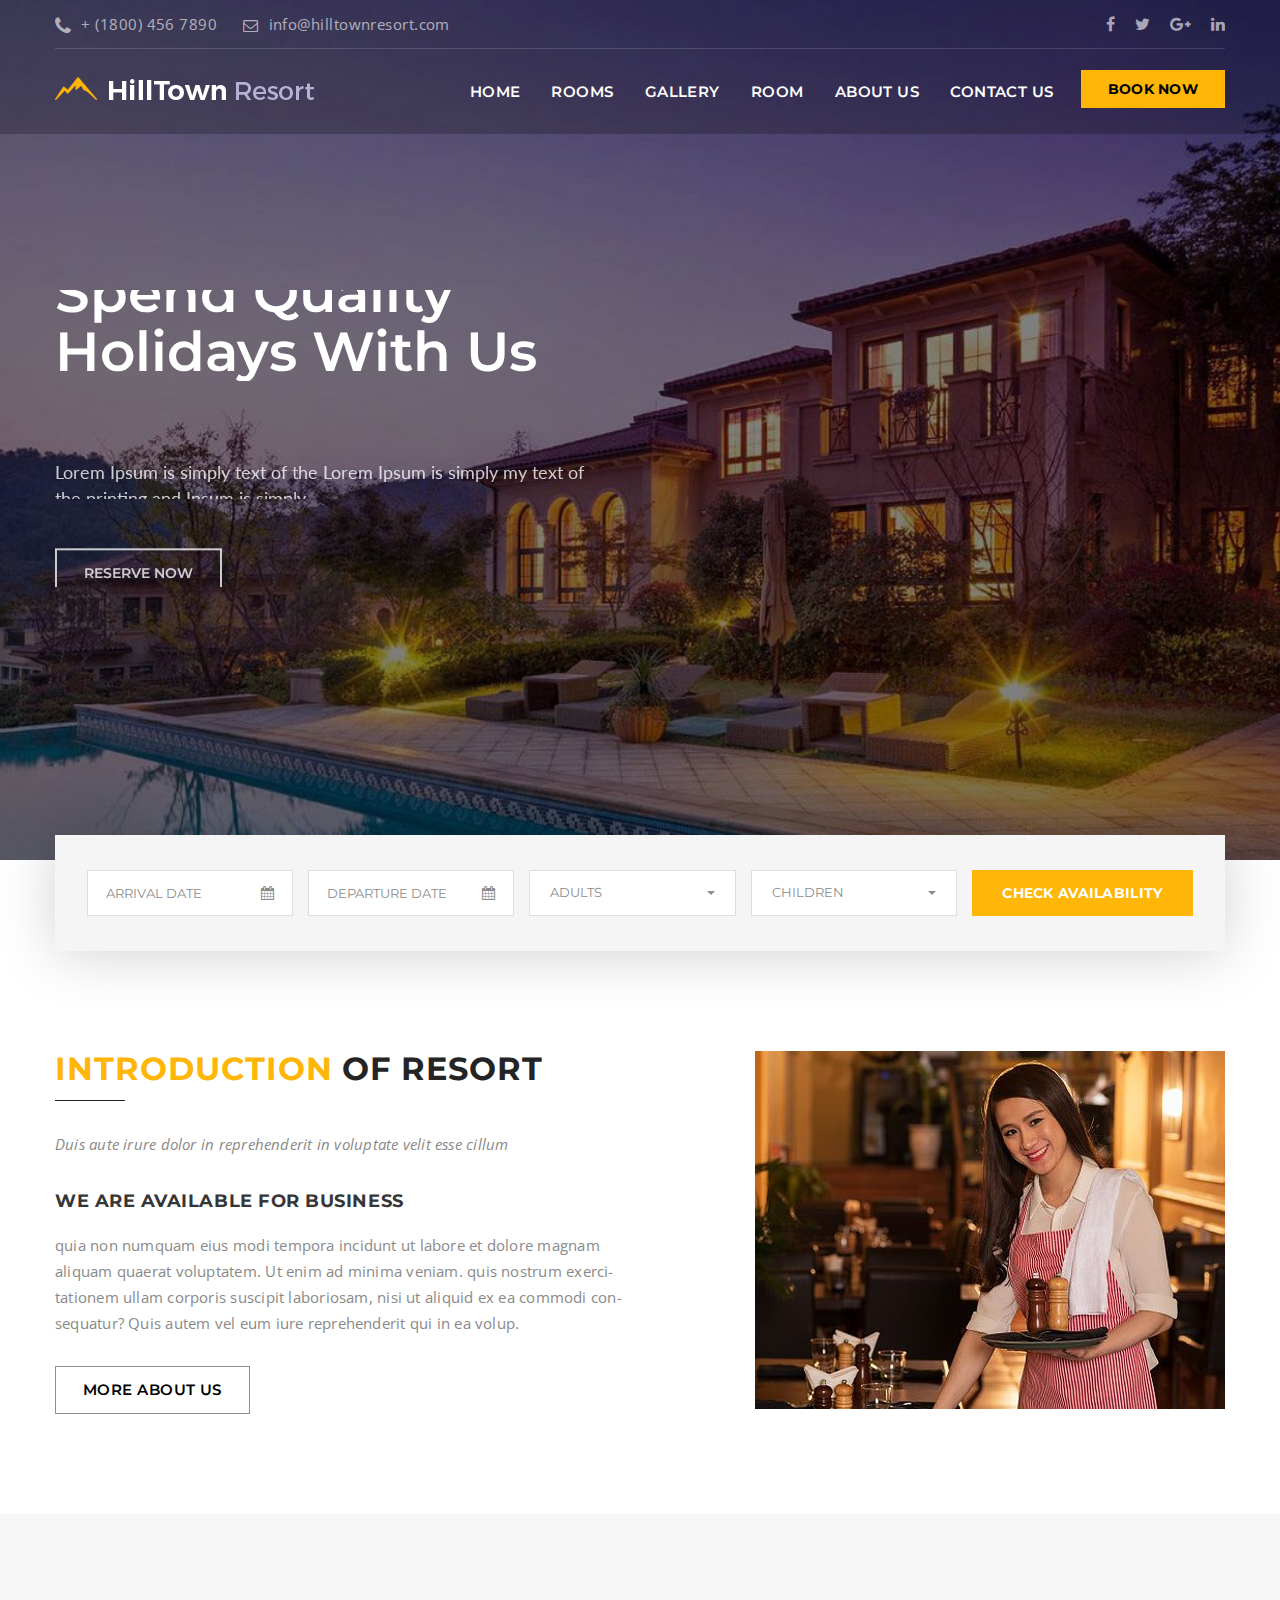
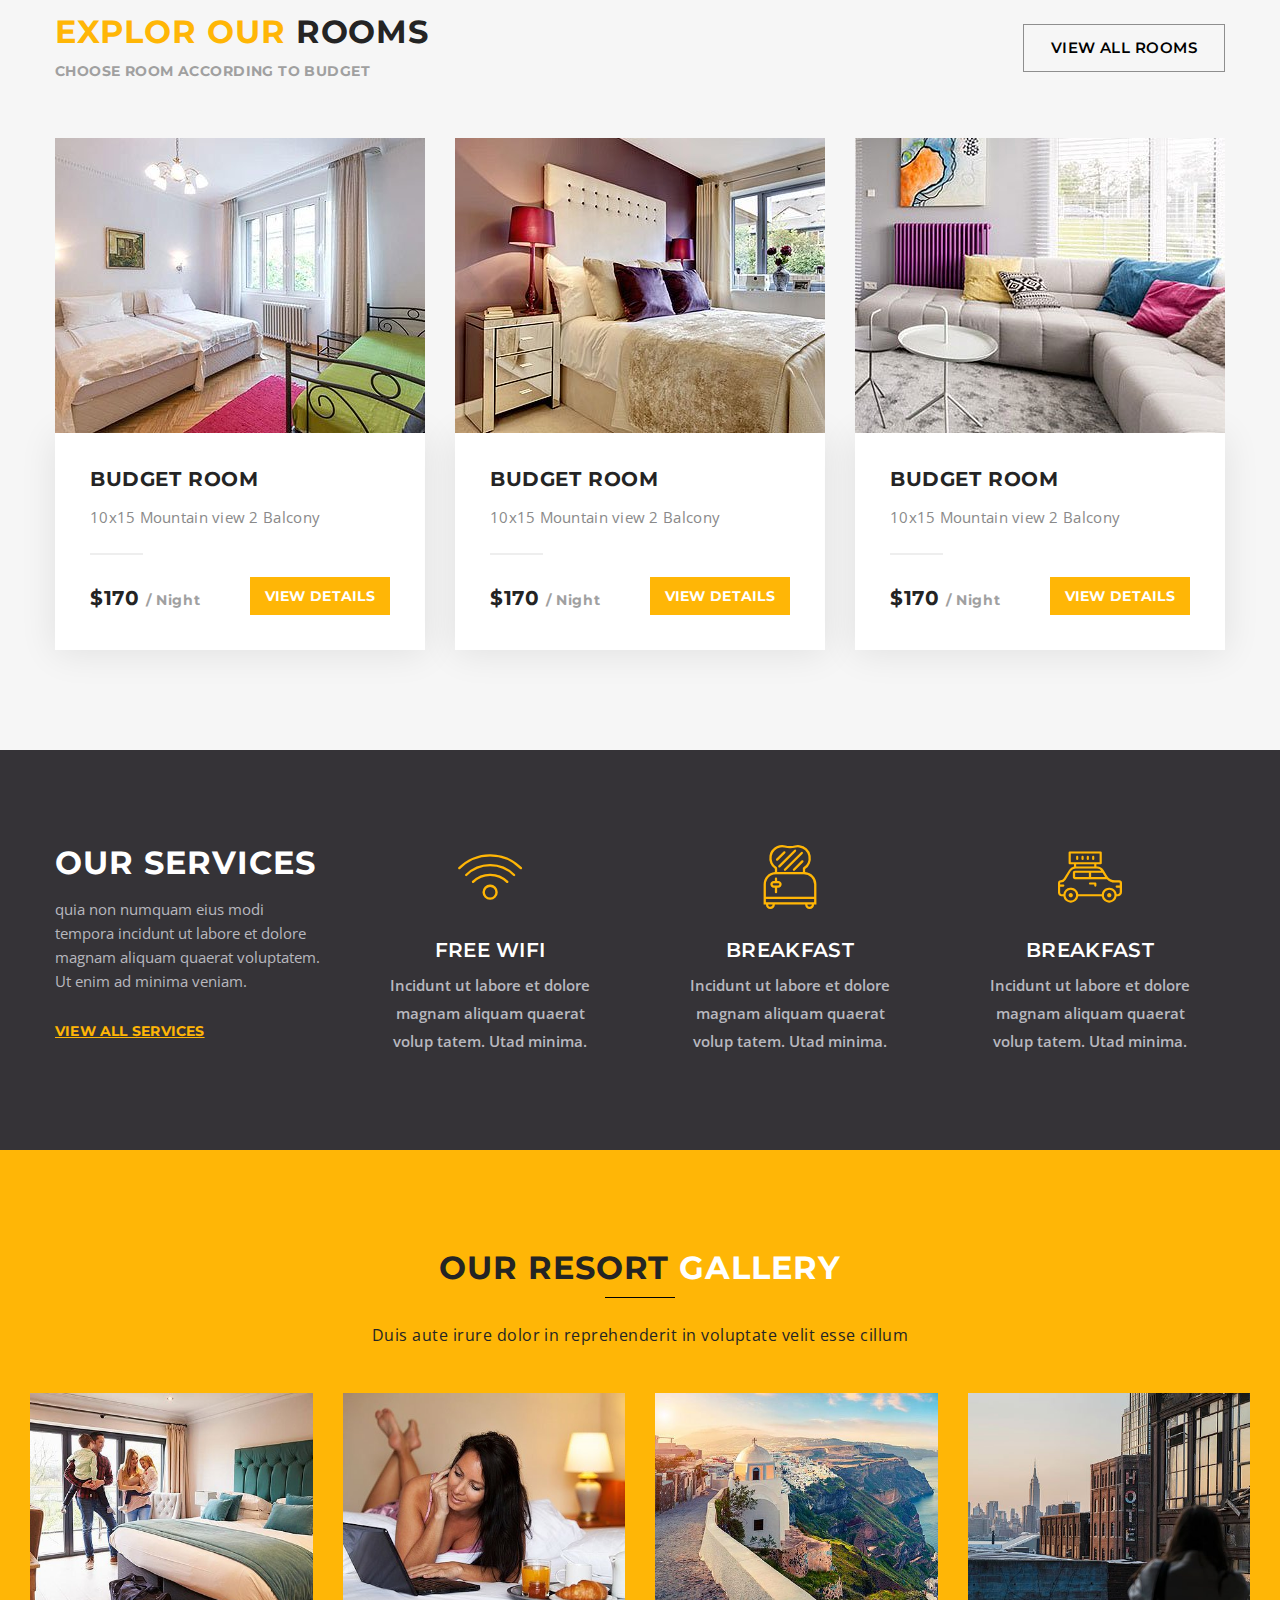
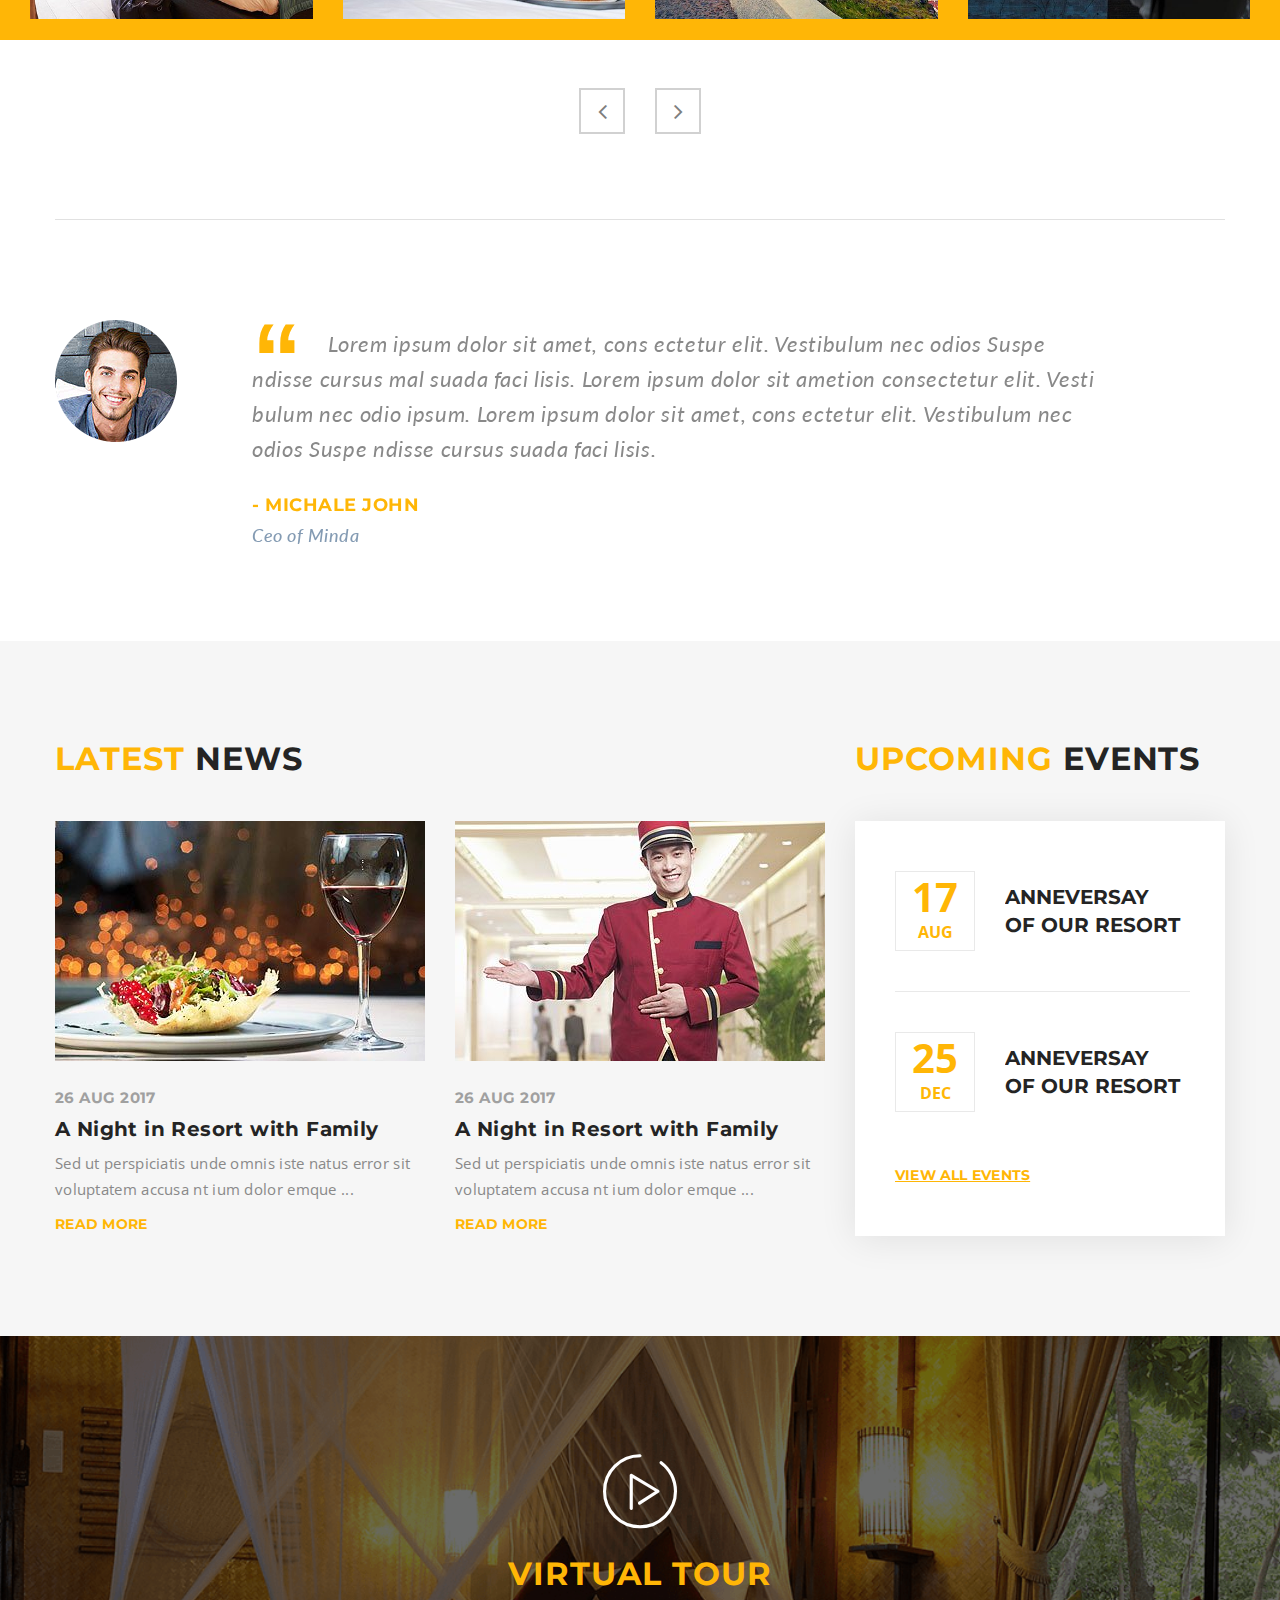
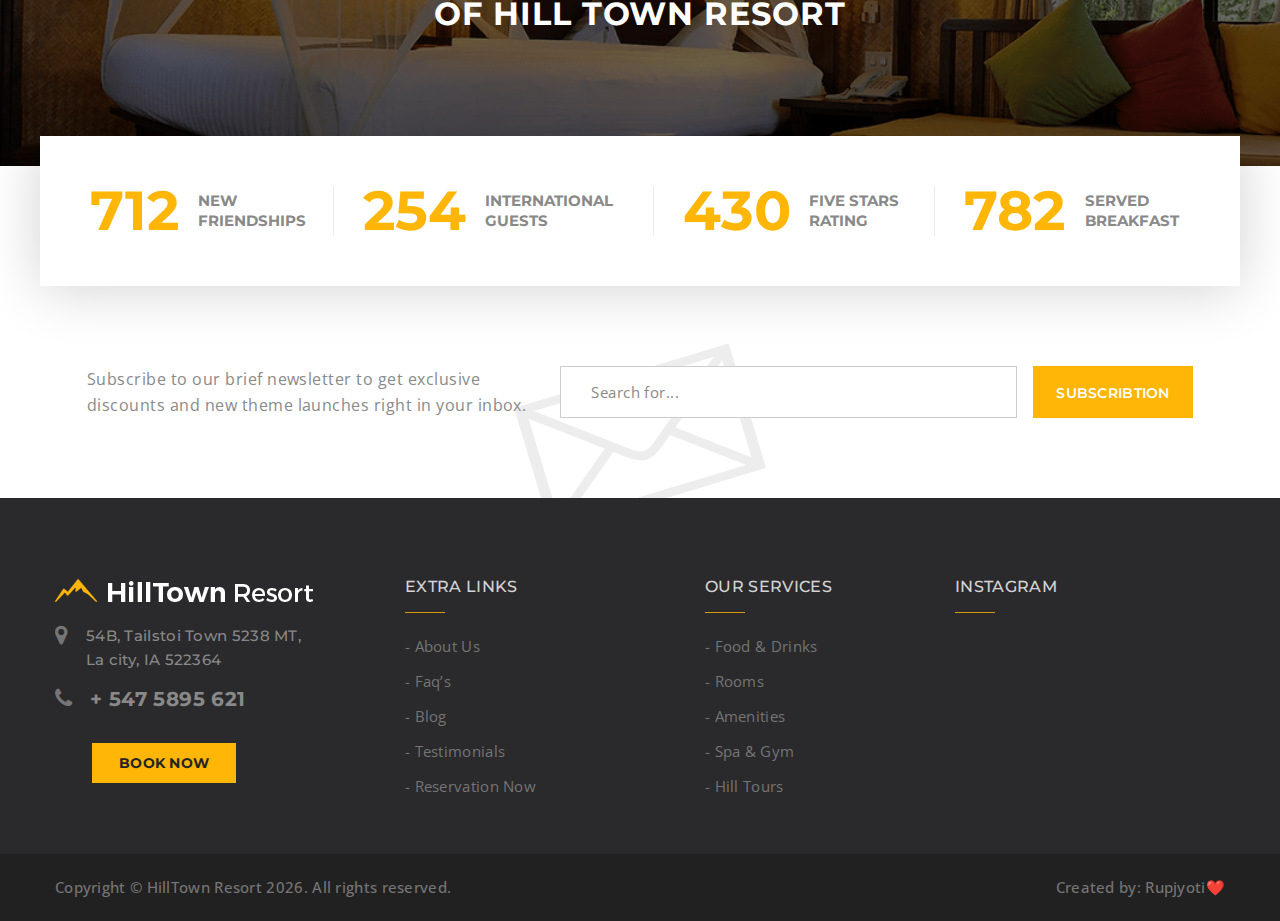
<file: index.html>
<!DOCTYPE html>
<html lang="en">
    
<!-- Mirrored from designarc.biz/demos/hilltown/theme/index.html by HTTrack Website Copier/3.x [XR&CO'2014], Sat, 31 Aug 2024 09:10:07 GMT -->
<head>
        <meta charset="utf-8">
        <meta http-equiv="X-UA-Compatible" content="IE=edge">
        <meta name="viewport" content="width=device-width, initial-scale=1">
        
        <link rel="icon" href="img/fav-icon.png" type="image/x-icon" />
        <!-- The above 3 meta tags *must* come first in the head; any other head content must come *after* these tags -->
        <title>HillTown Resort</title>

        <!-- Icon css link -->
        <link href="css/font-awesome.min.css" rel="stylesheet">
        <link href="vendors/stroke-icon/style.css" rel="stylesheet">
        <link href="vendors/flat-icon/flaticon.css" rel="stylesheet">
        <!-- Bootstrap -->
        <link href="css/bootstrap.min.css" rel="stylesheet">
        
        <!-- Rev slider css -->
        <link href="vendors/revolution/css/settings.css" rel="stylesheet">
        <link href="vendors/revolution/css/layers.css" rel="stylesheet">
        <link href="vendors/revolution/css/navigation.css" rel="stylesheet">
        <link href="vendors/animate-css/animate.css" rel="stylesheet">
        
        <!-- Extra plugin css -->
        <link href="vendors/magnify-popup/magnific-popup.css" rel="stylesheet">
        <link href="vendors/owl-carousel/owl.carousel.min.css" rel="stylesheet">
        <link href="vendors/bootstrap-datepicker/bootstrap-datetimepicker.min.css" rel="stylesheet">
        <link href="vendors/bootstrap-selector/bootstrap-select.css" rel="stylesheet">
        <link href="vendors/lightbox/simpleLightbox.css" rel="stylesheet">
        
        <link href="css/style.css" rel="stylesheet">
        <link href="css/responsive.css" rel="stylesheet">

        <!-- HTML5 shim and Respond.js for IE8 support of HTML5 elements and media queries -->
        <!-- WARNING: Respond.js doesn't work if you view the page via file:// -->
        <!--[if lt IE 9]>
        <script src="https://oss.maxcdn.com/html5shiv/3.7.3/html5shiv.min.js"></script>
        <script src="https://oss.maxcdn.com/respond/1.4.2/respond.min.js"></script>
        <![endif]-->
    </head>
    <body>

        <!--================Header Area =================-->
        <header class="main_header_area">
            <div class="header_top">
                <div class="container">
                    <div class="header_top_inner">
                        <div class="pull-left">
                            <a href="#"><i class="fa fa-phone"></i>+ (1800) 456 7890</a>
                            <a href="#"><i class="fa fa-envelope-o"></i>info@hilltownresort.com</a>
                        </div>
                        <div class="pull-right">
                            <ul class="header_social">
                                <li><a href="#"><i class="fa fa-facebook"></i></a></li>
                                <li><a href="#"><i class="fa fa-twitter"></i></a></li>
                                <li><a href="#"><i class="fa fa-google-plus"></i></a></li>
                                <li><a href="#"><i class="fa fa-linkedin"></i></a></li>
                            </ul>
                        </div>
                    </div>
                </div>
            </div>
            <div class="header_menu">
                <nav class="navbar navbar-default">
                    <div class="container">
                        <!-- Brand and toggle get grouped for better mobile display -->
                        <div class="navbar-header">
                            <button type="button" class="navbar-toggle collapsed" data-toggle="collapse" data-target="#bs-example-navbar-collapse-1" aria-expanded="false">
                                <span class="sr-only">Toggle navigation</span>
                                <span class="icon-bar"></span>
                                <span class="icon-bar"></span>
                                <span class="icon-bar"></span>
                            </button>
                            <a class="navbar-brand" href="#">
                                <img src="img/logo.png" alt="">
                                <img src="img/logo-sticky.png" alt="">
                            </a>
                        </div>

                        <!-- Collect the nav links, forms, and other content for toggling -->
                        <div class="collapse navbar-collapse" id="bs-example-navbar-collapse-1">
                            <ul class="nav navbar-nav">
                                <li>
                                    <a href="index.html">Home</a>
                                </li>
                                <li>
                                    <a href="room.html">Rooms</a>
                                </li>
                                <li>
                                    <a href="gallery.html" >Gallery</a>
                                </li>
                                <li>
                                    <a href="room.html" >Room </a>
                                </li>
                                <li><a href="about-us.html">About Us</a></li>
                                <li><a href="contact-us.html">Contact Us</a></li>
                            </ul>
                            <ul class="nav navbar-nav navbar-right">
                                
                                <li class="book_btn">
                                    <a class="book_now_btn" href="#">Book now</a>
                                </li>
                            </ul>
                        </div><!-- /.navbar-collapse -->
                    </div><!-- /.container-fluid -->
                </nav>
            </div>
        </header>
        <!--================Header Area =================-->
        
        <!--================Slider Area =================-->
        <section class="main_slider_area">
            <div id="main_slider" class="rev_slider" data-version="5.3.1.6">
                <ul>
                    <li data-index="rs-1587" data-transition="fade" data-slotamount="default" data-hideafterloop="0" data-hideslideonmobile="off"  data-easein="default" data-easeout="default" data-masterspeed="300"  data-thumb="img/home-slider/slider-1.jpg"  data-rotate="0"  data-saveperformance="off"  data-title="Creative" data-param1="01" data-param2="" data-param3="" data-param4="" data-param5="" data-param6="" data-param7="" data-param8="" data-param9="" data-param10="" data-description="">
                    <!-- MAIN IMAGE -->
                    <img src="img/home-slider/slider-1.jpg"  alt="" data-bgposition="center center" data-bgfit="cover" data-bgrepeat="no-repeat" data-bgparallax="5" class="rev-slidebg" data-no-retina>

                        <!-- LAYER NR. 1 -->
                        <div class="slider_text_box">
                            <div class="tp-caption tp-resizeme first_text" 
                            id="slide-1586-layer-1" 
                            data-x="['left','left','left','15','0']" data-hoffset="['0','0','0','0']" 
                            data-y="['top','top','top','top']" data-voffset="['290','290','290','220','130']" 
                            data-fontsize="['55','55','55','40','25']"
                            data-lineheight="['59','59','59','50','35']"
                            data-width="['550','550','550','550','300']"
                            data-height="none"
                            data-whitespace="normal"
                            data-type="text" 
                            data-responsive_offset="on" 
                            data-frames="[{&quot;delay&quot;:10,&quot;speed&quot;:1500,&quot;frame&quot;:&quot;0&quot;,&quot;from&quot;:&quot;y:[-100%];z:0;rX:0deg;rY:0;rZ:0;sX:1;sY:1;skX:0;skY:0;&quot;,&quot;mask&quot;:&quot;x:0px;y:0px;s:inherit;e:inherit;&quot;,&quot;to&quot;:&quot;o:1;&quot;,&quot;ease&quot;:&quot;Power2.easeInOut&quot;},{&quot;delay&quot;:&quot;wait&quot;,&quot;speed&quot;:1500,&quot;frame&quot;:&quot;999&quot;,&quot;to&quot;:&quot;y:[175%];&quot;,&quot;mask&quot;:&quot;x:inherit;y:inherit;s:inherit;e:inherit;&quot;,&quot;ease&quot;:&quot;Power2.easeInOut&quot;}]"
                            data-textAlign="['left','left','left','left']">Spend Quality Holidays With Us </div>
                            
                            <div class="tp-caption tp-resizeme secand_text" 
                                id="slide-1587-layer-2" 
                                data-x="['left','left','left','15','0']" data-hoffset="['0','0','0','0']" 
                                data-y="['top','top','top','top']" data-voffset="['435','435','435','340','225']"  
                                data-fontsize="['18','18','18','18','16']"
                                data-lineheight="['26','26','26','26']"
                                data-width="['550','550','550','550','300']"
                                data-height="none"
                                data-whitespace="normal"
                                data-type="text" 
                                data-responsive_offset="on"
                                data-transform_idle="o:1;"
                                data-frames="[{&quot;delay&quot;:10,&quot;speed&quot;:1500,&quot;frame&quot;:&quot;0&quot;,&quot;from&quot;:&quot;y:[100%];z:0;rX:0deg;rY:0;rZ:0;sX:1;sY:1;skX:0;skY:0;opacity:0;&quot;,&quot;mask&quot;:&quot;x:0px;y:[100%];s:inherit;e:inherit;&quot;,&quot;to&quot;:&quot;o:1;&quot;,&quot;ease&quot;:&quot;Power2.easeInOut&quot;},{&quot;delay&quot;:&quot;wait&quot;,&quot;speed&quot;:1500,&quot;frame&quot;:&quot;999&quot;,&quot;to&quot;:&quot;y:[175%];&quot;,&quot;mask&quot;:&quot;x:inherit;y:inherit;s:inherit;e:inherit;&quot;,&quot;ease&quot;:&quot;Power2.easeInOut&quot;}]">Lorem Ipsum is simply text of the Lorem Ipsum is  simply my text of the printing and Ipsum is simply.
                            </div>
                            
                            <div class="tp-caption tp-resizeme slider_button" 
                                id="slide-1588-layer-3" 
                                data-x="['left','left','left','15','0']" data-hoffset="['0','0','0','0']" 
                                data-y="['top','top','top','top']" data-voffset="['525','525','525','425','330']" 
                                data-fontsize="['14','14','14','14']"
                                data-lineheight="['46','46','46','46']"
                                data-width="none"
                                data-height="none"
                                data-whitespace="nowrap"
                                data-type="text" 
                                data-responsive_offset="on" 
                                data-frames="[{&quot;delay&quot;:10,&quot;speed&quot;:1500,&quot;frame&quot;:&quot;0&quot;,&quot;from&quot;:&quot;y:[100%];z:0;rX:0deg;rY:0;rZ:0;sX:1;sY:1;skX:0;skY:0;opacity:0;&quot;,&quot;mask&quot;:&quot;x:0px;y:[100%];s:inherit;e:inherit;&quot;,&quot;to&quot;:&quot;o:1;&quot;,&quot;ease&quot;:&quot;Power2.easeInOut&quot;},{&quot;delay&quot;:&quot;wait&quot;,&quot;speed&quot;:1500,&quot;frame&quot;:&quot;999&quot;,&quot;to&quot;:&quot;y:[175%];&quot;,&quot;mask&quot;:&quot;x:inherit;y:inherit;s:inherit;e:inherit;&quot;,&quot;ease&quot;:&quot;Power2.easeInOut&quot;}]">
                                <a class="slider_btn" href="#">Reserve now</a>
                            </div>
                        </div>
                    </li>
                    <li data-index="rs-1588" data-transition="fade" data-slotamount="default" data-hideafterloop="0" data-hideslideonmobile="off"  data-easein="default" data-easeout="default" data-masterspeed="300"  data-thumb="img/home-slider/slider-2.jpg"  data-rotate="0"  data-saveperformance="off"  data-title="Creative" data-param1="01" data-param2="" data-param3="" data-param4="" data-param5="" data-param6="" data-param7="" data-param8="" data-param9="" data-param10="" data-description="">
                    <!-- MAIN IMAGE -->
                    <img src="img/home-slider/slider-2.jpg"  alt="" data-bgposition="center center" data-bgfit="cover" data-bgrepeat="no-repeat" data-bgparallax="5" class="rev-slidebg" data-no-retina>
                    <!-- LAYERS -->
                        <!-- LAYERS -->

                        <!-- LAYER NR. 1 -->
                        <div class="slider_text_box">
                            <div class="tp-caption tp-resizeme first_text" 
                            id="slide-1589-layer-1" 
                            data-x="['left','left','left','15','0']" data-hoffset="['0','0','0','0']" 
                            data-y="['top','top','top','top']" data-voffset="['290','290','290','220','130']" 
                            data-fontsize="['55','55','55','40','25']"
                            data-lineheight="['59','59','59','50','35']"
                            data-width="['630','630','630','630']"
                            data-height="none"
                            data-whitespace="normal"
                            data-type="text" 
                            data-responsive_offset="on" 
                            data-frames="[{&quot;delay&quot;:10,&quot;speed&quot;:1500,&quot;frame&quot;:&quot;0&quot;,&quot;from&quot;:&quot;y:[-100%];z:0;rX:0deg;rY:0;rZ:0;sX:1;sY:1;skX:0;skY:0;&quot;,&quot;mask&quot;:&quot;x:0px;y:0px;s:inherit;e:inherit;&quot;,&quot;to&quot;:&quot;o:1;&quot;,&quot;ease&quot;:&quot;Power2.easeInOut&quot;},{&quot;delay&quot;:&quot;wait&quot;,&quot;speed&quot;:1500,&quot;frame&quot;:&quot;999&quot;,&quot;to&quot;:&quot;y:[175%];&quot;,&quot;mask&quot;:&quot;x:inherit;y:inherit;s:inherit;e:inherit;&quot;,&quot;ease&quot;:&quot;Power2.easeInOut&quot;}]"
                            data-textAlign="['left','left','left','left']">Explore & Enjoy <br /> With HillTown Resort</div>
                            
                            <div class="tp-caption tp-resizeme secand_text" 
                                id="slide-1590-layer-2" 
                                data-x="['left','left','left','15','0']" data-hoffset="['0','0','0','0']" 
                                data-y="['top','top','top','top']" data-voffset="['435','435','435','340','225']"  
                                data-fontsize="['18','18','18','18','16']"
                                data-lineheight="['26','26','26','26']"
                                data-width="['560','560','560','550','300']"
                                data-height="none"
                                data-whitespace="normal"
                                data-type="text" 
                                data-responsive_offset="on"
                                data-transform_idle="o:1;"
                                data-frames="[{&quot;delay&quot;:10,&quot;speed&quot;:1500,&quot;frame&quot;:&quot;0&quot;,&quot;from&quot;:&quot;y:[100%];z:0;rX:0deg;rY:0;rZ:0;sX:1;sY:1;skX:0;skY:0;opacity:0;&quot;,&quot;mask&quot;:&quot;x:0px;y:[100%];s:inherit;e:inherit;&quot;,&quot;to&quot;:&quot;o:1;&quot;,&quot;ease&quot;:&quot;Power2.easeInOut&quot;},{&quot;delay&quot;:&quot;wait&quot;,&quot;speed&quot;:1500,&quot;frame&quot;:&quot;999&quot;,&quot;to&quot;:&quot;y:[175%];&quot;,&quot;mask&quot;:&quot;x:inherit;y:inherit;s:inherit;e:inherit;&quot;,&quot;ease&quot;:&quot;Power2.easeInOut&quot;}]">Slope mornings are excellent… particularly in case you're awakening in one of our lodging's refined rooms!
                            </div>
                            
                            <div class="tp-caption tp-resizeme slider_button" 
                                id="slide-1591-layer-3" 
                                data-x="['left','left','left','15','0']" data-hoffset="['0','0','0','0']" 
                                data-y="['top','top','top','top']" data-voffset="['525','525','525','425','330']" 
                                data-fontsize="['14','14','14','14']"
                                data-lineheight="['46','46','46','46']"
                                data-width="none"
                                data-height="none"
                                data-whitespace="nowrap"
                                data-type="text" 
                                data-responsive_offset="on" 
                                data-frames="[{&quot;delay&quot;:10,&quot;speed&quot;:1500,&quot;frame&quot;:&quot;0&quot;,&quot;from&quot;:&quot;y:[100%];z:0;rX:0deg;rY:0;rZ:0;sX:1;sY:1;skX:0;skY:0;opacity:0;&quot;,&quot;mask&quot;:&quot;x:0px;y:[100%];s:inherit;e:inherit;&quot;,&quot;to&quot;:&quot;o:1;&quot;,&quot;ease&quot;:&quot;Power2.easeInOut&quot;},{&quot;delay&quot;:&quot;wait&quot;,&quot;speed&quot;:1500,&quot;frame&quot;:&quot;999&quot;,&quot;to&quot;:&quot;y:[175%];&quot;,&quot;mask&quot;:&quot;x:inherit;y:inherit;s:inherit;e:inherit;&quot;,&quot;ease&quot;:&quot;Power2.easeInOut&quot;}]">
                                <a class="slider_btn" href="#">Reserve now</a>
                            </div>
                        </div>
                    </li>
                    <li data-index="rs-1589" data-transition="fade" data-slotamount="default" data-hideafterloop="0" data-hideslideonmobile="off"  data-easein="default" data-easeout="default" data-masterspeed="300"  data-thumb="img/home-slider/slider-3.jpg"  data-rotate="0"  data-saveperformance="off"  data-title="Creative" data-param1="01" data-param2="" data-param3="" data-param4="" data-param5="" data-param6="" data-param7="" data-param8="" data-param9="" data-param10="" data-description="">
                    <!-- MAIN IMAGE -->
                    <img src="img/home-slider/slider-3.jpg"  alt="" data-bgposition="center center" data-bgfit="cover" data-bgrepeat="no-repeat" data-bgparallax="5" class="rev-slidebg" data-no-retina>
                        <!-- LAYER NR. 1 -->
                        <div class="slider_text_box">
                            <div class="tp-caption tp-resizeme first_text" 
                            id="slide-1592-layer-1" 
                            data-x="['left','left','left','15','0']" data-hoffset="['0','0','0','0']" 
                            data-y="['top','top','top','top']" data-voffset="['290','290','290','220','130']" 
                            data-fontsize="['55','55','55','40','25']"
                            data-lineheight="['59','59','59','50','40']"
                            data-width="['700','700','700','700']"
                            data-height="none"
                            data-whitespace="normal"
                            data-type="text" 
                            data-responsive_offset="on" 
                            data-frames="[{&quot;delay&quot;:10,&quot;speed&quot;:1500,&quot;frame&quot;:&quot;0&quot;,&quot;from&quot;:&quot;y:[-100%];z:0;rX:0deg;rY:0;rZ:0;sX:1;sY:1;skX:0;skY:0;&quot;,&quot;mask&quot;:&quot;x:0px;y:0px;s:inherit;e:inherit;&quot;,&quot;to&quot;:&quot;o:1;&quot;,&quot;ease&quot;:&quot;Power2.easeInOut&quot;},{&quot;delay&quot;:&quot;wait&quot;,&quot;speed&quot;:1500,&quot;frame&quot;:&quot;999&quot;,&quot;to&quot;:&quot;y:[175%];&quot;,&quot;mask&quot;:&quot;x:inherit;y:inherit;s:inherit;e:inherit;&quot;,&quot;ease&quot;:&quot;Power2.easeInOut&quot;}]"
                            data-textAlign="['left','left','left','left']">Enjoy The World of <br />Relaxation & Tranquility </div>
                            
                            <div class="tp-caption tp-resizeme secand_text" 
                                id="slide-1593-layer-2" 
                                data-x="['left','left','left','15','0']" data-hoffset="['0','0','0','0']" 
                                data-y="['top','top','top','top']" data-voffset="['435','435','435','340','225']"  
                                data-fontsize="['18','18','18','18','16']"
                                data-lineheight="['26','26','26','26']"
                                data-width="['560','560','560','550','300']"
                                data-height="none"
                                data-whitespace="normal"
                                data-type="text" 
                                data-responsive_offset="on"
                                data-transform_idle="o:1;"
                                data-frames="[{&quot;delay&quot;:10,&quot;speed&quot;:1500,&quot;frame&quot;:&quot;0&quot;,&quot;from&quot;:&quot;y:[100%];z:0;rX:0deg;rY:0;rZ:0;sX:1;sY:1;skX:0;skY:0;opacity:0;&quot;,&quot;mask&quot;:&quot;x:0px;y:[100%];s:inherit;e:inherit;&quot;,&quot;to&quot;:&quot;o:1;&quot;,&quot;ease&quot;:&quot;Power2.easeInOut&quot;},{&quot;delay&quot;:&quot;wait&quot;,&quot;speed&quot;:1500,&quot;frame&quot;:&quot;999&quot;,&quot;to&quot;:&quot;y:[175%];&quot;,&quot;mask&quot;:&quot;x:inherit;y:inherit;s:inherit;e:inherit;&quot;,&quot;ease&quot;:&quot;Power2.easeInOut&quot;}]">Getting a charge out of a far reaching shoreline along the exuberant drift, HillTown offers a totally unique spa encounter.
                            </div>
                            
                            <div class="tp-caption tp-resizeme slider_button" 
                                id="slide-1594-layer-3" 
                                data-x="['left','left','left','15','0']" data-hoffset="['0','0','0','0']" 
                                data-y="['top','top','top','top']" data-voffset="['525','525','525','425','350']" 
                                data-fontsize="['14','14','14','14']"
                                data-lineheight="['46','46','46','46']"
                                data-width="none"
                                data-height="none"
                                data-whitespace="nowrap"
                                data-type="text" 
                                data-responsive_offset="on" 
                                data-frames="[{&quot;delay&quot;:10,&quot;speed&quot;:1500,&quot;frame&quot;:&quot;0&quot;,&quot;from&quot;:&quot;y:[100%];z:0;rX:0deg;rY:0;rZ:0;sX:1;sY:1;skX:0;skY:0;opacity:0;&quot;,&quot;mask&quot;:&quot;x:0px;y:[100%];s:inherit;e:inherit;&quot;,&quot;to&quot;:&quot;o:1;&quot;,&quot;ease&quot;:&quot;Power2.easeInOut&quot;},{&quot;delay&quot;:&quot;wait&quot;,&quot;speed&quot;:1500,&quot;frame&quot;:&quot;999&quot;,&quot;to&quot;:&quot;y:[175%];&quot;,&quot;mask&quot;:&quot;x:inherit;y:inherit;s:inherit;e:inherit;&quot;,&quot;ease&quot;:&quot;Power2.easeInOut&quot;}]">
                                <a class="slider_btn" href="#">Reserve now</a>
                            </div>
                        </div>
                    </li>
                </ul>
            </div>
        </section>
        <!--================End Slider Area =================-->
        
        <!--================Book A Table Area =================-->
        <section class="book_table_area">
            <div class="container">
                <div class="book_table_inner row m0">
                    <div class="book_table_item">
                        <div class="input-append date form_datetime">
                            <input size="16" type="text" value="" readonly placeholder="Arrival Date">
                            <span class="add-on"><i class="fa fa-calendar" aria-hidden="true"></i></span>
                        </div>
                    </div>
                    <div class="book_table_item">
                        <div class="input-append date form_datetime">
                            <input size="16" type="text" value="" readonly placeholder="Departure Date">
                            <span class="add-on"><i class="fa fa-calendar" aria-hidden="true"></i></span>
                        </div>
                    </div>
                    <div class="book_table_item">
                        <select class="selectpicker">
                            <option>Adults</option>
                            <option>Adults Two</option>
                            <option>Adults Three</option>
                        </select>
                    </div>
                    <div class="book_table_item">
                        <select class="selectpicker">
                            <option>Children</option>
                            <option>Children Two</option>
                            <option>Children Three</option>
                        </select>
                    </div>
                    <div class="book_table_item">
                        <a class="book_now_btn" href="#">Check Availability</a>
                    </div>
                </div>
            </div>
        </section>
        <!--================End Book A Table Area =================-->
        
        <!--================Introduction Area =================-->
        <section class="introduction_area">
            <div class="container">
                <div class="row introduction_inner">
                    <div class="col-md-7">
                        <div class="introduction_left_text">
                            <div class="intro_title">
                                <h2>Introduction <span>of resort</span></h2>
                                <p>Duis aute irure dolor in reprehenderit in voluptate velit esse cillum </p>
                            </div>
                            <h4>We are Available for business</h4>
                            <p>quia non numquam eius modi tempora incidunt ut labore et dolore magnam aliquam quaerat voluptatem. Ut enim ad minima veniam. quis nostrum exerci-tationem ullam corporis suscipit laboriosam, nisi ut aliquid ex ea commodi con-sequatur? Quis autem vel eum iure reprehenderit qui in ea volup.</p>
                            <a class="about_btn_b" href="#">More About us</a>
                        </div>
                    </div>
                    <div class="col-md-5">
                        <div class="introduction_img">
                            <img src="img/introduction-img.jpg" alt="">
                        </div>
                    </div>
                </div>
            </div>
        </section>
        <!--================End Introduction Area =================-->
        
        <!--================Explor Room Area =================-->
        <section class="explor_room_area">
            <div class="container">
                <div class="explor_title row m0">
                    <div class="pull-left">
                        <div class="left_ex_title">
                            <h2>Explor Our <span>rooms</span></h2>
                            <p>choose room according to budget</p>
                        </div>
                    </div>
                    <div class="pull-right">
                        <a class="about_btn_b" href="#">view all rooms</a>
                    </div>
                </div>
                <div class="row explor_room_item_inner">
                    <div class="col-md-4 col-sm-6">
                        <div class="explor_item">
                            <a href="room-details.html" class="room_image">
                                <img src="img/room/room-1.jpg" alt="">
                            </a>
                            <div class="explor_text">
                                <a href="room-details.html"><h4>Budget room</h4></a>
                                <ul>
                                    <li><a href="#">10x15</a></li>
                                    <li><a href="#">Mountain view</a></li>
                                    <li><a href="#">2 Balcony</a></li>
                                </ul>
                                <div class="explor_footer">
                                    <div class="pull-left">
                                        <h3>$170 <span>/ Night</span></h3>
                                    </div>
                                    <div class="pull-right">
                                        <a class="book_now_btn" href="#">View details</a>
                                    </div>
                                </div>
                            </div>
                        </div>
                    </div>
                    <div class="col-md-4 col-sm-6">
                        <div class="explor_item">
                            <a href="room-details.html" class="room_image">
                                <img src="img/room/room-2.jpg" alt="">
                            </a>
                            <div class="explor_text">
                                <a href="room-details.html"><h4>Budget room</h4></a>
                                <ul>
                                    <li><a href="#">10x15</a></li>
                                    <li><a href="#">Mountain view</a></li>
                                    <li><a href="#">2 Balcony</a></li>
                                </ul>
                                <div class="explor_footer">
                                    <div class="pull-left">
                                        <h3>$170 <span>/ Night</span></h3>
                                    </div>
                                    <div class="pull-right">
                                        <a class="book_now_btn" href="#">View details</a>
                                    </div>
                                </div>
                            </div>
                        </div>
                    </div>
                    <div class="col-md-4 col-sm-6">
                        <div class="explor_item">
                            <a href="room-details.html" class="room_image">
                                <img src="img/room/room-3.jpg" alt="">
                            </a>
                            <div class="explor_text">
                                <a href="room-details.html"><h4>Budget room</h4></a>
                                <ul>
                                    <li><a href="#">10x15</a></li>
                                    <li><a href="#">Mountain view</a></li>
                                    <li><a href="#">2 Balcony</a></li>
                                </ul>
                                <div class="explor_footer">
                                    <div class="pull-left">
                                        <h3>$170 <span>/ Night</span></h3>
                                    </div>
                                    <div class="pull-right">
                                        <a class="book_now_btn" href="#">View details</a>
                                    </div>
                                </div>
                            </div>
                        </div>
                    </div>
                </div>
            </div>
        </section>
        <!--================End Explor Room Area =================-->
        
        <!--================Our Service Area =================-->
        <section class="our_service_area">
            <div class="container">
                <div class="row our_service_inner">
                    <div class="col-md-3 col-sm-6">
                        <div class="our_service_first">
                            <h3>our services</h3>
                            <p>quia non numquam eius modi tempora incidunt ut labore et dolore magnam aliquam quaerat voluptatem. Ut enim ad minima veniam.</p>
                            <a class="all_s_btn" href="#">view all services</a>
                        </div>
                    </div>
                    <div class="col-md-3 col-sm-6">
                        <div class="our_service_item">
                            <i class="flaticon-wifi"></i>
                            <h4>Free wifi</h4>
                            <p>Incidunt ut labore et dolore magnam aliquam quaerat volup tatem. Utad minima.</p>
                        </div>
                    </div>
                    <div class="col-md-3 col-sm-6">
                        <div class="our_service_item">
                            <i class="flaticon-toaster"></i>
                            <h4>Breakfast</h4>
                            <p>Incidunt ut labore et dolore magnam aliquam quaerat volup tatem. Utad minima.</p>
                        </div>
                    </div>
                    <div class="col-md-3 col-sm-6">
                        <div class="our_service_item">
                            <i class="flaticon-taxi"></i>
                            <h4>Breakfast</h4>
                            <p>Incidunt ut labore et dolore magnam aliquam quaerat volup tatem. Utad minima.</p>
                        </div>
                    </div>
                </div>
            </div>
        </section>
        <!--================End Our Service Area =================-->
        
        <!--================Our Resort Gallery Area =================-->
        <section class="our_resort_gallery_area">
            <div class="middle_title">
                <h2>our resort <span>gallery</span></h2>
                <p>Duis aute irure dolor in reprehenderit in voluptate velit esse cillum </p>
            </div>
        </section>
        <div class="resort_gallery_inner imageGallery1">
            <div class="resort_gallery owl-carousel">
                <div class="item">
                    <img src="img/gallery/resort-g-1.jpg" alt="">
                    <div class="resort_g_hover">
                        <div class="resort_hover_inner">
                            <a class="light" href="img/gallery/gallery-big/img-1.jpg"><i class="fa fa-expand" aria-hidden="true"></i></a> 
                            <h5>Our Room</h5>
                        </div>
                    </div>
                </div>
                <div class="item">
                    <img src="img/gallery/resort-g-2.jpg" alt="">
                    <div class="resort_g_hover">
                        <div class="resort_hover_inner">
                            <a class="light" href="img/gallery/gallery-big/img-2.jpg"><i class="fa fa-expand" aria-hidden="true"></i></a> 
                            <h5>Our Room</h5>
                        </div>
                    </div>
                </div>
                <div class="item">
                    <img src="img/gallery/resort-g-3.jpg" alt="">
                    <div class="resort_g_hover">
                        <div class="resort_hover_inner">
                            <a class="light" href="img/gallery/gallery-big/img-3.jpg"><i class="fa fa-expand" aria-hidden="true"></i></a> 
                            <h5>Our Room</h5>
                        </div>
                    </div>
                </div>
                <div class="item">
                    <img src="img/gallery/resort-g-4.jpg" alt="">
                    <div class="resort_g_hover">
                        <div class="resort_hover_inner">
                            <a class="light" href="img/gallery/gallery-big/img-4.jpg"><i class="fa fa-expand" aria-hidden="true"></i></a> 
                            <h5>Our Room</h5>
                        </div>
                    </div>
                </div>
            </div>
        </div>
        <!--================End Our Resort Gallery Area =================-->
        
        <!--================Client Testimonial Area =================-->
        <section class="client_area">
            <div class="container">
                <div class="clients_slider owl-carousel">
                    <div class="item">
                        <div class="media">
                            <div class="media-left">
                                <img src="img/clients/client-1.png" alt="">
                            </div>
                            <div class="media-body">
                                <p><i>“</i> Lorem ipsum dolor sit amet, cons ectetur elit. Vestibulum nec odios Suspe ndisse cursus mal suada faci lisis. Lorem ipsum dolor sit ametion consectetur elit. Vesti bulum nec odio ipsum. Lorem ipsum dolor sit amet, cons ectetur elit. Vestibulum nec odios Suspe ndisse cursus suada faci lisis. </p>
                                <a href="#"><h4>- Michale John</h4></a>
                                <h5>Ceo of Minda</h5>
                            </div>
                        </div>
                    </div>
                    <div class="item">
                        <div class="media">
                            <div class="media-left">
                                <img src="img/clients/client-1.png" alt="">
                            </div>
                            <div class="media-body">
                                <p><i>“</i> Lorem ipsum dolor sit amet, cons ectetur elit. Vestibulum nec odios Suspe ndisse cursus mal suada faci lisis. Lorem ipsum dolor sit ametion consectetur elit. Vesti bulum nec odio ipsum. Lorem ipsum dolor sit amet, cons ectetur elit. Vestibulum nec odios Suspe ndisse cursus suada faci lisis. </p>
                                <a href="#"><h4>- Michale John</h4></a>
                                <h5>Ceo of Minda</h5>
                            </div>
                        </div>
                    </div>
                    <div class="item">
                        <div class="media">
                            <div class="media-left">
                                <img src="img/clients/client-1.png" alt="">
                            </div>
                            <div class="media-body">
                                <p><i>“</i> Lorem ipsum dolor sit amet, cons ectetur elit. Vestibulum nec odios Suspe ndisse cursus mal suada faci lisis. Lorem ipsum dolor sit ametion consectetur elit. Vesti bulum nec odio ipsum. Lorem ipsum dolor sit amet, cons ectetur elit. Vestibulum nec odios Suspe ndisse cursus suada faci lisis. </p>
                                <a href="#"><h4>- Michale John</h4></a>
                                <h5>Ceo of Minda</h5>
                            </div>
                        </div>
                    </div>
                </div>
            </div>
        </section>
        <!--================End Client Testimonial Area =================-->
        
        <!--================Latest News Area =================-->
        <section class="latest_news_area">
            <div class="container">
                <div class="row">
                    <div class="col-md-8">
                        <div class="row latest_news_left">
                            <div class="left_ex_title">
                                <h2>Latest <span>News</span></h2>
                            </div>
                            <div class="col-sm-6">
                                <div class="l_news_item">
                                    <a href="blog-details.html" class="news_img">
                                        <img src="img/blog/latest-news/l-news-1.jpg" alt="">
                                    </a>
                                    <div class="news_text">
                                        <a class="l_date" href="#">26 Aug 2017</a>
                                        <a href="#"><h4>A Night in Resort with Family</h4></a>
                                        <p>Sed ut perspiciatis unde omnis iste natus error sit voluptatem accusa nt ium dolor emque ...</p>
                                        <a class="news_more" href="blog-details.html">Read more</a>
                                    </div>
                                </div>
                            </div>
                            <div class="col-sm-6">
                                <div class="l_news_item">
                                    <a href="blog-details.html" class="news_img">
                                        <img src="img/blog/latest-news/l-news-2.jpg" alt="">
                                    </a>
                                    <div class="news_text">
                                        <a class="l_date" href="#">26 Aug 2017</a>
                                        <a href="#"><h4>A Night in Resort with Family</h4></a>
                                        <p>Sed ut perspiciatis unde omnis iste natus error sit voluptatem accusa nt ium dolor emque ...</p>
                                        <a class="news_more" href="blog-details.html">Read more</a>
                                    </div>
                                </div>
                            </div>
                        </div>
                    </div>
                    <div class="col-md-4">
                        <div class="right_event">
                            <div class="left_ex_title">
                                <h2>Upcoming <span>Events</span></h2>
                            </div>
                            <div class="right_event_area">
                                <div class="media">
                                    <div class="media-left">
                                        <h3>17<span>Aug</span></h3>
                                    </div>
                                    <div class="media-body">
                                        <h4>Anneversay of our resort</h4>
                                    </div>
                                </div>
                                <div class="media">
                                    <div class="media-left">
                                        <h3>25<span>Dec</span></h3>
                                    </div>
                                    <div class="media-body">
                                        <h4>Anneversay of our resort</h4>
                                    </div>
                                </div>
                                <a class="all_s_btn" href="#">view all events</a>
                            </div>
                        </div>
                    </div>
                </div>
            </div>
        </section>
        <!--================End Latest News Area =================-->
        
        <!--================Video Area =================-->
        <section class="video_area">
            <div class="container">
                <div class="video_inner">
                    <a class="popup-youtube" href="https://www.youtube.com/watch?v=48uPk1SA37Y"><i class="flaticon-play-button"></i></a>
                    <h4>virtual Tour</h4>
                    <h5>of Hill Town Resort</h5>
                </div>
            </div>
        </section>
        <!--================End Video Area =================-->
        
        <!--================Fun Fact Area =================-->
        <section class="fun_fact_area">
            <div class="container">
                <div class="row">
                    <div class="fun_fact_box row m0">
                        <div class="col-md-3 col-sm-6">
                            <div class="media">
                                <div class="media-left">
                                    <h3 class="counter">712</h3>
                                </div>
                                <div class="media-body">
                                    <h4>new <br /> friendships</h4>
                                </div>
                            </div>
                        </div>
                        <div class="col-md-3 col-sm-6">
                            <div class="media">
                                <div class="media-left">
                                    <h3 class="counter">254</h3>
                                </div>
                                <div class="media-body">
                                    <h4>International <br /> Guests</h4>
                                </div>
                            </div>
                        </div>
                        <div class="col-md-3 col-sm-6">
                            <div class="media">
                                <div class="media-left">
                                    <h3 class="counter">430</h3>
                                </div>
                                <div class="media-body">
                                    <h4>five stars <br /> rating</h4>
                                </div>
                            </div>
                        </div>
                        <div class="col-md-3 col-sm-6">
                            <div class="media">
                                <div class="media-left">
                                    <h3 class="counter">782</h3>
                                </div>
                                <div class="media-body">
                                    <h4>Served <br /> Breakfast</h4>
                                </div>
                            </div>
                        </div>
                    </div>
                </div>
                <div class="row fun_subscrib_inner">
                    <div class="col-md-5">
                        <div class="left_text_subs">
                            <p>Subscribe to our brief newsletter to get exclusive discounts and new theme launches right in your inbox.</p>
                        </div>
                    </div>
                    <div class="col-md-7">
                        <div class="input-group">
                            <input type="text" class="form-control" placeholder="Search for...">
                            <span class="input-group-btn">
                                <button class="btn btn-default submit_btn" type="button">Subscribtion</button>
                            </span>
                        </div>
                    </div>
                </div>
            </div>
        </section>
        <!--================End Fun Fact Area =================-->
        
        <!--================Footer Area =================-->
        <footer class="footer_area">
            <div class="footer_widget_area">
                <div class="container">
                    <div class="row">
                        <div class="col-md-3 col-xs-6">
                            <aside class="f_widget about_widget">
                                <img src="img/footer-logo.png" alt="">
                                <div class="ab_wd_list">
                                    <div class="media">
                                        <div class="media-left">
                                            <i class="fa fa-map-marker"></i>
                                        </div>
                                        <div class="media-body">
                                            <h4>54B, Tailstoi Town 5238 MT, La city, IA 522364</h4>
                                        </div>
                                    </div>
                                    <div class="media">
                                        <div class="media-left">
                                            <i class="fa fa-phone"></i>
                                        </div>
                                        <div class="media-body">
                                            <h4>+ 547 5895 621</h4>
                                        </div>
                                    </div>
                                </div>
                                <div class="book_now_area">
                                    <a class="book_now_btn" href="#">Book now</a>
                                </div>
                            </aside>
                        </div>
                        <div class="col-md-3 col-xs-6">
                            <aside class="f_widget link_widget">
                                <div class="f_title">
                                    <h3>Extra Links</h3>
                                </div>
                                <ul>
                                    <li><a href="#">-  About Us</a></li>
                                    <li><a href="#">-  Faq’s</a></li>
                                    <li><a href="#">-  Blog</a></li>
                                    <li><a href="#">-  Testimonials</a></li>
                                    <li><a href="#">-  Reservation Now</a></li>
                                </ul>
                            </aside>
                        </div>
                        <div class="col-md-3 col-xs-6">
                            <aside class="f_widget link_widget">
                                <div class="f_title">
                                    <h3>our services</h3>
                                </div>
                                <ul>
                                    <li><a href="#">-  Food & Drinks</a></li>
                                    <li><a href="#">-  Rooms</a></li>
                                    <li><a href="#">-  Amenities</a></li>
                                    <li><a href="#">-  Spa & Gym</a></li>
                                    <li><a href="#">-  Hill Tours</a></li>
                                </ul>
                            </aside>
                        </div>
                        <div class="col-md-3 col-xs-6">
                            <aside class="f_widget instagram_widget">
                                <div class="f_title">
                                    <h3>Instagram</h3>
                                </div>
                                <ul class="instagram_list" id="instafeed"></ul>
                            </aside>
                        </div>
                    </div>
                </div>
            </div>
            <div class="footer_copyright_area">
                <div class="container">
                    <div class="pull-left">
                        <h4>Copyright © HillTown Resort  <script>document.write(new Date().getFullYear());</script>. All rights reserved. </h4>
                    </div>
                    <div class="pull-right">
                        <h4>Created by: <a href="#">Rupjyoti❤️</a></h4>
                    </div>
                </div>
            </div>
        </footer>
        <!--================End Footer Area =================-->
        
        
        
        
        
        
        
        <!--================End Footer Area =================-->
        <!-- jQuery (necessary for Bootstrap's JavaScript plugins) -->
        <script src="js/jquery-2.2.4.js"></script>
        <!-- Include all compiled plugins (below), or include individual files as needed -->
        <script src="js/bootstrap.min.js"></script>
        <!-- Rev slider js -->
        <script src="vendors/revolution/js/jquery.themepunch.tools.min.js"></script>
        <script src="vendors/revolution/js/jquery.themepunch.revolution.min.js"></script>
        <script src="vendors/revolution/js/extensions/revolution.extension.actions.min.js"></script>
        <script src="vendors/revolution/js/extensions/revolution.extension.video.min.js"></script>
        <script src="vendors/revolution/js/extensions/revolution.extension.slideanims.min.js"></script>
        <script src="vendors/revolution/js/extensions/revolution.extension.layeranimation.min.js"></script>
        <script src="vendors/revolution/js/extensions/revolution.extension.navigation.min.js"></script>
        
        <script src="vendors/magnify-popup/jquery.magnific-popup.min.js"></script>
        <script src="vendors/isotope/imagesloaded.pkgd.min.js"></script>
        <script src="vendors/isotope/isotope.pkgd.min.js"></script>
        <script src="vendors/counterup/waypoints.min.js"></script>
        <script src="vendors/counterup/jquery.counterup.min.js"></script>
        <script src="vendors/owl-carousel/owl.carousel.min.js"></script>
        <script src="vendors/bootstrap-datepicker/bootstrap-datetimepicker.min.js"></script>
        <script src="vendors/bootstrap-selector/bootstrap-select.js"></script>
<!--        <script src="vendors/lightbox/js/lightbox.min.js"></script>-->
        <script src="vendors/lightbox/simpleLightbox.min.js"></script>
        
        <!-- instafeed-->
        <script type="text/javascript" src="vendors/instafeed/instafeed.min.js"></script>
        <script type="text/javascript" src="vendors/instafeed/script.js"></script>
        
        <script src="js/theme.js"></script>
    </body>

<!-- Mirrored from designarc.biz/demos/hilltown/theme/index.html by HTTrack Website Copier/3.x [XR&CO'2014], Sat, 31 Aug 2024 09:11:41 GMT -->
</html>
</file>
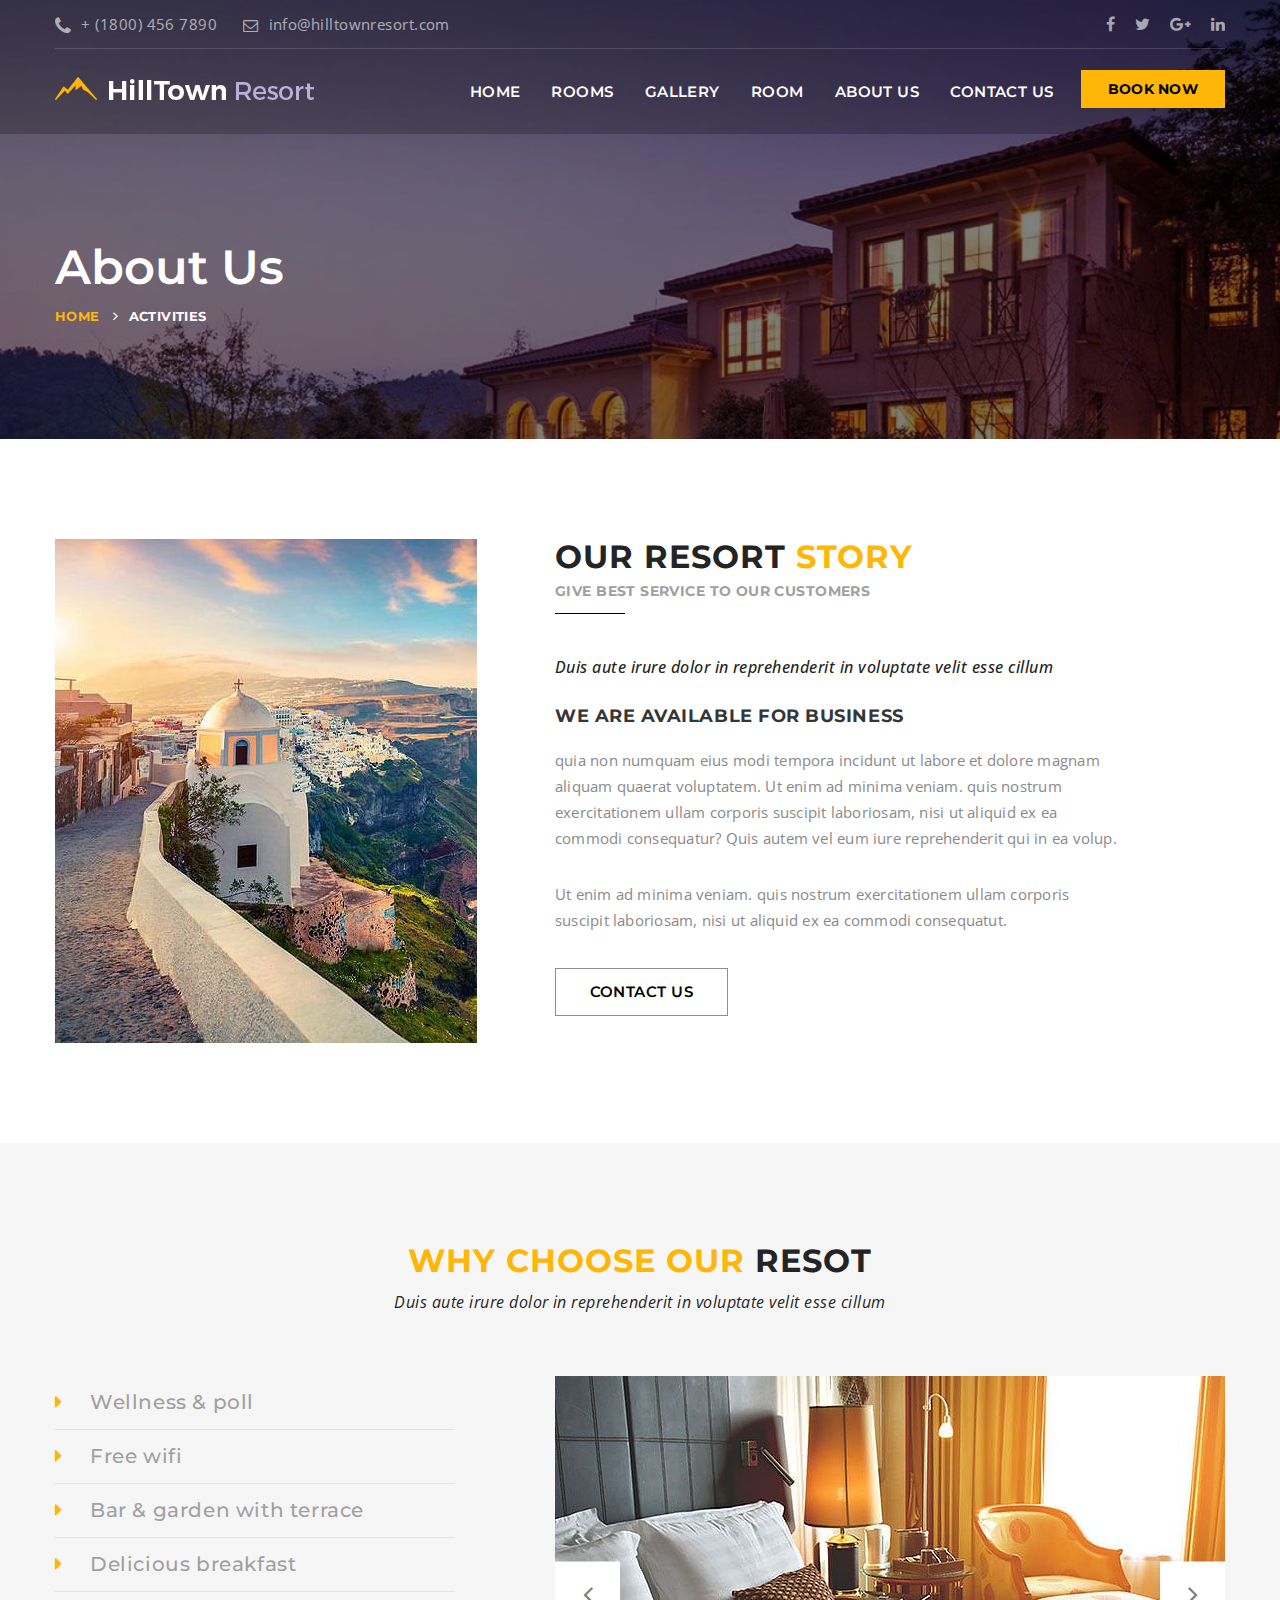
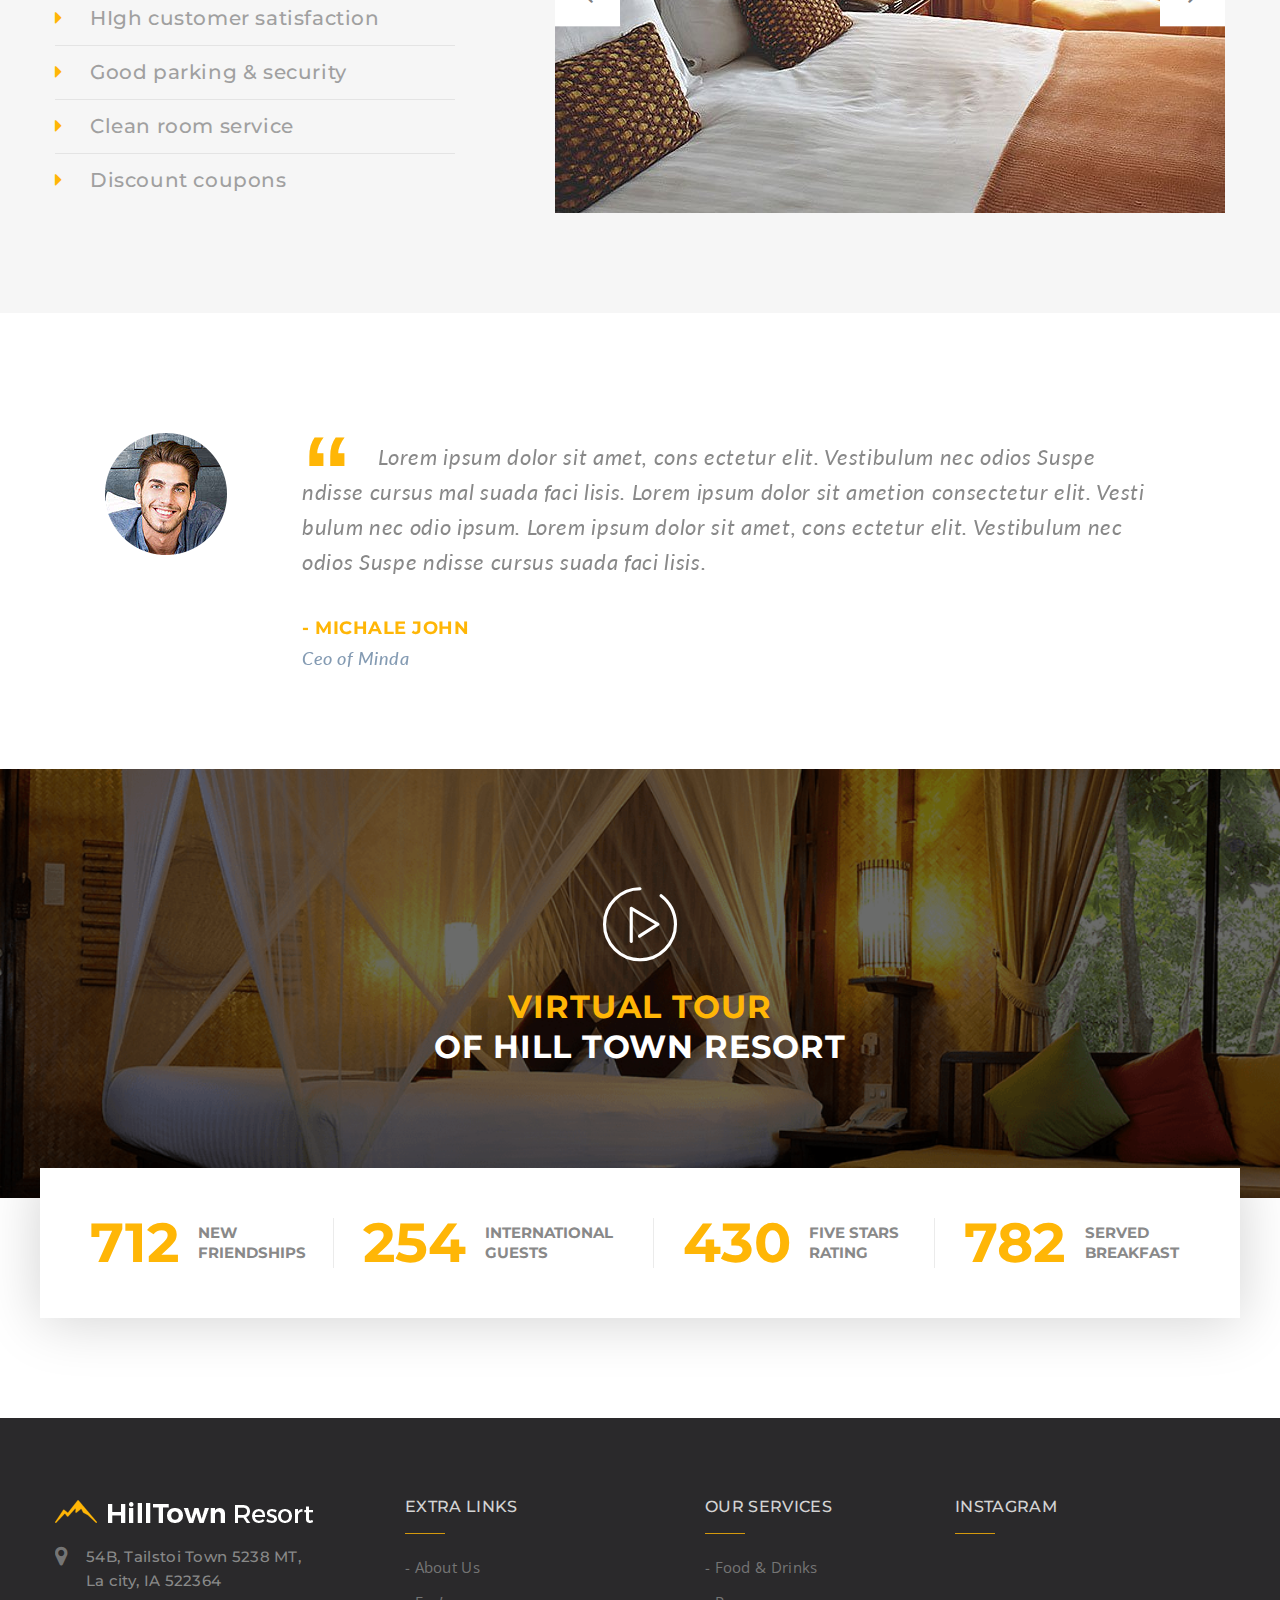
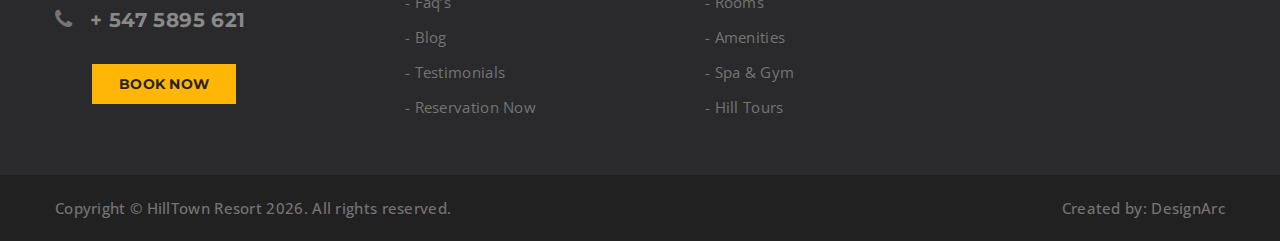
<file: about-us.html>
<!DOCTYPE html>
<html lang="en">
    
<!-- Mirrored from designarc.biz/demos/hilltown/theme/about-us.html by HTTrack Website Copier/3.x [XR&CO'2014], Sat, 31 Aug 2024 09:15:25 GMT -->
<head>
        <meta charset="utf-8">
        <meta http-equiv="X-UA-Compatible" content="IE=edge">
        <meta name="viewport" content="width=device-width, initial-scale=1">
        
        <link rel="icon" href="img/fav-icon.png" type="image/x-icon" />
        <!-- The above 3 meta tags *must* come first in the head; any other head content must come *after* these tags -->
        <title>HillTown Resort</title>

        <!-- Icon css link -->
        <link href="css/font-awesome.min.css" rel="stylesheet">
        <link href="vendors/stroke-icon/style.css" rel="stylesheet">
        <link href="vendors/flat-icon/flaticon.css" rel="stylesheet">
        <!-- Bootstrap -->
        <link href="css/bootstrap.min.css" rel="stylesheet">
        
        <!-- Rev slider css -->
        <link href="vendors/revolution/css/settings.css" rel="stylesheet">
        <link href="vendors/revolution/css/layers.css" rel="stylesheet">
        <link href="vendors/revolution/css/navigation.css" rel="stylesheet">
        <link href="vendors/animate-css/animate.css" rel="stylesheet">
        
        <!-- Extra plugin css -->
        <link href="vendors/magnify-popup/magnific-popup.css" rel="stylesheet">
        <link href="vendors/owl-carousel/owl.carousel.min.css" rel="stylesheet">
        <link href="vendors/bootstrap-datepicker/bootstrap-datetimepicker.min.css" rel="stylesheet">
        <link href="vendors/bootstrap-selector/bootstrap-select.css" rel="stylesheet">
        
        <link href="css/style.css" rel="stylesheet">
        <link href="css/responsive.css" rel="stylesheet">

        <!-- HTML5 shim and Respond.js for IE8 support of HTML5 elements and media queries -->
        <!-- WARNING: Respond.js doesn't work if you view the page via file:// -->
        <!--[if lt IE 9]>
        <script src="https://oss.maxcdn.com/html5shiv/3.7.3/html5shiv.min.js"></script>
        <script src="https://oss.maxcdn.com/respond/1.4.2/respond.min.js"></script>
        <![endif]-->
    </head>
    <body>

        <!--================Header Area =================-->
        <header class="main_header_area">
            <div class="header_top">
                <div class="container">
                    <div class="header_top_inner">
                        <div class="pull-left">
                            <a href="#"><i class="fa fa-phone"></i>+ (1800) 456 7890</a>
                            <a href="#"><i class="fa fa-envelope-o"></i>info@hilltownresort.com</a>
                        </div>
                        <div class="pull-right">
                            <ul class="header_social">
                                <li><a href="#"><i class="fa fa-facebook"></i></a></li>
                                <li><a href="#"><i class="fa fa-twitter"></i></a></li>
                                <li><a href="#"><i class="fa fa-google-plus"></i></a></li>
                                <li><a href="#"><i class="fa fa-linkedin"></i></a></li>
                            </ul>
                        </div>
                    </div>
                </div>
            </div>
            <div class="header_menu">
                <nav class="navbar navbar-default">
                    <div class="container">
                        <!-- Brand and toggle get grouped for better mobile display -->
                        <div class="navbar-header">
                            <button type="button" class="navbar-toggle collapsed" data-toggle="collapse"
                                data-target="#bs-example-navbar-collapse-1" aria-expanded="false">
                                <span class="sr-only">Toggle navigation</span>
                                <span class="icon-bar"></span>
                                <span class="icon-bar"></span>
                                <span class="icon-bar"></span>
                            </button>
                            <a class="navbar-brand" href="#">
                                <img src="img/logo.png" alt="">
                                <img src="img/logo-sticky.png" alt="">
                            </a>
                        </div>
        
                        <!-- Collect the nav links, forms, and other content for toggling -->
                        <div class="collapse navbar-collapse" id="bs-example-navbar-collapse-1">
                            <ul class="nav navbar-nav">
                                <li>
                                    <a href="index.html">Home</a>
                                </li>
                                <li>
                                    <a href="room.html">Rooms</a>
                                </li>
                                <li>
                                    <a href="gallery.html">Gallery</a>
                                </li>
                                <li>
                                    <a href="room.html">Room </a>
                                </li>
                                <li><a href="about-us.html">About Us</a></li>
                                <li><a href="contact-us.html">Contact Us</a></li>
                            </ul>
                            <ul class="nav navbar-nav navbar-right">
                                
                                <li class="book_btn">
                                    <a class="book_now_btn" href="#">Book now</a>
                                </li>
                            </ul>
                        </div><!-- /.navbar-collapse -->
                    </div><!-- /.container-fluid -->
                </nav>
            </div>
        </header>
        <!--================Header Area =================-->
        
        <!--================Banner Area =================-->
        <section class="banner_area">
            <div class="container">
                <div class="banner_inner_content">
                    <h3>About Us</h3>
                    <ul>
                        <li class="active"><a href="index.html">Home</a></li>
                        <li><a href="about-us.html">Activities</a></li>
                    </ul>
                </div>
            </div>
        </section>
        <!--================End Banner Area =================-->
        
        <!--================Resort Story Area =================-->
        <section class="introduction_area resort_story_area">
            <div class="container">
                <div class="row introduction_inner">
                    <div class="col-md-5">
                        <a href="#" class="introduction_img">
                            <img src="img/resort-story-img.jpg" alt="">
                        </a>
                    </div>
                    <div class="col-md-7">
                        <div class="introduction_left_text">
                            <div class="resort_title">
                                <h2>our resort <span>story</span></h2>
                                <h5>give best service to our customers</h5>
                            </div>
                            <h6>Duis aute irure dolor in reprehenderit in voluptate velit esse cillum</h6>
                            <h4>We are Available for business</h4>
                            <p>quia non numquam eius modi tempora incidunt ut labore et dolore magnam aliquam quaerat voluptatem. Ut enim ad minima veniam. quis nostrum exercitationem ullam corporis suscipit laboriosam, nisi ut aliquid ex ea commodi consequatur? Quis autem vel eum iure reprehenderit qui in ea volup.</p>
                            <p>Ut enim ad minima veniam. quis nostrum exercitationem ullam corporis suscipit laboriosam, nisi ut aliquid ex ea commodi consequatut.</p>
                            <a class="about_btn_b" href="#">contact us</a>
                        </div>
                    </div>
                </div>
            </div>
        </section>
        <!--================End Resort Story Area =================-->
        
        <!--================Choose Resot Area =================-->
        <section class="choose_resot_area">
            <div class="container">
                <div class="center_title">
                    <h2>why choose our <span>resot</span></h2>
                    <p>Duis aute irure dolor in reprehenderit in voluptate velit esse cillum</p>
                </div>
                <div class="row choose_resot_inner">
                    <div class="col-md-5">
                        <div class="resot_list">
                            <ul>
                                <li><a href="#"><i class="fa fa-caret-right" aria-hidden="true"></i>Wellness & poll</a></li>
                                <li><a href="#"><i class="fa fa-caret-right" aria-hidden="true"></i>Free wifi</a></li>
                                <li><a href="#"><i class="fa fa-caret-right" aria-hidden="true"></i>Bar & garden with terrace</a></li>
                                <li><a href="#"><i class="fa fa-caret-right" aria-hidden="true"></i>Delicious breakfast</a></li>
                                <li><a href="#"><i class="fa fa-caret-right" aria-hidden="true"></i>HIgh customer satisfaction</a></li>
                                <li><a href="#"><i class="fa fa-caret-right" aria-hidden="true"></i>Good parking & security</a></li>
                                <li><a href="#"><i class="fa fa-caret-right" aria-hidden="true"></i>Clean room service</a></li>
                                <li><a href="#"><i class="fa fa-caret-right" aria-hidden="true"></i>Discount coupons</a></li>
                            </ul>
                        </div>
                    </div>
                    <div class="col-md-7">
                        <div class="choose_resot_slider owl-carousel">
                            <div class="item">
                                <img src="img/resot/resot-1.jpg" alt="">
                            </div>
                            <div class="item">
                                <img src="img/resot/resot-1.jpg" alt="">
                            </div>
                            <div class="item">
                                <img src="img/resot/resot-1.jpg" alt="">
                            </div>
                        </div>
                    </div>
                </div>
            </div>
        </section>
        <!--================End Choose Resot Area =================-->
        
        <!--================Client Testimonial Area =================-->
        <section class="client_area client_three">
            <div class="container">
                <div class="clients_slider owl-carousel">
                    <div class="item">
                        <div class="media">
                            <div class="media-left">
                                <img src="img/clients/client-1.png" alt="">
                            </div>
                            <div class="media-body">
                                <p><i>“</i> Lorem ipsum dolor sit amet, cons ectetur elit. Vestibulum nec odios Suspe ndisse cursus mal suada faci lisis. Lorem ipsum dolor sit ametion consectetur elit. Vesti bulum nec odio ipsum. Lorem ipsum dolor sit amet, cons ectetur elit. Vestibulum nec odios Suspe ndisse cursus suada faci lisis. </p>
                                <a href="#"><h4>- Michale John</h4></a>
                                <h5>Ceo of Minda</h5>
                            </div>
                        </div>
                    </div>
                    <div class="item">
                        <div class="media">
                            <div class="media-left">
                                <img src="img/clients/client-1.png" alt="">
                            </div>
                            <div class="media-body">
                                <p><i>“</i> Lorem ipsum dolor sit amet, cons ectetur elit. Vestibulum nec odios Suspe ndisse cursus mal suada faci lisis. Lorem ipsum dolor sit ametion consectetur elit. Vesti bulum nec odio ipsum. Lorem ipsum dolor sit amet, cons ectetur elit. Vestibulum nec odios Suspe ndisse cursus suada faci lisis. </p>
                                <a href="#"><h4>- Michale John</h4></a>
                                <h5>Ceo of Minda</h5>
                            </div>
                        </div>
                    </div>
                    <div class="item">
                        <div class="media">
                            <div class="media-left">
                                <img src="img/clients/client-1.png" alt="">
                            </div>
                            <div class="media-body">
                                <p><i>“</i> Lorem ipsum dolor sit amet, cons ectetur elit. Vestibulum nec odios Suspe ndisse cursus mal suada faci lisis. Lorem ipsum dolor sit ametion consectetur elit. Vesti bulum nec odio ipsum. Lorem ipsum dolor sit amet, cons ectetur elit. Vestibulum nec odios Suspe ndisse cursus suada faci lisis. </p>
                                <a href="#"><h4>- Michale John</h4></a>
                                <h5>Ceo of Minda</h5>
                            </div>
                        </div>
                    </div>
                </div>
            </div>
        </section>
        <!--================End Client Testimonial Area =================-->
        
        <!--================Video Area =================-->
        <section class="video_area">
            <div class="container">
                <div class="video_inner">
                    <a class="popup-youtube" href="https://www.youtube.com/watch?v=48uPk1SA37Y"><i class="flaticon-play-button"></i></a>
                    <h4>virtual Tour</h4>
                    <h5>of Hill Town Resort</h5>
                </div>
            </div>
        </section>
        <!--================End Video Area =================-->
        
        <!--================Fun Fact Area =================-->
        <section class="fun_fact_area about_fun_fact">
            <div class="container">
                <div class="row">
                    <div class="fun_fact_box row m0">
                        <div class="col-md-3 col-sm-6">
                            <div class="media">
                                <div class="media-left">
                                    <h3 class="counter">712</h3>
                                </div>
                                <div class="media-body">
                                    <h4>new <br /> friendships</h4>
                                </div>
                            </div>
                        </div>
                        <div class="col-md-3 col-sm-6">
                            <div class="media">
                                <div class="media-left">
                                    <h3 class="counter">254</h3>
                                </div>
                                <div class="media-body">
                                    <h4>International <br /> Guests</h4>
                                </div>
                            </div>
                        </div>
                        <div class="col-md-3 col-sm-6">
                            <div class="media">
                                <div class="media-left">
                                    <h3 class="counter">430</h3>
                                </div>
                                <div class="media-body">
                                    <h4>five stars <br /> rating</h4>
                                </div>
                            </div>
                        </div>
                        <div class="col-md-3 col-sm-6">
                            <div class="media">
                                <div class="media-left">
                                    <h3 class="counter">782</h3>
                                </div>
                                <div class="media-body">
                                    <h4>Served <br /> Breakfast</h4>
                                </div>
                            </div>
                        </div>
                    </div>
                </div>
            </div>
        </section>
        <!--================End Fun Fact Area =================-->
        
        <!--================Footer Area =================-->
        <footer class="footer_area">
            <div class="footer_widget_area">
                <div class="container">
                    <div class="row">
                        <div class="col-md-3 col-xs-6">
                            <aside class="f_widget about_widget">
                                <img src="img/footer-logo.png" alt="">
                                <div class="ab_wd_list">
                                    <div class="media">
                                        <div class="media-left">
                                            <i class="fa fa-map-marker"></i>
                                        </div>
                                        <div class="media-body">
                                            <h4>54B, Tailstoi Town 5238 MT, La city, IA 522364</h4>
                                        </div>
                                    </div>
                                    <div class="media">
                                        <div class="media-left">
                                            <i class="fa fa-phone"></i>
                                        </div>
                                        <div class="media-body">
                                            <h4>+ 547 5895 621</h4>
                                        </div>
                                    </div>
                                </div>
                                <div class="book_now_area">
                                    <a class="book_now_btn" href="#">Book now</a>
                                </div>
                            </aside>
                        </div>
                        <div class="col-md-3 col-xs-6">
                            <aside class="f_widget link_widget">
                                <div class="f_title">
                                    <h3>Extra Links</h3>
                                </div>
                                <ul>
                                    <li><a href="#">-  About Us</a></li>
                                    <li><a href="#">-  Faq’s</a></li>
                                    <li><a href="#">-  Blog</a></li>
                                    <li><a href="#">-  Testimonials</a></li>
                                    <li><a href="#">-  Reservation Now</a></li>
                                </ul>
                            </aside>
                        </div>
                        <div class="col-md-3 col-xs-6">
                            <aside class="f_widget link_widget">
                                <div class="f_title">
                                    <h3>our services</h3>
                                </div>
                                <ul>
                                    <li><a href="#">-  Food & Drinks</a></li>
                                    <li><a href="#">-  Rooms</a></li>
                                    <li><a href="#">-  Amenities</a></li>
                                    <li><a href="#">-  Spa & Gym</a></li>
                                    <li><a href="#">-  Hill Tours</a></li>
                                </ul>
                            </aside>
                        </div>
                        <div class="col-md-3 col-xs-6">
                            <aside class="f_widget instagram_widget">
                                <div class="f_title">
                                    <h3>Instagram</h3>
                                </div>
                                <ul class="instagram_list" id="instafeed"></ul>
                            </aside>
                        </div>
                    </div>
                </div>
            </div>
            <div class="footer_copyright_area">
                <div class="container">
                    <div class="pull-left">
                        <h4>Copyright © HillTown Resort  <script>document.write(new Date().getFullYear());</script>. All rights reserved. </h4>
                    </div>
                    <div class="pull-right">
                        <h4>Created by: <a href="#">DesignArc</a></h4>
                    </div>
                </div>
            </div>
        </footer>
        <!--================End Footer Area =================-->
        
        <!--================Search Box Area =================-->
        <div class="search_area zoom-anim-dialog mfp-hide" id="test-search">
            <div class="search_box_inner">
                <h3>Search</h3>
                <div class="input-group">
                    <input type="text" class="form-control" placeholder="Search for...">
                    <span class="input-group-btn">
                        <button class="btn btn-default" type="button"><i class="icon icon-Search"></i></button>
                    </span>
                </div>
            </div>
        </div>
        <!--================End Search Box Area =================-->
        
        
        
        
        
        <!--================End Footer Area =================-->
        <!-- jQuery (necessary for Bootstrap's JavaScript plugins) -->
        <script src="js/jquery-2.2.4.js"></script>
        <!-- Include all compiled plugins (below), or include individual files as needed -->
        <script src="js/bootstrap.min.js"></script>
        <!-- Rev slider js -->
        <script src="vendors/revolution/js/jquery.themepunch.tools.min.js"></script>
        <script src="vendors/revolution/js/jquery.themepunch.revolution.min.js"></script>
        <script src="vendors/revolution/js/extensions/revolution.extension.video.min.js"></script>
        <script src="vendors/revolution/js/extensions/revolution.extension.slideanims.min.js"></script>
        <script src="vendors/revolution/js/extensions/revolution.extension.layeranimation.min.js"></script>
        <script src="vendors/revolution/js/extensions/revolution.extension.navigation.min.js"></script>
        
        <script src="vendors/magnify-popup/jquery.magnific-popup.min.js"></script>
        <script src="vendors/isotope/imagesloaded.pkgd.min.js"></script>
        <script src="vendors/isotope/isotope.pkgd.min.js"></script>
        <script src="vendors/counterup/waypoints.min.js"></script>
        <script src="vendors/counterup/jquery.counterup.min.js"></script>
        <script src="vendors/owl-carousel/owl.carousel.min.js"></script>
        <script src="vendors/bootstrap-datepicker/bootstrap-datetimepicker.min.js"></script>
        <script src="vendors/bootstrap-selector/bootstrap-select.js"></script>
        <script src="vendors/lightbox/simpleLightbox.min.js"></script>
        
        <!-- instafeed-->
        <script type="text/javascript" src="vendors/instafeed/instafeed.min.js"></script>
        <script type="text/javascript" src="vendors/instafeed/script.js"></script>
        
        <script src="js/theme.js"></script>
    </body>

<!-- Mirrored from designarc.biz/demos/hilltown/theme/about-us.html by HTTrack Website Copier/3.x [XR&CO'2014], Sat, 31 Aug 2024 09:15:27 GMT -->
</html>
</file>
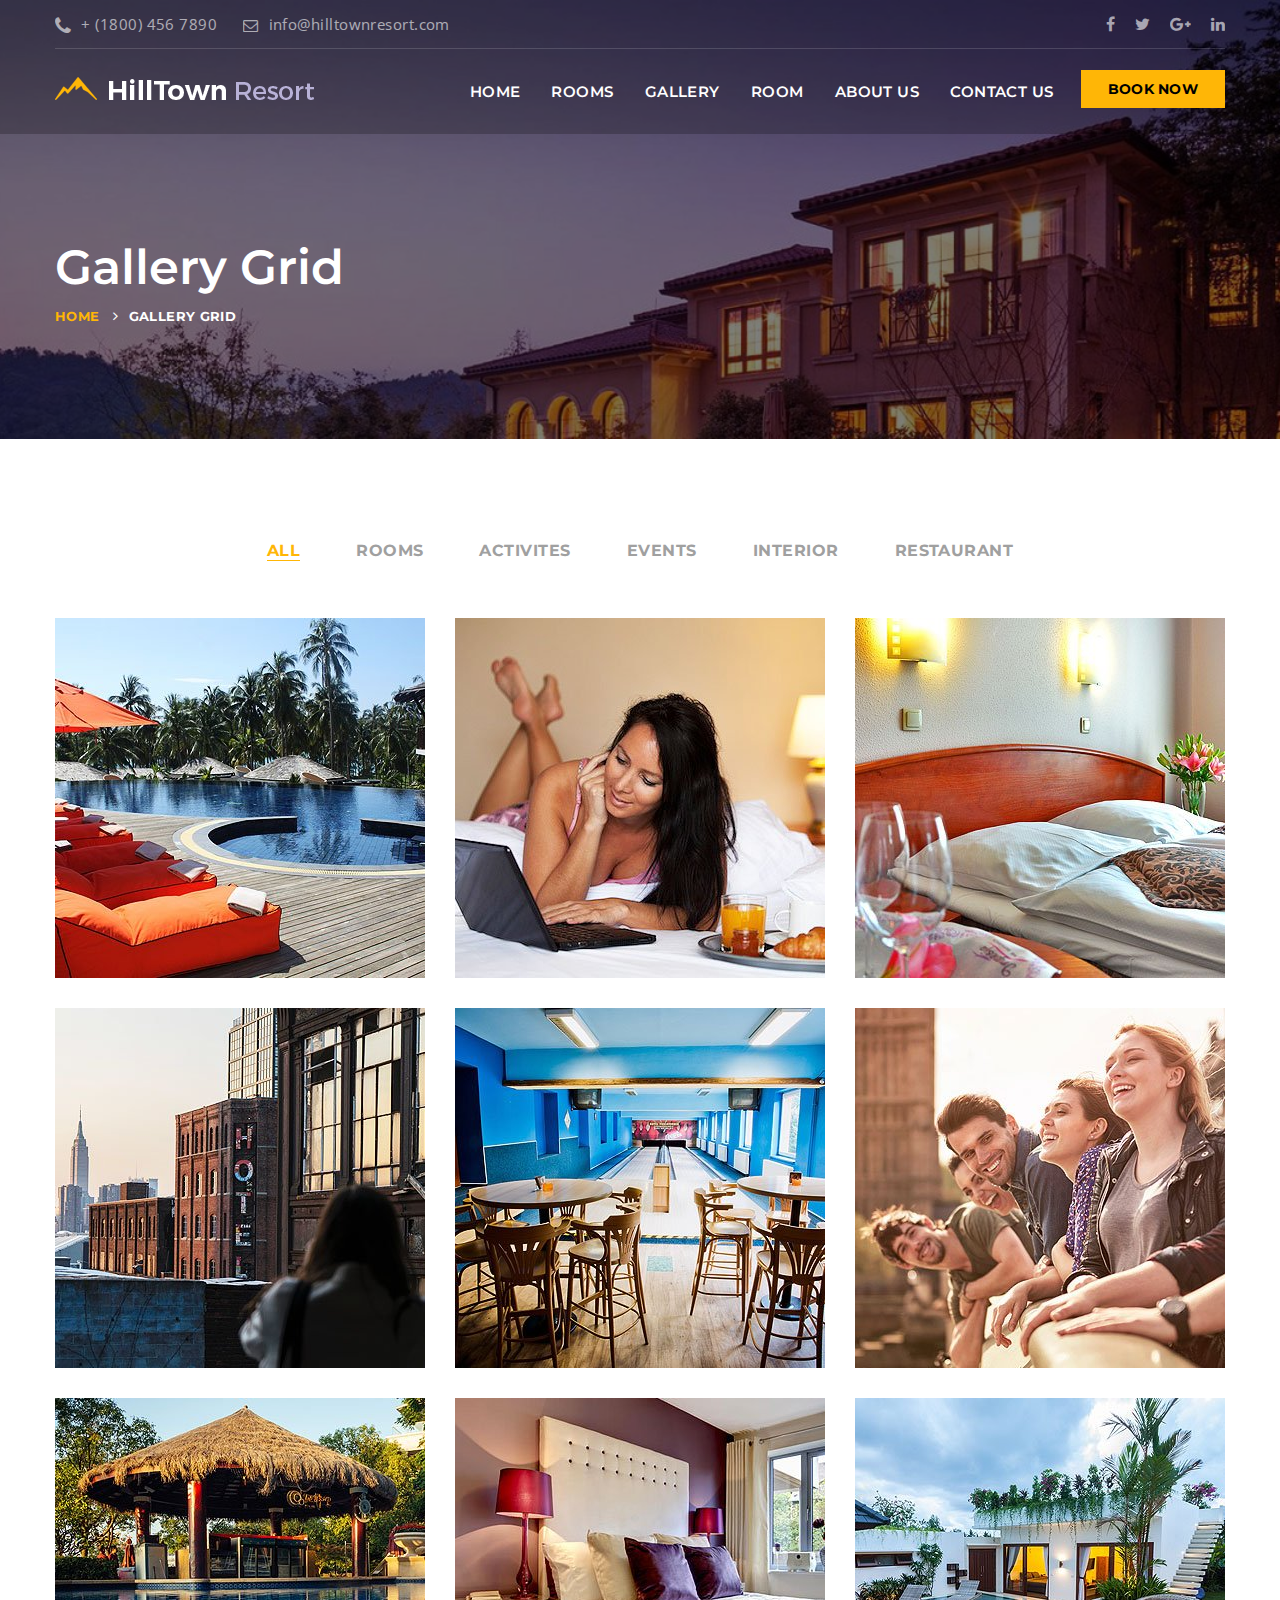
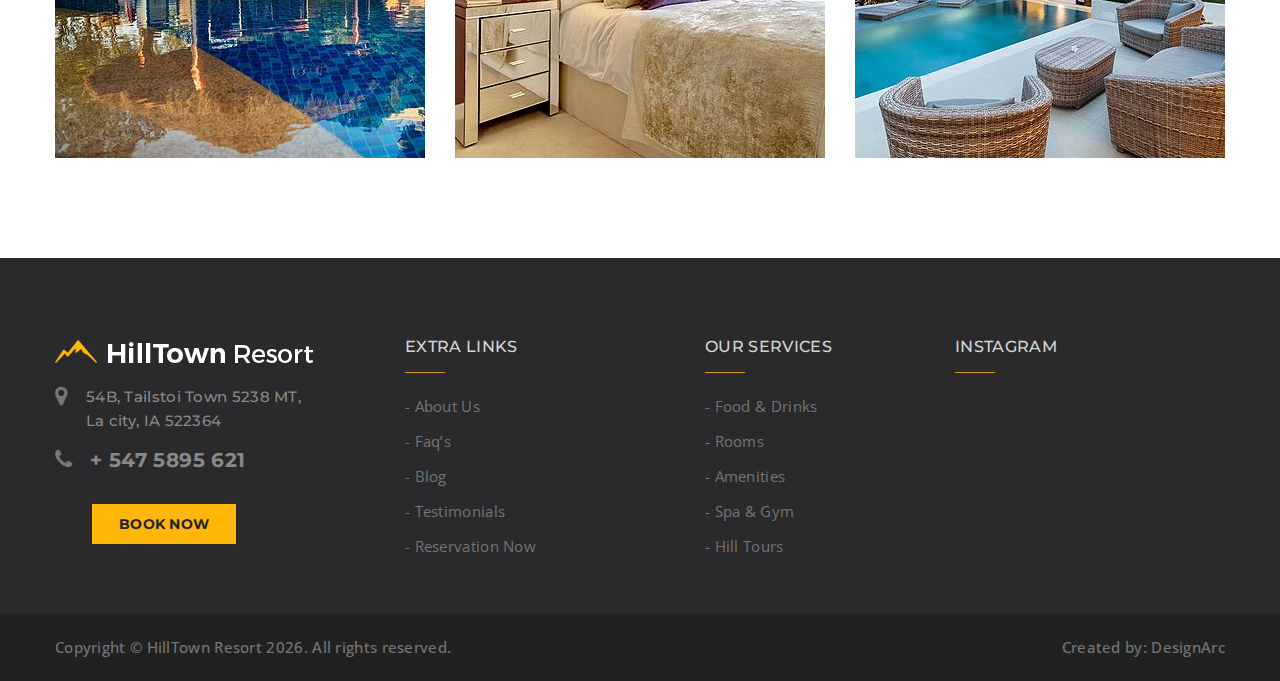
<file: gallery.html>
<!DOCTYPE html>
<html lang="en">
    
<!-- Mirrored from designarc.biz/demos/hilltown/theme/gallery-three-column.html by HTTrack Website Copier/3.x [XR&CO'2014], Sat, 31 Aug 2024 09:14:03 GMT -->
<head>
        <meta charset="utf-8">
        <meta http-equiv="X-UA-Compatible" content="IE=edge">
        <meta name="viewport" content="width=device-width, initial-scale=1">
        
        <link rel="icon" href="img/fav-icon.png" type="image/x-icon" />
        <!-- The above 3 meta tags *must* come first in the head; any other head content must come *after* these tags -->
        <title>HillTown Resort</title>

        <!-- Icon css link -->
        <link href="css/font-awesome.min.css" rel="stylesheet">
        <link href="vendors/stroke-icon/style.css" rel="stylesheet">
        <!-- Bootstrap -->
        <link href="css/bootstrap.min.css" rel="stylesheet">
        
        <!-- Rev slider css -->
        <link href="vendors/revolution/css/settings.css" rel="stylesheet">
        <link href="vendors/revolution/css/layers.css" rel="stylesheet">
        <link href="vendors/revolution/css/navigation.css" rel="stylesheet">
        <link href="vendors/animate-css/animate.css" rel="stylesheet">
        
        <!-- Extra plugin css -->
        <link href="vendors/magnify-popup/magnific-popup.css" rel="stylesheet">
        <link href="vendors/owl-carousel/owl.carousel.min.css" rel="stylesheet">
        <link href="vendors/bootstrap-datepicker/bootstrap-datetimepicker.min.css" rel="stylesheet">
        <link href="vendors/bootstrap-selector/bootstrap-select.css" rel="stylesheet">
        <link href="vendors/lightbox/simpleLightbox.css" rel="stylesheet">
        
        <link href="css/style.css" rel="stylesheet">
        <link href="css/responsive.css" rel="stylesheet">

        <!-- HTML5 shim and Respond.js for IE8 support of HTML5 elements and media queries -->
        <!-- WARNING: Respond.js doesn't work if you view the page via file:// -->
        <!--[if lt IE 9]>
        <script src="https://oss.maxcdn.com/html5shiv/3.7.3/html5shiv.min.js"></script>
        <script src="https://oss.maxcdn.com/respond/1.4.2/respond.min.js"></script>
        <![endif]-->
    </head>
    <body>

        <!--================Header Area =================-->
        <header class="main_header_area">
            <div class="header_top">
                <div class="container">
                    <div class="header_top_inner">
                        <div class="pull-left">
                            <a href="#"><i class="fa fa-phone"></i>+ (1800) 456 7890</a>
                            <a href="#"><i class="fa fa-envelope-o"></i>info@hilltownresort.com</a>
                        </div>
                        <div class="pull-right">
                            <ul class="header_social">
                                <li><a href="#"><i class="fa fa-facebook"></i></a></li>
                                <li><a href="#"><i class="fa fa-twitter"></i></a></li>
                                <li><a href="#"><i class="fa fa-google-plus"></i></a></li>
                                <li><a href="#"><i class="fa fa-linkedin"></i></a></li>
                            </ul>
                        </div>
                    </div>
                </div>
            </div>
            <div class="header_menu">
                <nav class="navbar navbar-default">
                    <div class="container">
                        <!-- Brand and toggle get grouped for better mobile display -->
                        <div class="navbar-header">
                            <button type="button" class="navbar-toggle collapsed" data-toggle="collapse"
                                data-target="#bs-example-navbar-collapse-1" aria-expanded="false">
                                <span class="sr-only">Toggle navigation</span>
                                <span class="icon-bar"></span>
                                <span class="icon-bar"></span>
                                <span class="icon-bar"></span>
                            </button>
                            <a class="navbar-brand" href="#">
                                <img src="img/logo.png" alt="">
                                <img src="img/logo-sticky.png" alt="">
                            </a>
                        </div>
        
                        <!-- Collect the nav links, forms, and other content for toggling -->
                        <div class="collapse navbar-collapse" id="bs-example-navbar-collapse-1">
                            <ul class="nav navbar-nav">
                                <li>
                                    <a href="index.html">Home</a>
                                </li>
                                <li>
                                    <a href="room.html">Rooms</a>
                                </li>
                                <li>
                                    <a href="gallery.html">Gallery</a>
                                </li>
                                <li>
                                    <a href="room.html">Room </a>
                                </li>
                                <li><a href="about-us.html">About Us</a></li>
                                <li><a href="contact-us.html">Contact Us</a></li>
                            </ul>
                            <ul class="nav navbar-nav navbar-right">
                                
                                <li class="book_btn">
                                    <a class="book_now_btn" href="#">Book now</a>
                                </li>
                            </ul>
                        </div><!-- /.navbar-collapse -->
                    </div><!-- /.container-fluid -->
                </nav>
            </div>
        </header>
        <!--================Header Area =================-->
        
        <!--================Banner Area =================-->
        <section class="banner_area">
            <div class="container">
                <div class="banner_inner_content">
                    <h3>Gallery Grid</h3>
                    <ul>
                        <li class="active"><a href="index.html">Home</a></li>
                        <li><a href="gallery-two-column.html">gallery grid</a></li>
                    </ul>
                </div>
            </div>
        </section>
        <!--================End Banner Area =================-->
        
        <!--================End Banner Area =================-->
        <section class="grid_gallery_area">
            <div class="container">
                <div class="grid_gallery_inner">
                    <ul class="gallery_filter">
                        <li class="active" data-filter="*"><a href="#">All</a></li>
                        <li data-filter=".rooms"><a href="#">Rooms</a></li>
                        <li data-filter=".activites"><a href="#">Activites</a></li>
                        <li data-filter=".event"><a href="#">Events</a></li>
                        <li data-filter=".interior"><a href="#">INterior</a></li>
                        <li data-filter=".restaurant"><a href="#">Restaurant</a></li>
                    </ul>
                    <div class="row grid_gallery_item_inner imageGallery1">
                        <div class="col-md-4 col-xs-6 activites restaurant">
                            <div class="grid_gallery_item">
                                <img src="img/gallery/gallery-three-column/gallery-three-1.jpg" alt="">
                                <div class="resort_g_hover">
                                    <div class="resort_hover_inner">
                                        <a class="light" href="img/gallery/gallery-three-column/gallery-three-1.jpg"><i class="fa fa-expand" aria-hidden="true"></i></a> 
                                        <h5>Our Gallery</h5>
                                    </div>
                                </div>
                            </div>
                        </div>
                        <div class="col-md-4 col-xs-6 rooms interior">
                            <div class="grid_gallery_item">
                                <img src="img/gallery/gallery-three-column/gallery-three-2.jpg" alt="">
                                <div class="resort_g_hover">
                                    <div class="resort_hover_inner">
                                        <a class="light" href="img/gallery/gallery-three-column/gallery-three-2.jpg"><i class="fa fa-expand" aria-hidden="true"></i></a> 
                                        <h5>Our Gallery</h5>
                                    </div>
                                </div>
                            </div>
                        </div>
                        <div class="col-md-4 col-xs-6 activites restaurant">
                            <div class="grid_gallery_item">
                                <img src="img/gallery/gallery-three-column/gallery-three-3.jpg" alt="">
                                <div class="resort_g_hover">
                                    <div class="resort_hover_inner">
                                        <a class="light" href="img/gallery/gallery-three-column/gallery-three-3.jpg"><i class="fa fa-expand" aria-hidden="true"></i></a> 
                                        <h5>Our Gallery</h5>
                                    </div>
                                </div>
                            </div>
                        </div>
                        <div class="col-md-4 col-xs-6 rooms event restaurant">
                            <div class="grid_gallery_item">
                                <img src="img/gallery/gallery-three-column/gallery-three-4.jpg" alt="">
                                <div class="resort_g_hover">
                                    <div class="resort_hover_inner">
                                        <a class="light" href="img/gallery/gallery-three-column/gallery-three-4.jpg"><i class="fa fa-expand" aria-hidden="true"></i></a> 
                                        <h5>Our Gallery</h5>
                                    </div>
                                </div>
                            </div>
                        </div>
                        <div class="col-md-4 col-xs-6 activites interior">
                            <div class="grid_gallery_item">
                                <img src="img/gallery/gallery-three-column/gallery-three-5.jpg" alt="">
                                <div class="resort_g_hover">
                                    <div class="resort_hover_inner">
                                        <a class="light" href="img/gallery/gallery-three-column/gallery-three-5.jpg"><i class="fa fa-expand" aria-hidden="true"></i></a> 
                                        <h5>Our Gallery</h5>
                                    </div>
                                </div>
                            </div>
                        </div>
                        <div class="col-md-4 col-xs-6 rooms event restaurant">
                            <div class="grid_gallery_item">
                                <img src="img/gallery/gallery-three-column/gallery-three-6.jpg" alt="">
                                <div class="resort_g_hover">
                                    <div class="resort_hover_inner">
                                        <a class="light" href="img/gallery/gallery-three-column/gallery-three-6.jpg"><i class="fa fa-expand" aria-hidden="true"></i></a> 
                                        <h5>Our Gallery</h5>
                                    </div>
                                </div>
                            </div>
                        </div>
                        <div class="col-md-4 col-xs-6 rooms event restaurant">
                            <div class="grid_gallery_item">
                                <img src="img/gallery/gallery-three-column/gallery-three-7.jpg" alt="">
                                <div class="resort_g_hover">
                                    <div class="resort_hover_inner">
                                        <a class="light" href="img/gallery/gallery-three-column/gallery-three-7.jpg"><i class="fa fa-expand" aria-hidden="true"></i></a> 
                                        <h5>Our Gallery</h5>
                                    </div>
                                </div>
                            </div>
                        </div>
                        <div class="col-md-4 col-xs-6 activites interior">
                            <div class="grid_gallery_item">
                                <img src="img/gallery/gallery-three-column/gallery-three-8.jpg" alt="">
                                <div class="resort_g_hover">
                                    <div class="resort_hover_inner">
                                        <a class="light" href="img/gallery/gallery-three-column/gallery-three-8.jpg"><i class="fa fa-expand" aria-hidden="true"></i></a> 
                                        <h5>Our Gallery</h5>
                                    </div>
                                </div>
                            </div>
                        </div>
                        <div class="col-md-4 col-xs-6 rooms event restaurant">
                            <div class="grid_gallery_item">
                                <img src="img/gallery/gallery-three-column/gallery-three-9.jpg" alt="">
                                <div class="resort_g_hover">
                                    <div class="resort_hover_inner">
                                        <a class="light" href="img/gallery/gallery-three-column/gallery-three-9.jpg"><i class="fa fa-expand" aria-hidden="true"></i></a> 
                                        <h5>Our Gallery</h5>
                                    </div>
                                </div>
                            </div>
                        </div>
                    </div>
                </div>
            </div>
        </section>
        <!--================End Banner Area =================-->
        
        <!--================Footer Area =================-->
        <footer class="footer_area">
            <div class="footer_widget_area">
                <div class="container">
                    <div class="row">
                        <div class="col-md-3 col-xs-6">
                            <aside class="f_widget about_widget">
                                <img src="img/footer-logo.png" alt="">
                                <div class="ab_wd_list">
                                    <div class="media">
                                        <div class="media-left">
                                            <i class="fa fa-map-marker"></i>
                                        </div>
                                        <div class="media-body">
                                            <h4>54B, Tailstoi Town 5238 MT, La city, IA 522364</h4>
                                        </div>
                                    </div>
                                    <div class="media">
                                        <div class="media-left">
                                            <i class="fa fa-phone"></i>
                                        </div>
                                        <div class="media-body">
                                            <h4>+ 547 5895 621</h4>
                                        </div>
                                    </div>
                                </div>
                                <div class="book_now_area">
                                    <a class="book_now_btn" href="#">Book now</a>
                                </div>
                            </aside>
                        </div>
                        <div class="col-md-3 col-xs-6">
                            <aside class="f_widget link_widget">
                                <div class="f_title">
                                    <h3>Extra Links</h3>
                                </div>
                                <ul>
                                    <li><a href="#">-  About Us</a></li>
                                    <li><a href="#">-  Faq’s</a></li>
                                    <li><a href="#">-  Blog</a></li>
                                    <li><a href="#">-  Testimonials</a></li>
                                    <li><a href="#">-  Reservation Now</a></li>
                                </ul>
                            </aside>
                        </div>
                        <div class="col-md-3 col-xs-6">
                            <aside class="f_widget link_widget">
                                <div class="f_title">
                                    <h3>our services</h3>
                                </div>
                                <ul>
                                    <li><a href="#">-  Food & Drinks</a></li>
                                    <li><a href="#">-  Rooms</a></li>
                                    <li><a href="#">-  Amenities</a></li>
                                    <li><a href="#">-  Spa & Gym</a></li>
                                    <li><a href="#">-  Hill Tours</a></li>
                                </ul>
                            </aside>
                        </div>
                        <div class="col-md-3 col-xs-6">
                            <aside class="f_widget instagram_widget">
                                <div class="f_title">
                                    <h3>Instagram</h3>
                                </div>
                                <ul class="instagram_list" id="instafeed"></ul>
                            </aside>
                        </div>
                    </div>
                </div>
            </div>
            <div class="footer_copyright_area">
                <div class="container">
                    <div class="pull-left">
                        <h4>Copyright © HillTown Resort  <script>document.write(new Date().getFullYear());</script>. All rights reserved. </h4>
                    </div>
                    <div class="pull-right">
                        <h4>Created by: <a href="#">DesignArc</a></h4>
                    </div>
                </div>
            </div>
        </footer>
        <!--================End Footer Area =================-->
        
        <!--================Search Box Area =================-->
        <div class="search_area zoom-anim-dialog mfp-hide" id="test-search">
            <div class="search_box_inner">
                <h3>Search</h3>
                <div class="input-group">
                    <input type="text" class="form-control" placeholder="Search for...">
                    <span class="input-group-btn">
                        <button class="btn btn-default" type="button"><i class="icon icon-Search"></i></button>
                    </span>
                </div>
            </div>
        </div>
        <!--================End Search Box Area =================-->
        
        
        
        
        
        <!--================End Footer Area =================-->
        <!-- jQuery (necessary for Bootstrap's JavaScript plugins) -->
        <script src="js/jquery-2.2.4.js"></script>
        <!-- Include all compiled plugins (below), or include individual files as needed -->
        <script src="js/bootstrap.min.js"></script>
        <!-- Rev slider js -->
        <script src="vendors/revolution/js/jquery.themepunch.tools.min.js"></script>
        <script src="vendors/revolution/js/jquery.themepunch.revolution.min.js"></script>
        <script src="vendors/revolution/js/extensions/revolution.extension.video.min.js"></script>
        <script src="vendors/revolution/js/extensions/revolution.extension.slideanims.min.js"></script>
        <script src="vendors/revolution/js/extensions/revolution.extension.layeranimation.min.js"></script>
        <script src="vendors/revolution/js/extensions/revolution.extension.navigation.min.js"></script>
        
        <script src="vendors/magnify-popup/jquery.magnific-popup.min.js"></script>
        <script src="vendors/isotope/imagesloaded.pkgd.min.js"></script>
        <script src="vendors/isotope/isotope.pkgd.min.js"></script>
        <script src="vendors/counterup/waypoints.min.js"></script>
        <script src="vendors/counterup/jquery.counterup.min.js"></script>
        <script src="vendors/owl-carousel/owl.carousel.min.js"></script>
        <script src="vendors/bootstrap-datepicker/bootstrap-datetimepicker.min.js"></script>
        <script src="vendors/bootstrap-selector/bootstrap-select.js"></script>
        <script src="vendors/lightbox/simpleLightbox.min.js"></script>
        
        <!-- instafeed-->
        <script type="text/javascript" src="vendors/instafeed/instafeed.min.js"></script>
        <script type="text/javascript" src="vendors/instafeed/script.js"></script>
        
        <script src="js/theme.js"></script>
    </body>

<!-- Mirrored from designarc.biz/demos/hilltown/theme/gallery-three-column.html by HTTrack Website Copier/3.x [XR&CO'2014], Sat, 31 Aug 2024 09:14:15 GMT -->
</html>
</file>
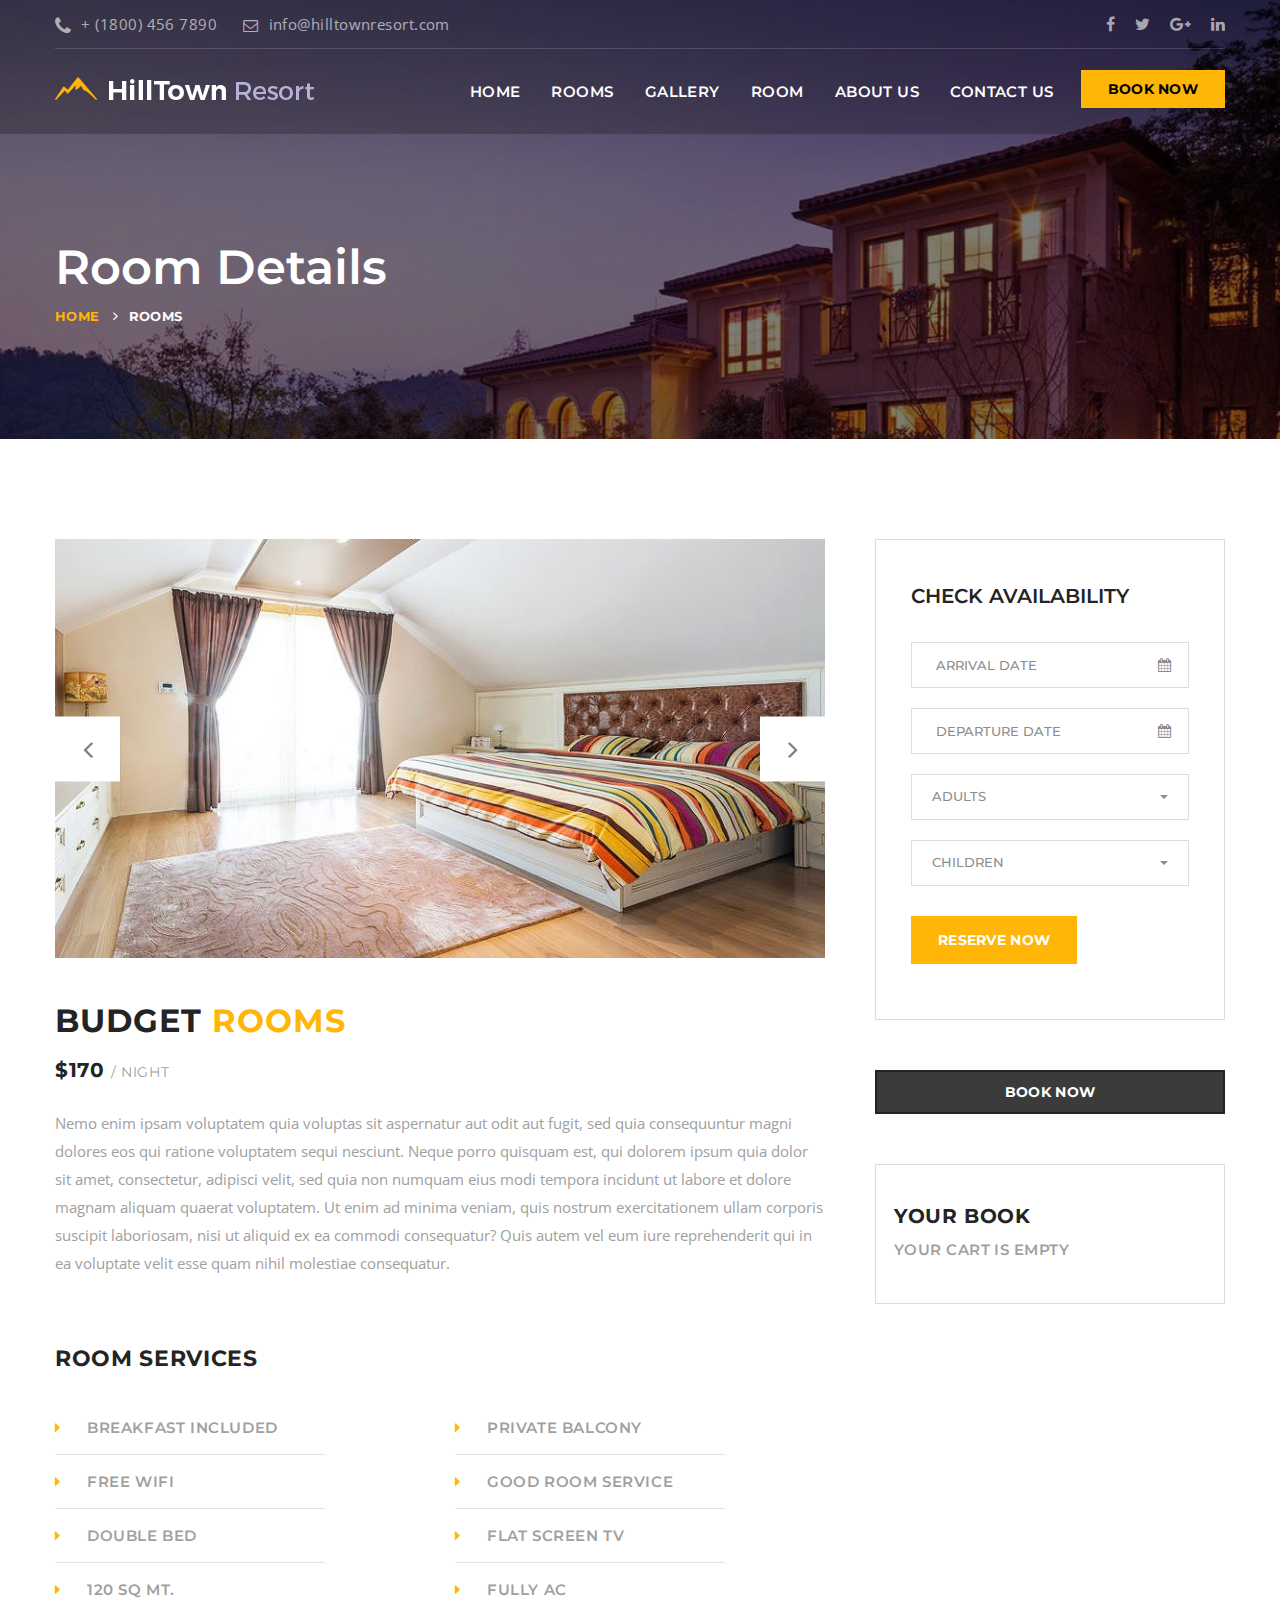
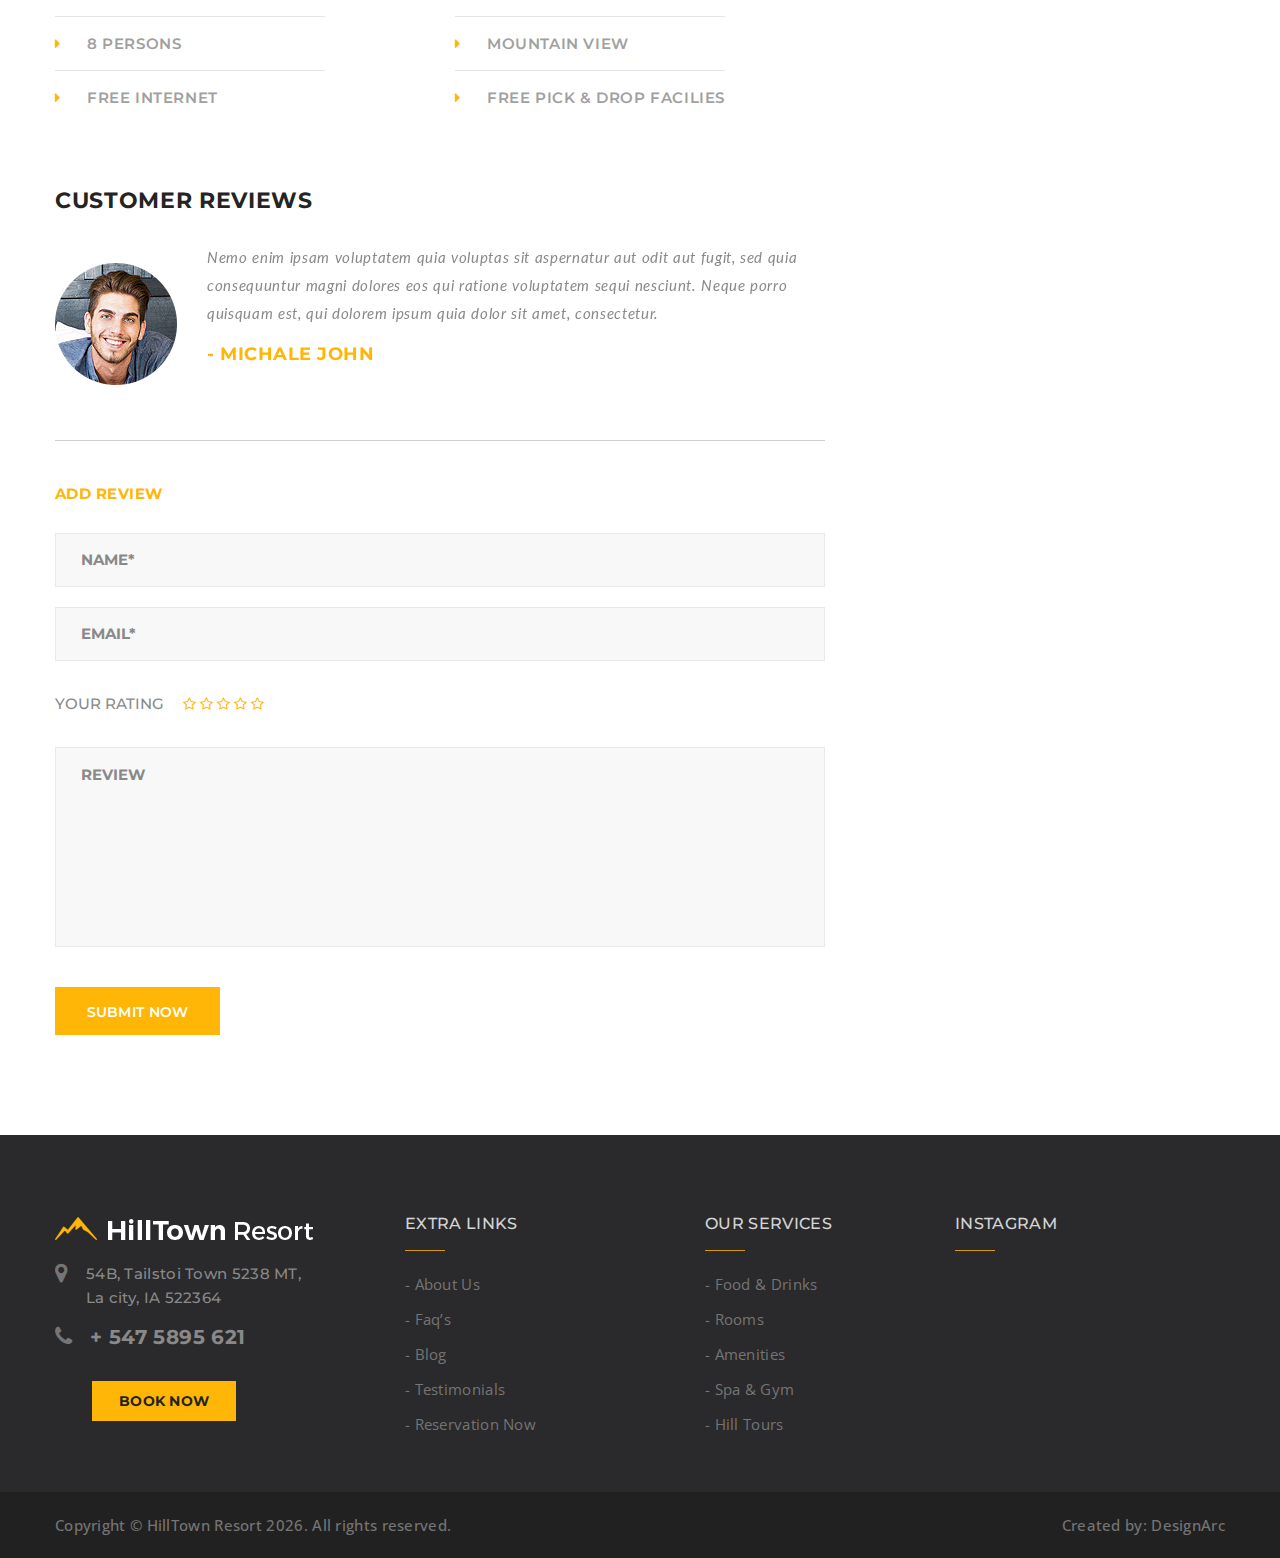
<file: room-details.html>
<!DOCTYPE html>
<html lang="en">
    
<!-- Mirrored from designarc.biz/demos/hilltown/theme/room-details.html by HTTrack Website Copier/3.x [XR&CO'2014], Sat, 31 Aug 2024 09:13:13 GMT -->
<head>
        <meta charset="utf-8">
        <meta http-equiv="X-UA-Compatible" content="IE=edge">
        <meta name="viewport" content="width=device-width, initial-scale=1">
        
        <link rel="icon" href="img/fav-icon.png" type="image/x-icon" />
        <!-- The above 3 meta tags *must* come first in the head; any other head content must come *after* these tags -->
        <title>HillTown Resort</title>

        <!-- Icon css link -->
        <link href="css/font-awesome.min.css" rel="stylesheet">
        <link href="vendors/stroke-icon/style.css" rel="stylesheet">
        <!-- Bootstrap -->
        <link href="css/bootstrap.min.css" rel="stylesheet">
        
        <!-- Rev slider css -->
        <link href="vendors/revolution/css/settings.css" rel="stylesheet">
        <link href="vendors/revolution/css/layers.css" rel="stylesheet">
        <link href="vendors/revolution/css/navigation.css" rel="stylesheet">
        <link href="vendors/animate-css/animate.css" rel="stylesheet">
        
        <!-- Extra plugin css -->
        <link href="vendors/magnify-popup/magnific-popup.css" rel="stylesheet">
        <link href="vendors/owl-carousel/owl.carousel.min.css" rel="stylesheet">
        <link href="vendors/bootstrap-datepicker/bootstrap-datetimepicker.min.css" rel="stylesheet">
        <link href="vendors/bootstrap-selector/bootstrap-select.css" rel="stylesheet">
        
        <link href="css/style.css" rel="stylesheet">
        <link href="css/responsive.css" rel="stylesheet">

        <!-- HTML5 shim and Respond.js for IE8 support of HTML5 elements and media queries -->
        <!-- WARNING: Respond.js doesn't work if you view the page via file:// -->
        <!--[if lt IE 9]>
        <script src="https://oss.maxcdn.com/html5shiv/3.7.3/html5shiv.min.js"></script>
        <script src="https://oss.maxcdn.com/respond/1.4.2/respond.min.js"></script>
        <![endif]-->
    </head>
    <body>

        <!--================Header Area =================-->
        <header class="main_header_area">
            <div class="header_top">
                <div class="container">
                    <div class="header_top_inner">
                        <div class="pull-left">
                            <a href="#"><i class="fa fa-phone"></i>+ (1800) 456 7890</a>
                            <a href="#"><i class="fa fa-envelope-o"></i>info@hilltownresort.com</a>
                        </div>
                        <div class="pull-right">
                            <ul class="header_social">
                                <li><a href="#"><i class="fa fa-facebook"></i></a></li>
                                <li><a href="#"><i class="fa fa-twitter"></i></a></li>
                                <li><a href="#"><i class="fa fa-google-plus"></i></a></li>
                                <li><a href="#"><i class="fa fa-linkedin"></i></a></li>
                            </ul>
                        </div>
                    </div>
                </div>
            </div>
            <div class="header_menu">
                <nav class="navbar navbar-default">
                    <div class="container">
                        <!-- Brand and toggle get grouped for better mobile display -->
                        <div class="navbar-header">
                            <button type="button" class="navbar-toggle collapsed" data-toggle="collapse"
                                data-target="#bs-example-navbar-collapse-1" aria-expanded="false">
                                <span class="sr-only">Toggle navigation</span>
                                <span class="icon-bar"></span>
                                <span class="icon-bar"></span>
                                <span class="icon-bar"></span>
                            </button>
                            <a class="navbar-brand" href="#">
                                <img src="img/logo.png" alt="">
                                <img src="img/logo-sticky.png" alt="">
                            </a>
                        </div>
        
                        <!-- Collect the nav links, forms, and other content for toggling -->
                        <div class="collapse navbar-collapse" id="bs-example-navbar-collapse-1">
                            <ul class="nav navbar-nav">
                                <li>
                                    <a href="index.html">Home</a>
                                </li>
                                <li>
                                    <a href="room.html">Rooms</a>
                                </li>
                                <li>
                                    <a href="gallery.html">Gallery</a>
                                </li>
                                <li>
                                    <a href="room.html">Room </a>
                                </li>
                                <li><a href="about-us.html">About Us</a></li>
                                <li><a href="contact-us.html">Contact Us</a></li>
                            </ul>
                            <ul class="nav navbar-nav navbar-right">
                                
                                <li class="book_btn">
                                    <a class="book_now_btn" href="#">Book now</a>
                                </li>
                            </ul>
                        </div><!-- /.navbar-collapse -->
                    </div><!-- /.container-fluid -->
                </nav>
            </div>
        </header>
        <!--================Header Area =================-->
        
        <!--================Banner Area =================-->
        <section class="banner_area">
            <div class="container">
                <div class="banner_inner_content">
                    <h3>Room Details</h3>
                    <ul>
                        <li class="active"><a href="index.html">Home</a></li>
                        <li><a href="search.html">Rooms</a></li>
                    </ul>
                </div>
            </div>
        </section>
        <!--================End Banner Area =================-->
        
        <!--================Search Room Area =================-->
        <section class="room_details_area">
            <div class="container">
                <div class="row room_details_inner">
                    <div class="col-md-8">
                        <div class="room_details_content">
                            <div class="room_d_main_text">
                                <div class="room_details_img owl-carousel">
                                    <div class="item">
                                        <img src="img/room/room-details.jpg" alt="">
                                    </div>
                                    <div class="item">
                                        <img src="img/room/room-details.jpg" alt="">
                                    </div>
                                    <div class="item">
                                        <img src="img/room/room-details.jpg" alt="">
                                    </div>
                                </div>
                                <a href="#"><h4>Budget <span>rooms</span></h4></a>
                                <h5>$170 <span>/ Night</span></h5>
                                <p>Nemo enim ipsam voluptatem quia voluptas sit aspernatur aut odit aut fugit, sed quia consequuntur magni dolores eos qui ratione voluptatem sequi nesciunt. Neque porro quisquam est, qui dolorem ipsum quia dolor sit amet, consectetur, adipisci velit, sed quia non numquam eius modi tempora incidunt ut labore et dolore magnam aliquam quaerat voluptatem. Ut enim ad minima veniam, quis nostrum exercitationem ullam corporis suscipit laboriosam, nisi ut aliquid ex ea commodi consequatur? Quis autem vel eum iure reprehenderit qui in ea voluptate velit esse quam nihil molestiae consequatur.</p>
                            </div>
                            <div class="room_service_list">
                                <h3 class="room_d_title">Room services</h3>
                                <div class="row room_service_list_inner">
                                    <div class="col-sm-5 col-md-offset-right-1">
                                        <div class="resot_list">
                                            <ul>
                                                <li><a href="#"><i class="fa fa-caret-right" aria-hidden="true"></i>Breakfast Included</a></li>
                                                <li><a href="#"><i class="fa fa-caret-right" aria-hidden="true"></i>Free wifi</a></li>
                                                <li><a href="#"><i class="fa fa-caret-right" aria-hidden="true"></i>Double Bed</a></li>
                                                <li><a href="#"><i class="fa fa-caret-right" aria-hidden="true"></i>120 sq mt.</a></li>
                                                <li><a href="#"><i class="fa fa-caret-right" aria-hidden="true"></i>8 persons</a></li>
                                                <li><a href="#"><i class="fa fa-caret-right" aria-hidden="true"></i>Free internet</a></li>
                                            </ul>
                                        </div>
                                    </div>
                                    <div class="col-sm-5 col-md-offset-right-1">
                                        <div class="resot_list">
                                            <ul>
                                                <li><a href="#"><i class="fa fa-caret-right" aria-hidden="true"></i>private balcony</a></li>
                                                <li><a href="#"><i class="fa fa-caret-right" aria-hidden="true"></i>good room service</a></li>
                                                <li><a href="#"><i class="fa fa-caret-right" aria-hidden="true"></i>flat screen tv</a></li>
                                                <li><a href="#"><i class="fa fa-caret-right" aria-hidden="true"></i>fully AC</a></li>
                                                <li><a href="#"><i class="fa fa-caret-right" aria-hidden="true"></i>mountain view</a></li>
                                                <li><a href="#"><i class="fa fa-caret-right" aria-hidden="true"></i>free pick & drop facilies</a></li>
                                            </ul>
                                        </div>
                                    </div>
                                </div>
                            </div>
                            <div class="room_details_clients">
                                <h3 class="room_d_title">customer Reviews</h3>
                                <div class="clients_slider owl-carousel">
                                    <div class="item">
                                        <div class="media">
                                            <div class="media-left">
                                                <img src="img/clients/client-1.png" alt="">
                                            </div>
                                            <div class="media-body">
                                                <p>Nemo enim ipsam voluptatem quia voluptas sit aspernatur aut odit aut fugit, sed quia consequuntur magni dolores eos qui ratione voluptatem sequi nesciunt. Neque porro quisquam est, qui dolorem ipsum quia dolor sit amet, consectetur.</p>
                                                <a href="#"><h4>- Michale John</h4></a>
                                            </div>
                                        </div>
                                    </div>
                                    <div class="item">
                                        <div class="media">
                                            <div class="media-left">
                                                <img src="img/clients/client-1.png" alt="">
                                            </div>
                                            <div class="media-body">
                                                <p>Nemo enim ipsam voluptatem quia voluptas sit aspernatur aut odit aut fugit, sed quia consequuntur magni dolores eos qui ratione voluptatem sequi nesciunt. Neque porro quisquam est, qui dolorem ipsum quia dolor sit amet, consectetur.</p>
                                                <a href="#"><h4>- Michale John</h4></a>
                                            </div>
                                        </div>
                                    </div>
                                    <div class="item">
                                        <div class="media">
                                            <div class="media-left">
                                                <img src="img/clients/client-1.png" alt="">
                                            </div>
                                            <div class="media-body">
                                                <p>Nemo enim ipsam voluptatem quia voluptas sit aspernatur aut odit aut fugit, sed quia consequuntur magni dolores eos qui ratione voluptatem sequi nesciunt. Neque porro quisquam est, qui dolorem ipsum quia dolor sit amet, consectetur.</p>
                                                <a href="#"><h4>- Michale John</h4></a>
                                            </div>
                                        </div>
                                    </div>
                                </div>
                            </div>
                            <div class="room_details_comment">
                                <h4>Add review</h4>
                                <form class="contact_us_form row" action="https://designarc.biz/demos/hilltown/theme/contact_process.php" method="post" id="contactForm" novalidate="novalidate">
                                    <div class="form-group col-md-12">
                                        <input type="text" class="form-control" id="name" name="name" placeholder="Name*">
                                    </div>
                                    <div class="form-group col-md-12">
                                        <input type="email" class="form-control" id="email" name="email" placeholder="Email*">
                                    </div>
                                    <div class="form-group col-md-12">
                                        <h5>Your Rating</h5>
                                        <ul>
                                            <li><a href="#"><i class="fa fa-star-o" aria-hidden="true"></i></a></li>
                                            <li><a href="#"><i class="fa fa-star-o" aria-hidden="true"></i></a></li>
                                            <li><a href="#"><i class="fa fa-star-o" aria-hidden="true"></i></a></li>
                                            <li><a href="#"><i class="fa fa-star-o" aria-hidden="true"></i></a></li>
                                            <li><a href="#"><i class="fa fa-star-o" aria-hidden="true"></i></a></li>
                                        </ul>
                                        <textarea class="form-control" name="message" id="message" rows="1" placeholder="review"></textarea>
                                    </div>
                                    <div class="form-group col-md-12">
                                        <button type="submit" value="submit" class="btn submit_btn form-control">submit now</button>
                                    </div>
                                </form>
                            </div>
                        </div>
                    </div>
                    <div class="col-md-4">
                        <div class="search_right_sidebar">
                            <div class="book_room_area">
                                <div class="book_room_box">
                                    <div class="book_table_item">
                                        <h3>check availability</h3>
                                    </div>
                                    <div class="book_table_item">
                                        <div class="input-append date form_datetime">
                                            <input size="16" type="text" value="" readonly placeholder="Arrival Date">
                                            <span class="add-on"><i class="fa fa-calendar" aria-hidden="true"></i></span>
                                        </div>
                                    </div>
                                    <div class="book_table_item">
                                        <div class="input-append date form_datetime">
                                            <input size="16" type="text" value="" readonly placeholder="Departure Date">
                                            <span class="add-on"><i class="fa fa-calendar" aria-hidden="true"></i></span>
                                        </div>
                                    </div>
                                    <div class="book_table_item">
                                        <select class="selectpicker">
                                            <option>Adults</option>
                                            <option>Adults</option>
                                            <option>Adults</option>
                                        </select>
                                    </div>
                                    <div class="book_table_item">
                                        <select class="selectpicker">
                                            <option>Children</option>
                                            <option>Children</option>
                                            <option>Children</option>
                                        </select>
                                    </div>
                                    <div class="book_table_item">
                                        <a class="book_now_btn" href="#">Reserve now</a>
                                    </div>
                                </div>
                            </div>
                            <div class="book_now_button">
                                <a class="book_now_btn_black" href="#">Book now</a>
                            </div>
                            <div class="your_book_box">
                                <h4>Your book</h4>
                                <h5>your cart is empty</h5>
                            </div>
                        </div>
                    </div>
                </div>
            </div>
        </section>
        <!--================End Search Room Area =================-->
        
        <!--================Footer Area =================-->
        <footer class="footer_area">
            <div class="footer_widget_area">
                <div class="container">
                    <div class="row">
                        <div class="col-md-3 col-xs-6">
                            <aside class="f_widget about_widget">
                                <img src="img/footer-logo.png" alt="">
                                <div class="ab_wd_list">
                                    <div class="media">
                                        <div class="media-left">
                                            <i class="fa fa-map-marker"></i>
                                        </div>
                                        <div class="media-body">
                                            <h4>54B, Tailstoi Town 5238 MT, La city, IA 522364</h4>
                                        </div>
                                    </div>
                                    <div class="media">
                                        <div class="media-left">
                                            <i class="fa fa-phone"></i>
                                        </div>
                                        <div class="media-body">
                                            <h4>+ 547 5895 621</h4>
                                        </div>
                                    </div>
                                </div>
                                <div class="book_now_area">
                                    <a class="book_now_btn" href="#">Book now</a>
                                </div>
                            </aside>
                        </div>
                        <div class="col-md-3 col-xs-6">
                            <aside class="f_widget link_widget">
                                <div class="f_title">
                                    <h3>Extra Links</h3>
                                </div>
                                <ul>
                                    <li><a href="#">-  About Us</a></li>
                                    <li><a href="#">-  Faq’s</a></li>
                                    <li><a href="#">-  Blog</a></li>
                                    <li><a href="#">-  Testimonials</a></li>
                                    <li><a href="#">-  Reservation Now</a></li>
                                </ul>
                            </aside>
                        </div>
                        <div class="col-md-3 col-xs-6">
                            <aside class="f_widget link_widget">
                                <div class="f_title">
                                    <h3>our services</h3>
                                </div>
                                <ul>
                                    <li><a href="#">-  Food & Drinks</a></li>
                                    <li><a href="#">-  Rooms</a></li>
                                    <li><a href="#">-  Amenities</a></li>
                                    <li><a href="#">-  Spa & Gym</a></li>
                                    <li><a href="#">-  Hill Tours</a></li>
                                </ul>
                            </aside>
                        </div>
                        <div class="col-md-3 col-xs-6">
                            <aside class="f_widget instagram_widget">
                                <div class="f_title">
                                    <h3>Instagram</h3>
                                </div>
                                <ul class="instagram_list" id="instafeed"></ul>
                            </aside>
                        </div>
                    </div>
                </div>
            </div>
            <div class="footer_copyright_area">
                <div class="container">
                    <div class="pull-left">
                        <h4>Copyright © HillTown Resort  <script>document.write(new Date().getFullYear());</script>. All rights reserved. </h4>
                    </div>
                    <div class="pull-right">
                        <h4>Created by: <a href="#">DesignArc</a></h4>
                    </div>
                </div>
            </div>
        </footer>
        <!--================End Footer Area =================-->
        
        <!--================Search Box Area =================-->
        <div class="search_area zoom-anim-dialog mfp-hide" id="test-search">
            <div class="search_box_inner">
                <h3>Search</h3>
                <div class="input-group">
                    <input type="text" class="form-control" placeholder="Search for...">
                    <span class="input-group-btn">
                        <button class="btn btn-default" type="button"><i class="icon icon-Search"></i></button>
                    </span>
                </div>
            </div>
        </div>
        <!--================End Search Box Area =================-->
        
        
        
        
        
        <!--================End Footer Area =================-->
        <!-- jQuery (necessary for Bootstrap's JavaScript plugins) -->
        <script src="js/jquery-2.2.4.js"></script>
        <!-- Include all compiled plugins (below), or include individual files as needed -->
        <script src="js/bootstrap.min.js"></script>
        <!-- Rev slider js -->
        <script src="vendors/revolution/js/jquery.themepunch.tools.min.js"></script>
        <script src="vendors/revolution/js/jquery.themepunch.revolution.min.js"></script>
        <script src="vendors/revolution/js/extensions/revolution.extension.video.min.js"></script>
        <script src="vendors/revolution/js/extensions/revolution.extension.slideanims.min.js"></script>
        <script src="vendors/revolution/js/extensions/revolution.extension.layeranimation.min.js"></script>
        <script src="vendors/revolution/js/extensions/revolution.extension.navigation.min.js"></script>
        
        <script src="vendors/magnify-popup/jquery.magnific-popup.min.js"></script>
        <script src="vendors/isotope/imagesloaded.pkgd.min.js"></script>
        <script src="vendors/isotope/isotope.pkgd.min.js"></script>
        <script src="vendors/counterup/waypoints.min.js"></script>
        <script src="vendors/counterup/jquery.counterup.min.js"></script>
        <script src="vendors/owl-carousel/owl.carousel.min.js"></script>
        <script src="vendors/bootstrap-datepicker/bootstrap-datetimepicker.min.js"></script>
        <script src="vendors/bootstrap-selector/bootstrap-select.js"></script>
        <script src="vendors/lightbox/simpleLightbox.min.js"></script>
        
        
        <!-- instafeed-->
        <script type="text/javascript" src="vendors/instafeed/instafeed.min.js"></script>
        <script type="text/javascript" src="vendors/instafeed/script.js"></script>
        
        <script src="js/theme.js"></script>
    </body>

<!-- Mirrored from designarc.biz/demos/hilltown/theme/room-details.html by HTTrack Website Copier/3.x [XR&CO'2014], Sat, 31 Aug 2024 09:13:15 GMT -->
</html>
</file>
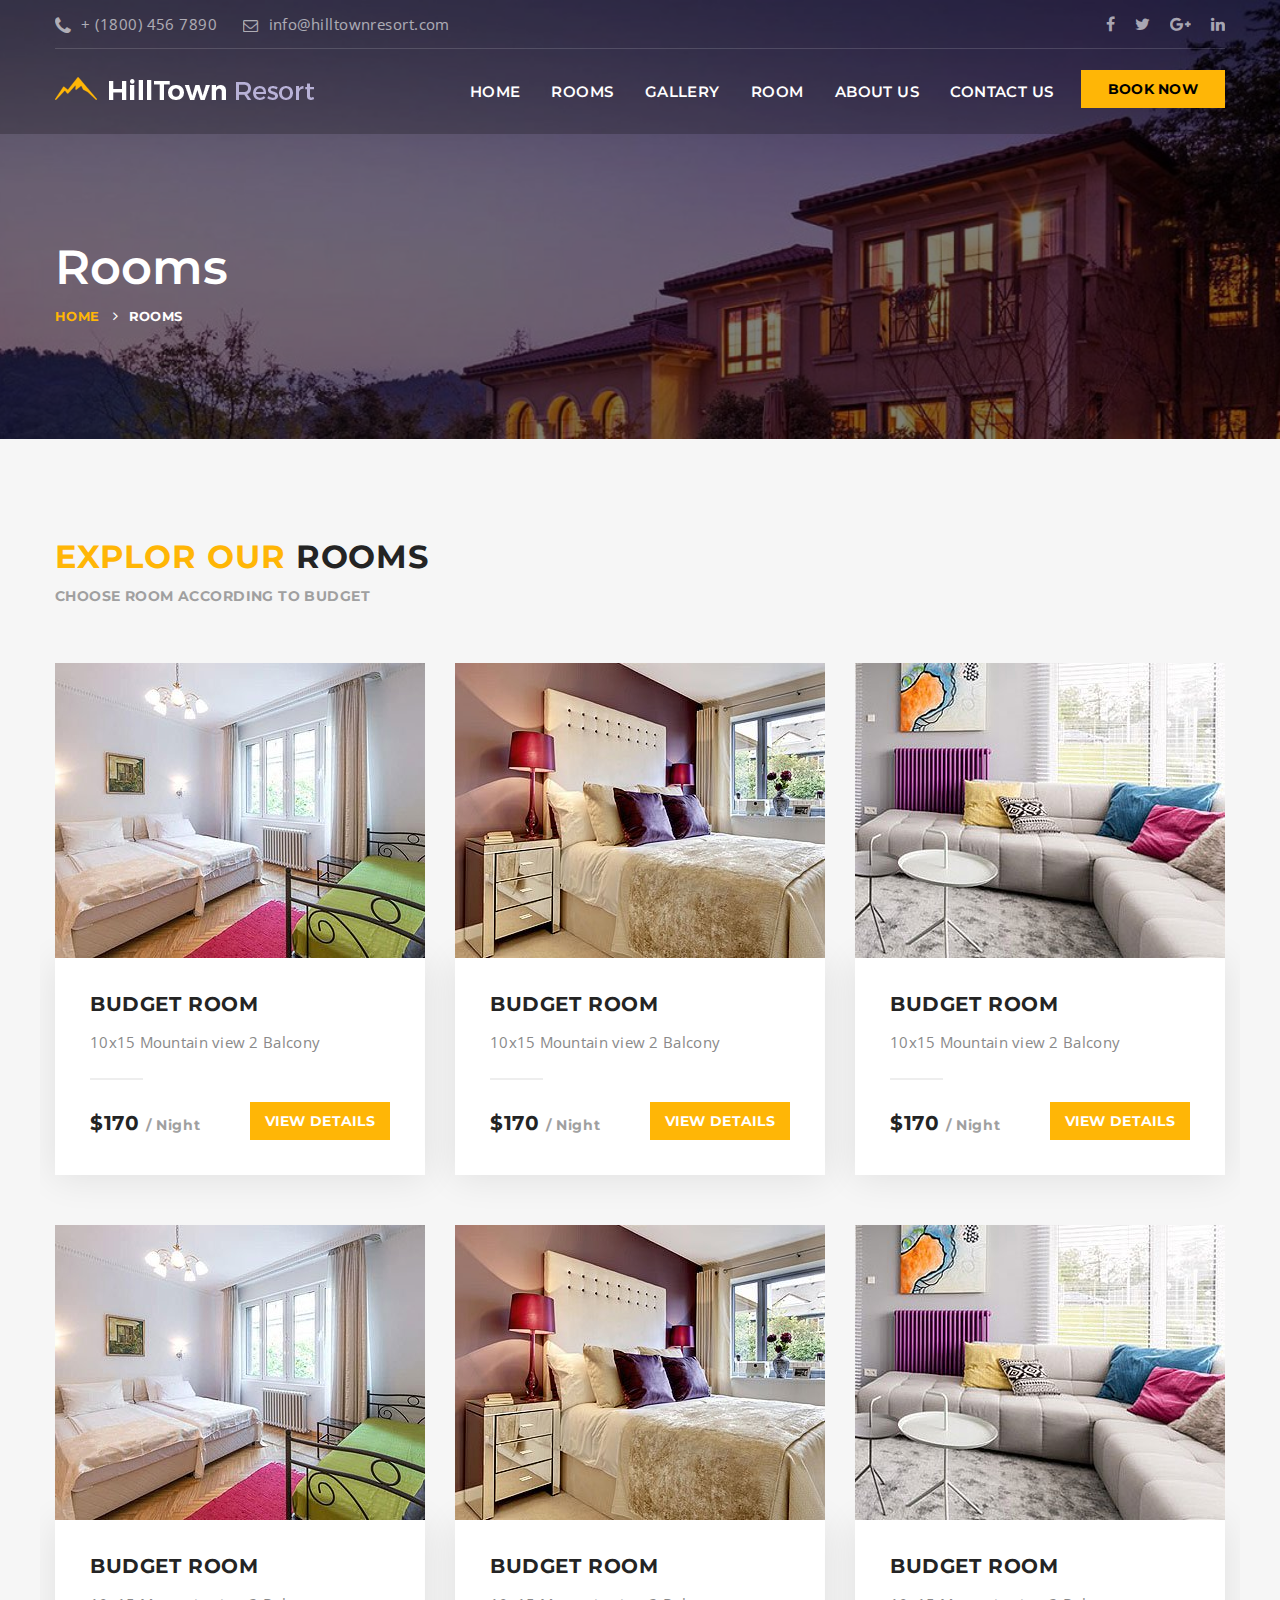
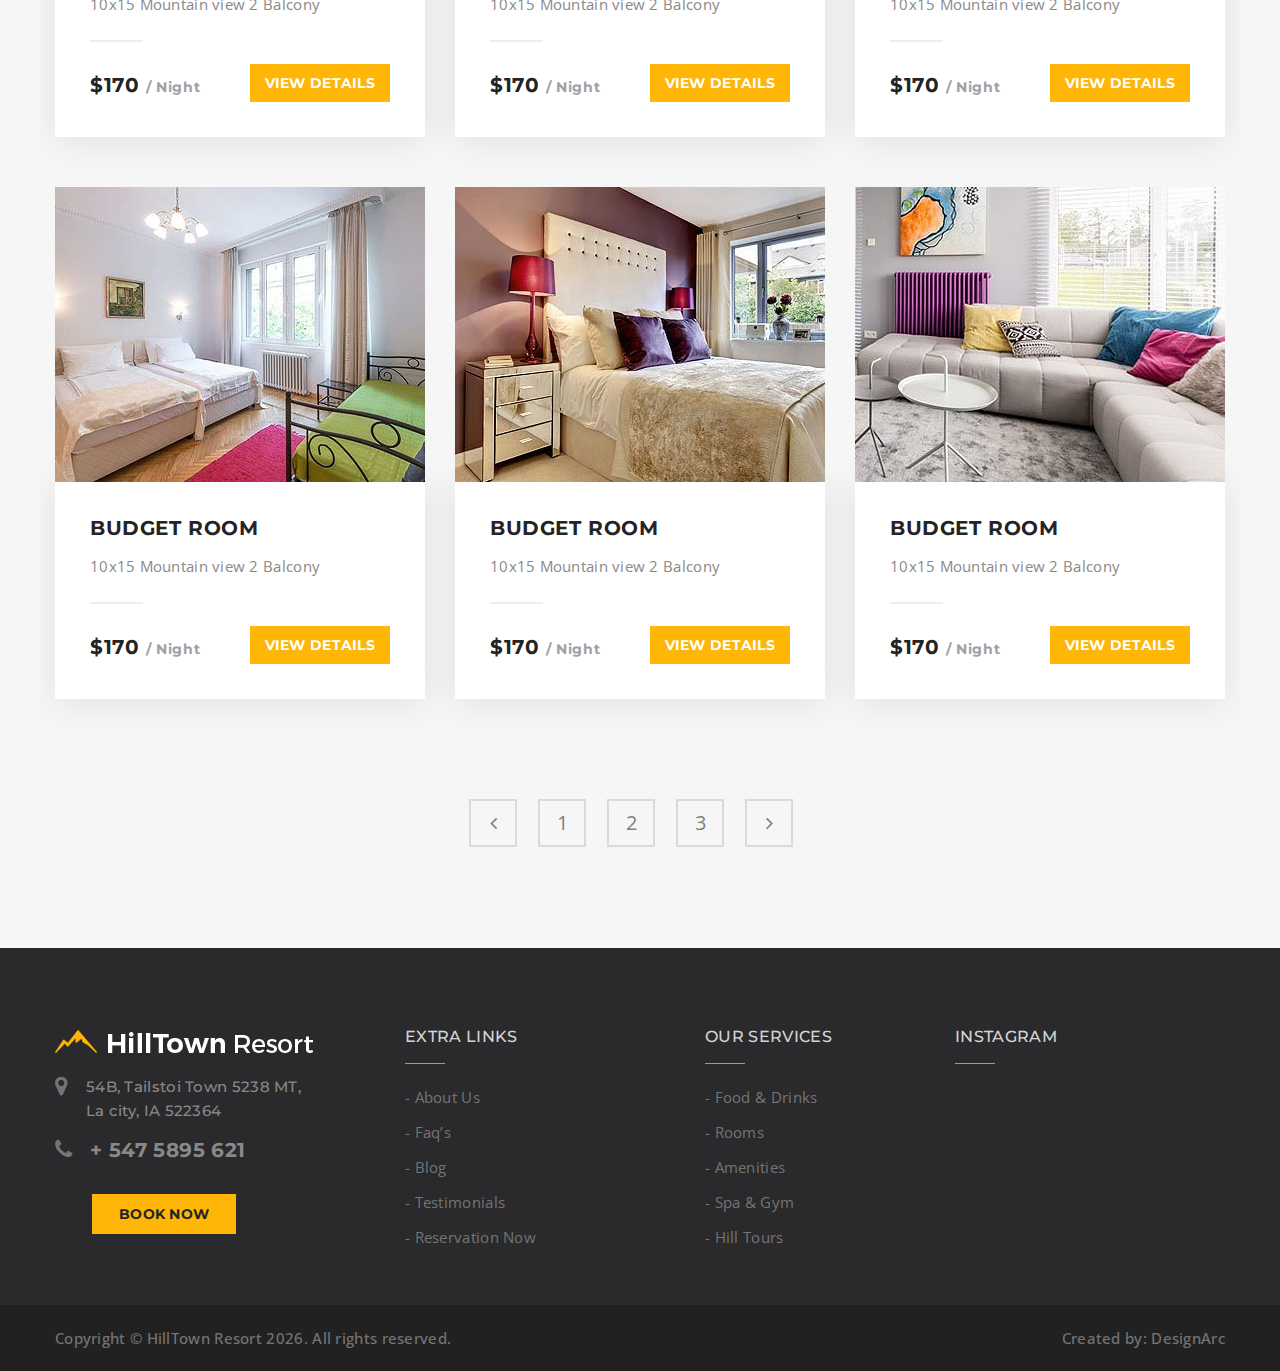
<file: room.html>
<!DOCTYPE html>
<html lang="en">
    
<!-- Mirrored from designarc.biz/demos/hilltown/theme/room.html by HTTrack Website Copier/3.x [XR&CO'2014], Sat, 31 Aug 2024 09:13:06 GMT -->
<head>
        <meta charset="utf-8">
        <meta http-equiv="X-UA-Compatible" content="IE=edge">
        <meta name="viewport" content="width=device-width, initial-scale=1">
        
        <link rel="icon" href="img/fav-icon.png" type="image/x-icon" />
        <!-- The above 3 meta tags *must* come first in the head; any other head content must come *after* these tags -->
        <title>HillTown Resort</title>

        <!-- Icon css link -->
        <link href="css/font-awesome.min.css" rel="stylesheet">
        <link href="vendors/stroke-icon/style.css" rel="stylesheet">
        <!-- Bootstrap -->
        <link href="css/bootstrap.min.css" rel="stylesheet">
        
        <!-- Rev slider css -->
        <link href="vendors/revolution/css/settings.css" rel="stylesheet">
        <link href="vendors/revolution/css/layers.css" rel="stylesheet">
        <link href="vendors/revolution/css/navigation.css" rel="stylesheet">
        <link href="vendors/animate-css/animate.css" rel="stylesheet">
        
        <!-- Extra plugin css -->
        <link href="vendors/magnify-popup/magnific-popup.css" rel="stylesheet">
        <link href="vendors/owl-carousel/owl.carousel.min.css" rel="stylesheet">
        <link href="vendors/bootstrap-datepicker/bootstrap-datetimepicker.min.css" rel="stylesheet">
        <link href="vendors/bootstrap-selector/bootstrap-select.css" rel="stylesheet">
        <link href="vendors/lightbox/simpleLightbox.css" rel="stylesheet">
        
        <link href="css/style.css" rel="stylesheet">
        <link href="css/responsive.css" rel="stylesheet">

        <!-- HTML5 shim and Respond.js for IE8 support of HTML5 elements and media queries -->
        <!-- WARNING: Respond.js doesn't work if you view the page via file:// -->
        <!--[if lt IE 9]>
        <script src="https://oss.maxcdn.com/html5shiv/3.7.3/html5shiv.min.js"></script>
        <script src="https://oss.maxcdn.com/respond/1.4.2/respond.min.js"></script>
        <![endif]-->
    </head>
    <body>

        <!--================Header Area =================-->
        <header class="main_header_area">
            <div class="header_top">
                <div class="container">
                    <div class="header_top_inner">
                        <div class="pull-left">
                            <a href="#"><i class="fa fa-phone"></i>+ (1800) 456 7890</a>
                            <a href="#"><i class="fa fa-envelope-o"></i>info@hilltownresort.com</a>
                        </div>
                        <div class="pull-right">
                            <ul class="header_social">
                                <li><a href="#"><i class="fa fa-facebook"></i></a></li>
                                <li><a href="#"><i class="fa fa-twitter"></i></a></li>
                                <li><a href="#"><i class="fa fa-google-plus"></i></a></li>
                                <li><a href="#"><i class="fa fa-linkedin"></i></a></li>
                            </ul>
                        </div>
                    </div>
                </div>
            </div>
            <div class="header_menu">
                <nav class="navbar navbar-default">
                    <div class="container">
                        <!-- Brand and toggle get grouped for better mobile display -->
                        <div class="navbar-header">
                            <button type="button" class="navbar-toggle collapsed" data-toggle="collapse"
                                data-target="#bs-example-navbar-collapse-1" aria-expanded="false">
                                <span class="sr-only">Toggle navigation</span>
                                <span class="icon-bar"></span>
                                <span class="icon-bar"></span>
                                <span class="icon-bar"></span>
                            </button>
                            <a class="navbar-brand" href="#">
                                <img src="img/logo.png" alt="">
                                <img src="img/logo-sticky.png" alt="">
                            </a>
                        </div>
        
                        <!-- Collect the nav links, forms, and other content for toggling -->
                        <div class="collapse navbar-collapse" id="bs-example-navbar-collapse-1">
                            <ul class="nav navbar-nav">
                                <li>
                                    <a href="index.html">Home</a>
                                </li>
                                <li>
                                    <a href="room.html">Rooms</a>
                                </li>
                                <li>
                                    <a href="gallery.html">Gallery</a>
                                </li>
                                <li>
                                    <a href="room.html">Room </a>
                                </li>
                                <li><a href="about-us.html">About Us</a></li>
                                <li><a href="contact-us.html">Contact Us</a></li>
                            </ul>
                            <ul class="nav navbar-nav navbar-right">
                                <li class="book_btn">
                                    <a class="book_now_btn" href="#">Book now</a>
                                </li>
                            </ul>
                        </div><!-- /.navbar-collapse -->
                    </div><!-- /.container-fluid -->
                </nav>
            </div>
        </header>
        <!--================Header Area =================-->
        
        <!--================Banner Area =================-->
        <section class="banner_area">
            <div class="container">
                <div class="banner_inner_content">
                    <h3>Rooms</h3>
                    <ul>
                        <li class="active"><a href="index.html">Home</a></li>
                        <li><a href="room.html">Rooms</a></li>
                    </ul>
                </div>
            </div>
        </section>
        <!--================End Banner Area =================-->
        
        <!--================Explor Room Area =================-->
        <section class="explor_room_area explore_room_list">
            <div class="container">
                <div class="explor_title row m0">
                    <div class="left_ex_title">
                        <h2>Explor Our <span>rooms</span></h2>
                        <p>choose room according to budget</p>
                    </div>
                </div>
                <div class="row explor_room_item_inner">
                    <div class="col-md-4 col-sm-6">
                        <div class="explor_item">
                            <a href="room-details.html" class="room_image">
                                <img src="img/room/room-1.jpg" alt="">
                            </a>
                            <div class="explor_text">
                                <a href="room-details.html"><h4>Budget room</h4></a>
                                <ul>
                                    <li><a href="#">10x15</a></li>
                                    <li><a href="#">Mountain view</a></li>
                                    <li><a href="#">2 Balcony</a></li>
                                </ul>
                                <div class="explor_footer">
                                    <div class="pull-left">
                                        <h3>$170 <span>/ Night</span></h3>
                                    </div>
                                    <div class="pull-right">
                                        <a class="book_now_btn" href="room-details.html">View details</a>
                                    </div>
                                </div>
                            </div>
                        </div>
                    </div>
                    <div class="col-md-4 col-sm-6">
                        <div class="explor_item">
                            <a href="room-details.html" class="room_image">
                                <img src="img/room/room-2.jpg" alt="">
                            </a>
                            <div class="explor_text">
                                <a href="room-details.html"><h4>Budget room</h4></a>
                                <ul>
                                    <li><a href="#">10x15</a></li>
                                    <li><a href="#">Mountain view</a></li>
                                    <li><a href="#">2 Balcony</a></li>
                                </ul>
                                <div class="explor_footer">
                                    <div class="pull-left">
                                        <h3>$170 <span>/ Night</span></h3>
                                    </div>
                                    <div class="pull-right">
                                        <a class="book_now_btn" href="room-details.html">View details</a>
                                    </div>
                                </div>
                            </div>
                        </div>
                    </div>
                    <div class="col-md-4 col-sm-6">
                        <div class="explor_item">
                            <a href="room-details.html" class="room_image">
                                <img src="img/room/room-3.jpg" alt="">
                            </a>
                            <div class="explor_text">
                                <a href="room-details.html"><h4>Budget room</h4></a>
                                <ul>
                                    <li><a href="#">10x15</a></li>
                                    <li><a href="#">Mountain view</a></li>
                                    <li><a href="#">2 Balcony</a></li>
                                </ul>
                                <div class="explor_footer">
                                    <div class="pull-left">
                                        <h3>$170 <span>/ Night</span></h3>
                                    </div>
                                    <div class="pull-right">
                                        <a class="book_now_btn" href="room-details.html">View details</a>
                                    </div>
                                </div>
                            </div>
                        </div>
                    </div>
                    <div class="col-md-4 col-sm-6">
                        <div class="explor_item">
                            <a href="room-details.html" class="room_image">
                                <img src="img/room/room-1.jpg" alt="">
                            </a>
                            <div class="explor_text">
                                <a href="room-details.html"><h4>Budget room</h4></a>
                                <ul>
                                    <li><a href="#">10x15</a></li>
                                    <li><a href="#">Mountain view</a></li>
                                    <li><a href="#">2 Balcony</a></li>
                                </ul>
                                <div class="explor_footer">
                                    <div class="pull-left">
                                        <h3>$170 <span>/ Night</span></h3>
                                    </div>
                                    <div class="pull-right">
                                        <a class="book_now_btn" href="room-details.html">View details</a>
                                    </div>
                                </div>
                            </div>
                        </div>
                    </div>
                    <div class="col-md-4 col-sm-6">
                        <div class="explor_item">
                            <a href="room-details.html" class="room_image">
                                <img src="img/room/room-2.jpg" alt="">
                            </a>
                            <div class="explor_text">
                                <a href="room-details.html"><h4>Budget room</h4></a>
                                <ul>
                                    <li><a href="#">10x15</a></li>
                                    <li><a href="#">Mountain view</a></li>
                                    <li><a href="#">2 Balcony</a></li>
                                </ul>
                                <div class="explor_footer">
                                    <div class="pull-left">
                                        <h3>$170 <span>/ Night</span></h3>
                                    </div>
                                    <div class="pull-right">
                                        <a class="book_now_btn" href="room-details.html">View details</a>
                                    </div>
                                </div>
                            </div>
                        </div>
                    </div>
                    <div class="col-md-4 col-sm-6">
                        <div class="explor_item">
                            <a href="room-details.html" class="room_image">
                                <img src="img/room/room-3.jpg" alt="">
                            </a>
                            <div class="explor_text">
                                <a href="room-details.html"><h4>Budget room</h4></a>
                                <ul>
                                    <li><a href="#">10x15</a></li>
                                    <li><a href="#">Mountain view</a></li>
                                    <li><a href="#">2 Balcony</a></li>
                                </ul>
                                <div class="explor_footer">
                                    <div class="pull-left">
                                        <h3>$170 <span>/ Night</span></h3>
                                    </div>
                                    <div class="pull-right">
                                        <a class="book_now_btn" href="room-details.html">View details</a>
                                    </div>
                                </div>
                            </div>
                        </div>
                    </div>
                    <div class="col-md-4 col-sm-6">
                        <div class="explor_item">
                            <a href="room-details.html" class="room_image">
                                <img src="img/room/room-1.jpg" alt="">
                            </a>
                            <div class="explor_text">
                                <a href="room-details.html"><h4>Budget room</h4></a>
                                <ul>
                                    <li><a href="#">10x15</a></li>
                                    <li><a href="#">Mountain view</a></li>
                                    <li><a href="#">2 Balcony</a></li>
                                </ul>
                                <div class="explor_footer">
                                    <div class="pull-left">
                                        <h3>$170 <span>/ Night</span></h3>
                                    </div>
                                    <div class="pull-right">
                                        <a class="book_now_btn" href="room-details.html">View details</a>
                                    </div>
                                </div>
                            </div>
                        </div>
                    </div>
                    <div class="col-md-4 col-sm-6">
                        <div class="explor_item">
                            <a href="room-details.html" class="room_image">
                                <img src="img/room/room-2.jpg" alt="">
                            </a>
                            <div class="explor_text">
                                <a href="room-details.html"><h4>Budget room</h4></a>
                                <ul>
                                    <li><a href="#">10x15</a></li>
                                    <li><a href="#">Mountain view</a></li>
                                    <li><a href="#">2 Balcony</a></li>
                                </ul>
                                <div class="explor_footer">
                                    <div class="pull-left">
                                        <h3>$170 <span>/ Night</span></h3>
                                    </div>
                                    <div class="pull-right">
                                        <a class="book_now_btn" href="room-details.html">View details</a>
                                    </div>
                                </div>
                            </div>
                        </div>
                    </div>
                    <div class="col-md-4 col-sm-6">
                        <div class="explor_item">
                            <a href="room-details.html" class="room_image">
                                <img src="img/room/room-3.jpg" alt="">
                            </a>
                            <div class="explor_text">
                                <a href="room-details.html"><h4>Budget room</h4></a>
                                <ul>
                                    <li><a href="#">10x15</a></li>
                                    <li><a href="#">Mountain view</a></li>
                                    <li><a href="#">2 Balcony</a></li>
                                </ul>
                                <div class="explor_footer">
                                    <div class="pull-left">
                                        <h3>$170 <span>/ Night</span></h3>
                                    </div>
                                    <div class="pull-right">
                                        <a class="book_now_btn" href="room-details.html">View details</a>
                                    </div>
                                </div>
                            </div>
                        </div>
                    </div>
                </div>
                <nav aria-label="Page navigation" class="room_pagination">
                    <ul class="pagination">
                        <li>
                            <a href="#" aria-label="Previous">
                                <i class="fa fa-angle-left" aria-hidden="true"></i>
                            </a>
                        </li>
                        <li><a href="#">1</a></li>
                        <li><a href="#">2</a></li>
                        <li><a href="#">3</a></li>
                        <li>
                            <a href="#" aria-label="Next">
                                <i class="fa fa-angle-right" aria-hidden="true"></i>
                            </a>
                        </li>
                    </ul>
                </nav>
            </div>
        </section>
        <!--================End Explor Room Area =================-->
        
        <!--================Footer Area =================-->
        <footer class="footer_area">
            <div class="footer_widget_area">
                <div class="container">
                    <div class="row">
                        <div class="col-md-3 col-xs-6">
                            <aside class="f_widget about_widget">
                                <img src="img/footer-logo.png" alt="">
                                <div class="ab_wd_list">
                                    <div class="media">
                                        <div class="media-left">
                                            <i class="fa fa-map-marker"></i>
                                        </div>
                                        <div class="media-body">
                                            <h4>54B, Tailstoi Town 5238 MT, La city, IA 522364</h4>
                                        </div>
                                    </div>
                                    <div class="media">
                                        <div class="media-left">
                                            <i class="fa fa-phone"></i>
                                        </div>
                                        <div class="media-body">
                                            <h4>+ 547 5895 621</h4>
                                        </div>
                                    </div>
                                </div>
                                <div class="book_now_area">
                                    <a class="book_now_btn" href="#">Book now</a>
                                </div>
                            </aside>
                        </div>
                        <div class="col-md-3 col-xs-6">
                            <aside class="f_widget link_widget">
                                <div class="f_title">
                                    <h3>Extra Links</h3>
                                </div>
                                <ul>
                                    <li><a href="#">-  About Us</a></li>
                                    <li><a href="#">-  Faq’s</a></li>
                                    <li><a href="#">-  Blog</a></li>
                                    <li><a href="#">-  Testimonials</a></li>
                                    <li><a href="#">-  Reservation Now</a></li>
                                </ul>
                            </aside>
                        </div>
                        <div class="col-md-3 col-xs-6">
                            <aside class="f_widget link_widget">
                                <div class="f_title">
                                    <h3>our services</h3>
                                </div>
                                <ul>
                                    <li><a href="#">-  Food & Drinks</a></li>
                                    <li><a href="#">-  Rooms</a></li>
                                    <li><a href="#">-  Amenities</a></li>
                                    <li><a href="#">-  Spa & Gym</a></li>
                                    <li><a href="#">-  Hill Tours</a></li>
                                </ul>
                            </aside>
                        </div>
                        <div class="col-md-3 col-xs-6">
                            <aside class="f_widget instagram_widget">
                                <div class="f_title">
                                    <h3>Instagram</h3>
                                </div>
                                <ul class="instagram_list" id="instafeed"></ul>
                            </aside>
                        </div>
                    </div>
                </div>
            </div>
            <div class="footer_copyright_area">
                <div class="container">
                    <div class="pull-left">
                        <h4>Copyright © HillTown Resort  <script>document.write(new Date().getFullYear());</script>. All rights reserved. </h4>
                    </div>
                    <div class="pull-right">
                        <h4>Created by: <a href="#">DesignArc</a></h4>
                    </div>
                </div>
            </div>
        </footer>
        <!--================End Footer Area =================-->
        
        <!--================Search Box Area =================-->
        <div class="search_area zoom-anim-dialog mfp-hide" id="test-search">
            <div class="search_box_inner">
                <h3>Search</h3>
                <div class="input-group">
                    <input type="text" class="form-control" placeholder="Search for...">
                    <span class="input-group-btn">
                        <button class="btn btn-default" type="button"><i class="icon icon-Search"></i></button>
                    </span>
                </div>
            </div>
        </div>
        <!--================End Search Box Area =================-->
        
        
        
        
        
        <!--================End Footer Area =================-->
        <!-- jQuery (necessary for Bootstrap's JavaScript plugins) -->
        <script src="js/jquery-2.2.4.js"></script>
        <!-- Include all compiled plugins (below), or include individual files as needed -->
        <script src="js/bootstrap.min.js"></script>
        <!-- Rev slider js -->
        <script src="vendors/revolution/js/jquery.themepunch.tools.min.js"></script>
        <script src="vendors/revolution/js/jquery.themepunch.revolution.min.js"></script>
        <script src="vendors/revolution/js/extensions/revolution.extension.video.min.js"></script>
        <script src="vendors/revolution/js/extensions/revolution.extension.slideanims.min.js"></script>
        <script src="vendors/revolution/js/extensions/revolution.extension.layeranimation.min.js"></script>
        <script src="vendors/revolution/js/extensions/revolution.extension.navigation.min.js"></script>
        
        <script src="vendors/magnify-popup/jquery.magnific-popup.min.js"></script>
        <script src="vendors/isotope/imagesloaded.pkgd.min.js"></script>
        <script src="vendors/isotope/isotope.pkgd.min.js"></script>
        <script src="vendors/counterup/waypoints.min.js"></script>
        <script src="vendors/counterup/jquery.counterup.min.js"></script>
        <script src="vendors/owl-carousel/owl.carousel.min.js"></script>
        <script src="vendors/bootstrap-datepicker/bootstrap-datetimepicker.min.js"></script>
        <script src="vendors/bootstrap-selector/bootstrap-select.js"></script>
        <script src="vendors/lightbox/simpleLightbox.min.js"></script>
        
        
        <!-- instafeed-->
        <script type="text/javascript" src="vendors/instafeed/instafeed.min.js"></script>
        <script type="text/javascript" src="vendors/instafeed/script.js"></script>
        
        <script src="js/theme.js"></script>
    </body>

<!-- Mirrored from designarc.biz/demos/hilltown/theme/room.html by HTTrack Website Copier/3.x [XR&CO'2014], Sat, 31 Aug 2024 09:13:06 GMT -->
</html>
</file>
<file: vendors/stroke-icon/style.css>
@font-face {
	font-family: 'Stroke-Gap-Icons';
	src: url('fonts/Stroke-Gap-Icons.eot');
}
@font-face {
	font-family: 'Stroke-Gap-Icons';
	src: url([data-uri]) format('truetype'),
		 url([data-uri]) format('woff');
	font-weight: normal;
	font-style: normal;
}

.icon {
	font-family: 'Stroke-Gap-Icons';
	speak: none;
	font-style: normal;
	font-weight: normal;
	font-variant: normal;
	text-transform: none;
	line-height: 1;

	/* Better Font Rendering =========== */
	-webkit-font-smoothing: antialiased;
	-moz-osx-font-smoothing: grayscale;
}

.icon-WorldWide:before {
	content: "\e600";
}
.icon-WorldGlobe:before {
	content: "\e601";
}
.icon-Underpants:before {
	content: "\e602";
}
.icon-Tshirt:before {
	content: "\e603";
}
.icon-Trousers:before {
	content: "\e604";
}
.icon-Tie:before {
	content: "\e605";
}
.icon-TennisBall:before {
	content: "\e606";
}
.icon-Telesocpe:before {
	content: "\e607";
}
.icon-Stop:before {
	content: "\e608";
}
.icon-Starship:before {
	content: "\e609";
}
.icon-Starship2:before {
	content: "\e60a";
}
.icon-Speaker:before {
	content: "\e60b";
}
.icon-Speaker2:before {
	content: "\e60c";
}
.icon-Soccer:before {
	content: "\e60d";
}
.icon-Snikers:before {
	content: "\e60e";
}
.icon-Scisors:before {
	content: "\e60f";
}
.icon-Puzzle:before {
	content: "\e610";
}
.icon-Printer:before {
	content: "\e611";
}
.icon-Pool:before {
	content: "\e612";
}
.icon-Podium:before {
	content: "\e613";
}
.icon-Play:before {
	content: "\e614";
}
.icon-Planet:before {
	content: "\e615";
}
.icon-Pause:before {
	content: "\e616";
}
.icon-Next:before {
	content: "\e617";
}
.icon-MusicNote2:before {
	content: "\e618";
}
.icon-MusicNote:before {
	content: "\e619";
}
.icon-MusicMixer:before {
	content: "\e61a";
}
.icon-Microphone:before {
	content: "\e61b";
}
.icon-Medal:before {
	content: "\e61c";
}
.icon-ManFigure:before {
	content: "\e61d";
}
.icon-Magnet:before {
	content: "\e61e";
}
.icon-Like:before {
	content: "\e61f";
}
.icon-Hanger:before {
	content: "\e620";
}
.icon-Handicap:before {
	content: "\e621";
}
.icon-Forward:before {
	content: "\e622";
}
.icon-Footbal:before {
	content: "\e623";
}
.icon-Flag:before {
	content: "\e624";
}
.icon-FemaleFigure:before {
	content: "\e625";
}
.icon-Dislike:before {
	content: "\e626";
}
.icon-DiamondRing:before {
	content: "\e627";
}
.icon-Cup:before {
	content: "\e628";
}
.icon-Crown:before {
	content: "\e629";
}
.icon-Column:before {
	content: "\e62a";
}
.icon-Click:before {
	content: "\e62b";
}
.icon-Cassette:before {
	content: "\e62c";
}
.icon-Bomb:before {
	content: "\e62d";
}
.icon-BatteryLow:before {
	content: "\e62e";
}
.icon-BatteryFull:before {
	content: "\e62f";
}
.icon-Bascketball:before {
	content: "\e630";
}
.icon-Astronaut:before {
	content: "\e631";
}
.icon-WineGlass:before {
	content: "\e632";
}
.icon-Water:before {
	content: "\e633";
}
.icon-Wallet:before {
	content: "\e634";
}
.icon-Umbrella:before {
	content: "\e635";
}
.icon-TV:before {
	content: "\e636";
}
.icon-TeaMug:before {
	content: "\e637";
}
.icon-Tablet:before {
	content: "\e638";
}
.icon-Soda:before {
	content: "\e639";
}
.icon-SodaCan:before {
	content: "\e63a";
}
.icon-SimCard:before {
	content: "\e63b";
}
.icon-Signal:before {
	content: "\e63c";
}
.icon-Shaker:before {
	content: "\e63d";
}
.icon-Radio:before {
	content: "\e63e";
}
.icon-Pizza:before {
	content: "\e63f";
}
.icon-Phone:before {
	content: "\e640";
}
.icon-Notebook:before {
	content: "\e641";
}
.icon-Mug:before {
	content: "\e642";
}
.icon-Mastercard:before {
	content: "\e643";
}
.icon-Ipod:before {
	content: "\e644";
}
.icon-Info:before {
	content: "\e645";
}
.icon-Icecream2:before {
	content: "\e646";
}
.icon-Icecream1:before {
	content: "\e647";
}
.icon-Hourglass:before {
	content: "\e648";
}
.icon-Help:before {
	content: "\e649";
}
.icon-Goto:before {
	content: "\e64a";
}
.icon-Glasses:before {
	content: "\e64b";
}
.icon-Gameboy:before {
	content: "\e64c";
}
.icon-ForkandKnife:before {
	content: "\e64d";
}
.icon-Export:before {
	content: "\e64e";
}
.icon-Exit:before {
	content: "\e64f";
}
.icon-Espresso:before {
	content: "\e650";
}
.icon-Drop:before {
	content: "\e651";
}
.icon-Download:before {
	content: "\e652";
}
.icon-Dollars:before {
	content: "\e653";
}
.icon-Dollar:before {
	content: "\e654";
}
.icon-DesktopMonitor:before {
	content: "\e655";
}
.icon-Corkscrew:before {
	content: "\e656";
}
.icon-CoffeeToGo:before {
	content: "\e657";
}
.icon-Chart:before {
	content: "\e658";
}
.icon-ChartUp:before {
	content: "\e659";
}
.icon-ChartDown:before {
	content: "\e65a";
}
.icon-Calculator:before {
	content: "\e65b";
}
.icon-Bread:before {
	content: "\e65c";
}
.icon-Bourbon:before {
	content: "\e65d";
}
.icon-BottleofWIne:before {
	content: "\e65e";
}
.icon-Bag:before {
	content: "\e65f";
}
.icon-Arrow:before {
	content: "\e660";
}
.icon-Antenna2:before {
	content: "\e661";
}
.icon-Antenna1:before {
	content: "\e662";
}
.icon-Anchor:before {
	content: "\e663";
}
.icon-Wheelbarrow:before {
	content: "\e664";
}
.icon-Webcam:before {
	content: "\e665";
}
.icon-Unlinked:before {
	content: "\e666";
}
.icon-Truck:before {
	content: "\e667";
}
.icon-Timer:before {
	content: "\e668";
}
.icon-Time:before {
	content: "\e669";
}
.icon-StorageBox:before {
	content: "\e66a";
}
.icon-Star:before {
	content: "\e66b";
}
.icon-ShoppingCart:before {
	content: "\e66c";
}
.icon-Shield:before {
	content: "\e66d";
}
.icon-Seringe:before {
	content: "\e66e";
}
.icon-Pulse:before {
	content: "\e66f";
}
.icon-Plaster:before {
	content: "\e670";
}
.icon-Plaine:before {
	content: "\e671";
}
.icon-Pill:before {
	content: "\e672";
}
.icon-PicnicBasket:before {
	content: "\e673";
}
.icon-Phone2:before {
	content: "\e674";
}
.icon-Pencil:before {
	content: "\e675";
}
.icon-Pen:before {
	content: "\e676";
}
.icon-PaperClip:before {
	content: "\e677";
}
.icon-On-Off:before {
	content: "\e678";
}
.icon-Mouse:before {
	content: "\e679";
}
.icon-Megaphone:before {
	content: "\e67a";
}
.icon-Linked:before {
	content: "\e67b";
}
.icon-Keyboard:before {
	content: "\e67c";
}
.icon-House:before {
	content: "\e67d";
}
.icon-Heart:before {
	content: "\e67e";
}
.icon-Headset:before {
	content: "\e67f";
}
.icon-FullShoppingCart:before {
	content: "\e680";
}
.icon-FullScreen:before {
	content: "\e681";
}
.icon-Folder:before {
	content: "\e682";
}
.icon-Floppy:before {
	content: "\e683";
}
.icon-Files:before {
	content: "\e684";
}
.icon-File:before {
	content: "\e685";
}
.icon-FileBox:before {
	content: "\e686";
}
.icon-ExitFullScreen:before {
	content: "\e687";
}
.icon-EmptyBox:before {
	content: "\e688";
}
.icon-Delete:before {
	content: "\e689";
}
.icon-Controller:before {
	content: "\e68a";
}
.icon-Compass:before {
	content: "\e68b";
}
.icon-CompassTool:before {
	content: "\e68c";
}
.icon-ClipboardText:before {
	content: "\e68d";
}
.icon-ClipboardChart:before {
	content: "\e68e";
}
.icon-ChemicalGlass:before {
	content: "\e68f";
}
.icon-CD:before {
	content: "\e690";
}
.icon-Carioca:before {
	content: "\e691";
}
.icon-Car:before {
	content: "\e692";
}
.icon-Book:before {
	content: "\e693";
}
.icon-BigTruck:before {
	content: "\e694";
}
.icon-Bicycle:before {
	content: "\e695";
}
.icon-Wrench:before {
	content: "\e696";
}
.icon-Web:before {
	content: "\e697";
}
.icon-Watch:before {
	content: "\e698";
}
.icon-Volume:before {
	content: "\e699";
}
.icon-Video:before {
	content: "\e69a";
}
.icon-Users:before {
	content: "\e69b";
}
.icon-User:before {
	content: "\e69c";
}
.icon-UploadCLoud:before {
	content: "\e69d";
}
.icon-Typing:before {
	content: "\e69e";
}
.icon-Tools:before {
	content: "\e69f";
}
.icon-Tag:before {
	content: "\e6a0";
}
.icon-Speedometter:before {
	content: "\e6a1";
}
.icon-Share:before {
	content: "\e6a2";
}
.icon-Settings:before {
	content: "\e6a3";
}
.icon-Search:before {
	content: "\e6a4";
}
.icon-Screwdriver:before {
	content: "\e6a5";
}
.icon-Rolodex:before {
	content: "\e6a6";
}
.icon-Ringer:before {
	content: "\e6a7";
}
.icon-Resume:before {
	content: "\e6a8";
}
.icon-Restart:before {
	content: "\e6a9";
}
.icon-PowerOff:before {
	content: "\e6aa";
}
.icon-Pointer:before {
	content: "\e6ab";
}
.icon-Picture:before {
	content: "\e6ac";
}
.icon-OpenedLock:before {
	content: "\e6ad";
}
.icon-Notes:before {
	content: "\e6ae";
}
.icon-Mute:before {
	content: "\e6af";
}
.icon-Movie:before {
	content: "\e6b0";
}
.icon-Microphone2:before {
	content: "\e6b1";
}
.icon-Message:before {
	content: "\e6b2";
}
.icon-MessageRight:before {
	content: "\e6b3";
}
.icon-MessageLeft:before {
	content: "\e6b4";
}
.icon-Menu:before {
	content: "\e6b5";
}
.icon-Media:before {
	content: "\e6b6";
}
.icon-Mail:before {
	content: "\e6b7";
}
.icon-List:before {
	content: "\e6b8";
}
.icon-Layers:before {
	content: "\e6b9";
}
.icon-Key:before {
	content: "\e6ba";
}
.icon-Imbox:before {
	content: "\e6bb";
}
.icon-Eye:before {
	content: "\e6bc";
}
.icon-Edit:before {
	content: "\e6bd";
}
.icon-DSLRCamera:before {
	content: "\e6be";
}
.icon-DownloadCloud:before {
	content: "\e6bf";
}
.icon-CompactCamera:before {
	content: "\e6c0";
}
.icon-Cloud:before {
	content: "\e6c1";
}
.icon-ClosedLock:before {
	content: "\e6c2";
}
.icon-Chart2:before {
	content: "\e6c3";
}
.icon-Bulb:before {
	content: "\e6c4";
}
.icon-Briefcase:before {
	content: "\e6c5";
}
.icon-Blog:before {
	content: "\e6c6";
}
.icon-Agenda:before {
	content: "\e6c7";
}
</file>
<file: vendors/flat-icon/flaticon.css>
/*
  	Flaticon icon font: Flaticon
  	Creation date: 07/10/2017 18:33
  	*/

@font-face {
  font-family: "Flaticon";
  src: url("Flaticon.eot");
  src: url("Flaticond41d.eot?#iefix") format("embedded-opentype"),
       url("Flaticon.woff") format("woff"),
       url("Flaticon.ttf") format("truetype"),
       url("Flaticon.svg#Flaticon") format("svg");
  font-weight: normal;
  font-style: normal;
}

@media screen and (-webkit-min-device-pixel-ratio:0) {
  @font-face {
    font-family: "Flaticon";
    src: url("Flaticon.svg#Flaticon") format("svg");
  }
}

[class^="flaticon-"]:before, [class*=" flaticon-"]:before,
[class^="flaticon-"]:after, [class*=" flaticon-"]:after {   
  font-family: Flaticon;
        font-size: 20px;
font-style: normal;
margin-left: 20px;
}

.flaticon-taxi-1:before { content: "\f100"; }
.flaticon-shield:before { content: "\f101"; }
.flaticon-call-answer:before { content: "\f102"; }
.flaticon-mail:before { content: "\f103"; }
.flaticon-pin:before { content: "\f104"; }
.flaticon-play-button:before { content: "\f105"; }
.flaticon-taxi:before { content: "\f106"; }
.flaticon-toaster:before { content: "\f107"; }
.flaticon-wifi:before { content: "\f108"; }
</file>
<file: vendors/revolution/css/settings.css>
/*-----------------------------------------------------------------------------

-	Revolution Slider 5.0 Default Style Settings -

Screen Stylesheet

version:   	5.3.1
date:      	07/12/15
author:		themepunch
email:     	info@themepunch.com
website:   	http://www.themepunch.com
-----------------------------------------------------------------------------*/

#debungcontrolls,.debugtimeline{width:100%;box-sizing:border-box}.rev_column,.rev_column .tp-parallax-wrap,.tp-svg-layer svg{vertical-align:top}#debungcontrolls{z-index:100000;position:fixed;bottom:0;height:auto;background:rgba(0,0,0,.6);padding:10px}.debugtimeline{height:10px;position:relative;margin-bottom:3px;display:none;white-space:nowrap}.debugtimeline:hover{height:15px}.the_timeline_tester{background:#e74c3c;position:absolute;top:0;left:0;height:100%;width:0}.debugtimeline.tl_slide .the_timeline_tester{background:#f39c12}.debugtimeline.tl_frame .the_timeline_tester{background:#3498db}.debugtimline_txt{color:#fff;font-weight:400;font-size:7px;position:absolute;left:10px;top:0;white-space:nowrap;line-height:10px}.rtl{direction:rtl}@font-face{font-family:revicons;src:url(../fonts/revicons/revicons90c6.eot?5510888);src:url(../fonts/revicons/revicons90c6.eot?5510888#iefix) format('embedded-opentype'),url(../fonts/revicons/revicons90c6.woff?5510888) format('woff'),url(../fonts/revicons/revicons90c6.ttf?5510888) format('truetype'),url(../fonts/revicons/revicons90c6.svg?5510888#revicons) format('svg');font-weight:400;font-style:normal}[class*=" revicon-"]:before,[class^=revicon-]:before{font-family:revicons;font-style:normal;font-weight:400;speak:none;display:inline-block;text-decoration:inherit;width:1em;margin-right:.2em;text-align:center;font-variant:normal;text-transform:none;line-height:1em;margin-left:.2em}.revicon-search-1:before{content:'\e802'}.revicon-pencil-1:before{content:'\e831'}.revicon-picture-1:before{content:'\e803'}.revicon-cancel:before{content:'\e80a'}.revicon-info-circled:before{content:'\e80f'}.revicon-trash:before{content:'\e801'}.revicon-left-dir:before{content:'\e817'}.revicon-right-dir:before{content:'\e818'}.revicon-down-open:before{content:'\e83b'}.revicon-left-open:before{content:'\e819'}.revicon-right-open:before{content:'\e81a'}.revicon-angle-left:before{content:'\e820'}.revicon-angle-right:before{content:'\e81d'}.revicon-left-big:before{content:'\e81f'}.revicon-right-big:before{content:'\e81e'}.revicon-magic:before{content:'\e807'}.revicon-picture:before{content:'\e800'}.revicon-export:before{content:'\e80b'}.revicon-cog:before{content:'\e832'}.revicon-login:before{content:'\e833'}.revicon-logout:before{content:'\e834'}.revicon-video:before{content:'\e805'}.revicon-arrow-combo:before{content:'\e827'}.revicon-left-open-1:before{content:'\e82a'}.revicon-right-open-1:before{content:'\e82b'}.revicon-left-open-mini:before{content:'\e822'}.revicon-right-open-mini:before{content:'\e823'}.revicon-left-open-big:before{content:'\e824'}.revicon-right-open-big:before{content:'\e825'}.revicon-left:before{content:'\e836'}.revicon-right:before{content:'\e826'}.revicon-ccw:before{content:'\e808'}.revicon-arrows-ccw:before{content:'\e806'}.revicon-palette:before{content:'\e829'}.revicon-list-add:before{content:'\e80c'}.revicon-doc:before{content:'\e809'}.revicon-left-open-outline:before{content:'\e82e'}.revicon-left-open-2:before{content:'\e82c'}.revicon-right-open-outline:before{content:'\e82f'}.revicon-right-open-2:before{content:'\e82d'}.revicon-equalizer:before{content:'\e83a'}.revicon-layers-alt:before{content:'\e804'}.revicon-popup:before{content:'\e828'}.rev_slider_wrapper{position:relative;z-index:0;width:100%}.rev_slider{position:relative;overflow:visible}.entry-content .rev_slider a,.rev_slider a{box-shadow:none}.tp-overflow-hidden{overflow:hidden!important}.group_ov_hidden{overflow:hidden}.rev_slider img,.tp-simpleresponsive img{max-width:none!important;transition:none;margin:0;padding:0;border:none}.rev_slider .no-slides-text{font-weight:700;text-align:center;padding-top:80px}.rev_slider>ul,.rev_slider>ul>li,.rev_slider>ul>li:before,.rev_slider_wrapper>ul,.tp-revslider-mainul>li,.tp-revslider-mainul>li:before,.tp-simpleresponsive>ul,.tp-simpleresponsive>ul>li,.tp-simpleresponsive>ul>li:before{list-style:none!important;position:absolute;margin:0!important;padding:0!important;overflow-x:visible;overflow-y:visible;background-image:none;background-position:0 0;text-indent:0;top:0;left:0}.rev_slider>ul>li,.rev_slider>ul>li:before,.tp-revslider-mainul>li,.tp-revslider-mainul>li:before,.tp-simpleresponsive>ul>li,.tp-simpleresponsive>ul>li:before{visibility:hidden}.tp-revslider-mainul,.tp-revslider-slidesli{padding:0!important;margin:0!important;list-style:none!important}.fullscreen-container,.fullwidthbanner-container{padding:0;position:relative}.rev_slider li.tp-revslider-slidesli{position:absolute!important}.tp-caption .rs-untoggled-content{display:block}.tp-caption .rs-toggled-content{display:none}.rs-toggle-content-active.tp-caption .rs-toggled-content{display:block}.rs-toggle-content-active.tp-caption .rs-untoggled-content{display:none}.rev_slider .caption,.rev_slider .tp-caption{position:relative;visibility:hidden;white-space:nowrap;display:block;-webkit-font-smoothing:antialiased!important;z-index:1}.rev_slider .caption,.rev_slider .tp-caption,.tp-simpleresponsive img{-moz-user-select:none;-khtml-user-select:none;-webkit-user-select:none;-o-user-select:none}.rev_slider .tp-mask-wrap .tp-caption,.rev_slider .tp-mask-wrap :last-child,.wpb_text_column .rev_slider .tp-mask-wrap .tp-caption,.wpb_text_column .rev_slider .tp-mask-wrap :last-child{margin-bottom:0}.tp-svg-layer svg{width:100%;height:100%;position:relative}.tp-carousel-wrapper{cursor:url(openhand.cur),move}.tp-carousel-wrapper.dragged{cursor:url(closedhand.cur),move}.tp_inner_padding{box-sizing:border-box;max-height:none!important}.tp-caption.tp-layer-selectable{-moz-user-select:all;-khtml-user-select:all;-webkit-user-select:all;-o-user-select:all}.tp-caption.tp-hidden-caption,.tp-forcenotvisible,.tp-hide-revslider,.tp-parallax-wrap.tp-hidden-caption{visibility:hidden!important;display:none!important}.rev_slider audio,.rev_slider embed,.rev_slider iframe,.rev_slider object,.rev_slider video{max-width:none!important}.tp-element-background{position:absolute;top:0;left:0;width:100%;height:100%;z-index:0}.rev_row_zone{position:absolute;width:100%;left:0;box-sizing:border-box;min-height:50px;font-size:0}.rev_column_inner,.rev_slider .tp-caption.rev_row{position:relative;width:100%!important;box-sizing:border-box}.rev_row_zone_top{top:0}.rev_row_zone_middle{top:50%;transform:translateY(-50%)}.rev_row_zone_bottom{bottom:0}.rev_slider .tp-caption.rev_row{display:table;table-layout:fixed;vertical-align:top;height:auto!important;font-size:0}.rev_column{display:table-cell;position:relative;height:auto;box-sizing:border-box;font-size:0}.rev_column_inner{display:block;height:auto!important;white-space:normal!important}.rev_column_bg{width:100%;height:100%;position:absolute;top:0;left:0;z-index:0;box-sizing:border-box;background-clip:content-box;border:0 solid transparent}.tp-caption .backcorner,.tp-caption .backcornertop,.tp-caption .frontcorner,.tp-caption .frontcornertop{height:0;top:0;width:0;position:absolute}.rev_column_inner .tp-loop-wrap,.rev_column_inner .tp-mask-wrap,.rev_column_inner .tp-parallax-wrap{text-align:inherit}.rev_column_inner .tp-mask-wrap{display:inline-block}.rev_column_inner .tp-parallax-wrap,.rev_column_inner .tp-parallax-wrap .tp-loop-wrap,.rev_column_inner .tp-parallax-wrap .tp-mask-wrap{position:relative!important;left:auto!important;top:auto!important;line-height:0}.tp-video-play-button,.tp-video-play-button i{line-height:50px!important;vertical-align:top;text-align:center}.rev_column_inner .rev_layer_in_column,.rev_column_inner .tp-parallax-wrap,.rev_column_inner .tp-parallax-wrap .tp-loop-wrap,.rev_column_inner .tp-parallax-wrap .tp-mask-wrap{vertical-align:top}.rev_break_columns{display:block!important}.rev_break_columns .tp-parallax-wrap.rev_column{display:block!important;width:100%!important}.fullwidthbanner-container{overflow:hidden}.fullwidthbanner-container .fullwidthabanner{width:100%;position:relative}.tp-static-layers{position:absolute;z-index:101;top:0;left:0}.tp-caption .frontcorner{border-left:40px solid transparent;border-right:0 solid transparent;border-top:40px solid #00A8FF;left:-40px}.tp-caption .backcorner{border-left:0 solid transparent;border-right:40px solid transparent;border-bottom:40px solid #00A8FF;right:0}.tp-caption .frontcornertop{border-left:40px solid transparent;border-right:0 solid transparent;border-bottom:40px solid #00A8FF;left:-40px}.tp-caption .backcornertop{border-left:0 solid transparent;border-right:40px solid transparent;border-top:40px solid #00A8FF;right:0}.tp-layer-inner-rotation{position:relative!important}img.tp-slider-alternative-image{width:100%;height:auto}.caption.fullscreenvideo,.rs-background-video-layer,.tp-caption.coverscreenvideo,.tp-caption.fullscreenvideo{width:100%;height:100%;top:0;left:0;position:absolute}.noFilterClass{filter:none!important}.rs-background-video-layer{visibility:hidden;z-index:0}.caption.fullscreenvideo audio,.caption.fullscreenvideo iframe,.caption.fullscreenvideo video,.tp-caption.fullscreenvideo iframe,.tp-caption.fullscreenvideo iframe audio,.tp-caption.fullscreenvideo iframe video{width:100%!important;height:100%!important;display:none}.fullcoveredvideo audio,.fullscreenvideo audio .fullcoveredvideo video,.fullscreenvideo video{background:#000}.fullcoveredvideo .tp-poster{background-position:center center;background-size:cover;width:100%;height:100%;top:0;left:0}.videoisplaying .html5vid .tp-poster{display:none}.tp-video-play-button{background:#000;background:rgba(0,0,0,.3);border-radius:5px;position:absolute;top:50%;left:50%;color:#FFF;margin-top:-25px;margin-left:-25px;cursor:pointer;width:50px;height:50px;box-sizing:border-box;display:inline-block;z-index:4;opacity:0;transition:opacity .3s ease-out!important}.tp-audio-html5 .tp-video-play-button,.tp-hiddenaudio{display:none!important}.tp-caption .html5vid{width:100%!important;height:100%!important}.tp-video-play-button i{width:50px;height:50px;display:inline-block;font-size:40px!important}.rs-fullvideo-cover,.tp-dottedoverlay,.tp-shadowcover{height:100%;top:0;left:0;position:absolute}.tp-caption:hover .tp-video-play-button{opacity:1;display:block}.tp-caption .tp-revstop{display:none;border-left:5px solid #fff!important;border-right:5px solid #fff!important;margin-top:15px!important;line-height:20px!important;vertical-align:top;font-size:25px!important}.tp-seek-bar,.tp-video-button,.tp-volume-bar{outline:0;line-height:12px;margin:0;cursor:pointer}.videoisplaying .revicon-right-dir{display:none}.videoisplaying .tp-revstop{display:inline-block}.videoisplaying .tp-video-play-button{display:none}.fullcoveredvideo .tp-video-play-button{display:none!important}.fullscreenvideo .fullscreenvideo audio,.fullscreenvideo .fullscreenvideo video{object-fit:contain!important}.fullscreenvideo .fullcoveredvideo audio,.fullscreenvideo .fullcoveredvideo video{object-fit:cover!important}.tp-video-controls{position:absolute;bottom:0;left:0;right:0;padding:5px;opacity:0;transition:opacity .3s;background-image:linear-gradient(to bottom,#000 13%,#323232 100%);display:table;max-width:100%;overflow:hidden;box-sizing:border-box}.rev-btn.rev-hiddenicon i,.rev-btn.rev-withicon i{transition:all .2s ease-out!important;font-size:15px}.tp-caption:hover .tp-video-controls{opacity:.9}.tp-video-button{background:rgba(0,0,0,.5);border:0;border-radius:3px;font-size:12px;color:#fff;padding:0}.tp-video-button:hover{cursor:pointer}.tp-video-button-wrap,.tp-video-seek-bar-wrap,.tp-video-vol-bar-wrap{padding:0 5px;display:table-cell;vertical-align:middle}.tp-video-seek-bar-wrap{width:80%}.tp-video-vol-bar-wrap{width:20%}.tp-seek-bar,.tp-volume-bar{width:100%;padding:0}.rs-fullvideo-cover{width:100%;background:0 0;z-index:5}.disabled_lc .tp-video-play-button,.rs-background-video-layer audio::-webkit-media-controls,.rs-background-video-layer video::-webkit-media-controls,.rs-background-video-layer video::-webkit-media-controls-start-playback-button{display:none!important}.tp-audio-html5 .tp-video-controls{opacity:1!important;visibility:visible!important}.tp-dottedoverlay{background-repeat:repeat;width:100%;z-index:3}.tp-dottedoverlay.twoxtwo{background:url(../assets/gridtile.png)}.tp-dottedoverlay.twoxtwowhite{background:url(../assets/gridtile_white.png)}.tp-dottedoverlay.threexthree{background:url(../assets/gridtile_3x3.png)}.tp-dottedoverlay.threexthreewhite{background:url(../assets/gridtile_3x3_white.png)}.tp-shadowcover{width:100%;background:#fff;z-index:-1}.tp-shadow1{box-shadow:0 10px 6px -6px rgba(0,0,0,.8)}.tp-shadow2:after,.tp-shadow2:before,.tp-shadow3:before,.tp-shadow4:after{z-index:-2;position:absolute;content:"";bottom:10px;left:10px;width:50%;top:85%;max-width:300px;background:0 0;box-shadow:0 15px 10px rgba(0,0,0,.8);transform:rotate(-3deg)}.tp-shadow2:after,.tp-shadow4:after{transform:rotate(3deg);right:10px;left:auto}.tp-shadow5{position:relative;box-shadow:0 1px 4px rgba(0,0,0,.3),0 0 40px rgba(0,0,0,.1) inset}.tp-shadow5:after,.tp-shadow5:before{content:"";position:absolute;z-index:-2;box-shadow:0 0 25px 0 rgba(0,0,0,.6);top:30%;bottom:0;left:20px;right:20px;border-radius:100px/20px}.tp-button{padding:6px 13px 5px;border-radius:3px;height:30px;cursor:pointer;color:#fff!important;text-shadow:0 1px 1px rgba(0,0,0,.6)!important;font-size:15px;line-height:45px!important;font-family:arial,sans-serif;font-weight:700;letter-spacing:-1px;text-decoration:none}.tp-button.big{color:#fff;text-shadow:0 1px 1px rgba(0,0,0,.6);font-weight:700;padding:9px 20px;font-size:19px;line-height:57px!important}.purchase:hover,.tp-button.big:hover,.tp-button:hover{background-position:bottom,15px 11px}.purchase.green,.purchase:hover.green,.tp-button.green,.tp-button:hover.green{background-color:#21a117;box-shadow:0 3px 0 0 #104d0b}.purchase.blue,.purchase:hover.blue,.tp-button.blue,.tp-button:hover.blue{background-color:#1d78cb;box-shadow:0 3px 0 0 #0f3e68}.purchase.red,.purchase:hover.red,.tp-button.red,.tp-button:hover.red{background-color:#cb1d1d;box-shadow:0 3px 0 0 #7c1212}.purchase.orange,.purchase:hover.orange,.tp-button.orange,.tp-button:hover.orange{background-color:#f70;box-shadow:0 3px 0 0 #a34c00}.purchase.darkgrey,.purchase:hover.darkgrey,.tp-button.darkgrey,.tp-button.grey,.tp-button:hover.darkgrey,.tp-button:hover.grey{background-color:#555;box-shadow:0 3px 0 0 #222}.purchase.lightgrey,.purchase:hover.lightgrey,.tp-button.lightgrey,.tp-button:hover.lightgrey{background-color:#888;box-shadow:0 3px 0 0 #555}.rev-btn,.rev-btn:visited{outline:0!important;box-shadow:none!important;text-decoration:none!important;line-height:44px;font-size:17px;font-weight:500;padding:12px 35px;box-sizing:border-box;font-family:Roboto,sans-serif;cursor:pointer}.rev-btn.rev-uppercase,.rev-btn.rev-uppercase:visited{text-transform:uppercase;letter-spacing:1px;font-size:15px;font-weight:900}.rev-btn.rev-withicon i{font-weight:400;position:relative;top:0;margin-left:10px!important}.rev-btn.rev-hiddenicon i{font-weight:400;position:relative;top:0;opacity:0;margin-left:0!important;width:0!important}.rev-btn.rev-hiddenicon:hover i{opacity:1!important;margin-left:10px!important;width:auto!important}.rev-btn.rev-medium,.rev-btn.rev-medium:visited{line-height:36px;font-size:14px;padding:10px 30px}.rev-btn.rev-medium.rev-hiddenicon i,.rev-btn.rev-medium.rev-withicon i{font-size:14px;top:0}.rev-btn.rev-small,.rev-btn.rev-small:visited{line-height:28px;font-size:12px;padding:7px 20px}.rev-btn.rev-small.rev-hiddenicon i,.rev-btn.rev-small.rev-withicon i{font-size:12px;top:0}.rev-maxround{border-radius:30px}.rev-minround{border-radius:3px}.rev-burger{position:relative;width:60px;height:60px;box-sizing:border-box;padding:22px 0 0 14px;border-radius:50%;border:1px solid rgba(51,51,51,.25);-webkit-tap-highlight-color:transparent;cursor:pointer}.rev-burger span{display:block;width:30px;height:3px;background:#333;transition:.7s;pointer-events:none;transform-style:flat!important}.rev-burger.revb-white span,.rev-burger.revb-whitenoborder span{background:#fff}.rev-burger span:nth-child(2){margin:3px 0}#dialog_addbutton .rev-burger:hover :first-child,.open .rev-burger :first-child,.open.rev-burger :first-child{transform:translateY(6px) rotate(-45deg)}#dialog_addbutton .rev-burger:hover :nth-child(2),.open .rev-burger :nth-child(2),.open.rev-burger :nth-child(2){transform:rotate(-45deg);opacity:0}#dialog_addbutton .rev-burger:hover :last-child,.open .rev-burger :last-child,.open.rev-burger :last-child{transform:translateY(-6px) rotate(-135deg)}.rev-burger.revb-white{border:2px solid rgba(255,255,255,.2)}.rev-burger.revb-darknoborder,.rev-burger.revb-whitenoborder{border:0}.rev-burger.revb-darknoborder span{background:#333}.rev-burger.revb-whitefull{background:#fff;border:none}.rev-burger.revb-whitefull span{background:#333}.rev-burger.revb-darkfull{background:#333;border:none}.rev-burger.revb-darkfull span,.rev-scroll-btn.revs-fullwhite{background:#fff}@keyframes rev-ani-mouse{0%{opacity:1;top:29%}15%{opacity:1;top:50%}50%{opacity:0;top:50%}100%{opacity:0;top:29%}}.rev-scroll-btn{display:inline-block;position:relative;left:0;right:0;text-align:center;cursor:pointer;width:35px;height:55px;box-sizing:border-box;border:3px solid #fff;border-radius:23px}.rev-scroll-btn>*{display:inline-block;line-height:18px;font-size:13px;font-weight:400;color:#fff;font-family:proxima-nova,"Helvetica Neue",Helvetica,Arial,sans-serif;letter-spacing:2px}.rev-scroll-btn>.active,.rev-scroll-btn>:focus,.rev-scroll-btn>:hover{color:#fff}.rev-scroll-btn>.active,.rev-scroll-btn>:active,.rev-scroll-btn>:focus,.rev-scroll-btn>:hover{opacity:.8}.rev-scroll-btn.revs-fullwhite span{background:#333}.rev-scroll-btn.revs-fulldark{background:#333;border:none}.rev-scroll-btn.revs-fulldark span,.tp-bullet{background:#fff}.rev-scroll-btn span{position:absolute;display:block;top:29%;left:50%;width:8px;height:8px;margin:-4px 0 0 -4px;background:#fff;border-radius:50%;animation:rev-ani-mouse 2.5s linear infinite}.rev-scroll-btn.revs-dark{border-color:#333}.rev-scroll-btn.revs-dark span{background:#333}.rev-control-btn{position:relative;display:inline-block;z-index:5;color:#FFF;font-size:20px;line-height:60px;font-weight:400;font-style:normal;font-family:Raleway;text-decoration:none;text-align:center;background-color:#000;border-radius:50px;text-shadow:none;background-color:rgba(0,0,0,.5);width:60px;height:60px;box-sizing:border-box;cursor:pointer}.rev-cbutton-dark-sr,.rev-cbutton-light-sr{border-radius:3px}.rev-cbutton-light,.rev-cbutton-light-sr{color:#333;background-color:rgba(255,255,255,.75)}.rev-sbutton{line-height:37px;width:37px;height:37px}.rev-sbutton-blue{background-color:#3B5998}.rev-sbutton-lightblue{background-color:#00A0D1}.rev-sbutton-red{background-color:#DD4B39}.tp-bannertimer{visibility:hidden;width:100%;height:5px;background:#000;background:rgba(0,0,0,.15);position:absolute;z-index:200;top:0}.tp-bannertimer.tp-bottom{top:auto;bottom:0!important;height:5px}.tp-caption img{background:0 0;-ms-filter:"progid:DXImageTransform.Microsoft.gradient(startColorstr=#00FFFFFF,endColorstr=#00FFFFFF)";filter:progid:DXImageTransform.Microsoft.gradient(startColorstr=#00FFFFFF, endColorstr=#00FFFFFF);zoom:1}.caption.slidelink a div,.tp-caption.slidelink a div{width:3000px;height:1500px;background:url(../assets/coloredbg.png)}.tp-caption.slidelink a span{background:url(../assets/coloredbg.png)}.tp-loader.spinner0,.tp-loader.spinner5{background-image:url(../assets/loader.gif);background-repeat:no-repeat}.tp-shape{width:100%;height:100%}.tp-caption .rs-starring{display:inline-block}.tp-caption .rs-starring .star-rating{float:none;display:inline-block;vertical-align:top;color:#FFC321!important}.tp-caption .rs-starring .star-rating,.tp-caption .rs-starring-page .star-rating{position:relative;height:1em;width:5.4em;font-family:star;font-size:1em!important}.tp-loader.spinner0,.tp-loader.spinner1{width:40px;height:40px;margin-top:-20px;margin-left:-20px;animation:tp-rotateplane 1.2s infinite ease-in-out;background-color:#fff;border-radius:3px;box-shadow:0 0 20px 0 rgba(0,0,0,.15)}.tp-caption .rs-starring .star-rating:before,.tp-caption .rs-starring-page .star-rating:before{content:"\73\73\73\73\73";color:#E0DADF;float:left;top:0;left:0;position:absolute}.tp-caption .rs-starring .star-rating span{overflow:hidden;float:left;top:0;left:0;position:absolute;padding-top:1.5em;font-size:1em!important}.tp-caption .rs-starring .star-rating span:before{content:"\53\53\53\53\53";top:0;position:absolute;left:0}.tp-loader{top:50%;left:50%;z-index:10000;position:absolute}.tp-loader.spinner0{background-position:center center}.tp-loader.spinner5{background-position:10px 10px;background-color:#fff;margin:-22px;width:44px;height:44px;border-radius:3px}@keyframes tp-rotateplane{0%{transform:perspective(120px) rotateX(0) rotateY(0)}50%{transform:perspective(120px) rotateX(-180.1deg) rotateY(0)}100%{transform:perspective(120px) rotateX(-180deg) rotateY(-179.9deg)}}.tp-loader.spinner2{width:40px;height:40px;margin-top:-20px;margin-left:-20px;background-color:red;box-shadow:0 0 20px 0 rgba(0,0,0,.15);border-radius:100%;animation:tp-scaleout 1s infinite ease-in-out}@keyframes tp-scaleout{0%{transform:scale(0)}100%{transform:scale(1);opacity:0}}.tp-loader.spinner3{margin:-9px 0 0 -35px;width:70px;text-align:center}.tp-loader.spinner3 .bounce1,.tp-loader.spinner3 .bounce2,.tp-loader.spinner3 .bounce3{width:18px;height:18px;background-color:#fff;box-shadow:0 0 20px 0 rgba(0,0,0,.15);border-radius:100%;display:inline-block;animation:tp-bouncedelay 1.4s infinite ease-in-out;animation-fill-mode:both}.tp-loader.spinner3 .bounce1{animation-delay:-.32s}.tp-loader.spinner3 .bounce2{animation-delay:-.16s}@keyframes tp-bouncedelay{0%,100%,80%{transform:scale(0)}40%{transform:scale(1)}}.tp-loader.spinner4{margin:-20px 0 0 -20px;width:40px;height:40px;text-align:center;animation:tp-rotate 2s infinite linear}.tp-loader.spinner4 .dot1,.tp-loader.spinner4 .dot2{width:60%;height:60%;display:inline-block;position:absolute;top:0;background-color:#fff;border-radius:100%;animation:tp-bounce 2s infinite ease-in-out;box-shadow:0 0 20px 0 rgba(0,0,0,.15)}.tp-loader.spinner4 .dot2{top:auto;bottom:0;animation-delay:-1s}@keyframes tp-rotate{100%{transform:rotate(360deg)}}@keyframes tp-bounce{0%,100%{transform:scale(0)}50%{transform:scale(1)}}.tp-bullets.navbar,.tp-tabs.navbar,.tp-thumbs.navbar{border:none;min-height:0;margin:0;border-radius:0}.tp-bullets,.tp-tabs,.tp-thumbs{position:absolute;display:block;z-index:1000;top:0;left:0}.tp-tab,.tp-thumb{cursor:pointer;position:absolute;opacity:.5;box-sizing:border-box}.tp-arr-imgholder,.tp-tab-image,.tp-thumb-image,.tp-videoposter{background-position:center center;background-size:cover;width:100%;height:100%;display:block;position:absolute;top:0;left:0}.tp-tab.selected,.tp-tab:hover,.tp-thumb.selected,.tp-thumb:hover{opacity:1}.tp-tab-mask,.tp-thumb-mask{box-sizing:border-box!important}.tp-tabs,.tp-thumbs{box-sizing:content-box!important}.tp-bullet{width:15px;height:15px;position:absolute;background:rgba(255,255,255,.3);cursor:pointer}.tp-bullet.selected,.tp-bullet:hover{background:#fff}.tparrows{cursor:pointer;background:#000;background:rgba(0,0,0,.5);width:40px;height:40px;position:absolute;display:block;z-index:1000}.tparrows:hover{background:#000}.tparrows:before{font-family:revicons;font-size:15px;color:#fff;display:block;line-height:40px;text-align:center}.hginfo,.hglayerinfo{font-size:12px;font-weight:600}.tparrows.tp-leftarrow:before{content:'\e824'}.tparrows.tp-rightarrow:before{content:'\e825'}body.rtl .tp-kbimg{left:0!important}.dddwrappershadow{box-shadow:0 45px 100px rgba(0,0,0,.4)}.hglayerinfo{position:fixed;bottom:0;left:0;color:#FFF;line-height:20px;background:rgba(0,0,0,.75);padding:5px 10px;z-index:2000;white-space:normal}.helpgrid,.hginfo{position:absolute}.hginfo{top:-2px;left:-2px;color:#e74c3c;background:#000;padding:2px 5px}.indebugmode .tp-caption:hover{border:1px dashed #c0392b!important}.helpgrid{border:2px dashed #c0392b;top:0;left:0;z-index:0}#revsliderlogloglog{padding:15px;color:#fff;position:fixed;top:0;left:0;width:200px;height:150px;background:rgba(0,0,0,.7);z-index:100000;font-size:10px;overflow:scroll}.aden{filter:hue-rotate(-20deg) contrast(.9) saturate(.85) brightness(1.2)}.aden::after{background:linear-gradient(to right,rgba(66,10,14,.2),transparent);mix-blend-mode:darken}.perpetua::after,.reyes::after{mix-blend-mode:soft-light;opacity:.5}.inkwell{filter:sepia(.3) contrast(1.1) brightness(1.1) grayscale(1)}.perpetua::after{background:linear-gradient(to bottom,#005b9a,#e6c13d)}.reyes{filter:sepia(.22) brightness(1.1) contrast(.85) saturate(.75)}.reyes::after{background:#efcdad}.gingham{filter:brightness(1.05) hue-rotate(-10deg)}.gingham::after{background:linear-gradient(to right,rgba(66,10,14,.2),transparent);mix-blend-mode:darken}.toaster{filter:contrast(1.5) brightness(.9)}.toaster::after{background:radial-gradient(circle,#804e0f,#3b003b);mix-blend-mode:screen}.walden{filter:brightness(1.1) hue-rotate(-10deg) sepia(.3) saturate(1.6)}.walden::after{background:#04c;mix-blend-mode:screen;opacity:.3}.hudson{filter:brightness(1.2) contrast(.9) saturate(1.1)}.hudson::after{background:radial-gradient(circle,#a6b1ff 50%,#342134);mix-blend-mode:multiply;opacity:.5}.earlybird{filter:contrast(.9) sepia(.2)}.earlybird::after{background:radial-gradient(circle,#d0ba8e 20%,#360309 85%,#1d0210 100%);mix-blend-mode:overlay}.mayfair{filter:contrast(1.1) saturate(1.1)}.mayfair::after{background:radial-gradient(circle at 40% 40%,rgba(255,255,255,.8),rgba(255,200,200,.6),#111 60%);mix-blend-mode:overlay;opacity:.4}.lofi{filter:saturate(1.1) contrast(1.5)}.lofi::after{background:radial-gradient(circle,transparent 70%,#222 150%);mix-blend-mode:multiply}._1977{filter:contrast(1.1) brightness(1.1) saturate(1.3)}._1977:after{background:rgba(243,106,188,.3);mix-blend-mode:screen}.brooklyn{filter:contrast(.9) brightness(1.1)}.brooklyn::after{background:radial-gradient(circle,rgba(168,223,193,.4) 70%,#c4b7c8);mix-blend-mode:overlay}.xpro2{filter:sepia(.3)}.xpro2::after{background:radial-gradient(circle,#e6e7e0 40%,rgba(43,42,161,.6) 110%);mix-blend-mode:color-burn}.nashville{filter:sepia(.2) contrast(1.2) brightness(1.05) saturate(1.2)}.nashville::after{background:rgba(0,70,150,.4);mix-blend-mode:lighten}.nashville::before{background:rgba(247,176,153,.56);mix-blend-mode:darken}.lark{filter:contrast(.9)}.lark::after{background:rgba(242,242,242,.8);mix-blend-mode:darken}.lark::before{background:#22253f;mix-blend-mode:color-dodge}.moon{filter:grayscale(1) contrast(1.1) brightness(1.1)}.moon::before{background:#a0a0a0;mix-blend-mode:soft-light}.moon::after{background:#383838;mix-blend-mode:lighten}.clarendon{filter:contrast(1.2) saturate(1.35)}.clarendon:before{background:rgba(127,187,227,.2);mix-blend-mode:overlay}.willow{filter:grayscale(.5) contrast(.95) brightness(.9)}.willow::before{background-color:radial-gradient(40%,circle,#d4a9af 55%,#000 150%);mix-blend-mode:overlay}.willow::after{background-color:#d8cdcb;mix-blend-mode:color}.rise{filter:brightness(1.05) sepia(.2) contrast(.9) saturate(.9)}.rise::after{background:radial-gradient(circle,rgba(232,197,152,.8),transparent 90%);mix-blend-mode:overlay;opacity:.6}.rise::before{background:radial-gradient(circle,rgba(236,205,169,.15) 55%,rgba(50,30,7,.4));mix-blend-mode:multiply}._1977:after,._1977:before,.aden:after,.aden:before,.brooklyn:after,.brooklyn:before,.clarendon:after,.clarendon:before,.earlybird:after,.earlybird:before,.gingham:after,.gingham:before,.hudson:after,.hudson:before,.inkwell:after,.inkwell:before,.lark:after,.lark:before,.lofi:after,.lofi:before,.mayfair:after,.mayfair:before,.moon:after,.moon:before,.nashville:after,.nashville:before,.perpetua:after,.perpetua:before,.reyes:after,.reyes:before,.rise:after,.rise:before,.slumber:after,.slumber:before,.toaster:after,.toaster:before,.walden:after,.walden:before,.willow:after,.willow:before,.xpro2:after,.xpro2:before{content:'';display:block;height:100%;width:100%;top:0;left:0;position:absolute;pointer-events:none}._1977,.aden,.brooklyn,.clarendon,.earlybird,.gingham,.hudson,.inkwell,.lark,.lofi,.mayfair,.moon,.nashville,.perpetua,.reyes,.rise,.slumber,.toaster,.walden,.willow,.xpro2{position:relative}._1977 img,.aden img,.brooklyn img,.clarendon img,.earlybird img,.gingham img,.hudson img,.inkwell img,.lark img,.lofi img,.mayfair img,.moon img,.nashville img,.perpetua img,.reyes img,.rise img,.slumber img,.toaster img,.walden img,.willow img,.xpro2 img{width:100%;z-index:1}._1977:before,.aden:before,.brooklyn:before,.clarendon:before,.earlybird:before,.gingham:before,.hudson:before,.inkwell:before,.lark:before,.lofi:before,.mayfair:before,.moon:before,.nashville:before,.perpetua:before,.reyes:before,.rise:before,.slumber:before,.toaster:before,.walden:before,.willow:before,.xpro2:before{z-index:2}._1977:after,.aden:after,.brooklyn:after,.clarendon:after,.earlybird:after,.gingham:after,.hudson:after,.inkwell:after,.lark:after,.lofi:after,.mayfair:after,.moon:after,.nashville:after,.perpetua:after,.reyes:after,.rise:after,.slumber:after,.toaster:after,.walden:after,.willow:after,.xpro2:after{z-index:3}.slumber{filter:saturate(.66) brightness(1.05)}.slumber::after{background:rgba(125,105,24,.5);mix-blend-mode:soft-light}.slumber::before{background:rgba(69,41,12,.4);mix-blend-mode:lighten}
</file>
<file: vendors/revolution/css/layers.css>
/*-----------------------------------------------------------------------------

-	Revolution Slider 5.0 Layer Style Settings -

Screen Stylesheet

version:   	5.0.0
date:      	18/03/15
author:		themepunch
email:     	info@themepunch.com
website:   	http://www.themepunch.com
-----------------------------------------------------------------------------*/

* {
    -webkit-box-sizing: border-box;
    -moz-box-sizing: border-box;
    box-sizing: border-box;
}

.tp-caption.Twitter-Content a,.tp-caption.Twitter-Content a:visited
{
	color:#0084B4!important;
}

.tp-caption.Twitter-Content a:hover
{
	color:#0084B4!important;
	text-decoration:underline!important;
}

.tp-caption.medium_grey,.medium_grey
{
	background-color:#888;
	border-style:none;
	border-width:0;
	color:#fff;
	font-family:Arial;
	font-size:20px;
	font-weight:700;
	line-height:20px;
	margin:0;
	padding:2px 4px;
	position:absolute;
	text-shadow:0 2px 5px rgba(0,0,0,0.5);
	white-space:nowrap;
}

.tp-caption.small_text,.small_text
{
	border-style:none;
	border-width:0;
	color:#fff;
	font-family:Arial;
	font-size:14px;
	font-weight:700;
	line-height:20px;
	margin:0;
	position:absolute;
	text-shadow:0 2px 5px rgba(0,0,0,0.5);
	white-space:nowrap;
}

.tp-caption.medium_text,.medium_text
{
	border-style:none;
	border-width:0;
	color:#fff;
	font-family:Arial;
	font-size:20px;
	font-weight:700;
	line-height:20px;
	margin:0;
	position:absolute;
	text-shadow:0 2px 5px rgba(0,0,0,0.5);
	white-space:nowrap;
}

.tp-caption.large_text,.large_text
{
	border-style:none;
	border-width:0;
	color:#fff;
	font-family:Arial;
	font-size:40px;
	font-weight:700;
	line-height:40px;
	margin:0;
	position:absolute;
	text-shadow:0 2px 5px rgba(0,0,0,0.5);
	white-space:nowrap;
}

.tp-caption.very_large_text,.very_large_text
{
	border-style:none;
	border-width:0;
	color:#fff;
	font-family:Arial;
	font-size:60px;
	font-weight:700;
	letter-spacing:-2px;
	line-height:60px;
	margin:0;
	position:absolute;
	text-shadow:0 2px 5px rgba(0,0,0,0.5);
	white-space:nowrap;
}

.tp-caption.very_big_white,.very_big_white
{
	background-color:#000;
	border-style:none;
	border-width:0;
	color:#fff;
	font-family:Arial;
	font-size:60px;
	font-weight:800;
	line-height:60px;
	margin:0;
	padding:1px 4px 0;
	position:absolute;
	text-shadow:none;
	white-space:nowrap;
}

.tp-caption.very_big_black,.very_big_black
{
	background-color:#fff;
	border-style:none;
	border-width:0;
	color:#000;
	font-family:Arial;
	font-size:60px;
	font-weight:700;
	line-height:60px;
	margin:0;
	padding:1px 4px 0;
	position:absolute;
	text-shadow:none;
	white-space:nowrap;
}

.tp-caption.modern_medium_fat,.modern_medium_fat
{
	border-style:none;
	border-width:0;
	color:#000;
	font-family:"Open Sans", sans-serif;
	font-size:24px;
	font-weight:800;
	line-height:20px;
	margin:0;
	position:absolute;
	text-shadow:none;
	white-space:nowrap;
}

.tp-caption.modern_medium_fat_white,.modern_medium_fat_white
{
	border-style:none;
	border-width:0;
	color:#fff;
	font-family:"Open Sans", sans-serif;
	font-size:24px;
	font-weight:800;
	line-height:20px;
	margin:0;
	position:absolute;
	text-shadow:none;
	white-space:nowrap;
}

.tp-caption.modern_medium_light,.modern_medium_light
{
	border-style:none;
	border-width:0;
	color:#000;
	font-family:"Open Sans", sans-serif;
	font-size:24px;
	font-weight:300;
	line-height:20px;
	margin:0;
	position:absolute;
	text-shadow:none;
	white-space:nowrap;
}

.tp-caption.modern_big_bluebg,.modern_big_bluebg
{
	background-color:#4e5b6c;
	border-style:none;
	border-width:0;
	color:#fff;
	font-family:"Open Sans", sans-serif;
	font-size:30px;
	font-weight:800;
	letter-spacing:0;
	line-height:36px;
	margin:0;
	padding:3px 10px;
	position:absolute;
	text-shadow:none;
}

.tp-caption.modern_big_redbg,.modern_big_redbg
{
	background-color:#de543e;
	border-style:none;
	border-width:0;
	color:#fff;
	font-family:"Open Sans", sans-serif;
	font-size:30px;
	font-weight:300;
	letter-spacing:0;
	line-height:36px;
	margin:0;
	padding:1px 10px 3px;
	position:absolute;
	text-shadow:none;
}

.tp-caption.modern_small_text_dark,.modern_small_text_dark
{
	border-style:none;
	border-width:0;
	color:#555;
	font-family:Arial;
	font-size:14px;
	line-height:22px;
	margin:0;
	position:absolute;
	text-shadow:none;
	white-space:nowrap;
}

.tp-caption.boxshadow,.boxshadow
{		
	box-shadow:0 0 20px rgba(0,0,0,0.5);
}

.tp-caption.black,.black
{
	color:#000;
	text-shadow:none;
}

.tp-caption.noshadow,.noshadow
{
	text-shadow:none;
}

.tp-caption.thinheadline_dark,.thinheadline_dark
{
	background-color:transparent;
	color:rgba(0,0,0,0.85);
	font-family:"Open Sans";
	font-size:30px;
	font-weight:300;
	line-height:30px;
	position:absolute;
	text-shadow:none;
}

.tp-caption.thintext_dark,.thintext_dark
{
	background-color:transparent;
	color:rgba(0,0,0,0.85);
	font-family:"Open Sans";
	font-size:16px;
	font-weight:300;
	line-height:26px;
	position:absolute;
	text-shadow:none;
}

.tp-caption.largeblackbg,.largeblackbg
{
	
	
	background-color:#000;
	border-radius:0;
	color:#fff;
	font-family:"Open Sans";
	font-size:50px;
	font-weight:300;
	line-height:70px;
	padding:0 20px;
	position:absolute;
	text-shadow:none;
}

.tp-caption.largepinkbg,.largepinkbg
{
	
	
	background-color:#db4360;
	border-radius:0;
	color:#fff;
	font-family:"Open Sans";
	font-size:50px;
	font-weight:300;
	line-height:70px;
	padding:0 20px;
	position:absolute;
	text-shadow:none;
}

.tp-caption.largewhitebg,.largewhitebg
{
	
	
	background-color:#fff;
	border-radius:0;
	color:#000;
	font-family:"Open Sans";
	font-size:50px;
	font-weight:300;
	line-height:70px;
	padding:0 20px;
	position:absolute;
	text-shadow:none;
}

.tp-caption.largegreenbg,.largegreenbg
{
	
	
	background-color:#67ae73;
	border-radius:0;
	color:#fff;
	font-family:"Open Sans";
	font-size:50px;
	font-weight:300;
	line-height:70px;
	padding:0 20px;
	position:absolute;
	text-shadow:none;
}

.tp-caption.excerpt,.excerpt
{
	background-color:rgba(0,0,0,1);
	border-color:#fff;
	border-style:none;
	border-width:0;
	color:#fff;
	font-family:Arial;
	font-size:36px;
	font-weight:700;
	height:auto;
	letter-spacing:-1.5px;
	line-height:36px;
	margin:0;
	padding:1px 4px 0;
	text-decoration:none;
	text-shadow:none;
	white-space:normal!important;
	width:150px;
}

.tp-caption.large_bold_grey,.large_bold_grey
{
	background-color:transparent;
	border-color:#ffd658;
	border-style:none;
	border-width:0;
	color:#666;
	font-family:"Open Sans";
	font-size:60px;
	font-weight:800;
	line-height:60px;
	margin:0;
	padding:1px 4px 0;
	text-decoration:none;
	text-shadow:none;
}

.tp-caption.medium_thin_grey,.medium_thin_grey
{
	background-color:transparent;
	border-color:#ffd658;
	border-style:none;
	border-width:0;
	color:#666;
	font-family:"Open Sans";
	font-size:34px;
	font-weight:300;
	line-height:30px;
	margin:0;
	padding:1px 4px 0;
	text-decoration:none;
	text-shadow:none;
}

.tp-caption.small_thin_grey,.small_thin_grey
{
	background-color:transparent;
	border-color:#ffd658;
	border-style:none;
	border-width:0;
	color:#757575;
	font-family:"Open Sans";
	font-size:18px;
	font-weight:300;
	line-height:26px;
	margin:0;
	padding:1px 4px 0;
	text-decoration:none;
	text-shadow:none;
}

.tp-caption.lightgrey_divider,.lightgrey_divider
{
	background-color:rgba(235,235,235,1);
	background-position:initial;
	background-repeat:initial;
	border-color:#222;
	border-style:none;
	border-width:0;
	height:3px;
	text-decoration:none;
	width:370px;
}

.tp-caption.large_bold_darkblue,.large_bold_darkblue
{
	background-color:transparent;
	border-color:#ffd658;
	border-style:none;
	border-width:0;
	color:#34495e;
	font-family:"Open Sans";
	font-size:58px;
	font-weight:800;
	line-height:60px;
	text-decoration:none;
}

.tp-caption.medium_bg_darkblue,.medium_bg_darkblue
{
	background-color:#34495e;
	border-color:#ffd658;
	border-style:none;
	border-width:0;
	color:#fff;
	font-family:"Open Sans";
	font-size:20px;
	font-weight:800;
	line-height:20px;
	padding:10px;
	text-decoration:none;
}

.tp-caption.medium_bold_red,.medium_bold_red
{
	background-color:transparent;
	border-color:#ffd658;
	border-style:none;
	border-width:0;
	color:#e33a0c;
	font-family:"Open Sans";
	font-size:24px;
	font-weight:800;
	line-height:30px;
	padding:0;
	text-decoration:none;
}

.tp-caption.medium_light_red,.medium_light_red
{
	background-color:transparent;
	border-color:#ffd658;
	border-style:none;
	border-width:0;
	color:#e33a0c;
	font-family:"Open Sans";
	font-size:21px;
	font-weight:300;
	line-height:26px;
	padding:0;
	text-decoration:none;
}

.tp-caption.medium_bg_red,.medium_bg_red
{
	background-color:#e33a0c;
	border-color:#ffd658;
	border-style:none;
	border-width:0;
	color:#fff;
	font-family:"Open Sans";
	font-size:20px;
	font-weight:800;
	line-height:20px;
	padding:10px;
	text-decoration:none;
}

.tp-caption.medium_bold_orange,.medium_bold_orange
{
	background-color:transparent;
	border-color:#ffd658;
	border-style:none;
	border-width:0;
	color:#f39c12;
	font-family:"Open Sans";
	font-size:24px;
	font-weight:800;
	line-height:30px;
	text-decoration:none;
}

.tp-caption.medium_bg_orange,.medium_bg_orange
{
	background-color:#f39c12;
	border-color:#ffd658;
	border-style:none;
	border-width:0;
	color:#fff;
	font-family:"Open Sans";
	font-size:20px;
	font-weight:800;
	line-height:20px;
	padding:10px;
	text-decoration:none;
}

.tp-caption.grassfloor,.grassfloor
{
	background-color:rgba(160,179,151,1);
	border-color:#222;
	border-style:none;
	border-width:0;
	height:150px;
	text-decoration:none;
	width:4000px;
}

.tp-caption.large_bold_white,.large_bold_white
{
	background-color:transparent;
	border-color:#ffd658;
	border-style:none;
	border-width:0;
	color:#fff;
	font-family:"Open Sans";
	font-size:58px;
	font-weight:800;
	line-height:60px;
	text-decoration:none;
}

.tp-caption.medium_light_white,.medium_light_white
{
	background-color:transparent;
	border-color:#ffd658;
	border-style:none;
	border-width:0;
	color:#fff;
	font-family:"Open Sans";
	font-size:30px;
	font-weight:300;
	line-height:36px;
	padding:0;
	text-decoration:none;
}

.tp-caption.mediumlarge_light_white,.mediumlarge_light_white
{
	background-color:transparent;
	border-color:#ffd658;
	border-style:none;
	border-width:0;
	color:#fff;
	font-family:"Open Sans";
	font-size:34px;
	font-weight:300;
	line-height:40px;
	padding:0;
	text-decoration:none;
}

.tp-caption.mediumlarge_light_white_center,.mediumlarge_light_white_center
{
	background-color:transparent;
	border-color:#ffd658;
	border-style:none;
	border-width:0;
	color:#fff;
	font-family:"Open Sans";
	font-size:34px;
	font-weight:300;
	line-height:40px;
	padding:0;
	text-align:center;
	text-decoration:none;
}

.tp-caption.medium_bg_asbestos,.medium_bg_asbestos
{
	background-color:#7f8c8d;
	border-color:#ffd658;
	border-style:none;
	border-width:0;
	color:#fff;
	font-family:"Open Sans";
	font-size:20px;
	font-weight:800;
	line-height:20px;
	padding:10px;
	text-decoration:none;
}

.tp-caption.medium_light_black,.medium_light_black
{
	background-color:transparent;
	border-color:#ffd658;
	border-style:none;
	border-width:0;
	color:#000;
	font-family:"Open Sans";
	font-size:30px;
	font-weight:300;
	line-height:36px;
	padding:0;
	text-decoration:none;
}

.tp-caption.large_bold_black,.large_bold_black
{
	background-color:transparent;
	border-color:#ffd658;
	border-style:none;
	border-width:0;
	color:#000;
	font-family:"Open Sans";
	font-size:58px;
	font-weight:800;
	line-height:60px;
	text-decoration:none;
}

.tp-caption.mediumlarge_light_darkblue,.mediumlarge_light_darkblue
{
	background-color:transparent;
	border-color:#ffd658;
	border-style:none;
	border-width:0;
	color:#34495e;
	font-family:"Open Sans";
	font-size:34px;
	font-weight:300;
	line-height:40px;
	padding:0;
	text-decoration:none;
}

.tp-caption.small_light_white,.small_light_white
{
	background-color:transparent;
	border-color:#ffd658;
	border-style:none;
	border-width:0;
	color:#fff;
	font-family:"Open Sans";
	font-size:17px;
	font-weight:300;
	line-height:28px;
	padding:0;
	text-decoration:none;
}

.tp-caption.roundedimage,.roundedimage
{
	border-color:#222;
	border-style:none;
	border-width:0;
}

.tp-caption.large_bg_black,.large_bg_black
{
	background-color:#000;
	border-color:#ffd658;
	border-style:none;
	border-width:0;
	color:#fff;
	font-family:"Open Sans";
	font-size:40px;
	font-weight:800;
	line-height:40px;
	padding:10px 20px 15px;
	text-decoration:none;
}

.tp-caption.mediumwhitebg,.mediumwhitebg
{
	background-color:#fff;
	border-color:#000;
	border-style:none;
	border-width:0;
	color:#000;
	font-family:"Open Sans";
	font-size:30px;
	font-weight:300;
	line-height:30px;
	padding:5px 15px 10px;
	text-decoration:none;
	text-shadow:none;
}

.tp-caption.maincaption,.maincaption
{
	background-color:transparent;
	border-color:#000;
	border-style:none;
	border-width:0;
	color:#212a40;
	font-family:roboto;
	font-size:33px;
	font-weight:500;
	line-height:43px;
	text-decoration:none;
	text-shadow:none;
}

.tp-caption.miami_title_60px,.miami_title_60px
{
	background-color:transparent;
	border-color:#000;
	border-style:none;
	border-width:0;
	color:#fff;
	font-family:"Source Sans Pro";
	font-size:60px;
	font-weight:700;
	letter-spacing:1px;
	line-height:60px;
	text-decoration:none;
	text-shadow:none;
}

.tp-caption.miami_subtitle,.miami_subtitle
{
	background-color:transparent;
	border-color:#000;
	border-style:none;
	border-width:0;
	color:rgba(255,255,255,0.65);
	font-family:"Source Sans Pro";
	font-size:17px;
	font-weight:400;
	letter-spacing:2px;
	line-height:24px;
	text-decoration:none;
	text-shadow:none;
}

.tp-caption.divideline30px,.divideline30px
{
	background:#fff;
	background-color:#fff;
	border-color:#222;
	border-style:none;
	border-width:0;
	height:2px;
	min-width:30px;
	text-decoration:none;
}

.tp-caption.Miami_nostyle,.Miami_nostyle
{
	border-color:#222;
	border-style:none;
	border-width:0;
}

.tp-caption.miami_content_light,.miami_content_light
{
	background-color:transparent;
	border-color:#000;
	border-style:none;
	border-width:0;
	color:#fff;
	font-family:"Source Sans Pro";
	font-size:22px;
	font-weight:400;
	letter-spacing:0;
	line-height:28px;
	text-decoration:none;
	text-shadow:none;
}

.tp-caption.miami_title_60px_dark,.miami_title_60px_dark
{
	background-color:transparent;
	border-color:#000;
	border-style:none;
	border-width:0;
	color:#333;
	font-family:"Source Sans Pro";
	font-size:60px;
	font-weight:700;
	letter-spacing:1px;
	line-height:60px;
	text-decoration:none;
	text-shadow:none;
}

.tp-caption.miami_content_dark,.miami_content_dark
{
	background-color:transparent;
	border-color:#000;
	border-style:none;
	border-width:0;
	color:#666;
	font-family:"Source Sans Pro";
	font-size:22px;
	font-weight:400;
	letter-spacing:0;
	line-height:28px;
	text-decoration:none;
	text-shadow:none;
}

.tp-caption.divideline30px_dark,.divideline30px_dark
{
	background-color:#333;
	border-color:#222;
	border-style:none;
	border-width:0;
	height:2px;
	min-width:30px;
	text-decoration:none;
}

.tp-caption.ellipse70px,.ellipse70px
{
	background-color:rgba(0,0,0,0.14902);
	border-color:#222;
	border-radius:50px 50px 50px 50px;
	border-style:none;
	border-width:0;
	cursor:pointer;
	line-height:1px;
	min-height:70px;
	min-width:70px;
	text-decoration:none;
}

.tp-caption.arrowicon,.arrowicon
{
	border-color:#222;
	border-style:none;
	border-width:0;
	line-height:1px;
}

.tp-caption.MarkerDisplay,.MarkerDisplay
{
	background-color:transparent;
	border-color:#000;
	border-radius:0 0 0 0;
	border-style:none;
	border-width:0;
	font-family:"Permanent Marker";
	font-style:normal;
	padding:0;
	text-decoration:none;
	text-shadow:none;
}

.tp-caption.Restaurant-Display,.Restaurant-Display
{
	background-color:transparent;
	border-color:transparent;
	border-radius:0 0 0 0;
	border-style:none;
	border-width:0;
	color:#fff;
	font-family:Roboto;
	font-size:120px;
	font-style:normal;
	font-weight:700;
	line-height:120px;
	padding:0;
	text-decoration:none;
}

.tp-caption.Restaurant-Cursive,.Restaurant-Cursive
{
	background-color:transparent;
	border-color:transparent;
	border-radius:0 0 0 0;
	border-style:none;
	border-width:0;
	color:#fff;
	font-family:"Nothing you could do";
	font-size:30px;
	font-style:normal;
	font-weight:400;
	letter-spacing:2px;
	line-height:30px;
	padding:0;
	text-decoration:none;
}

.tp-caption.Restaurant-ScrollDownText,.Restaurant-ScrollDownText
{
	background-color:transparent;
	border-color:transparent;
	border-radius:0 0 0 0;
	border-style:none;
	border-width:0;
	color:#fff;
	font-family:Roboto;
	font-size:17px;
	font-style:normal;
	font-weight:400;
	letter-spacing:2px;
	line-height:17px;
	padding:0;
	text-decoration:none;
}

.tp-caption.Restaurant-Description,.Restaurant-Description
{
	background-color:transparent;
	border-color:transparent;
	border-radius:0 0 0 0;
	border-style:none;
	border-width:0;
	color:#fff;
	font-family:Roboto;
	font-size:20px;
	font-style:normal;
	font-weight:300;
	letter-spacing:3px;
	line-height:30px;
	padding:0;
	text-decoration:none;
}

.tp-caption.Restaurant-Price,.Restaurant-Price
{
	background-color:transparent;
	border-color:transparent;
	border-radius:0 0 0 0;
	border-style:none;
	border-width:0;
	color:#fff;
	font-family:Roboto;
	font-size:30px;
	font-style:normal;
	font-weight:300;
	letter-spacing:3px;
	line-height:30px;
	padding:0;
	text-decoration:none;
}

.tp-caption.Restaurant-Menuitem,.Restaurant-Menuitem
{
	background-color:rgba(0,0,0,1.00);
	border-color:transparent;
	border-radius:0 0 0 0;
	border-style:none;
	border-width:0;
	color:rgba(255,255,255,1.00);
	font-family:Roboto;
	font-size:17px;
	font-style:normal;
	font-weight:400;
	letter-spacing:2px;
	line-height:17px;
	padding:10px 30px;
	text-align:left;
	text-decoration:none;
}

.tp-caption.Furniture-LogoText,.Furniture-LogoText
{
	background-color:transparent;
	border-color:transparent;
	border-radius:0 0 0 0;
	border-style:none;
	border-width:0;
	color:rgba(230,207,163,1.00);
	font-family:Raleway;
	font-size:160px;
	font-style:normal;
	font-weight:300;
	line-height:150px;
	padding:0;
	text-decoration:none;
	text-shadow:none;
}

.tp-caption.Furniture-Plus,.Furniture-Plus
{
	background-color:rgba(255,255,255,1.00);
	border-color:transparent;
	border-radius:30px 30px 30px 30px;
	border-style:none;
	border-width:0;
	box-shadow:rgba(0,0,0,0.1) 0 1px 3px;
	color:rgba(230,207,163,1.00);
	font-family:Raleway;
	font-size:20px;
	font-style:normal;
	font-weight:400;
	line-height:20px;
	padding:6px 7px 4px;
	text-decoration:none;
	text-shadow:none;
}

.tp-caption.Furniture-Title,.Furniture-Title
{
	background-color:transparent;
	border-color:transparent;
	border-radius:0 0 0 0;
	border-style:none;
	border-width:0;
	color:rgba(0,0,0,1.00);
	font-family:Raleway;
	font-size:20px;
	font-style:normal;
	font-weight:700;
	letter-spacing:3px;
	line-height:20px;
	padding:0;
	text-decoration:none;
	text-shadow:none;
}

.tp-caption.Furniture-Subtitle,.Furniture-Subtitle
{
	background-color:transparent;
	border-color:transparent;
	border-radius:0 0 0 0;
	border-style:none;
	border-width:0;
	color:rgba(0,0,0,1.00);
	font-family:Raleway;
	font-size:17px;
	font-style:normal;
	font-weight:300;
	line-height:20px;
	padding:0;
	text-decoration:none;
	text-shadow:none;
}

.tp-caption.Gym-Display,.Gym-Display
{
	background-color:transparent;
	border-color:transparent;
	border-radius:0 0 0 0;
	border-style:none;
	border-width:0;
	color:rgba(255,255,255,1.00);
	font-family:Raleway;
	font-size:80px;
	font-style:normal;
	font-weight:900;
	line-height:70px;
	padding:0;
	text-decoration:none;
}

.tp-caption.Gym-Subline,.Gym-Subline
{
	background-color:transparent;
	border-color:transparent;
	border-radius:0 0 0 0;
	border-style:none;
	border-width:0;
	color:rgba(255,255,255,1.00);
	font-family:Raleway;
	font-size:30px;
	font-style:normal;
	font-weight:100;
	letter-spacing:5px;
	line-height:30px;
	padding:0;
	text-decoration:none;
}

.tp-caption.Gym-SmallText,.Gym-SmallText
{
	background-color:transparent;
	border-color:transparent;
	border-radius:0 0 0 0;
	border-style:none;
	border-width:0;
	color:rgba(255,255,255,1.00);
	font-family:Raleway;
	font-size:17px;
	font-style:normal;
	font-weight:300;
	line-height:22;
	padding:0;
	text-decoration:none;
	text-shadow:none;
}

.tp-caption.Fashion-SmallText,.Fashion-SmallText
{
	background-color:transparent;
	border-color:transparent;
	border-radius:0 0 0 0;
	border-style:none;
	border-width:0;
	color:rgba(255,255,255,1.00);
	font-family:Raleway;
	font-size:12px;
	font-style:normal;
	font-weight:600;
	letter-spacing:2px;
	line-height:20px;
	padding:0;
	text-decoration:none;
}

.tp-caption.Fashion-BigDisplay,.Fashion-BigDisplay
{
	background-color:transparent;
	border-color:transparent;
	border-radius:0 0 0 0;
	border-style:none;
	border-width:0;
	color:rgba(0,0,0,1.00);
	font-family:Raleway;
	font-size:60px;
	font-style:normal;
	font-weight:900;
	letter-spacing:2px;
	line-height:60px;
	padding:0;
	text-decoration:none;
}

.tp-caption.Fashion-TextBlock,.Fashion-TextBlock
{
	background-color:transparent;
	border-color:transparent;
	border-radius:0 0 0 0;
	border-style:none;
	border-width:0;
	color:rgba(0,0,0,1.00);
	font-family:Raleway;
	font-size:20px;
	font-style:normal;
	font-weight:400;
	letter-spacing:2px;
	line-height:40px;
	padding:0;
	text-decoration:none;
}

.tp-caption.Sports-Display,.Sports-Display
{
	background-color:transparent;
	border-color:transparent;
	border-radius:0 0 0 0;
	border-style:none;
	border-width:0;
	color:rgba(255,255,255,1.00);
	font-family:Raleway;
	font-size:130px;
	font-style:normal;
	font-weight:100;
	letter-spacing:13px;
	line-height:130px;
	padding:0;
	text-decoration:none;
}

.tp-caption.Sports-DisplayFat,.Sports-DisplayFat
{
	background-color:transparent;
	border-color:transparent;
	border-radius:0 0 0 0;
	border-style:none;
	border-width:0;
	color:rgba(255,255,255,1.00);
	font-family:Raleway;
	font-size:130px;
	font-style:normal;
	font-weight:900;
	line-height:130px;
	padding:0;
	text-decoration:none;
}

.tp-caption.Sports-Subline,.Sports-Subline
{
	background-color:transparent;
	border-color:transparent;
	border-radius:0 0 0 0;
	border-style:none;
	border-width:0;
	color:rgba(0,0,0,1.00);
	font-family:Raleway;
	font-size:32px;
	font-style:normal;
	font-weight:400;
	letter-spacing:4px;
	line-height:32px;
	padding:0;
	text-decoration:none;
}

.tp-caption.Instagram-Caption,.Instagram-Caption
{
	background-color:transparent;
	border-color:transparent;
	border-radius:0 0 0 0;
	border-style:none;
	border-width:0;
	color:rgba(255,255,255,1.00);
	font-family:Roboto;
	font-size:20px;
	font-style:normal;
	font-weight:900;
	line-height:20px;
	padding:0;
	text-decoration:none;
}

.tp-caption.News-Title,.News-Title
{
	background-color:transparent;
	border-color:transparent;
	border-radius:0 0 0 0;
	border-style:none;
	border-width:0;
	color:rgba(255,255,255,1.00);
	font-family:"Roboto Slab";
	font-size:70px;
	font-style:normal;
	font-weight:400;
	line-height:60px;
	padding:0;
	text-decoration:none;
}

.tp-caption.News-Subtitle,.News-Subtitle
{
	background-color:rgba(255,255,255,0);
	border-color:transparent;
	border-radius:0 0 0 0;
	border-style:none;
	border-width:0;
	color:rgba(255,255,255,1.00);
	font-family:"Roboto Slab";
	font-size:15px;
	font-style:normal;
	font-weight:300;
	line-height:24px;
	padding:0;
	text-decoration:none;
}

.tp-caption.News-Subtitle:hover,.News-Subtitle:hover
{
	background-color:rgba(255,255,255,0);
	border-color:transparent;
	border-radius:0 0 0 0;
	border-style:solid;
	border-width:0;
	color:rgba(255,255,255,0.65);
	text-decoration:none;
}

.tp-caption.Photography-Display,.Photography-Display
{
	background-color:transparent;
	border-color:transparent;
	border-radius:0 0 0 0;
	border-style:none;
	border-width:0;
	color:rgba(255,255,255,1.00);
	font-family:Raleway;
	font-size:80px;
	font-style:normal;
	font-weight:100;
	letter-spacing:5px;
	line-height:70px;
	padding:0;
	text-decoration:none;
}

.tp-caption.Photography-Subline,.Photography-Subline
{
	background-color:transparent;
	border-color:transparent;
	border-radius:0 0 0 0;
	border-style:none;
	border-width:0;
	color:rgba(119,119,119,1.00);
	font-family:Raleway;
	font-size:20px;
	font-style:normal;
	font-weight:300;
	letter-spacing:3px;
	line-height:30px;
	padding:0;
	text-decoration:none;
}

.tp-caption.Photography-ImageHover,.Photography-ImageHover
{
	background-color:transparent;
	border-color:rgba(255,255,255,0);
	border-radius:0 0 0 0;
	border-style:none;
	border-width:0;
	color:rgba(255,255,255,1.00);
	font-size:20px;
	font-style:normal;
	font-weight:400;
	line-height:22;
	padding:0;
	text-decoration:none;
}

.tp-caption.Photography-ImageHover:hover,.Photography-ImageHover:hover
{
	background-color:transparent;
	border-color:transparent;
	border-radius:0 0 0 0;
	border-style:none;
	border-width:0;
	color:rgba(255,255,255,1.00);
	text-decoration:none;
}

.tp-caption.Photography-Menuitem,.Photography-Menuitem
{
	background-color:rgba(0,0,0,0.65);
	border-color:transparent;
	border-radius:0 0 0 0;
	border-style:none;
	border-width:0;
	color:rgba(255,255,255,1.00);
	font-family:Raleway;
	font-size:20px;
	font-style:normal;
	font-weight:300;
	letter-spacing:2px;
	line-height:20px;
	padding:3px 5px 3px 8px;
	text-decoration:none;
}

.tp-caption.Photography-Menuitem:hover,.Photography-Menuitem:hover
{
	background-color:rgba(0,255,222,0.65);
	border-color:transparent;
	border-radius:0 0 0 0;
	border-style:none;
	border-width:0;
	color:rgba(255,255,255,1.00);
	text-decoration:none;
}

.tp-caption.Photography-Textblock,.Photography-Textblock
{
	background-color:transparent;
	border-color:transparent;
	border-radius:0 0 0 0;
	border-style:none;
	border-width:0;
	color:rgba(255,255,255,1.00);
	font-family:Raleway;
	font-size:17px;
	font-style:normal;
	font-weight:300;
	letter-spacing:2px;
	line-height:30px;
	padding:0;
	text-decoration:none;
}

.tp-caption.Photography-Subline-2,.Photography-Subline-2
{
	background-color:transparent;
	border-color:transparent;
	border-radius:0 0 0 0;
	border-style:none;
	border-width:0;
	color:rgba(255,255,255,0.35);
	font-family:Raleway;
	font-size:20px;
	font-style:normal;
	font-weight:300;
	letter-spacing:3px;
	line-height:30px;
	padding:0;
	text-decoration:none;
}

.tp-caption.Photography-ImageHover2,.Photography-ImageHover2
{
	background-color:transparent;
	border-color:rgba(255,255,255,0);
	border-radius:0 0 0 0;
	border-style:none;
	border-width:0;
	color:rgba(255,255,255,1.00);
	font-family:Arial;
	font-size:20px;
	font-style:normal;
	font-weight:400;
	line-height:22;
	padding:0;
	text-decoration:none;
}

.tp-caption.Photography-ImageHover2:hover,.Photography-ImageHover2:hover
{
	background-color:transparent;
	border-color:transparent;
	border-radius:0 0 0 0;
	border-style:none;
	border-width:0;
	color:rgba(255,255,255,1.00);
	text-decoration:none;
}

.tp-caption.WebProduct-Title,.WebProduct-Title
{
	background-color:transparent;
	border-color:transparent;
	border-radius:0 0 0 0;
	border-style:none;
	border-width:0;
	color:rgba(51,51,51,1.00);
	font-family:Raleway;
	font-size:90px;
	font-style:normal;
	font-weight:100;
	line-height:90px;
	padding:0;
	text-decoration:none;
}

.tp-caption.WebProduct-SubTitle,.WebProduct-SubTitle
{
	background-color:transparent;
	border-color:transparent;
	border-radius:0 0 0 0;
	border-style:none;
	border-width:0;
	color:rgba(153,153,153,1.00);
	font-family:Raleway;
	font-size:15px;
	font-style:normal;
	font-weight:400;
	line-height:20px;
	padding:0;
	text-decoration:none;
}

.tp-caption.WebProduct-Content,.WebProduct-Content
{
	background-color:transparent;
	border-color:transparent;
	border-radius:0 0 0 0;
	border-style:none;
	border-width:0;
	color:rgba(153,153,153,1.00);
	font-family:Raleway;
	font-size:16px;
	font-style:normal;
	font-weight:600;
	line-height:24px;
	padding:0;
	text-decoration:none;
}

.tp-caption.WebProduct-Menuitem,.WebProduct-Menuitem
{
	background-color:rgba(51,51,51,1.00);
	border-color:transparent;
	border-radius:0 0 0 0;
	border-style:none;
	border-width:0;
	color:rgba(255,255,255,1.00);
	font-family:Raleway;
	font-size:15px;
	font-style:normal;
	font-weight:500;
	letter-spacing:2px;
	line-height:20px;
	padding:3px 5px 3px 8px;
	text-align:left;
	text-decoration:none;
}

.tp-caption.WebProduct-Menuitem:hover,.WebProduct-Menuitem:hover
{
	background-color:rgba(255,255,255,1.00);
	border-color:transparent;
	border-radius:0 0 0 0;
	border-style:none;
	border-width:0;
	color:rgba(153,153,153,1.00);
	text-decoration:none;
}

.tp-caption.WebProduct-Title-Light,.WebProduct-Title-Light
{
	background-color:transparent;
	border-color:transparent;
	border-radius:0 0 0 0;
	border-style:none;
	border-width:0;
	color:rgba(255,255,255,1.00);
	font-family:Raleway;
	font-size:90px;
	font-style:normal;
	font-weight:100;
	line-height:90px;
	padding:0;
	text-align:left;
	text-decoration:none;
}

.tp-caption.WebProduct-SubTitle-Light,.WebProduct-SubTitle-Light
{
	background-color:transparent;
	border-color:transparent;
	border-radius:0 0 0 0;
	border-style:none;
	border-width:0;
	color:rgba(255,255,255,0.35);
	font-family:Raleway;
	font-size:15px;
	font-style:normal;
	font-weight:400;
	line-height:20px;
	padding:0;
	text-align:left;
	text-decoration:none;
}

.tp-caption.WebProduct-Content-Light,.WebProduct-Content-Light
{
	background-color:transparent;
	border-color:transparent;
	border-radius:0 0 0 0;
	border-style:none;
	border-width:0;
	color:rgba(255,255,255,0.65);
	font-family:Raleway;
	font-size:16px;
	font-style:normal;
	font-weight:600;
	line-height:24px;
	padding:0;
	text-align:left;
	text-decoration:none;
}

.tp-caption.FatRounded,.FatRounded
{
	background-color:rgba(0,0,0,0.50);
	border-color:rgba(211,211,211,1.00);
	border-radius:50px 50px 50px 50px;
	border-style:none;
	border-width:0;
	color:rgba(255,255,255,1.00);
	font-family:Raleway;
	font-size:30px;
	font-style:normal;
	font-weight:900;
	line-height:30px;
	padding:20px 22px 20px 25px;
	text-align:left;
	text-decoration:none;
	text-shadow:none;
}

.tp-caption.FatRounded:hover,.FatRounded:hover
{
	background-color:rgba(0,0,0,1.00);
	border-color:rgba(211,211,211,1.00);
	border-radius:50px 50px 50px 50px;
	border-style:none;
	border-width:0;
	color:rgba(255,255,255,1.00);
	text-decoration:none;
}

.tp-caption.NotGeneric-Title,.NotGeneric-Title
{
	background-color:transparent;
	border-color:transparent;
	border-radius:0 0 0 0;
	border-style:none;
	border-width:0;
	color:rgba(255,255,255,1.00);
	font-family:Raleway;
	font-size:70px;
	font-style:normal;
	font-weight:800;
	line-height:70px;
	padding:10px 0;
	text-decoration:none;
}

.tp-caption.NotGeneric-SubTitle,.NotGeneric-SubTitle
{
	background-color:transparent;
	border-color:transparent;
	border-radius:0 0 0 0;
	border-style:none;
	border-width:0;
	color:rgba(255,255,255,1.00);
	font-family:Raleway;
	font-size:13px;
	font-style:normal;
	font-weight:500;
	letter-spacing:4px;
	line-height:20px;
	padding:0;
	text-align:left;
	text-decoration:none;
}

.tp-caption.NotGeneric-CallToAction,.NotGeneric-CallToAction
{
	background-color:rgba(0,0,0,0);
	border-color:rgba(255,255,255,0.50);
	border-radius:0 0 0 0;
	border-style:solid;
	border-width:1px;
	color:rgba(255,255,255,1.00);
	font-family:Raleway;
	font-size:14px;
	font-style:normal;
	font-weight:500;
	letter-spacing:3px;
	line-height:14px;
	padding:10px 30px;
	text-align:left;
	text-decoration:none;
}

.tp-caption.NotGeneric-CallToAction:hover,.NotGeneric-CallToAction:hover
{
	background-color:transparent;
	border-color:rgba(255,255,255,1.00);
	border-radius:0 0 0 0;
	border-style:solid;
	border-width:1px;
	color:rgba(255,255,255,1.00);
	text-decoration:none;
}

.tp-caption.NotGeneric-Icon,.NotGeneric-Icon
{
	background-color:rgba(0,0,0,0);
	border-color:rgba(255,255,255,0);
	border-radius:0 0 0 0;
	border-style:solid;
	border-width:0;
	color:rgba(255,255,255,1.00);
	font-family:Raleway;
	font-size:30px;
	font-style:normal;
	font-weight:400;
	letter-spacing:3px;
	line-height:30px;
	padding:0;
	text-align:left;
	text-decoration:none;
}

.tp-caption.NotGeneric-Menuitem,.NotGeneric-Menuitem
{
	background-color:rgba(0,0,0,0);
	border-color:rgba(255,255,255,0.15);
	border-radius:0 0 0 0;
	border-style:solid;
	border-width:1px;
	color:rgba(255,255,255,1.00);
	font-family:Raleway;
	font-size:14px;
	font-style:normal;
	font-weight:500;
	letter-spacing:3px;
	line-height:14px;
	padding:27px 30px;
	text-align:left;
	text-decoration:none;
}

.tp-caption.NotGeneric-Menuitem:hover,.NotGeneric-Menuitem:hover
{
	background-color:rgba(0,0,0,0);
	border-color:rgba(255,255,255,1.00);
	border-radius:0 0 0 0;
	border-style:solid;
	border-width:1px;
	color:rgba(255,255,255,1.00);
	text-decoration:none;
}

.tp-caption.MarkerStyle,.MarkerStyle
{
	background-color:transparent;
	border-color:transparent;
	border-radius:0 0 0 0;
	border-style:none;
	border-width:0;
	color:rgba(255,255,255,1.00);
	font-family:"Permanent Marker";
	font-size:17px;
	font-style:normal;
	font-weight:100;
	line-height:30px;
	padding:0;
	text-align:left;
	text-decoration:none;
}

.tp-caption.Gym-Menuitem,.Gym-Menuitem
{
	background-color:rgba(0,0,0,1.00);
	border-color:rgba(255,255,255,0);
	border-radius:3px 3px 3px 3px;
	border-style:solid;
	border-width:2px;
	color:rgba(255,255,255,1.00);
	font-family:Raleway;
	font-size:20px;
	font-style:normal;
	font-weight:300;
	letter-spacing:2px;
	line-height:20px;
	padding:3px 5px 3px 8px;
	text-align:left;
	text-decoration:none;
}

.tp-caption.Gym-Menuitem:hover,.Gym-Menuitem:hover
{
	background-color:rgba(0,0,0,1.00);
	border-color:rgba(255,255,255,0.25);
	border-radius:3px 3px 3px 3px;
	border-style:solid;
	border-width:2px;
	color:rgba(255,255,255,1.00);
	text-decoration:none;
}

.tp-caption.Newspaper-Button,.Newspaper-Button
{
	background-color:rgba(255,255,255,0);
	border-color:rgba(255,255,255,0.25);
	border-radius:0 0 0 0;
	border-style:solid;
	border-width:1px;
	color:rgba(255,255,255,1.00);
	font-family:Roboto;
	font-size:13px;
	font-style:normal;
	font-weight:700;
	letter-spacing:2px;
	line-height:17px;
	padding:12px 35px;
	text-align:left;
	text-decoration:none;
}

.tp-caption.Newspaper-Button:hover,.Newspaper-Button:hover
{
	background-color:rgba(255,255,255,1.00);
	border-color:rgba(255,255,255,1.00);
	border-radius:0 0 0 0;
	border-style:solid;
	border-width:1px;
	color:rgba(0,0,0,1.00);
	text-decoration:none;
}

.tp-caption.Newspaper-Subtitle,.Newspaper-Subtitle
{
	background-color:transparent;
	border-color:transparent;
	border-radius:0 0 0 0;
	border-style:none;
	border-width:0;
	color:rgba(168,216,238,1.00);
	font-family:Roboto;
	font-size:15px;
	font-style:normal;
	font-weight:900;
	line-height:20px;
	padding:0;
	text-align:left;
	text-decoration:none;
}

.tp-caption.Newspaper-Title,.Newspaper-Title
{
	background-color:transparent;
	border-color:transparent;
	border-radius:0 0 0 0;
	border-style:none;
	border-width:0;
	color:rgba(255,255,255,1.00);
	font-family:"Roboto Slab";
	font-size:50px;
	font-style:normal;
	font-weight:400;
	line-height:55px;
	padding:0 0 10px;
	text-align:left;
	text-decoration:none;
}

.tp-caption.Newspaper-Title-Centered,.Newspaper-Title-Centered
{
	background-color:transparent;
	border-color:transparent;
	border-radius:0 0 0 0;
	border-style:none;
	border-width:0;
	color:rgba(255,255,255,1.00);
	font-family:"Roboto Slab";
	font-size:50px;
	font-style:normal;
	font-weight:400;
	line-height:55px;
	padding:0 0 10px;
	text-align:center;
	text-decoration:none;
}

.tp-caption.Hero-Button,.Hero-Button
{
	background-color:rgba(0,0,0,0);
	border-color:rgba(255,255,255,0.50);
	border-radius:0 0 0 0;
	border-style:solid;
	border-width:1px;
	color:rgba(255,255,255,1.00);
	font-family:Raleway;
	font-size:14px;
	font-style:normal;
	font-weight:500;
	letter-spacing:3px;
	line-height:14px;
	padding:10px 30px;
	text-align:left;
	text-decoration:none;
}

.tp-caption.Hero-Button:hover,.Hero-Button:hover
{
	background-color:rgba(255,255,255,1.00);
	border-color:rgba(255,255,255,1.00);
	border-radius:0 0 0 0;
	border-style:solid;
	border-width:1px;
	color:rgba(0,0,0,1.00);
	text-decoration:none;
}

.tp-caption.Video-Title,.Video-Title
{
	background-color:rgba(0,0,0,1.00);
	border-color:transparent;
	border-radius:0 0 0 0;
	border-style:none;
	border-width:0;
	color:rgba(255,255,255,1.00);
	font-family:Raleway;
	font-size:30px;
	font-style:normal;
	font-weight:900;
	line-height:30px;
	padding:5px;
	text-align:left;
	text-decoration:none;
}

.tp-caption.Video-SubTitle,.Video-SubTitle
{
	background-color:rgba(0,0,0,0.35);
	border-color:transparent;
	border-radius:0 0 0 0;
	border-style:none;
	border-width:0;
	color:rgba(255,255,255,1.00);
	font-family:Raleway;
	font-size:12px;
	font-style:normal;
	font-weight:600;
	letter-spacing:2px;
	line-height:12px;
	padding:5px;
	text-align:left;
	text-decoration:none;
}

.tp-caption.NotGeneric-Button,.NotGeneric-Button
{
	background-color:rgba(0,0,0,0);
	border-color:rgba(255,255,255,0.50);
	border-radius:0 0 0 0;
	border-style:solid;
	border-width:1px;
	color:rgba(255,255,255,1.00);
	font-family:Raleway;
	font-size:14px;
	font-style:normal;
	font-weight:500;
	letter-spacing:3px;
	line-height:14px;
	padding:10px 30px;
	text-align:left;
	text-decoration:none;
}

.tp-caption.NotGeneric-Button:hover,.NotGeneric-Button:hover
{
	background-color:transparent;
	border-color:rgba(255,255,255,1.00);
	border-radius:0 0 0 0;
	border-style:solid;
	border-width:1px;
	color:rgba(255,255,255,1.00);
	text-decoration:none;
}

.tp-caption.NotGeneric-BigButton,.NotGeneric-BigButton
{
	background-color:rgba(0,0,0,0);
	border-color:rgba(255,255,255,0.15);
	border-radius:0 0 0 0;
	border-style:solid;
	border-width:1px;
	color:rgba(255,255,255,1.00);
	font-family:Raleway;
	font-size:14px;
	font-style:normal;
	font-weight:500;
	letter-spacing:3px;
	line-height:14px;
	padding:27px 30px;
	text-align:left;
	text-decoration:none;
}

.tp-caption.NotGeneric-BigButton:hover,.NotGeneric-BigButton:hover
{
	background-color:rgba(0,0,0,0);
	border-color:rgba(255,255,255,1.00);
	border-radius:0 0 0 0;
	border-style:solid;
	border-width:1px;
	color:rgba(255,255,255,1.00);
	text-decoration:none;
}

.tp-caption.WebProduct-Button,.WebProduct-Button
{
	background-color:rgba(51,51,51,1.00);
	border-color:rgba(0,0,0,1.00);
	border-radius:0 0 0 0;
	border-style:none;
	border-width:2px;
	color:rgba(255,255,255,1.00);
	font-family:Raleway;
	font-size:16px;
	font-style:normal;
	font-weight:600;
	letter-spacing:1px;
	line-height:48px;
	padding:0 40px;
	text-align:left;
	text-decoration:none;
}

.tp-caption.WebProduct-Button:hover,.WebProduct-Button:hover
{
	background-color:rgba(255,255,255,1.00);
	border-color:rgba(0,0,0,1.00);
	border-radius:0 0 0 0;
	border-style:none;
	border-width:2px;
	color:rgba(51,51,51,1.00);
	text-decoration:none;
}

.tp-caption.Restaurant-Button,.Restaurant-Button
{
	background-color:rgba(10,10,10,0);
	border-color:rgba(255,255,255,0.50);
	border-radius:0 0 0 0;
	border-style:solid;
	border-width:2px;
	color:rgba(255,255,255,1.00);
	font-family:Roboto;
	font-size:17px;
	font-style:normal;
	font-weight:500;
	letter-spacing:3px;
	line-height:17px;
	padding:12px 35px;
	text-align:left;
	text-decoration:none;
}

.tp-caption.Restaurant-Button:hover,.Restaurant-Button:hover
{
	background-color:rgba(0,0,0,0);
	border-color:rgba(255,224,129,1.00);
	border-radius:0 0 0 0;
	border-style:solid;
	border-width:2px;
	color:rgba(255,255,255,1.00);
	text-decoration:none;
}

.tp-caption.Gym-Button,.Gym-Button
{
	background-color:rgba(139,192,39,1.00);
	border-color:rgba(0,0,0,0);
	border-radius:30px 30px 30px 30px;
	border-style:solid;
	border-width:0;
	color:rgba(255,255,255,1.00);
	font-family:Raleway;
	font-size:15px;
	font-style:normal;
	font-weight:600;
	letter-spacing:1px;
	line-height:15px;
	padding:13px 35px;
	text-align:left;
	text-decoration:none;
}

.tp-caption.Gym-Button:hover,.Gym-Button:hover
{
	background-color:rgba(114,168,0,1.00);
	border-color:rgba(0,0,0,0);
	border-radius:30px 30px 30px 30px;
	border-style:solid;
	border-width:0;
	color:rgba(255,255,255,1.00);
	text-decoration:none;
}

.tp-caption.Gym-Button-Light,.Gym-Button-Light
{
	background-color:transparent;
	border-color:rgba(255,255,255,0.25);
	border-radius:30px 30px 30px 30px;
	border-style:solid;
	border-width:2px;
	color:rgba(255,255,255,1.00);
	font-family:Raleway;
	font-size:15px;
	font-style:normal;
	font-weight:600;
	line-height:15px;
	padding:12px 35px;
	text-align:left;
	text-decoration:none;
}

.tp-caption.Gym-Button-Light:hover,.Gym-Button-Light:hover
{
	background-color:rgba(114,168,0,0);
	border-color:rgba(139,192,39,1.00);
	border-radius:30px 30px 30px 30px;
	border-style:solid;
	border-width:2px;
	color:rgba(255,255,255,1.00);
	text-decoration:none;
}

.tp-caption.Sports-Button-Light,.Sports-Button-Light
{
	background-color:rgba(0,0,0,0);
	border-color:rgba(255,255,255,0.50);
	border-radius:0 0 0 0;
	border-style:solid;
	border-width:2px;
	color:rgba(255,255,255,1.00);
	font-family:Raleway;
	font-size:17px;
	font-style:normal;
	font-weight:600;
	letter-spacing:2px;
	line-height:17px;
	padding:12px 35px;
	text-align:left;
	text-decoration:none;
}

.tp-caption.Sports-Button-Light:hover,.Sports-Button-Light:hover
{
	background-color:rgba(0,0,0,0);
	border-color:rgba(255,255,255,1.00);
	border-radius:0 0 0 0;
	border-style:solid;
	border-width:2px;
	color:rgba(255,255,255,1.00);
	text-decoration:none;
}

.tp-caption.Sports-Button-Red,.Sports-Button-Red
{
	background-color:rgba(219,28,34,1.00);
	border-color:rgba(219,28,34,0);
	border-radius:0 0 0 0;
	border-style:solid;
	border-width:2px;
	color:rgba(255,255,255,1.00);
	font-family:Raleway;
	font-size:17px;
	font-style:normal;
	font-weight:600;
	letter-spacing:2px;
	line-height:17px;
	padding:12px 35px;
	text-align:left;
	text-decoration:none;
}

.tp-caption.Sports-Button-Red:hover,.Sports-Button-Red:hover
{
	background-color:rgba(0,0,0,1.00);
	border-color:rgba(0,0,0,1.00);
	border-radius:0 0 0 0;
	border-style:solid;
	border-width:2px;
	color:rgba(255,255,255,1.00);
	text-decoration:none;
}

.tp-caption.Photography-Button,.Photography-Button
{
	background-color:rgba(0,0,0,0);
	border-color:rgba(255,255,255,0.25);
	border-radius:30px 30px 30px 30px;
	border-style:solid;
	border-width:1px;
	color:rgba(255,255,255,1.00);
	font-family:Raleway;
	font-size:15px;
	font-style:normal;
	font-weight:600;
	letter-spacing:1px;
	line-height:15px;
	padding:13px 35px;
	text-align:left;
	text-decoration:none;
}

.tp-caption.Photography-Button:hover,.Photography-Button:hover
{
	background-color:rgba(0,0,0,0);
	border-color:rgba(255,255,255,1.00);
	border-radius:30px 30px 30px 30px;
	border-style:solid;
	border-width:1px;
	color:rgba(255,255,255,1.00);
	text-decoration:none;
}

.tp-caption.Newspaper-Button-2,.Newspaper-Button-2
{
	background-color:rgba(0,0,0,0);
	border-color:rgba(255,255,255,0.50);
	border-radius:3px 3px 3px 3px;
	border-style:solid;
	border-width:2px;
	color:rgba(255,255,255,1.00);
	font-family:Roboto;
	font-size:15px;
	font-style:normal;
	font-weight:900;
	line-height:15px;
	padding:10px 30px;
	text-align:left;
	text-decoration:none;
}

.tp-caption.Newspaper-Button-2:hover,.Newspaper-Button-2:hover
{
	background-color:rgba(0,0,0,0);
	border-color:rgba(255,255,255,1.00);
	border-radius:3px 3px 3px 3px;
	border-style:solid;
	border-width:2px;
	color:rgba(255,255,255,1.00);
	text-decoration:none;
}

.tp-caption.Feature-Tour,.Feature-Tour
{
	background-color:rgba(139,192,39,1.00);
	border-color:rgba(0,0,0,0);
	border-radius:30px 30px 30px 30px;
	border-style:solid;
	border-width:0;
	color:rgba(255,255,255,1.00);
	font-family:Roboto;
	font-size:17px;
	font-style:normal;
	font-weight:700;
	line-height:17px;
	padding:17px 35px;
	text-align:left;
	text-decoration:none;
}

.tp-caption.Feature-Tour:hover,.Feature-Tour:hover
{
	background-color:rgba(114,168,0,1.00);
	border-color:rgba(0,0,0,0);
	border-radius:30px 30px 30px 30px;
	border-style:solid;
	border-width:0;
	color:rgba(255,255,255,1.00);
	text-decoration:none;
}

.tp-caption.Feature-Examples,.Feature-Examples
{
	background-color:transparent;
	border-color:rgba(33,42,64,0.15);
	border-radius:30px 30px 30px 30px;
	border-style:solid;
	border-width:2px;
	color:rgba(33,42,64,0.50);
	font-family:Roboto;
	font-size:17px;
	font-style:normal;
	font-weight:700;
	line-height:17px;
	padding:15px 35px;
	text-align:left;
	text-decoration:none;
}

.tp-caption.Feature-Examples:hover,.Feature-Examples:hover
{
	background-color:transparent;
	border-color:rgba(139,192,39,1.00);
	border-radius:30px 30px 30px 30px;
	border-style:solid;
	border-width:2px;
	color:rgba(139,192,39,1.00);
	text-decoration:none;
}

.tp-caption.subcaption,.subcaption
{
	background-color:transparent;
	border-color:rgba(0,0,0,1.00);
	border-radius:0 0 0 0;
	border-style:none;
	border-width:0;
	color:rgba(111,124,130,1.00);
	font-family:roboto;
	font-size:19px;
	font-style:normal;
	font-weight:400;
	line-height:24px;
	padding:0;
	text-align:left;
	text-decoration:none;
	text-shadow:none;
}

.tp-caption.menutab,.menutab
{
	background-color:transparent;
	border-color:rgba(0,0,0,1.00);
	border-radius:0 0 0 0;
	border-style:none;
	border-width:0;
	color:rgba(41,46,49,1.00);
	font-family:roboto;
	font-size:25px;
	font-style:normal;
	font-weight:300;
	line-height:30px;
	padding:0;
	text-align:left;
	text-decoration:none;
	text-shadow:none;
}

.tp-caption.menutab:hover,.menutab:hover
{
	background-color:transparent;
	border-color:transparent;
	border-radius:0 0 0 0;
	border-style:none;
	border-width:0;
	color:rgba(213,0,0,1.00);
	text-decoration:none;
}

.tp-caption.maincontent,.maincontent
{
	background-color:transparent;
	border-color:rgba(0,0,0,1.00);
	border-radius:0 0 0 0;
	border-style:none;
	border-width:0;
	color:rgba(41,46,49,1.00);
	font-family:roboto;
	font-size:21px;
	font-style:normal;
	font-weight:300;
	line-height:26px;
	padding:0;
	text-align:left;
	text-decoration:none;
	text-shadow:none;
}

.tp-caption.minitext,.minitext
{
	background-color:transparent;
	border-color:rgba(0,0,0,1.00);
	border-radius:0 0 0 0;
	border-style:none;
	border-width:0;
	color:rgba(185,186,187,1.00);
	font-family:roboto;
	font-size:15px;
	font-style:normal;
	font-weight:400;
	line-height:20px;
	padding:0;
	text-align:left;
	text-decoration:none;
	text-shadow:none;
}

.tp-caption.Feature-Buy,.Feature-Buy
{
	background-color:rgba(0,154,238,1.00);
	border-color:rgba(0,0,0,0);
	border-radius:30px 30px 30px 30px;
	border-style:solid;
	border-width:0;
	color:rgba(255,255,255,1.00);
	font-family:Roboto;
	font-size:17px;
	font-style:normal;
	font-weight:700;
	line-height:17px;
	padding:17px 35px;
	text-align:left;
	text-decoration:none;
}

.tp-caption.Feature-Buy:hover,.Feature-Buy:hover
{
	background-color:rgba(0,133,214,1.00);
	border-color:rgba(0,0,0,0);
	border-radius:30px 30px 30px 30px;
	border-style:solid;
	border-width:0;
	color:rgba(255,255,255,1.00);
	text-decoration:none;
}

.tp-caption.Feature-Examples-Light,.Feature-Examples-Light
{
	background-color:transparent;
	border-color:rgba(255,255,255,0.15);
	border-radius:30px 30px 30px 30px;
	border-style:solid;
	border-width:2px;
	color:rgba(255,255,255,1.00);
	font-family:Roboto;
	font-size:17px;
	font-style:normal;
	font-weight:700;
	line-height:17px;
	padding:15px 35px;
	text-align:left;
	text-decoration:none;
}

.tp-caption.Feature-Examples-Light:hover,.Feature-Examples-Light:hover
{
	background-color:transparent;
	border-color:rgba(255,255,255,1.00);
	border-radius:30px 30px 30px 30px;
	border-style:solid;
	border-width:2px;
	color:rgba(255,255,255,1.00);
	text-decoration:none;
}

.tp-caption.Facebook-Likes,.Facebook-Likes
{
	background-color:rgba(59,89,153,1.00);
	border-color:transparent;
	border-radius:0 0 0 0;
	border-style:none;
	border-width:0;
	color:rgba(255,255,255,1.00);
	font-family:Roboto;
	font-size:15px;
	font-style:normal;
	font-weight:500;
	line-height:22px;
	padding:5px 15px;
	text-align:left;
	text-decoration:none;
}

.tp-caption.Twitter-Favorites,.Twitter-Favorites
{
	background-color:rgba(255,255,255,0);
	border-color:transparent;
	border-radius:0 0 0 0;
	border-style:none;
	border-width:0;
	color:rgba(136,153,166,1.00);
	font-family:Roboto;
	font-size:15px;
	font-style:normal;
	font-weight:500;
	line-height:22px;
	padding:0;
	text-align:left;
	text-decoration:none;
}

.tp-caption.Twitter-Link,.Twitter-Link
{
	background-color:rgba(255,255,255,1.00);
	border-color:transparent;
	border-radius:30px 30px 30px 30px;
	border-style:none;
	border-width:0;
	color:rgba(135,153,165,1.00);
	font-family:Roboto;
	font-size:15px;
	font-style:normal;
	font-weight:500;
	line-height:15px;
	padding:11px 11px 9px;
	text-align:left;
	text-decoration:none;
}

.tp-caption.Twitter-Link:hover,.Twitter-Link:hover
{
	background-color:rgba(0,132,180,1.00);
	border-color:transparent;
	border-radius:30px 30px 30px 30px;
	border-style:none;
	border-width:0;
	color:rgba(255,255,255,1.00);
	text-decoration:none;
}

.tp-caption.Twitter-Retweet,.Twitter-Retweet
{
	background-color:rgba(255,255,255,0);
	border-color:transparent;
	border-radius:0 0 0 0;
	border-style:none;
	border-width:0;
	color:rgba(136,153,166,1.00);
	font-family:Roboto;
	font-size:15px;
	font-style:normal;
	font-weight:500;
	line-height:22px;
	padding:0;
	text-align:left;
	text-decoration:none;
}

.tp-caption.Twitter-Content,.Twitter-Content
{
	background-color:rgba(255,255,255,1.00);
	border-color:transparent;
	border-radius:0 0 0 0;
	border-style:none;
	border-width:0;
	color:rgba(41,47,51,1.00);
	font-family:Roboto;
	font-size:20px;
	font-style:normal;
	font-weight:500;
	line-height:28px;
	padding:30px 30px 70px;
	text-align:left;
	text-decoration:none;
}

.revtp-searchform input[type="text"],
.revtp-searchform input[type="email"],
.revtp-form input[type="text"],
.revtp-form input[type="email"]{ 	
	font-family: "Arial", sans-serif;
    font-size: 15px;
    color: #000;
    background-color: #fff;
    line-height: 46px;
    padding: 0 20px;
    cursor: text;
    border: 0;
    width: 400px;
    margin-bottom: 0px;
    -webkit-transition: background-color 0.5s;
    -moz-transition: background-color 0.5s;
    -o-transition: background-color 0.5s;
    -ms-transition: background-color 0.5s;
    transition: background-color 0.5s;
    
    
    border-radius: 0px;
}


.tp-caption.BigBold-Title,
.BigBold-Title {
    color: rgba(255, 255, 255, 1.00);
    font-size: 110px;
    line-height: 100px;
    font-weight: 800;
    font-style: normal;
    font-family: Raleway;
    padding: 10px 0px 10px 0;
    text-decoration: none;
    background-color: transparent;
    border-color: transparent;
    border-style: none;
    border-width: 0px;
    border-radius: 0 0 0 0px;
    text-align: left
}
.tp-caption.BigBold-SubTitle,
.BigBold-SubTitle {
    color: rgba(255, 255, 255, 0.50);
    font-size: 15px;
    line-height: 24px;
    font-weight: 500;
    font-style: normal;
    font-family: Raleway;
    padding: 0 0 0 0px;
    text-decoration: none;
    background-color: transparent;
    border-color: transparent;
    border-style: none;
    border-width: 0px;
    border-radius: 0 0 0 0px;
    text-align: left;
    letter-spacing: 1px
}
.tp-caption.BigBold-Button,
.BigBold-Button {
    color: rgba(255, 255, 255, 1.00);
    font-size: 13px;
    line-height: 13px;
    font-weight: 500;
    font-style: normal;
    font-family: Raleway;
    padding: 15px 50px 15px 50px;
    text-decoration: none;
    background-color: rgba(0, 0, 0, 0);
    border-color: rgba(255, 255, 255, 0.50);
    border-style: solid;
    border-width: 1px;
    border-radius: 0px 0px 0px 0px;
    text-align: left;
    letter-spacing: 1px
}
.tp-caption.BigBold-Button:hover,
.BigBold-Button:hover {
    color: rgba(255, 255, 255, 1.00);
    text-decoration: none;
    background-color: transparent;
    border-color: rgba(255, 255, 255, 1.00);
    border-style: solid;
    border-width: 1px;
    border-radius: 0px 0px 0px 0px
}
.tp-caption.FoodCarousel-Content,
.FoodCarousel-Content {
    color: rgba(41, 46, 49, 1.00);
    font-size: 17px;
    line-height: 28px;
    font-weight: 500;
    font-style: normal;
    font-family: Raleway;
    padding: 30px 30px 30px 30px;
    text-decoration: none;
    background-color: rgba(255, 255, 255, 1.00);
    border-color: rgba(41, 46, 49, 1.00);
    border-style: solid;
    border-width: 1px;
    border-radius: 0 0 0 0px;
    text-align: left
}
.tp-caption.FoodCarousel-Button,
.FoodCarousel-Button {
    color: rgba(41, 46, 49, 1.00);
    font-size: 13px;
    line-height: 13px;
    font-weight: 700;
    font-style: normal;
    font-family: Raleway;
    padding: 15px 70px 15px 50px;
    text-decoration: none;
    background-color: rgba(255, 255, 255, 1.00);
    border-color: rgba(41, 46, 49, 1.00);
    border-style: solid;
    border-width: 1px;
    border-radius: 0px 0px 0px 0px;
    text-align: left;
    letter-spacing: 1px
}
.tp-caption.FoodCarousel-Button:hover,
.FoodCarousel-Button:hover {
    color: rgba(255, 255, 255, 1.00);
    text-decoration: none;
    background-color: rgba(41, 46, 49, 1.00);
    border-color: rgba(41, 46, 49, 1.00);
    border-style: solid;
    border-width: 1px;
    border-radius: 0px 0px 0px 0px
}
.tp-caption.FoodCarousel-CloseButton,
.FoodCarousel-CloseButton {
    color: rgba(41, 46, 49, 1.00);
    font-size: 20px;
    line-height: 20px;
    font-weight: 700;
    font-style: normal;
    font-family: Raleway;
    padding: 14px 14px 14px 16px;
    text-decoration: none;
    background-color: rgba(0, 0, 0, 0);
    border-color: rgba(41, 46, 49, 0);
    border-style: solid;
    border-width: 1px;
    border-radius: 30px 30px 30px 30px;
    text-align: left;
    letter-spacing: 1px
}
.tp-caption.FoodCarousel-CloseButton:hover,
.FoodCarousel-CloseButton:hover {
    color: rgba(255, 255, 255, 1.00);
    text-decoration: none;
    background-color: rgba(41, 46, 49, 1.00);
    border-color: rgba(41, 46, 49, 0);
    border-style: solid;
    border-width: 1px;
    border-radius: 30px 30px 30px 30px
}
.tp-caption.Video-SubTitle,
.Video-SubTitle {
    color: rgba(255, 255, 255, 1.00);
    font-size: 12px;
    line-height: 12px;
    font-weight: 600;
    font-style: normal;
    font-family: Raleway;
    padding: 5px 5px 5px 5px;
    text-decoration: none;
    background-color: rgba(0, 0, 0, 0.35);
    border-color: transparent;
    border-style: none;
    border-width: 0px;
    border-radius: 0 0 0 0px;
    letter-spacing: 2px;
    text-align: left
}
.tp-caption.Video-Title,
.Video-Title {
    color: rgba(255, 255, 255, 1.00);
    font-size: 30px;
    line-height: 30px;
    font-weight: 900;
    font-style: normal;
    font-family: Raleway;
    padding: 5px 5px 5px 5px;
    text-decoration: none;
    background-color: rgba(0, 0, 0, 1.00);
    border-color: transparent;
    border-style: none;
    border-width: 0px;
    border-radius: 0 0 0 0px;
    text-align: left
}
.tp-caption.Travel-BigCaption,
.Travel-BigCaption {
    color: rgba(255, 255, 255, 1.00);
    font-size: 50px;
    line-height: 50px;
    font-weight: 400;
    font-style: normal;
    font-family: Roboto;
    padding: 0 0 0 0px;
    text-decoration: none;
    background-color: transparent;
    border-color: transparent;
    border-style: none;
    border-width: 0px;
    border-radius: 0 0 0 0px;
    text-align: left
}
.tp-caption.Travel-SmallCaption,
.Travel-SmallCaption {
    color: rgba(255, 255, 255, 1.00);
    font-size: 25px;
    line-height: 30px;
    font-weight: 300;
    font-style: normal;
    font-family: Roboto;
    padding: 0 0 0 0px;
    text-decoration: none;
    background-color: transparent;
    border-color: transparent;
    border-style: none;
    border-width: 0px;
    border-radius: 0 0 0 0px;
    text-align: left
}
.tp-caption.Travel-CallToAction,
.Travel-CallToAction {
    color: rgba(255, 255, 255, 1.00);
    font-size: 25px;
    line-height: 25px;
    font-weight: 500;
    font-style: normal;
    font-family: Roboto;
    padding: 12px 20px 12px 20px;
    text-decoration: none;
    background-color: rgba(255, 255, 255, 0.05);
    border-color: rgba(255, 255, 255, 1.00);
    border-style: solid;
    border-width: 2px;
    border-radius: 5px 5px 5px 5px;
    text-align: left;
    letter-spacing: 1px
}
.tp-caption.Travel-CallToAction:hover,
.Travel-CallToAction:hover {
    color: rgba(255, 255, 255, 1.00);
    text-decoration: none;
    background-color: rgba(255, 255, 255, 0.15);
    border-color: rgba(255, 255, 255, 1.00);
    border-style: solid;
    border-width: 2px;
    border-radius: 5px 5px 5px 5px
}


.tp-caption.RotatingWords-TitleWhite,
.RotatingWords-TitleWhite {
    color: rgba(255, 255, 255, 1.00);
    font-size: 70px;
    line-height: 70px;
    font-weight: 800;
    font-style: normal;
    font-family: Raleway;
    padding: 0px 0px 0px 0;
    text-decoration: none;
    background-color: transparent;
    border-color: transparent;
    border-style: none;
    border-width: 0px;
    border-radius: 0 0 0 0px;
    text-align: left
}
.tp-caption.RotatingWords-Button,
.RotatingWords-Button {
    color: rgba(255, 255, 255, 1.00);
    font-size: 20px;
    line-height: 20px;
    font-weight: 700;
    font-style: normal;
    font-family: Raleway;
    padding: 20px 50px 20px 50px;
    text-decoration: none;
    background-color: rgba(0, 0, 0, 0);
    border-color: rgba(255, 255, 255, 0.15);
    border-style: solid;
    border-width: 2px;
    border-radius: 0px 0px 0px 0px;
    text-align: left;
    letter-spacing: 3px
}
.tp-caption.RotatingWords-Button:hover,
.RotatingWords-Button:hover {
    color: rgba(255, 255, 255, 1.00);
    text-decoration: none;
    background-color: transparent;
    border-color: rgba(255, 255, 255, 1.00);
    border-style: solid;
    border-width: 2px;
    border-radius: 0px 0px 0px 0px
}
.tp-caption.RotatingWords-SmallText,
.RotatingWords-SmallText {
    color: rgba(255, 255, 255, 1.00);
    font-size: 14px;
    line-height: 20px;
    font-weight: 400;
    font-style: normal;
    font-family: Raleway;
    padding: 0 0 0 0px;
    text-decoration: none;
    background-color: transparent;
    border-color: transparent;
    border-style: none;
    border-width: 0px;
    border-radius: 0 0 0 0px;
    text-align: left;
    text-shadow: none
}




.tp-caption.ContentZoom-SmallTitle,
.ContentZoom-SmallTitle {
    color: rgba(41, 46, 49, 1.00);
    font-size: 33px;
    line-height: 45px;
    font-weight: 600;
    font-style: normal;
    font-family: Raleway;
    padding: 0 0 0 0px;
    text-decoration: none;
    background-color: transparent;
    border-color: transparent;
    border-style: none;
    border-width: 0px;
    border-radius: 0 0 0 0px;
    text-align: left
}
.tp-caption.ContentZoom-SmallSubtitle,
.ContentZoom-SmallSubtitle {
    color: rgba(111, 124, 130, 1.00);
    font-size: 16px;
    line-height: 24px;
    font-weight: 600;
    font-style: normal;
    font-family: Raleway;
    padding: 0 0 0 0px;
    text-decoration: none;
    background-color: transparent;
    border-color: transparent;
    border-style: none;
    border-width: 0px;
    border-radius: 0 0 0 0px;
    text-align: left
}
.tp-caption.ContentZoom-SmallIcon,
.ContentZoom-SmallIcon {
    color: rgba(41, 46, 49, 1.00);
    font-size: 20px;
    line-height: 20px;
    font-weight: 400;
    font-style: normal;
    font-family: Raleway;
    padding: 10px 10px 10px 10px;
    text-decoration: none;
    background-color: transparent;
    border-color: transparent;
    border-style: none;
    border-width: 0px;
    border-radius: 0 0 0 0px;
    text-align: left
}
.tp-caption.ContentZoom-SmallIcon:hover,
.ContentZoom-SmallIcon:hover {
    color: rgba(111, 124, 130, 1.00);
    text-decoration: none;
    background-color: transparent;
    border-color: transparent;
    border-style: none;
    border-width: 0px;
    border-radius: 0 0 0 0px
}
.tp-caption.ContentZoom-DetailTitle,
.ContentZoom-DetailTitle {
    color: rgba(41, 46, 49, 1.00);
    font-size: 70px;
    line-height: 70px;
    font-weight: 500;
    font-style: normal;
    font-family: Raleway;
    padding: 0 0 0 0px;
    text-decoration: none;
    background-color: transparent;
    border-color: transparent;
    border-style: none;
    border-width: 0px;
    border-radius: 0 0 0 0px;
    text-align: left
}
.tp-caption.ContentZoom-DetailSubTitle,
.ContentZoom-DetailSubTitle {
    color: rgba(111, 124, 130, 1.00);
    font-size: 25px;
    line-height: 25px;
    font-weight: 500;
    font-style: normal;
    font-family: Raleway;
    padding: 0 0 0 0px;
    text-decoration: none;
    background-color: transparent;
    border-color: transparent;
    border-style: none;
    border-width: 0px;
    border-radius: 0 0 0 0px;
    text-align: left
}
.tp-caption.ContentZoom-DetailContent,
.ContentZoom-DetailContent {
    color: rgba(111, 124, 130, 1.00);
    font-size: 17px;
    line-height: 28px;
    font-weight: 500;
    font-style: normal;
    font-family: Raleway;
    padding: 0 0 0 0px;
    text-decoration: none;
    background-color: transparent;
    border-color: transparent;
    border-style: none;
    border-width: 0px;
    border-radius: 0 0 0 0px;
    text-align: left
}
.tp-caption.ContentZoom-Button,
.ContentZoom-Button {
    color: rgba(41, 46, 49, 1.00);
    font-size: 13px;
    line-height: 13px;
    font-weight: 700;
    font-style: normal;
    font-family: Raleway;
    padding: 15px 50px 15px 50px;
    text-decoration: none;
    background-color: rgba(0, 0, 0, 0);
    border-color: rgba(41, 46, 49, 0.50);
    border-style: solid;
    border-width: 1px;
    border-radius: 0px 0px 0px 0px;
    text-align: left;
    letter-spacing: 1px
}
.tp-caption.ContentZoom-Button:hover,
.ContentZoom-Button:hover {
    color: rgba(255, 255, 255, 1.00);
    text-decoration: none;
    background-color: rgba(41, 46, 49, 1.00);
    border-color: rgba(41, 46, 49, 1.00);
    border-style: solid;
    border-width: 1px;
    border-radius: 0px 0px 0px 0px
}
.tp-caption.ContentZoom-ButtonClose,
.ContentZoom-ButtonClose {
    color: rgba(41, 46, 49, 1.00);
    font-size: 13px;
    line-height: 13px;
    font-weight: 700;
    font-style: normal;
    font-family: Raleway;
    padding: 14px 14px 14px 16px;
    text-decoration: none;
    background-color: rgba(0, 0, 0, 0);
    border-color: rgba(41, 46, 49, 0.50);
    border-style: solid;
    border-width: 1px;
    border-radius: 30px 30px 30px 30px;
    text-align: left;
    letter-spacing: 1px
}
.tp-caption.ContentZoom-ButtonClose:hover,
.ContentZoom-ButtonClose:hover {
    color: rgba(255, 255, 255, 1.00);
    text-decoration: none;
    background-color: rgba(41, 46, 49, 1.00);
    border-color: rgba(41, 46, 49, 1.00);
    border-style: solid;
    border-width: 1px;
    border-radius: 30px 30px 30px 30px
}
.tp-caption.Newspaper-Title,
.Newspaper-Title {
    color: rgba(255, 255, 255, 1.00);
    font-size: 50px;
    line-height: 55px;
    font-weight: 400;
    font-style: normal;
    font-family: "Roboto Slab";
    padding: 0 0 10px 0;
    text-decoration: none;
    background-color: transparent;
    border-color: transparent;
    border-style: none;
    border-width: 0px;
    border-radius: 0 0 0 0px;
    text-align: left
}
.tp-caption.Newspaper-Subtitle,
.Newspaper-Subtitle {
    color: rgba(168, 216, 238, 1.00);
    font-size: 15px;
    line-height: 20px;
    font-weight: 900;
    font-style: normal;
    font-family: Roboto;
    padding: 0 0 0 0px;
    text-decoration: none;
    background-color: transparent;
    border-color: transparent;
    border-style: none;
    border-width: 0px;
    border-radius: 0 0 0 0px;
    text-align: left
}
.tp-caption.Newspaper-Button,
.Newspaper-Button {
    color: rgba(255, 255, 255, 1.00);
    font-size: 13px;
    line-height: 17px;
    font-weight: 700;
    font-style: normal;
    font-family: Roboto;
    padding: 12px 35px 12px 35px;
    text-decoration: none;
    background-color: rgba(255, 255, 255, 0);
    border-color: rgba(255, 255, 255, 0.25);
    border-style: solid;
    border-width: 1px;
    border-radius: 0px 0px 0px 0px;
    letter-spacing: 2px;
    text-align: left
}
.tp-caption.Newspaper-Button:hover,
.Newspaper-Button:hover {
    color: rgba(0, 0, 0, 1.00);
    text-decoration: none;
    background-color: rgba(255, 255, 255, 1.00);
    border-color: rgba(255, 255, 255, 1.00);
    border-style: solid;
    border-width: 1px;
    border-radius: 0px 0px 0px 0px
}
.tp-caption.rtwhitemedium,
.rtwhitemedium {
    font-size: 22px;
    line-height: 26px;
    color: rgb(255, 255, 255);
    text-decoration: none;
    background-color: transparent;
    border-width: 0px;
    border-color: rgb(0, 0, 0);
    border-style: none;
    text-shadow: none
}

@media only screen and (max-width: 767px) {
	.revtp-searchform input[type="text"],
	.revtp-searchform input[type="email"],
	.revtp-form input[type="text"],
	.revtp-form input[type="email"] { width: 200px !important; }
}

.revtp-searchform input[type="submit"],
.revtp-form input[type="submit"] {	
	font-family: "Arial", sans-serif;
    line-height: 46px;
    letter-spacing: 1px;
    text-transform: uppercase;
    font-size: 15px;
    font-weight: 700;
    padding: 0 20px;
    border: 0;
    background: #009aee;
    color: #fff;
    
    
    border-radius: 0px;
}

.tp-caption.Twitter-Content a,
    .tp-caption.Twitter-Content a:visited {
        color: #0084B4 !important
    }
    .tp-caption.Twitter-Content a:hover {
        color: #0084B4 !important;
        text-decoration: underline !important
    }
    .tp-caption.Concept-Title,
    .Concept-Title {
        color: rgba(255, 255, 255, 1.00);
        font-size: 70px;
        line-height: 70px;
        font-weight: 700;
        font-style: normal;
        font-family: "Roboto Condensed";
        padding: 0px 0px 10px 0px;
        text-decoration: none;
        text-align: left;
        background-color: transparent;
        border-color: transparent;
        border-style: none;
        border-width: 0px;
        border-radius: 0px 0px 0px 0px;
        letter-spacing: 5px
    }
    .tp-caption.Concept-SubTitle,
    .Concept-SubTitle {
        color: rgba(255, 255, 255, 0.65);
        font-size: 25px;
        line-height: 25px;
        font-weight: 700;
        font-style: italic;
        font-family: ""Playfair Display"";
        padding: 0px 0px 10px 0px;
        text-decoration: none;
        text-align: left;
        background-color: transparent;
        border-color: transparent;
        border-style: none;
        border-width: 0px;
        border-radius: 0px 0px 0px 0px
    }
    .tp-caption.Concept-Content,
    .Concept-Content {
        color: rgba(255, 255, 255, 1.00);
        font-size: 20px;
        line-height: 30px;
        font-weight: 400;
        font-style: normal;
        font-family: "Roboto Condensed";
        padding: 0px 0px 0px 0px;
        text-decoration: none;
        text-align: center;
        background-color: rgba(0, 0, 0, 0);
        border-color: rgba(255, 255, 255, 1.00);
        border-style: none;
        border-width: 2px;
        border-radius: 0px 0px 0px 0px
    }
    .tp-caption.Concept-MoreBtn,
    .Concept-MoreBtn {
        color: rgba(255, 255, 255, 1.00);
        font-size: 30px;
        line-height: 30px;
        font-weight: 300;
        font-style: normal;
        font-family: Roboto;
        padding: 10px 8px 7px 10px;
        text-decoration: none;
        text-align: left;
        background-color: transparent;
        border-color: rgba(255, 255, 255, 0);
        border-style: solid;
        border-width: 0px;
        border-radius: 50px 50px 50px 50px;
        letter-spacing: 1px;
        text-align: left
    }
    .tp-caption.Concept-MoreBtn:hover,
    .Concept-MoreBtn:hover {
        color: rgba(255, 255, 255, 1.00);
        text-decoration: none;
        background-color: rgba(255, 255, 255, 0.15);
        border-color: rgba(255, 255, 255, 0);
        border-style: solid;
        border-width: 0px;
        border-radius: 50px 50px 50px 50px
    }
    .tp-caption.Concept-LessBtn,
    .Concept-LessBtn {
        color: rgba(255, 255, 255, 1.00);
        font-size: 30px;
        line-height: 30px;
        font-weight: 300;
        font-style: normal;
        font-family: Roboto;
        padding: 10px 8px 7px 10px;
        text-decoration: none;
        text-align: left;
        background-color: rgba(0, 0, 0, 1.00);
        border-color: rgba(255, 255, 255, 0);
        border-style: solid;
        border-width: 0px;
        border-radius: 50px 50px 50px 50px;
        letter-spacing: 1px;
        text-align: left
    }
    .tp-caption.Concept-LessBtn:hover,
    .Concept-LessBtn:hover {
        color: rgba(0, 0, 0, 1.00);
        text-decoration: none;
        background-color: rgba(255, 255, 255, 1.00);
        border-color: rgba(255, 255, 255, 0);
        border-style: solid;
        border-width: 0px;
        border-radius: 50px 50px 50px 50px
    }
    .tp-caption.Concept-SubTitle-Dark,
    .Concept-SubTitle-Dark {
        color: rgba(0, 0, 0, 0.65);
        font-size: 25px;
        line-height: 25px;
        font-weight: 700;
        font-style: italic;
        font-family: "Playfair Display";
        padding: 0px 0px 10px 0px;
        text-decoration: none;
        text-align: left;
        background-color: transparent;
        border-color: transparent;
        border-style: none;
        border-width: 0px;
        border-radius: 0px 0px 0px 0px
    }
    .tp-caption.Concept-Title-Dark,
    .Concept-Title-Dark {
        color: rgba(0, 0, 0, 1.00);
        font-size: 70px;
        line-height: 70px;
        font-weight: 700;
        font-style: normal;
        font-family: "Roboto Condensed";
        padding: 0px 0px 10px 0px;
        text-decoration: none;
        text-align: center;
        background-color: transparent;
        border-color: transparent;
        border-style: none;
        border-width: 0px;
        border-radius: 0px 0px 0px 0px;
        letter-spacing: 5px
    }
    .tp-caption.Concept-MoreBtn-Dark,
    .Concept-MoreBtn-Dark {
        color: rgba(0, 0, 0, 1.00);
        font-size: 30px;
        line-height: 30px;
        font-weight: 300;
        font-style: normal;
        font-family: Roboto;
        padding: 10px 8px 7px 10px;
        text-decoration: none;
        text-align: left;
        background-color: transparent;
        border-color: rgba(255, 255, 255, 0);
        border-style: solid;
        border-width: 0px;
        border-radius: 50px 50px 50px 50px;
        letter-spacing: 1px;
        text-align: left
    }
    .tp-caption.Concept-MoreBtn-Dark:hover,
    .Concept-MoreBtn-Dark:hover {
        color: rgba(255, 255, 255, 1.00);
        text-decoration: none;
        background-color: rgba(0, 0, 0, 1.00);
        border-color: rgba(255, 255, 255, 0);
        border-style: solid;
        border-width: 0px;
        border-radius: 50px 50px 50px 50px
    }
    .tp-caption.Concept-Content-Dark,
    .Concept-Content-Dark {
        color: rgba(0, 0, 0, 1.00);
        font-size: 20px;
        line-height: 30px;
        font-weight: 400;
        font-style: normal;
        font-family: "Roboto Condensed";
        padding: 0px 0px 0px 0px;
        text-decoration: none;
        text-align: center;
        background-color: rgba(0, 0, 0, 0);
        border-color: rgba(255, 255, 255, 1.00);
        border-style: none;
        border-width: 2px;
        border-radius: 0px 0px 0px 0px
    }
    .tp-caption.Concept-Notice,
    .Concept-Notice {
        color: rgba(255, 255, 255, 1.00);
        font-size: 15px;
        line-height: 15px;
        font-weight: 400;
        font-style: normal;
        font-family: "Roboto Condensed";
        padding: 0px 0px 0px 0px;
        text-decoration: none;
        text-align: center;
        background-color: rgba(0, 0, 0, 0);
        border-color: rgba(255, 255, 255, 1.00);
        border-style: none;
        border-width: 2px;
        border-radius: 0px 0px 0px 0px;
        letter-spacing: 2px
    }
    .tp-caption.Concept-Content a,
    .tp-caption.Concept-Content a:visited {
        color: #fff !important;
        border-bottom: 1px solid #fff !important;
        font-weight: 700 !important;
    }
    .tp-caption.Concept-Content a:hover {
        border-bottom: 1px solid transparent !important;
    }
    .tp-caption.Concept-Content-Dark a,
    .tp-caption.Concept-Content-Dark a:visited {
        color: #000 !important;
        border-bottom: 1px solid #000 !important;
        font-weight: 700 !important;
    }
    .tp-caption.Concept-Content-Dark a:hover {
        border-bottom: 1px solid transparent !important;
    }

    .tp-caption.Twitter-Content a,
    .tp-caption.Twitter-Content a:visited {
        color: #0084B4 !important
    }
    .tp-caption.Twitter-Content a:hover {
        color: #0084B4 !important;
        text-decoration: underline !important
    }
    .tp-caption.Creative-Title,
    .Creative-Title {
        color: rgba(255, 255, 255, 1.00);
        font-size: 70px;
        line-height: 70px;
        font-weight: 400;
        font-style: normal;
        font-family: "Playfair Display";
        padding: 0px 0px 0px 0px;
        text-decoration: none;
        text-align: center;
        background-color: transparent;
        border-color: transparent;
        border-style: none;
        border-width: 0px;
        border-radius: 0px 0px 0px 0px
    }
    .tp-caption.Creative-SubTitle,
    .Creative-SubTitle {
        color: rgba(205, 176, 131, 1.00);
        font-size: 14px;
        line-height: 14px;
        font-weight: 400;
        font-style: normal;
        font-family: Lato;
        padding: 0px 0px 0px 0px;
        text-decoration: none;
        text-align: center;
        background-color: transparent;
        border-color: transparent;
        border-style: none;
        border-width: 0px;
        border-radius: 0px 0px 0px 0px;
        letter-spacing: 2px
    }
    .tp-caption.Creative-Button,
    .Creative-Button {
        color: rgba(205, 176, 131, 1.00);
        font-size: 13px;
        line-height: 13px;
        font-weight: 400;
        font-style: normal;
        font-family: Lato;
        padding: 15px 50px 15px 50px;
        text-decoration: none;
        text-align: left;
        background-color: rgba(0, 0, 0, 0);
        border-color: rgba(205, 176, 131, 0.25);
        border-style: solid;
        border-width: 1px;
        border-radius: 0px 0px 0px 0px;
        letter-spacing: 2px
    }
    .tp-caption.Creative-Button:hover,
    .Creative-Button:hover {
        color: rgba(205, 176, 131, 1.00);
        text-decoration: none;
        background-color: rgba(0, 0, 0, 0);
        border-color: rgba(205, 176, 131, 1.00);
        border-style: solid;
        border-width: 1px;
        border-radius: 0px 0px 0px 0px
    }

.tp-caption.subcaption,
    .subcaption {
        color: rgba(111, 124, 130, 1.00);
        font-size: 19px;
        line-height: 24px;
        font-weight: 400;
        font-style: normal;
        font-family: roboto;
        padding: 0 0 0 0px;
        text-decoration: none;
        background-color: transparent;
        border-color: rgba(0, 0, 0, 1.00);
        border-style: none;
        border-width: 0px;
        border-radius: 0 0 0 0px;
        text-shadow: none;
        text-align: left
    }
    .tp-caption.RedDot,
    .RedDot {
        color: rgba(0, 0, 0, 1.00);        
        font-weight: 400;
        font-style: normal;        
        padding: 0px 0px 0px 0px;
        text-decoration: none;
        text-align: left;
        background-color: rgba(213, 0, 0, 1.00);
        border-color: rgba(255, 255, 255, 1.00);
        border-style: solid;
        border-width: 5px;
        border-radius: 50px 50px 50px 50px
    }
    .tp-caption.RedDot:hover,
    .RedDot:hover {
        color: rgba(0, 0, 0, 1.00);
        text-decoration: none;
        background-color: rgba(255, 255, 255, 0.75);
        border-color: rgba(213, 0, 0, 1.00);
        border-style: solid;
        border-width: 5px;
        border-radius: 50px 50px 50px 50px
    }

    .tp-caption.SlidingOverlays-Title,
    .SlidingOverlays-Title {
        color: rgba(255, 255, 255, 1.00);
        font-size: 50px;
        line-height: 50px;
        font-weight: 400;
        font-style: normal;
        font-family: "Playfair Display";
        padding: 0px 0px 0px 0px;
        text-decoration: none;
        text-align: left;
        background-color: transparent;
        border-color: transparent;
        border-style: none;
        border-width: 0px;
        border-radius: 0px 0px 0px 0px
    }
    .tp-caption.SlidingOverlays-Title,
    .SlidingOverlays-Title {
        color: rgba(255, 255, 255, 1.00);
        font-size: 50px;
        line-height: 50px;
        font-weight: 400;
        font-style: normal;
        font-family: "Playfair Display";
        padding: 0px 0px 0px 0px;
        text-decoration: none;
        text-align: left;
        background-color: transparent;
        border-color: transparent;
        border-style: none;
        border-width: 0px;
        border-radius: 0px 0px 0px 0px
    }

     .tp-caption.Woo-TitleLarge,
    .Woo-TitleLarge {
        color: rgba(0, 0, 0, 1.00);
        font-size: 40px;
        line-height: 40px;
        font-weight: 400;
        font-style: normal;
        font-family: "Playfair Display";
        padding: 0 0 0 0px;
        text-decoration: none;
        background-color: transparent;
        border-color: transparent;
        border-style: none;
        border-width: 0px;
        border-radius: 0 0 0 0px;
        text-align: center;
        
    }
    .tp-caption.Woo-Rating,
    .Woo-Rating {
        color: rgba(0, 0, 0, 1.00);
        font-size: 14px;
        line-height: 30px;
        font-weight: 300;
        font-style: normal;
        font-family: Roboto;
        padding: 0 0 0 0px;
        text-decoration: none;
        background-color: transparent;
        border-color: transparent;
        border-style: none;
        border-width: 0px;
        border-radius: 0 0 0 0px;
        text-align: left;
        
    }
    .tp-caption.Woo-SubTitle,
    .Woo-SubTitle {
        color: rgba(0, 0, 0, 1.00);
        font-size: 18px;
        line-height: 18px;
        font-weight: 300;
        font-style: normal;
        font-family: Roboto;
        padding: 0 0 0 0px;
        text-decoration: none;
        background-color: transparent;
        border-color: transparent;
        border-style: none;
        border-width: 0px;
        border-radius: 0 0 0 0px;
        text-align: center;
        letter-spacing: 2px;
        
    }
    .tp-caption.Woo-PriceLarge,
    .Woo-PriceLarge {
        color: rgba(0, 0, 0, 1.00);
        font-size: 60px;
        line-height: 60px;
        font-weight: 700;
        font-style: normal;
        font-family: Roboto;
        padding: 0 0 0 0px;
        text-decoration: none;
        background-color: transparent;
        border-color: transparent;
        border-style: none;
        border-width: 0px;
        border-radius: 0 0 0 0px;
        text-align: center;
        
    }
    .tp-caption.Woo-ProductInfo,
    .Woo-ProductInfo {
        color: rgba(0, 0, 0, 1.00);
        font-size: 15px;
        line-height: 15px;
        font-weight: 500;
        font-style: normal;
        font-family: Roboto;
        padding: 12px 75px 12px 50px;
        text-decoration: none;
        background-color: rgba(254, 207, 114, 1.00);
        border-color: rgba(0, 0, 0, 1.00);
        border-style: solid;
        border-width: 1px;
        border-radius: 4px 4px 4px 4px;
        text-align: left;
        
    }
    .tp-caption.Woo-ProductInfo:hover,
    .Woo-ProductInfo:hover {
        color: rgba(0, 0, 0, 1.00);
        text-decoration: none;
        background-color: rgba(243, 168, 71, 1.00);
        border-color: rgba(0, 0, 0, 1.00);
        border-style: solid;
        border-width: 1px;
        border-radius: 4px 4px 4px 4px
    }
    .tp-caption.Woo-AddToCart,
    .Woo-AddToCart {
        color: rgba(0, 0, 0, 1.00);
        font-size: 15px;
        line-height: 15px;
        font-weight: 500;
        font-style: normal;
        font-family: Roboto;
        padding: 12px 35px 12px 35px;
        text-decoration: none;
        background-color: rgba(254, 207, 114, 1.00);
        border-color: rgba(0, 0, 0, 1.00);
        border-style: solid;
        border-width: 1px;
        border-radius: 4px 4px 4px 4px;
        text-align: left;
        
    }
    .tp-caption.Woo-AddToCart:hover,
    .Woo-AddToCart:hover {
        color: rgba(0, 0, 0, 1.00);
        text-decoration: none;
        background-color: rgba(243, 168, 71, 1.00);
        border-color: rgba(0, 0, 0, 1.00);
        border-style: solid;
        border-width: 1px;
        border-radius: 4px 4px 4px 4px
    }
    .tp-caption.Woo-TitleLarge,
    .Woo-TitleLarge {
        color: rgba(0, 0, 0, 1.00);
        font-size: 40px;
        line-height: 40px;
        font-weight: 400;
        font-style: normal;
        font-family: "Playfair Display";
        padding: 0 0 0 0px;
        text-decoration: none;
        background-color: transparent;
        border-color: transparent;
        border-style: none;
        border-width: 0px;
        border-radius: 0 0 0 0px;
        text-align: center;
        
    }
    .tp-caption.Woo-SubTitle,
    .Woo-SubTitle {
        color: rgba(0, 0, 0, 1.00);
        font-size: 18px;
        line-height: 18px;
        font-weight: 300;
        font-style: normal;
        font-family: Roboto;
        padding: 0 0 0 0px;
        text-decoration: none;
        background-color: transparent;
        border-color: transparent;
        border-style: none;
        border-width: 0px;
        border-radius: 0 0 0 0px;
        text-align: center;
        letter-spacing: 2px;
        
    }
    .tp-caption.Woo-PriceLarge,
    .Woo-PriceLarge {
        color: rgba(0, 0, 0, 1.00);
        font-size: 60px;
        line-height: 60px;
        font-weight: 700;
        font-style: normal;
        font-family: Roboto;
        padding: 0 0 0 0px;
        text-decoration: none;
        background-color: transparent;
        border-color: transparent;
        border-style: none;
        border-width: 0px;
        border-radius: 0 0 0 0px;
        text-align: center;
        
    }
    .tp-caption.Woo-ProductInfo,
    .Woo-ProductInfo {
        color: rgba(0, 0, 0, 1.00);
        font-size: 15px;
        line-height: 15px;
        font-weight: 500;
        font-style: normal;
        font-family: Roboto;
        padding: 12px 75px 12px 50px;
        text-decoration: none;
        background-color: rgba(254, 207, 114, 1.00);
        border-color: rgba(0, 0, 0, 1.00);
        border-style: solid;
        border-width: 1px;
        border-radius: 4px 4px 4px 4px;
        text-align: left;
        
    }
    .tp-caption.Woo-ProductInfo:hover,
    .Woo-ProductInfo:hover {
        color: rgba(0, 0, 0, 1.00);
        text-decoration: none;
        background-color: rgba(243, 168, 71, 1.00);
        border-color: rgba(0, 0, 0, 1.00);
        border-style: solid;
        border-width: 1px;
        border-radius: 4px 4px 4px 4px
    }
    .tp-caption.Woo-AddToCart,
    .Woo-AddToCart {
        color: rgba(0, 0, 0, 1.00);
        font-size: 15px;
        line-height: 15px;
        font-weight: 500;
        font-style: normal;
        font-family: Roboto;
        padding: 12px 35px 12px 35px;
        text-decoration: none;
        background-color: rgba(254, 207, 114, 1.00);
        border-color: rgba(0, 0, 0, 1.00);
        border-style: solid;
        border-width: 1px;
        border-radius: 4px 4px 4px 4px;
        text-align: left;
        
    }
    .tp-caption.Woo-AddToCart:hover,
    .Woo-AddToCart:hover {
        color: rgba(0, 0, 0, 1.00);
        text-decoration: none;
        background-color: rgba(243, 168, 71, 1.00);
        border-color: rgba(0, 0, 0, 1.00);
        border-style: solid;
        border-width: 1px;
        border-radius: 4px 4px 4px 4px
    }

    .tp-caption.FullScreen-Toggle,
    .FullScreen-Toggle {
        color: rgba(255, 255, 255, 1.00);
        font-size: 20px;
        line-height: 20px;
        font-weight: 400;
        font-style: normal;
        font-family: Raleway;
        padding: 11px 8px 11px 12px;
        text-decoration: none;
        text-align: left;
        background-color: rgba(0, 0, 0, 0.50);
        border-color: rgba(255, 255, 255, 0);
        border-style: solid;
        border-width: 0px;
        border-radius: 0px 0px 0px 0px;
        letter-spacing: 3px;
        text-align: left
    }
    .tp-caption.FullScreen-Toggle:hover,
    .FullScreen-Toggle:hover {
        color: rgba(255, 255, 255, 1.00);
        text-decoration: none;
        background-color: rgba(0, 0, 0, 1.00);
        border-color: rgba(255, 255, 255, 0);
        border-style: solid;
        border-width: 0px;
        border-radius: 0px 0px 0px 0px
    }

    .tp-caption.Agency-Title,
.Agency-Title {
    color: rgba(255, 255, 255, 1.00);
    font-size: 70px;
    line-height: 70px;
    font-weight: 900;
    font-style: normal;
    font-family: lato;
    padding: 0 0 0 0px;
    text-decoration: none;
    background-color: transparent;
    border-color: transparent;
    border-style: none;
    border-width: 0px;
    border-radius: 0 0 0 0px;
    text-align: left;
    letter-spacing: 10px
}
.tp-caption.Agency-SubTitle,
.Agency-SubTitle {
    color: rgba(255, 255, 255, 1.00);
    font-size: 20px;
    line-height: 20px;
    font-weight: 400;
    font-style: italic;
    font-family: Georgia, serif;
    padding: 0 0 0 0px;
    text-decoration: none;
    background-color: transparent;
    border-color: transparent;
    border-style: none;
    border-width: 0px;
    border-radius: 0 0 0 0px;
    text-align: center
}
.tp-caption.Agency-PlayBtn,
.Agency-PlayBtn {
    color: rgba(255, 255, 255, 1.00);
    font-size: 30px;
    line-height: 71px;
    font-weight: 500;
    font-style: normal;
    font-family: Roboto;
    padding: 0px 0px 0px 0px;
    text-decoration: none;
    background-color: transparent;
    border-color: rgba(255, 255, 255, 1.00);
    border-style: solid;
    border-width: 2px;
    border-radius: 100px 100px 100px 100px;
    text-align: center
}
.tp-caption.Agency-PlayBtn:hover,
.Agency-PlayBtn:hover {
    color: rgba(255, 255, 255, 1.00);
    text-decoration: none;
    background-color: transparent;
    border-color: rgba(255, 255, 255, 1.00);
    border-style: solid;
    border-width: 2px;
    border-radius: 100px 100px 100px 100px;
    cursor: pointer
}
.tp-caption.Agency-SmallText,
.Agency-SmallText {
    color: rgba(255, 255, 255, 1.00);
    font-size: 12px;
    line-height: 12px;
    font-weight: 900;
    font-style: normal;
    font-family: lato;
    padding: 0 0 0 0px;
    text-decoration: none;
    background-color: transparent;
    border-color: transparent;
    border-style: none;
    border-width: 0px;
    border-radius: 0 0 0 0px;
    text-align: left;
    letter-spacing: 5px
}
.tp-caption.Agency-Social,
.Agency-Social {
    color: rgba(51, 51, 51, 1.00);
    font-size: 25px;
    line-height: 50px;
    font-weight: 400;
    font-style: normal;
    font-family: Georgia, serif;
    padding: 0 0 0 0px;
    text-decoration: none;
    background-color: transparent;
    border-color: rgba(51, 51, 51, 1.00);
    border-style: solid;
    border-width: 2px;
    border-radius: 30px 30px 30px 30px;
    text-align: center
}
.tp-caption.Agency-Social:hover,
.Agency-Social:hover {
    color: rgba(255, 255, 255, 1.00);
    text-decoration: none;
    background-color: rgba(51, 51, 51, 1.00);
    border-color: rgba(51, 51, 51, 1.00);
    border-style: solid;
    border-width: 2px;
    border-radius: 30px 30px 30px 30px;
    cursor: pointer
}
.tp-caption.Agency-CloseBtn,
.Agency-CloseBtn {
    color: rgba(255, 255, 255, 1.00);
    font-size: 50px;
    line-height: 50px;
    font-weight: 500;
    font-style: normal;
    font-family: Roboto;
    padding: 0px 0px 0px 0px;
    text-decoration: none;
    background-color: transparent;
    border-color: rgba(255, 255, 255, 0);
    border-style: none;
    border-width: 0px;
    border-radius: 100px 100px 100px 100px;
    text-align: center
}
.tp-caption.Agency-CloseBtn:hover,
.Agency-CloseBtn:hover {
    color: rgba(255, 255, 255, 1.00);
    text-decoration: none;
    background-color: transparent;
    border-color: rgba(255, 255, 255, 0);
    border-style: none;
    border-width: 0px;
    border-radius: 100px 100px 100px 100px;
    cursor: pointer
}

.tp-caption.Dining-Title,
.Dining-Title {
    color: rgba(255, 255, 255, 1.00);
    font-size: 70px;
    line-height: 70px;
    font-weight: 400;
    font-style: normal;
    font-family: Georgia, serif;
    padding: 0 0 0 0px;
    text-decoration: none;
    background-color: transparent;
    border-color: transparent;
    border-style: none;
    border-width: 0px;
    border-radius: 0 0 0 0px;
    text-align: left;
    letter-spacing: 10px
}
.tp-caption.Dining-SubTitle,
.Dining-SubTitle {
    color: rgba(255, 255, 255, 1.00);
    font-size: 20px;
    line-height: 20px;
    font-weight: 400;
    font-style: normal;
    font-family: Georgia, serif;
    padding: 0 0 0 0px;
    text-decoration: none;
    background-color: transparent;
    border-color: transparent;
    border-style: none;
    border-width: 0px;
    border-radius: 0 0 0 0px;
    text-align: left
}
.tp-caption.Dining-BtnLight,
.Dining-BtnLight {
    color: rgba(255, 255, 255, 0.50);
    font-size: 15px;
    line-height: 15px;
    font-weight: 700;
    font-style: normal;
    font-family: Lato;
    padding: 17px 73px 17px 50px;
    text-decoration: none;
    background-color: rgba(0, 0, 0, 0);
    border-color: rgba(255, 255, 255, 0.25);
    border-style: solid;
    border-width: 1px;
    border-radius: 0px 0px 0px 0px;
    text-align: left;
    letter-spacing: 2px
}
.tp-caption.Dining-BtnLight:hover,
.Dining-BtnLight:hover {
    color: rgba(255, 255, 255, 1.00);
    text-decoration: none;
    background-color: rgba(0, 0, 0, 0);
    border-color: rgba(255, 255, 255, 1.00);
    border-style: solid;
    border-width: 1px;
    border-radius: 0px 0px 0px 0px
}
.tp-caption.Dining-Social,
.Dining-Social {
    color: rgba(255, 255, 255, 1.00);
    font-size: 25px;
    line-height: 50px;
    font-weight: 400;
    font-style: normal;
    font-family: Georgia, serif;
    padding: 0 0 0 0px;
    text-decoration: none;
    background-color: transparent;
    border-color: rgba(255, 255, 255, 0.25);
    border-style: solid;
    border-width: 1px;
    border-radius: 30px 30px 30px 30px;
    text-align: center
}
.tp-caption.Dining-Social:hover,
.Dining-Social:hover {
    color: rgba(255, 255, 255, 1.00);
    text-decoration: none;
    background-color: transparent;
    border-color: rgba(255, 255, 255, 1.00);
    border-style: solid;
    border-width: 1px;
    border-radius: 30px 30px 30px 30px;
    cursor: pointer
}
tp-caption.Team-Thumb,
.Team-Thumb {
    color: rgba(255, 255, 255, 1.00);
    font-size: 20px;
    line-height: 22px;
    font-weight: 400;
    font-style: normal;
    font-family: Arial;
    padding: 0 0 0 0px;
    text-decoration: none;
    background-color: transparent;
    border-color: transparent;
    border-style: none;
    border-width: 0px;
    border-radius: 0 0 0 0px;
    text-align: left
}
.tp-caption.Team-Thumb:hover,
.Team-Thumb:hover {
    color: rgba(255, 255, 255, 1.00);
    text-decoration: none;
    background-color: transparent;
    border-color: transparent;
    border-style: none;
    border-width: 0px;
    border-radius: 0 0 0 0px;
    cursor: pointer
}
.tp-caption.Team-Name,
.Team-Name {
    color: rgba(255, 255, 255, 1.00);
    font-size: 70px;
    line-height: 70px;
    font-weight: 900;
    font-style: normal;
    font-family: Roboto;
    padding: 0 0 0 0px;
    text-decoration: none;
    background-color: transparent;
    border-color: transparent;
    border-style: none;
    border-width: 0px;
    border-radius: 0 0 0 0px;
    text-align: left
}
.tp-caption.Team-Position,
.Team-Position {
    color: rgba(255, 255, 255, 1.00);
    font-size: 30px;
    line-height: 30px;
    font-weight: 400;
    font-style: normal;
    font-family: Georgia, serif;
    padding: 0 0 0 0px;
    text-decoration: none;
    background-color: transparent;
    border-color: transparent;
    border-style: none;
    border-width: 0px;
    border-radius: 0 0 0 0px;
    text-align: left
}
.tp-caption.Team-Description,
.Team-Description {
    color: rgba(255, 255, 255, 1.00);
    font-size: 18px;
    line-height: 28px;
    font-weight: 400;
    font-style: normal;
    font-family: Roboto;
    padding: 0 0 0 0px;
    text-decoration: none;
    background-color: transparent;
    border-color: transparent;
    border-style: none;
    border-width: 0px;
    border-radius: 0 0 0 0px;
    text-align: left
}
.tp-caption.Team-Social,
.Team-Social {
    color: rgba(255, 255, 255, 1.00);
    font-size: 50px;
    line-height: 50px;
    font-weight: 400;
    font-style: normal;
    font-family: Arial;
    padding: 0 0 0 0px;
    text-decoration: none;
    background-color: transparent;
    border-color: transparent;
    border-style: none;
    border-width: 0px;
    border-radius: 0 0 0 0px;
    text-align: center
}
.tp-caption.Team-Social:hover,
.Team-Social:hover {
    color: rgba(255, 255, 255, 1.00);
    text-decoration: none;
    background-color: transparent;
    border-color: transparent;
    border-style: none;
    border-width: 0px;
    border-radius: 0px 0px 0px 0px;
    cursor: pointer
}

.tp-caption.VideoControls-Play,
.VideoControls-Play {
    color: rgba(0, 0, 0, 1.00);
    font-size: 50px;
    line-height: 120px;
    font-weight: 500;
    font-style: normal;
    font-family: Roboto;
    padding: 0px 0px 0px 7px;
    text-decoration: none;
    background-color: rgba(255, 255, 255, 1.00);
    border-color: rgba(0, 0, 0, 1.00);
    border-style: solid;
    border-width: 0px;
    border-radius: 100px 100px 100px 100px;
    text-align: center
}
.tp-caption.VideoControls-Play:hover,
.VideoControls-Play:hover {
    color: rgba(0, 0, 0, 1.00);
    text-decoration: none;
    background-color: rgba(255, 255, 255, 1.00);
    border-color: rgba(0, 0, 0, 1.00);
    border-style: solid;
    border-width: 0px;
    border-radius: 100px 100px 100px 100px;
    cursor: pointer
}
.tp-caption.VideoPlayer-Title,
.VideoPlayer-Title {
    color: rgba(255, 255, 255, 1.00);
    font-size: 40px;
    line-height: 40px;
    font-weight: 900;
    font-style: normal;
    font-family: Lato;
    padding: 0 0 0 0px;
    text-decoration: none;
    background-color: transparent;
    border-color: transparent;
    border-style: none;
    border-width: 0px;
    border-radius: 0 0 0 0px;
    text-align: left;
    letter-spacing: 10px
}
.tp-caption.VideoPlayer-SubTitle,
.VideoPlayer-SubTitle {
    color: rgba(255, 255, 255, 1.00);
    font-size: 20px;
    line-height: 20px;
    font-weight: 400;
    font-style: italic;
    font-family: Georgia, serif;
    padding: 0 0 0 0px;
    text-decoration: none;
    background-color: transparent;
    border-color: transparent;
    border-style: none;
    border-width: 0px;
    border-radius: 0 0 0 0px;
    text-align: center
}
.tp-caption.VideoPlayer-Social,
.VideoPlayer-Social {
    color: rgba(255, 255, 255, 1.00);
    font-size: 50px;
    line-height: 50px;
    font-weight: 400;
    font-style: normal;
    font-family: Arial;
    padding: 0 0 0 0px;
    text-decoration: none;
    background-color: transparent;
    border-color: transparent;
    border-style: none;
    border-width: 0px;
    border-radius: 0 0 0 0px;
    text-align: center
}
.tp-caption.VideoPlayer-Social:hover,
.VideoPlayer-Social:hover {
    color: rgba(255, 255, 255, 1.00);
    text-decoration: none;
    background-color: transparent;
    border-color: transparent;
    border-style: none;
    border-width: 0px;
    border-radius: 0px 0px 0px 0px;
    cursor: pointer
}
.tp-caption.VideoControls-Mute,
.VideoControls-Mute {
    color: rgba(0, 0, 0, 1.00);
    font-size: 20px;
    line-height: 50px;
    font-weight: 500;
    font-style: normal;
    font-family: Roboto;
    padding: 0px 0px 0px 0px;
    text-decoration: none;
    background-color: rgba(255, 255, 255, 1.00);
    border-color: rgba(0, 0, 0, 1.00);
    border-style: solid;
    border-width: 0px;
    border-radius: 100px 100px 100px 100px;
    text-align: center
}
.tp-caption.VideoControls-Mute:hover,
.VideoControls-Mute:hover {
    color: rgba(0, 0, 0, 1.00);
    text-decoration: none;
    background-color: rgba(255, 255, 255, 1.00);
    border-color: rgba(0, 0, 0, 1.00);
    border-style: solid;
    border-width: 0px;
    border-radius: 100px 100px 100px 100px;
    cursor: pointer
}
.tp-caption.VideoControls-Pause,
.VideoControls-Pause {
    color: rgba(0, 0, 0, 1.00);
    font-size: 20px;
    line-height: 50px;
    font-weight: 500;
    font-style: normal;
    font-family: Roboto;
    padding: 0px 0px 0px 0px;
    text-decoration: none;
    background-color: rgba(255, 255, 255, 1.00);
    border-color: rgba(0, 0, 0, 1.00);
    border-style: solid;
    border-width: 0px;
    border-radius: 100px 100px 100px 100px;
    text-align: center
}
.tp-caption.VideoControls-Pause:hover,
.VideoControls-Pause:hover {
    color: rgba(0, 0, 0, 1.00);
    text-decoration: none;
    background-color: rgba(255, 255, 255, 1.00);
    border-color: rgba(0, 0, 0, 1.00);
    border-style: solid;
    border-width: 0px;
    border-radius: 100px 100px 100px 100px;
    cursor: pointer
 }

.soundcloudwrapper iframe {
    width: 100% !important
}
.tp-caption.SleekLanding-Title,
.SleekLanding-Title {
    color: rgba(255, 255, 255, 1.00);
    font-size: 35px;
    line-height: 40px;
    font-weight: 400;
    font-style: normal;
    font-family: Lato;
    padding: 0 0 0 0px;
    text-decoration: none;
    text-align: left;
    background-color: transparent;
    border-color: transparent;
    border-style: none;
    border-width: 0px;
    border-radius: 0 0 0 0px;
    text-align: left;
    letter-spacing: 5px
}
.tp-caption.SleekLanding-ButtonBG,
.SleekLanding-ButtonBG {
    color: rgba(0, 0, 0, 1.00);
        
    font-weight: 700;
    font-style: normal;    
    padding: 0 0 0 0px;
    text-decoration: none;
    text-align: left;
    background-color: rgba(255, 255, 255, 0.10);
    border-color: rgba(0, 0, 0, 0);
    border-style: solid;
    border-width: 0px;
    border-radius: 5px 5px 5px 5px;
    text-align: left;    
    box-shadow: inset 0px 2px 0px 0px rgba(0, 0, 0, 0.15)
}
.tp-caption.SleekLanding-SmallTitle,
.SleekLanding-SmallTitle {
    color: rgba(255, 255, 255, 1.00);
    font-size: 13px;
    line-height: 50px;
    font-weight: 900;
    font-style: normal;
    font-family: Lato;
    padding: 0 0 0 0px;
    text-decoration: none;
    text-align: left;
    background-color: transparent;
    border-color: transparent;
    border-style: none;
    border-width: 0px;
    border-radius: 0 0 0 0px;
    text-align: left;
    letter-spacing: 2px
}
.tp-caption.SleekLanding-BottomText,
.SleekLanding-BottomText {
    color: rgba(255, 255, 255, 1.00);
    font-size: 15px;
    line-height: 24px;
    font-weight: 400;
    font-style: normal;
    font-family: Lato;
    padding: 0 0 0 0px;
    text-decoration: none;
    text-align: left;
    background-color: transparent;
    border-color: transparent;
    border-style: none;
    border-width: 0px;
    border-radius: 0 0 0 0px;
    text-align: left
}
.tp-caption.SleekLanding-Social,
.SleekLanding-Social {
    color: rgba(255, 255, 255, 1.00);
    font-size: 22px;
    line-height: 30px;
    font-weight: 400;
    font-style: normal;
    font-family: Arial;
    padding: 0 0 0 0px;
    text-decoration: none;
    text-align: center;
    background-color: transparent;
    border-color: transparent;
    border-style: none;
    border-width: 0px;
    border-radius: 0 0 0 0px;
    text-align: center
}
.tp-caption.SleekLanding-Social:hover,
.SleekLanding-Social:hover {
    color: rgba(0, 0, 0, 0.25);
    text-decoration: none;
    background-color: transparent;
    border-color: transparent;
    border-style: none;
    border-width: 0px;
    border-radius: 0 0 0 0px;
    cursor: pointer
}
#rev_slider_429_1_wrapper .tp-loader.spinner2 {
    background-color: #555555 !important;
}
.tp-fat {
    font-weight: 900 !important;
}

.tp-caption.PostSlider-Category,
.PostSlider-Category {
    color: rgba(0, 0, 0, 1.00);
    font-size: 15px;
    line-height: 15px;
    font-weight: 300;
    font-style: normal;
    font-family: Roboto;
    padding: 0 0 0 0px;
    text-decoration: none;
    background-color: transparent;
    border-color: transparent;
    border-style: none;
    border-width: 0px;
    border-radius: 0 0 0 0px;
    letter-spacing: 3px;
    text-align: left
}
.tp-caption.PostSlider-Title,
.PostSlider-Title {
    color: rgba(0, 0, 0, 1.00);
    font-size: 40px;
    line-height: 40px;
    font-weight: 400;
    font-style: normal;
    font-family: "Playfair Display";
    padding: 0 0 0 0px;
    text-decoration: none;
    background-color: transparent;
    border-color: transparent;
    border-style: none;
    border-width: 0px;
    border-radius: 0 0 0 0px;
    text-align: left
}
.tp-caption.PostSlider-Content,
.PostSlider-Content {
    color: rgba(119, 119, 119, 1.00);
    font-size: 15px;
    line-height: 23px;
    font-weight: 400;
    font-style: normal;
    font-family: Roboto;
    padding: 0 0 0 0px;
    text-decoration: none;
    background-color: transparent;
    border-color: transparent;
    border-style: none;
    border-width: 0px;
    border-radius: 0 0 0 0px;
    text-align: left
}
.tp-caption.PostSlider-Button,
.PostSlider-Button {
    color: rgba(0, 0, 0, 1.00);
    font-size: 15px;
    line-height: 40px;
    font-weight: 500;
    font-style: normal;
    font-family: Roboto;
    padding: 1px 56px 1px 32px;
    text-decoration: none;
    background-color: rgba(255, 255, 255, 1.00);
    border-color: rgba(0, 0, 0, 1.00);
    border-style: solid;
    border-width: 1px;
    border-radius: 0px 0px 0px 0px;
    text-align: left
}
.tp-caption.PostSlider-Button:hover,
.PostSlider-Button:hover {
    color: rgba(0, 0, 0, 1.00);
    text-decoration: none;
    background-color: rgba(238, 238, 238, 1.00);
    border-color: rgba(0, 0, 0, 1.00);
    border-style: solid;
    border-width: 1px;
    border-radius: 0px 0px 0px 0px;
    cursor: pointer
}

/* media queries */

@media only screen and (max-width: 960px) {} @media only screen and (max-width: 768px) {} .tp-caption.LandingPage-Title,
.LandingPage-Title {
    color:rgba(255,
    255,
    255,
    1.00);
    font-size:70px;
    line-height:80px;
    font-weight:900;
    font-style:normal;
    font-family:Lato;
    padding:0 0 0 0px;
    text-decoration:none;
    background-color:transparent;
    border-color:transparent;
    border-style:none;
    border-width:0px;
    border-radius:0 0 0 0px;
    text-align:left;
    letter-spacing:10px
}
.tp-caption.LandingPage-SubTitle,
.LandingPage-SubTitle {
    color: rgba(255, 255, 255, 1.00);
    font-size: 20px;
    line-height: 30px;
    font-weight: 400;
    font-style: italic;
    font-family: Georgia, serif;
    padding: 0 0 0 0px;
    text-decoration: none;
    background-color: transparent;
    border-color: transparent;
    border-style: none;
    border-width: 0px;
    border-radius: 0 0 0 0px;
    text-align: left
}
.tp-caption.LandingPage-Button,
.LandingPage-Button {
    color: rgba(0, 0, 0, 1.00);
    font-size: 15px;
    line-height: 54px;
    font-weight: 500;
    font-style: normal;
    font-family: Roboto;
    padding: 0px 35px 0px 35px;
    text-decoration: none;
    background-color: rgba(255, 255, 255, 1.00);
    border-color: rgba(0, 0, 0, 1.00);
    border-style: solid;
    border-width: 0px;
    border-radius: 0px 0px 0px 0px;
    text-align: left;
    letter-spacing: 3px
}
.tp-caption.LandingPage-Button:hover,
.LandingPage-Button:hover {
    color: rgba(0, 0, 0, 1.00);
    text-decoration: none;
    background-color: rgba(255, 255, 255, 1.00);
    border-color: rgba(0, 0, 0, 1.00);
    border-style: solid;
    border-width: 0px;
    border-radius: 0px 0px 0px 0px;
    cursor: pointer
}
.tp-caption.App-Content a,
.tp-caption.App-Content a:visited {
    color: #89124e !important;
    border-bottom: 1px solid transparent !important;
    font-weight: bold !important;
}
.tp-caption.App-Content a:hover {
    border-bottom: 1px solid #89124e !important;
}
.tp-caption.RockBand-LogoText,
.RockBand-LogoText {
    color: rgba(255, 255, 255, 1.00);
    font-size: 60px;
    line-height: 60px;
    font-weight: 700;
    font-style: normal;
    font-family: Oswald;
    padding: 0 0 0 0px;
    text-decoration: none;
    text-align: left;
    background-color: transparent;
    border-color: transparent;
    border-style: none;
    border-width: 0px;
    border-radius: 0 0 0 0px;
    text-align: left
}
.tp-caption.Twitter-Content a,
.tp-caption.Twitter-Content a:visited {
    color: #fff !important;
    text-decoration: underline !important;
}
.tp-caption.Twitter-Content a:hover {
    color: #fff !important;
    text-decoration: none !important;
}
.soundcloudwrapper iframe {
    width: 100% !important
}

.tp-caption.Agency-LogoText,
.Agency-LogoText {
    color: rgba(255, 255, 255, 1.00);
    font-size: 12px;
    line-height: 20px;
    font-weight: 400;
    font-style: normal;
    font-family: Lato;
    padding: 0 0 0 0px;
    text-decoration: none;
    text-align: center;
    background-color: transparent;
    border-color: transparent;
    border-style: none;
    border-width: 0px;
    border-radius: 0 0 0 0px;
    text-align: center;
    letter-spacing: 1px
}
.tp-caption.ComingSoon-Highlight,
.ComingSoon-Highlight {
    color: rgba(255, 255, 255, 1.00);
    font-size: 20px;
    line-height: 37px;
    font-weight: 400;
    font-style: normal;
    font-family: Lato;
    padding: 0 20px 3px 20px;
    text-decoration: none;
    text-align: left;
    background-color: rgba(0, 154, 238, 1.00);
    border-color: transparent;
    border-style: none;
    border-width: 0px;
    border-radius: 0 0 0 0px;
    text-align: left
}
.tp-caption.ComingSoon-Count,
.ComingSoon-Count {
    color: rgba(255, 255, 255, 1.00);
    font-size: 50px;
    line-height: 50px;
    font-weight: 900;
    font-style: normal;
    font-family: Lato;
    padding: 0 0 0 0px;
    text-decoration: none;
    text-align: left;
    background-color: transparent;
    border-color: transparent;
    border-style: none;
    border-width: 0px;
    border-radius: 0 0 0 0px;
    text-align: left
}
.tp-caption.ComingSoon-CountUnit,
.ComingSoon-CountUnit {
    color: rgba(255, 255, 255, 1.00);
    font-size: 20px;
    line-height: 20px;
    font-weight: 400;
    font-style: normal;
    font-family: Lato;
    padding: 0 0 0 0px;
    text-decoration: none;
    text-align: center;
    background-color: transparent;
    border-color: transparent;
    border-style: none;
    border-width: 0px;
    border-radius: 0 0 0 0px;
    text-align: center
}
.tp-caption.ComingSoon-NotifyMe,
.ComingSoon-NotifyMe {
    color: rgba(164, 157, 143, 1.00);
    font-size: 27px;
    line-height: 35px;
    font-weight: 600;
    font-style: normal;
    font-family: Lato;
    padding: 0 0 0 0px;
    text-decoration: none;
    text-align: center;
    background-color: transparent;
    border-color: transparent;
    border-style: none;
    border-width: 0px;
    border-radius: 0 0 0 0px;
    text-align: center
}

#mc_embed_signup input#mce-EMAIL {
    font-family: "Lato", sans-serif;
    font-size: 15px;
    color: #000;
    background-color: #fff;
    line-height: 46px;
    padding: 0 20px;
    cursor: text;
    border: 1px solid #fff;
    width: 400px;
    margin-bottom: 0px;
    -webkit-transition: background-color 0.5s;
    -moz-transition: background-color 0.5s;
    -o-transition: background-color 0.5s;
    -ms-transition: background-color 0.5s;
    transition: background-color 0.5s;
    
    
    border-radius: 0px;
}
#mc_embed_signup input#mce-EMAIL[type="email"]:focus {
    background-color: #fff;
    border: 1px solid #666;
    border-right: 0;
}
#mc_embed_signup input#mc-embedded-subscribe,
#mc_embed_signup input#mc-embedded-subscribe:focus {
    font-family: "Lato", sans-serif;
    line-height: 46px;
    letter-spacing: 1px;
    text-transform: uppercase;
    font-size: 13px;
    font-weight: 900;
    padding: 0 20px;
    border: 1px solid #009aee;
    background: #009aee;
    color: #fff;
    
    
    border-radius: 0px;
}
#mc_embed_signup input#mc-embedded-subscribe:hover {
    background: #0083d4;
}
@media only screen and (max-width: 767px) {
    #mc_embed_signup input#mce-EMAIL {
        width: 200px;
    }
}
.tp-caption.Agency-SmallTitle,
.Agency-SmallTitle {
    color: rgba(255, 255, 255, 1.00);
    font-size: 15px;
    line-height: 22px;
    font-weight: 400;
    font-style: normal;
    font-family: lato;
    padding: 0 0 0 0px;
    text-decoration: none;
    text-align: center;
    background-color: transparent;
    border-color: transparent;
    border-style: none;
    border-width: 0px;
    border-radius: 0 0 0 0px;
    text-align: center;
    letter-spacing: 6px
}
.tp-caption.Agency-SmallContent,
.Agency-SmallContent {
    color: rgba(255, 255, 255, 1.00);
    font-size: 15px;
    line-height: 24px;
    font-weight: 400;
    font-style: normal;
    font-family: lato;
    padding: 0 0 0 0px;
    text-decoration: none;
    text-align: center;
    background-color: transparent;
    border-color: transparent;
    border-style: none;
    border-width: 0px;
    border-radius: 0 0 0 0px;
    text-align: center
}
.tp-caption.Agency-SmallLink,
.Agency-SmallLink {
    color: rgba(248, 124, 9, 1.00);
    font-size: 12px;
    line-height: 22px;
    font-weight: 700;
    font-style: normal;
    font-family: lato;
    padding: 0 0 0px 0;
    text-decoration: none;
    text-align: center;
    background-color: transparent;
    border-color: transparent;
    border-style: none;
    border-width: 0px;
    border-radius: 0 0 0 0px;
    text-align: center;
    letter-spacing: 2px;
    border-bottom: 1px solid #f87c09 !important
}
.tp-caption.Agency-SmallLink:hover,
.Agency-SmallLink:hover {
    color: rgba(255, 255, 255, 1.00);
    text-decoration: none;
    background-color: transparent;
    border-color: transparent;
    border-style: none;
    border-width: 0px;
    border-radius: 0 0 0 0px;
    cursor: pointer
}
.tp-caption.Agency-NavButton,
.Agency-NavButton {
    color: rgba(51, 51, 51, 1.00);
    font-size: 17px;
    line-height: 50px;
    font-weight: 500;
    font-style: normal;
    font-family: Roboto;
    padding: 0px 0px 0px 0px;
    text-decoration: none;
    text-align: center;
    background-color: rgba(255, 255, 255, 1.00);
    border-color: rgba(0, 0, 0, 1.00);
    border-style: solid;
    border-width: 0px;
    border-radius: 0px 0px 0px 0px;
    text-align: center
}
.tp-caption.Agency-NavButton:hover,
.Agency-NavButton:hover {
    color: rgba(255, 255, 255, 1.00);
    text-decoration: none;
    background-color: rgba(51, 51, 51, 1.00);
    border-color: rgba(0, 0, 0, 1.00);
    border-style: solid;
    border-width: 0px;
    border-radius: 0px 0px 0px 0px;
    cursor: pointer
}
.tp-caption.Agency-SmallLinkGreen,
.Agency-SmallLinkGreen {
    color: rgba(109, 177, 155, 1.00);
    font-size: 12px;
    line-height: 22px;
    font-weight: 700;
    font-style: normal;
    font-family: lato;
    padding: 0 0 0px 0;
    text-decoration: none;
    text-align: center;
    background-color: transparent;
    border-color: transparent;
    border-style: none;
    border-width: 0px;
    border-radius: 0 0 0 0px;
    text-align: center;
    letter-spacing: 2px;
    border-bottom: 1px solid #6db19b !important
}
.tp-caption.Agency-SmallLinkGreen:hover,
.Agency-SmallLinkGreen:hover {
    color: rgba(255, 255, 255, 1.00);
    text-decoration: none;
    background-color: transparent;
    border-color: transparent;
    border-style: none;
    border-width: 0px;
    border-radius: 0 0 0 0px;
    cursor: pointer
}
.tp-caption.Agency-SmallLinkBlue,
.Agency-SmallLinkBlue {
    color: rgba(153, 153, 153, 1.00);
    font-size: 12px;
    line-height: 22px;
    font-weight: 700;
    font-style: normal;
    font-family: lato;
    padding: 0 0 0px 0;
    text-decoration: none;
    text-align: center;
    background-color: transparent;
    border-color: transparent;
    border-style: none;
    border-width: 0px;
    border-radius: 0 0 0 0px;
    text-align: center;
    letter-spacing: 2px;
    border-bottom: 1px solid #999 !important
}
.tp-caption.Agency-SmallLinkBlue:hover,
.Agency-SmallLinkBlue:hover {
    color: rgba(255, 255, 255, 1.00);
    text-decoration: none;
    background-color: transparent;
    border-color: transparent;
    border-style: none;
    border-width: 0px;
    border-radius: 0 0 0 0px;
    cursor: pointer
}
.tp-caption.Agency-LogoText,
.Agency-LogoText {
    color: rgba(255, 255, 255, 1.00);
    font-size: 12px;
    line-height: 20px;
    font-weight: 400;
    font-style: normal;
    font-family: Lato;
    padding: 0 0 0 0px;
    text-decoration: none;
    text-align: center;
    background-color: transparent;
    border-color: transparent;
    border-style: none;
    border-width: 0px;
    border-radius: 0 0 0 0px;
    text-align: center;
    letter-spacing: 1px
}
.tp-caption.Agency-ArrowTooltip,
.Agency-ArrowTooltip {
    color: rgba(51, 51, 51, 1.00);
    font-size: 15px;
    line-height: 20px;
    font-weight: 400;
    font-style: normal;
    font-family: "Permanent Marker";
    padding: 0 0 0 0px;
    text-decoration: none;
    text-align: left;
    background-color: transparent;
    border-color: transparent;
    border-style: none;
    border-width: 0px;
    border-radius: 0 0 0 0px;
    text-align: left
}
.tp-caption.Agency-SmallSocial,
.Agency-SmallSocial {
    color: rgba(255, 255, 255, 1.00);
    font-size: 30px;
    line-height: 30px;
    font-weight: 400;
    font-style: normal;
    font-family: Arial;
    padding: 0 0 0 0px;
    text-decoration: none;
    text-align: center;
    background-color: transparent;
    border-color: transparent;
    border-style: none;
    border-width: 0px;
    border-radius: 0 0 0 0px;
    text-align: center
}
.tp-caption.Agency-SmallSocial:hover,
.Agency-SmallSocial:hover {
    color: rgba(51, 51, 51, 1.00);
    text-decoration: none;
    background-color: transparent;
    border-color: transparent;
    border-style: none;
    border-width: 0px;
    border-radius: 0px 0px 0px 0px;
    cursor: pointer
}
.tp-caption.Twitter-Content a,
.tp-caption.Twitter-Content a:visited {
    color: #0084B4 !important
}
.tp-caption.Twitter-Content a:hover {
    color: #0084B4 !important;
    text-decoration: underline !important
}
.tp-caption.CreativeFrontPage-Btn,
.CreativeFrontPage-Btn {
    color: rgba(255, 255, 255, 1.00);
    font-size: 14px;
    line-height: 60px;
    font-weight: 900;
    font-style: normal;
    font-family: Roboto;
    padding: 0px 50px 0px 50px;
    text-decoration: none;
    text-align: left;
    background-color: rgba(0, 104, 92, 1.00);
    border-color: rgba(0, 0, 0, 1.00);
    border-style: solid;
    border-width: 0px;
    border-radius: 4px 4px 4px 4px;
    letter-spacing: 2px
}
.tp-caption.CreativeFrontPage-Btn:hover,
.CreativeFrontPage-Btn:hover {
    color: rgba(255, 255, 255, 1.00);
    text-decoration: none;
    background-color: rgba(0, 0, 0, 0.25);
    border-color: rgba(0, 0, 0, 1.00);
    border-style: solid;
    border-width: 0px;
    border-radius: 4px 4px 4px 4px;
    cursor: pointer
}
.tp-caption.CreativeFrontPage-Menu,
.CreativeFrontPage-Menu {
    color: rgba(255, 255, 255, 1.00);
    font-size: 14px;
    line-height: 14px;
    font-weight: 500;
    font-style: normal;
    font-family: roboto;
    padding: 0 0 0 0px;
    text-decoration: none;
    text-align: left;
    background-color: transparent;
    border-color: transparent;
    border-style: none;
    border-width: 0px;
    border-radius: 0 0 0 0px;
    letter-spacing: 2px
}
.tp-flip-index {
    z-index: 1000 !important;
}
.tp-caption.Twitter-Content a,
.tp-caption.Twitter-Content a:visited {
    color: #0084B4 !important
}
.tp-caption.Twitter-Content a:hover {
    color: #0084B4 !important;
    text-decoration: underline !important
}
.tp-caption.FullScreenMenu-Category,
.FullScreenMenu-Category {
    color: rgba(17, 17, 17, 1.00);
    font-size: 20px;
    line-height: 20px;
    font-weight: 700;
    font-style: normal;
    font-family: BenchNine;
    padding: 21px 30px 16px 30px;
    text-decoration: none;
    text-align: left;
    background-color: rgba(255, 255, 255, 0.90);
    border-color: transparent;
    border-style: none;
    border-width: 0px;
    border-radius: 0 0 0 0px;
    letter-spacing: 3px
}
.tp-caption.FullScreenMenu-Title,
.FullScreenMenu-Title {
    color: rgba(255, 255, 255, 1.00);
    font-size: 65px;
    line-height: 70px;
    font-weight: 700;
    font-style: normal;
    font-family: BenchNine;
    padding: 21px 30px 16px 30px;
    text-decoration: none;
    text-align: left;
    background-color: rgba(17, 17, 17, 0.90);
    border-color: transparent;
    border-style: none;
    border-width: 0px;
    border-radius: 0 0 0 0px
}
.tp-caption.Twitter-Content a,
.tp-caption.Twitter-Content a:visited {
    color: #0084B4 !important
}
.tp-caption.Twitter-Content a:hover {
    color: #0084B4 !important;
    text-decoration: underline !important
}
.tp-caption.TechJournal-Button,
.TechJournal-Button {
    color: rgba(255, 255, 255, 1.00);
    font-size: 13px;
    line-height: 40px;
    font-weight: 900;
    font-style: normal;
    font-family: Raleway;
    padding: 1px 30px 1px 30px;
    text-decoration: none;
    text-align: left;
    background-color: rgba(138, 0, 255, 1.00);
    border-color: rgba(0, 0, 0, 1.00);
    border-style: solid;
    border-width: 0px;
    border-radius: 0px 0px 0px 0px;
    letter-spacing: 3px
}
.tp-caption.TechJournal-Button:hover,
.TechJournal-Button:hover {
    color: rgba(0, 0, 0, 1.00);
    text-decoration: none;
    background-color: rgba(255, 255, 255, 1.00);
    border-color: rgba(0, 0, 0, 1.00);
    border-style: solid;
    border-width: 0px;
    border-radius: 0px 0px 0px 0px;
    cursor: pointer
}
.tp-caption.TechJournal-Big,
.TechJournal-Big {
    color: rgba(255, 255, 255, 1.00);
    font-size: 120px;
    line-height: 120px;
    font-weight: 900;
    font-style: normal;
    font-family: Raleway;
    padding: 0 0 0 0px;
    text-decoration: none;
    text-align: left;
    background-color: transparent;
    border-color: transparent;
    border-style: none;
    border-width: 0px;
    border-radius: 0 0 0 0px;
    letter-spacing: 0px
}
.rev_slider {
    overflow: hidden;
}
.effect_layer {
    position: absolute;
    top: 0px;
    left: 0px;
    width: 100%;
    height: 100%;
}

.tp-caption.Twitter-Content a,
    .tp-caption.Twitter-Content a:visited {
        color: #0084B4 !important
    }
    .tp-caption.Twitter-Content a:hover {
        color: #0084B4 !important;
        text-decoration: underline !important
    }
    #menu_forcefullwidth {
        z-index: 5000;
        position: fixed !important;
        top: 0px;
        left: 0px;
        width: 100%
    }
    .tp-caption.FullSiteBlock-Title,
    .FullSiteBlock-Title {
        color: rgba(51, 51, 51, 1.00);
        font-size: 55px;
        line-height: 65px;
        font-weight: 300;
        font-style: normal;
        font-family: Lato;
        padding: 0 0 0 0px;
        text-decoration: none;
        text-align: center;
        background-color: transparent;
        border-color: transparent;
        border-style: none;
        border-width: 0px;
        border-radius: 0 0 0 0px;
        text-align: center
    }
    .tp-caption.FullSiteBlock-SubTitle,
    .FullSiteBlock-SubTitle {
        color: rgba(51, 51, 51, 1.00);
        font-size: 25px;
        line-height: 34px;
        font-weight: 300;
        font-style: normal;
        font-family: Lato;
        padding: 0 0 0 0px;
        text-decoration: none;
        text-align: center;
        background-color: transparent;
        border-color: transparent;
        border-style: none;
        border-width: 0px;
        border-radius: 0 0 0 0px;
        text-align: center
    }
    .tp-caption.FullSiteBlock-Link,
    .FullSiteBlock-Link {
        color: rgba(0, 150, 255, 1.00);
        font-size: 25px;
        line-height: 24px;
        font-weight: 300;
        font-style: normal;
        font-family: Lato;
        padding: 0 0 0 0px;
        text-decoration: none;
        text-align: center;
        background-color: transparent;
        border-color: transparent;
        border-style: none;
        border-width: 0px;
        border-radius: 0 0 0 0px;
        text-align: center
    }
    .tp-caption.FullSiteBlock-Link:hover,
    .FullSiteBlock-Link:hover {
        color: rgba(51, 51, 51, 1.00);
        text-decoration: none;
        background-color: transparent;
        border-color: transparent;
        border-style: none;
        border-width: 0px;
        border-radius: 0 0 0 0px;
        cursor: pointer
    }
    .tp-caption.FullSiteBlock-DownButton,
    .FullSiteBlock-DownButton {
        color: rgba(51, 51, 51, 1.00);
        font-size: 25px;
        line-height: 32px;
        font-weight: 500;
        font-style: normal;
        font-family: Roboto;
        padding: 1px 1px 1px 1px;
        text-decoration: none;
        text-align: center;
        background-color: transparent;
        border-color: rgba(51, 51, 51, 1.00);
        border-style: solid;
        border-width: 1px;
        border-radius: 30px 30px 30px 30px;
        text-align: center
    }
    .tp-caption.FullSiteBlock-DownButton:hover,
    .FullSiteBlock-DownButton:hover {
        color: rgba(0, 150, 255, 1.00);
        text-decoration: none;
        background-color: transparent;
        border-color: rgba(0, 150, 255, 1.00);
        border-style: solid;
        border-width: 1px;
        border-radius: 30px 30px 30px 30px;
        cursor: pointer
    }
    .tp-caption.FullSiteBlock-Title,
    .FullSiteBlock-Title {
        color: rgba(51, 51, 51, 1.00);
        font-size: 55px;
        line-height: 65px;
        font-weight: 300;
        font-style: normal;
        font-family: Lato;
        padding: 0 0 0 0px;
        text-decoration: none;
        text-align: center;
        background-color: transparent;
        border-color: transparent;
        border-style: none;
        border-width: 0px;
        border-radius: 0 0 0 0px;
        text-align: center
    }
    .tp-caption.FullSiteBlock-SubTitle,
    .FullSiteBlock-SubTitle {
        color: rgba(51, 51, 51, 1.00);
        font-size: 25px;
        line-height: 34px;
        font-weight: 300;
        font-style: normal;
        font-family: Lato;
        padding: 0 0 0 0px;
        text-decoration: none;
        text-align: center;
        background-color: transparent;
        border-color: transparent;
        border-style: none;
        border-width: 0px;
        border-radius: 0 0 0 0px;
        text-align: center
    }
    .tp-caption.FullSiteBlock-Link,
    .FullSiteBlock-Link {
        color: rgba(0, 150, 255, 1.00);
        font-size: 25px;
        line-height: 24px;
        font-weight: 300;
        font-style: normal;
        font-family: Lato;
        padding: 0 0 0 0px;
        text-decoration: none;
        text-align: center;
        background-color: transparent;
        border-color: transparent;
        border-style: none;
        border-width: 0px;
        border-radius: 0 0 0 0px;
        text-align: center
    }
    .tp-caption.FullSiteBlock-Link:hover,
    .FullSiteBlock-Link:hover {
        color: rgba(51, 51, 51, 1.00);
        text-decoration: none;
        background-color: transparent;
        border-color: transparent;
        border-style: none;
        border-width: 0px;
        border-radius: 0 0 0 0px;
        cursor: pointer
    }
    .tp-caption.FullSiteBlock-DownButton,
    .FullSiteBlock-DownButton {
        color: rgba(51, 51, 51, 1.00);
        font-size: 25px;
        line-height: 32px;
        font-weight: 500;
        font-style: normal;
        font-family: Roboto;
        padding: 1px 1px 1px 1px;
        text-decoration: none;
        text-align: center;
        background-color: transparent;
        border-color: rgba(51, 51, 51, 1.00);
        border-style: solid;
        border-width: 1px;
        border-radius: 30px 30px 30px 30px;
        text-align: center
    }
    .tp-caption.FullSiteBlock-DownButton:hover,
    .FullSiteBlock-DownButton:hover {
        color: rgba(0, 150, 255, 1.00);
        text-decoration: none;
        background-color: transparent;
        border-color: rgba(0, 150, 255, 1.00);
        border-style: solid;
        border-width: 1px;
        border-radius: 30px 30px 30px 30px;
        cursor: pointer
    }
    .tp-caption.FullSiteBlock-Title,
    .FullSiteBlock-Title {
        color: rgba(51, 51, 51, 1.00);
        font-size: 55px;
        line-height: 65px;
        font-weight: 300;
        font-style: normal;
        font-family: Lato;
        padding: 0 0 0 0px;
        text-decoration: none;
        text-align: center;
        background-color: transparent;
        border-color: transparent;
        border-style: none;
        border-width: 0px;
        border-radius: 0 0 0 0px;
        text-align: center
    }
    .tp-caption.FullSiteBlock-SubTitle,
    .FullSiteBlock-SubTitle {
        color: rgba(51, 51, 51, 1.00);
        font-size: 25px;
        line-height: 34px;
        font-weight: 300;
        font-style: normal;
        font-family: Lato;
        padding: 0 0 0 0px;
        text-decoration: none;
        text-align: center;
        background-color: transparent;
        border-color: transparent;
        border-style: none;
        border-width: 0px;
        border-radius: 0 0 0 0px;
        text-align: center
    }
    .tp-caption.FullSiteBlock-DownButton,
    .FullSiteBlock-DownButton {
        color: rgba(51, 51, 51, 1.00);
        font-size: 25px;
        line-height: 32px;
        font-weight: 500;
        font-style: normal;
        font-family: Roboto;
        padding: 1px 1px 1px 1px;
        text-decoration: none;
        text-align: center;
        background-color: transparent;
        border-color: rgba(51, 51, 51, 1.00);
        border-style: solid;
        border-width: 1px;
        border-radius: 30px 30px 30px 30px;
        text-align: center
    }
    .tp-caption.FullSiteBlock-DownButton:hover,
    .FullSiteBlock-DownButton:hover {
        color: rgba(0, 150, 255, 1.00);
        text-decoration: none;
        background-color: transparent;
        border-color: rgba(0, 150, 255, 1.00);
        border-style: solid;
        border-width: 1px;
        border-radius: 30px 30px 30px 30px;
        cursor: pointer
    }
    .tp-caption.FullSiteBlock-Title,
    .FullSiteBlock-Title {
        color: rgba(51, 51, 51, 1.00);
        font-size: 55px;
        line-height: 65px;
        font-weight: 300;
        font-style: normal;
        font-family: Lato;
        padding: 0 0 0 0px;
        text-decoration: none;
        text-align: center;
        background-color: transparent;
        border-color: transparent;
        border-style: none;
        border-width: 0px;
        border-radius: 0 0 0 0px;
        text-align: center
    }
    .tp-caption.FullSiteBlock-SubTitle,
    .FullSiteBlock-SubTitle {
        color: rgba(51, 51, 51, 1.00);
        font-size: 25px;
        line-height: 34px;
        font-weight: 300;
        font-style: normal;
        font-family: Lato;
        padding: 0 0 0 0px;
        text-decoration: none;
        text-align: center;
        background-color: transparent;
        border-color: transparent;
        border-style: none;
        border-width: 0px;
        border-radius: 0 0 0 0px;
        text-align: center
    }
    .tp-caption.FullSiteBlock-Link,
    .FullSiteBlock-Link {
        color: rgba(0, 150, 255, 1.00);
        font-size: 25px;
        line-height: 24px;
        font-weight: 300;
        font-style: normal;
        font-family: Lato;
        padding: 0 0 0 0px;
        text-decoration: none;
        text-align: center;
        background-color: transparent;
        border-color: transparent;
        border-style: none;
        border-width: 0px;
        border-radius: 0 0 0 0px;
        text-align: center
    }
    .tp-caption.FullSiteBlock-Link:hover,
    .FullSiteBlock-Link:hover {
        color: rgba(51, 51, 51, 1.00);
        text-decoration: none;
        background-color: transparent;
        border-color: transparent;
        border-style: none;
        border-width: 0px;
        border-radius: 0 0 0 0px;
        cursor: pointer
    }
    .tp-caption.FullSiteBlock-DownButton,
    .FullSiteBlock-DownButton {
        color: rgba(51, 51, 51, 1.00);
        font-size: 25px;
        line-height: 32px;
        font-weight: 500;
        font-style: normal;
        font-family: Roboto;
        padding: 1px 1px 1px 1px;
        text-decoration: none;
        text-align: center;
        background-color: transparent;
        border-color: rgba(51, 51, 51, 1.00);
        border-style: solid;
        border-width: 1px;
        border-radius: 30px 30px 30px 30px;
        text-align: center
    }
    .tp-caption.FullSiteBlock-DownButton:hover,
    .FullSiteBlock-DownButton:hover {
        color: rgba(0, 150, 255, 1.00);
        text-decoration: none;
        background-color: transparent;
        border-color: rgba(0, 150, 255, 1.00);
        border-style: solid;
        border-width: 1px;
        border-radius: 30px 30px 30px 30px;
        cursor: pointer
    }
    .rev_slider {
        overflow: hidden;
    }
    .effect_layer {
        position: absolute;
        top: 0px;
        left: 0px;
        width: 100%;
        height: 100%;
    }
    .gyges .tp-thumb {
        opacity: 1
    }
    .gyges .tp-thumb-img-wrap {
        padding: 3px;
        background-color: rgba(0, 0, 0, 0.25);
        display: inline-block;
        width: 100%;
        height: 100%;
        position: relative;
        margin: 0px;
        box-sizing: border-box;
        transition: all 0.3s;
        -webkit-transition: all 0.3s;
    }
    .gyges .tp-thumb-image {
        padding: 3px;
        display: block;
        box-sizing: border-box;
        position: relative;
        -webkit-box-shadow: inset 5px 5px 10px 0px rgba(0, 0, 0, 0.25);
        -moz-box-shadow: inset 5px 5px 10px 0px rgba(0, 0, 0, 0.25);
        box-shadow: inset 5px 5px 10px 0px rgba(0, 0, 0, 0.25);
    }
    .gyges .tp-thumb:hover .tp-thumb-img-wrap,
    .gyges .tp-thumb.selected .tp-thumb-img-wrap {
        background: -moz-linear-gradient(top, rgba(255, 255, 255, 1) 0%, rgba(255, 255, 255, 1) 100%);
        background: -webkit-gradient(left top, left bottom, color-stop(0%, rgba(255, 255, 255, 1)), color-stop(100%, rgba(255, 255, 255, 1)));
        background: -webkit-linear-gradient(top, rgba(255, 255, 255, 1) 0%, rgba(255, 255, 255, 1) 100%);
        background: -o-linear-gradient(top, rgba(255, 255, 255, 1) 0%, rgba(255, 255, 255, 1) 100%);
        background: -ms-linear-gradient(top, rgba(255, 255, 255, 1) 0%, rgba(255, 255, 255, 1) 100%);
        background: linear-gradient(to bottom, rgba(255, 255, 255, 1) 0%, rgba(255, 255, 255, 1) 100%);
    }
    .tp-caption.FullSiteBlock-Title,
    .FullSiteBlock-Title {
        color: rgba(51, 51, 51, 1.00);
        font-size: 55px;
        line-height: 65px;
        font-weight: 300;
        font-style: normal;
        font-family: Lato;
        padding: 0 0 0 0px;
        text-decoration: none;
        text-align: center;
        background-color: transparent;
        border-color: transparent;
        border-style: none;
        border-width: 0px;
        border-radius: 0 0 0 0px;
        text-align: center
    }
    .tp-caption.FullSiteBlock-SubTitle,
    .FullSiteBlock-SubTitle {
        color: rgba(51, 51, 51, 1.00);
        font-size: 25px;
        line-height: 34px;
        font-weight: 300;
        font-style: normal;
        font-family: Lato;
        padding: 0 0 0 0px;
        text-decoration: none;
        text-align: center;
        background-color: transparent;
        border-color: transparent;
        border-style: none;
        border-width: 0px;
        border-radius: 0 0 0 0px;
        text-align: center
    }
    .tp-caption.FullSiteBlock-Link,
    .FullSiteBlock-Link {
        color: rgba(0, 150, 255, 1.00);
        font-size: 25px;
        line-height: 24px;
        font-weight: 300;
        font-style: normal;
        font-family: Lato;
        padding: 0 0 0 0px;
        text-decoration: none;
        text-align: center;
        background-color: transparent;
        border-color: transparent;
        border-style: none;
        border-width: 0px;
        border-radius: 0 0 0 0px;
        text-align: center
    }
    .tp-caption.FullSiteBlock-Link:hover,
    .FullSiteBlock-Link:hover {
        color: rgba(51, 51, 51, 1.00);
        text-decoration: none;
        background-color: transparent;
        border-color: transparent;
        border-style: none;
        border-width: 0px;
        border-radius: 0 0 0 0px;
        cursor: pointer
    }
    .tp-caption.FullSiteBlock-SubTitle,
    .FullSiteBlock-SubTitle {
        color: rgba(51, 51, 51, 1.00);
        font-size: 25px;
        line-height: 34px;
        font-weight: 300;
        font-style: normal;
        font-family: Lato;
        padding: 0 0 0 0px;
        text-decoration: none;
        text-align: center;
        background-color: transparent;
        border-color: transparent;
        border-style: none;
        border-width: 0px;
        border-radius: 0 0 0 0px;
        text-align: center
    }
    .tp-caption.FullSiteBlock-SubTitle,
    .FullSiteBlock-SubTitle {
        color: rgba(51, 51, 51, 1.00);
        font-size: 25px;
        line-height: 34px;
        font-weight: 300;
        font-style: normal;
        font-family: Lato;
        padding: 0 0 0 0px;
        text-decoration: none;
        text-align: center;
        background-color: transparent;
        border-color: transparent;
        border-style: none;
        border-width: 0px;
        border-radius: 0 0 0 0px;
        text-align: center
    }
    .tp-caption.FullSiteBlock-FooterLink,
    .FullSiteBlock-FooterLink {
        color: rgba(85, 85, 85, 1.00);
        font-size: 15px;
        line-height: 20px;
        font-weight: 300;
        font-style: normal;
        font-family: Lato;
        padding: 0 0 0 0px;
        text-decoration: none;
        text-align: left;
        background-color: transparent;
        border-color: transparent;
        border-style: none;
        border-width: 0px;
        border-radius: 0 0 0 0px;
        text-align: left
    }
    .tp-caption.FullSiteBlock-FooterLink:hover,
    .FullSiteBlock-FooterLink:hover {
        color: rgba(0, 150, 255, 1.00);
        text-decoration: none;
        background-color: transparent;
        border-color: transparent;
        border-style: none;
        border-width: 0px;
        border-radius: 0 0 0 0px;
        cursor: pointer
    }
    .fb-share-button.fb_iframe_widget iframe {
        width: 115px!important;
    }
    #tp-socialwrapper {
        opacity: 0;
    }

        .tp-caption.Twitter-Content a,
    .tp-caption.Twitter-Content a:visited {
        color: #0084B4 !important
    }
    .tp-caption.Twitter-Content a:hover {
        color: #0084B4 !important;
        text-decoration: underline !important
    }
    #menu_forcefullwidth {
        z-index: 5000;
        position: fixed !important;
        top: 0px;
        left: 0px;
        width: 100%
    }
    #tp-menubg {
        background: -moz-linear-gradient(top, rgba(0, 0, 0, 0.75) 0%, rgba(0, 0, 0, 0) 100%);
        /* FF3.6-15 */
        
        background: -webkit-linear-gradient(top, rgba(0, 0, 0, 0.75) 0%, rgba(0, 0, 0, 0) 100%);
        /* Chrome10-25,Safari5.1-6 */
        
        background: linear-gradient(to bottom, rgba(0, 0, 0, 0.75) 0%, rgba(0, 0, 0, 0) 100%);
        /* W3C, IE10+, FF16+, Chrome26+, Opera12+, Safari7+ */
        
        filter: progid: DXImageTransform.Microsoft.gradient( startColorstr='#d9000000', endColorstr='#00000000', GradientType=0);
        /* IE6-9 */
    }
    #mc_embed_signup input[type="email"] {
        font-family: "Lato", sans-serif;
        font-size: 16px;
        font-weight: 400;
        background-color: #fff;
        color: #888 !important;
        line-height: 46px;
        padding: 0 20px;
        cursor: text;
        border: 0;
        width: 400px;
        margin-bottom: 0px;
        -webkit-transition: background-color 0.5s;
        -moz-transition: background-color 0.5s;
        -o-transition: background-color 0.5s;
        -ms-transition: background-color 0.5s;
        transition: background-color 0.5s;
        -webkit-border-radius: 3px;
        -moz-border-radius: 3px;
        border-radius: 3px;
    }
    #mc_embed_signup input[type="email"]::-webkit-input-placeholder {
        color: #888 !important;
    }
    #mc_embed_signup input[type="email"]::-moz-placeholder {
        color: #888 !important;
    }
    #mc_embed_signup input[type="email"]:-ms-input-placeholder {
        color: #888 !important;
    }
    #mc_embed_signup input[type="email"]:focus {
        background-color: #f5f5f5;
        color: #454545;
    }
    #mc_embed_signup input#mc-embedded-subscribe,
    #mc_embed_signup input#mc-embedded-subscribe:focus {
        font-family: "Lato", sans-serif;
        line-height: 46px;
        font-size: 16px;
        font-weight: 700;
        padding: 0 30px;
        border: 0;
        background: #f04531;
        text-transform: none;
        color: #fff;
        -webkit-border-radius: 3px;
        -moz-border-radius: 3px;
        border-radius: 3px;
    }
    #mc_embed_signup input#mc-embedded-subscribe:hover {
        background: #e03727;
    }
    @media only screen and (max-width: 767px) {
        #mc_embed_signup input[type="email"] {
            width: 260px;
        }
    }
    @media only screen and (max-width: 480px) {
        #mc_embed_signup input[type="email"] {
            width: 160px;
        }
    }
    #rev_slider_167_6 .uranus.tparrows {
        width: 50px;
        height: 50px;
        background: rgba(255, 255, 255, 0);
    }
    #rev_slider_167_6 .uranus.tparrows:before {
        width: 50px;
        height: 50px;
        line-height: 50px;
        font-size: 40px;
        transition: all 0.3s;
        -webkit-transition: all 0.3s;
    }
    #rev_slider_167_6 .uranus.tparrows:hover:before {
        opacity: 0.75;
    }
    .tp-caption.FullSiteBlock-SubTitle,
    .FullSiteBlock-SubTitle {
        color: rgba(51, 51, 51, 1.00);
        font-size: 25px;
        line-height: 34px;
        font-weight: 300;
        font-style: normal;
        font-family: Lato;
        padding: 0 0 0 0px;
        text-decoration: none;
        text-align: center;
        background-color: transparent;
        border-color: transparent;
        border-style: none;
        border-width: 0px;
        border-radius: 0 0 0 0px;
        text-align: center
    }
    .tp-caption.ParallaxWebsite-FooterItem,
    .ParallaxWebsite-FooterItem {
        color: rgba(255, 255, 255, 0.50);
        font-size: 16px;
        line-height: 24px;
        font-weight: 400;
        font-style: normal;
        font-family: Lato;
        padding: 0 0 0 0px;
        text-decoration: none;
        text-align: left;
        background-color: transparent;
        border-color: transparent;
        border-style: none;
        border-width: 0px;
        border-radius: 0 0 0 0px
    }
    .tp-caption.ParallaxWebsite-FooterItem:hover,
    .ParallaxWebsite-FooterItem:hover {
        color: rgba(255, 255, 255, 1.00);
        text-decoration: none;
        background-color: transparent;
        border-color: transparent;
        border-style: none;
        border-width: 0px;
        border-radius: 0 0 0 0px;
        cursor: pointer
    }
    .fb-share-button.fb_iframe_widget iframe {
        width: 115px!important;
    }
    iframe.twitter-share-button {
        display: none;
    }
    .fb-share-button.fb_iframe_widget iframe {
        display: none;
    }

    .tp-caption.FullSiteBlock-Link, 
    .FullSiteBlock-Link {
    color: rgba(0,150,255,1.00);
    font-size: 25px;
    line-height: 24px;
    font-weight: 300;
    font-style: normal;
    font-family: Lato;
    padding: 0 0 0 0px;
    text-decoration: none;
    text-align: center;
    background-color: transparent;
    border-color: transparent;
    border-style: none;
    border-width: 0px;
    border-radius: 0 0 0 0px;
    text-align: center;
}
</file>
<file: vendors/revolution/css/navigation.css>
/*-----------------------------------------------------------------------------

- Revolution Slider 5.0 Navigatin Skin Style  -

 ARES SKIN

author:  ThemePunch
email:      info@themepunch.com
website:    http://www.themepunch.com
-----------------------------------------------------------------------------*/
.ares.tparrows {
  cursor:pointer;
  background:#fff;
  min-width:60px;
    min-height:60px;
  position:absolute;
  display:block;
  z-index:100;
    border-radius:50%;
}
.ares.tparrows:hover {
}
.ares.tparrows:before {
  font-family: "revicons";
  font-size:25px;
  color:#aaa;
  display:block;
  line-height: 60px;
  text-align: center;
    -webkit-transition: color 0.3s;
    -moz-transition: color 0.3s;
    transition: color 0.3s;
    z-index:2;
    position:relative;
}
.ares.tparrows.tp-leftarrow:before {
  content: "\e81f";
}
.ares.tparrows.tp-rightarrow:before {
  content: "\e81e";
}
.ares.tparrows:hover:before {
 color:#000;
      }
.ares .tp-title-wrap { 
  position:absolute;
  z-index:1;
  display:inline-block;
  background:#fff;
  min-height:60px;
  line-height:60px;
  top:0px;
  margin-left:30px;
  border-radius:0px 30px 30px 0px;
  overflow:hidden;
  -webkit-transition: -webkit-transform 0.3s;
  transition: transform 0.3s;
  transform:scaleX(0);  
  -webkit-transform:scaleX(0);  
  transform-origin:0% 50%; 
   -webkit-transform-origin:0% 50%;
}
 .ares.tp-rightarrow .tp-title-wrap { 
   right:0px;
   margin-right:30px;margin-left:0px;
   -webkit-transform-origin:100% 50%;
border-radius:30px 0px 0px 30px;
 }
.ares.tparrows:hover .tp-title-wrap {
  transform:scaleX(1) scaleY(1);
    -webkit-transform:scaleX(1) scaleY(1);
}
.ares .tp-arr-titleholder {
  position:relative;
  -webkit-transition: -webkit-transform 0.3s;
  transition: transform 0.3s;
  transform:translateX(200px);  
  text-transform:uppercase;
  color:#000;
  font-weight:400;
  font-size:14px;
  line-height:60px;
  white-space:nowrap;
  padding:0px 20px;
  margin-left:10px;
  opacity:0;
}

.ares.tp-rightarrow .tp-arr-titleholder {
   transform:translateX(-200px); 
   margin-left:0px; margin-right:10px;
      }

.ares.tparrows:hover .tp-arr-titleholder {
   transform:translateX(0px);
   -webkit-transform:translateX(0px);
  transition-delay: 0.1s;
  opacity:1;
}

/* BULLETS */
.ares.tp-bullets {
}
.ares.tp-bullets:before {
	content:" ";
	position:absolute;
	width:100%;
	height:100%;
	background:transparent;
	padding:10px;
	margin-left:-10px;margin-top:-10px;
	box-sizing:content-box;
}
.ares .tp-bullet {
	width:13px;
	height:13px;
	position:absolute;
	background:#e5e5e5;
	border-radius:50%;
	cursor: pointer;
	box-sizing:content-box;
}
.ares .tp-bullet:hover,
.ares .tp-bullet.selected {
	background:#fff;
}
.ares .tp-bullet-title {
  position:absolute;
  color:#888;
  font-size:12px;
  padding:0px 10px;
  font-weight:600;
  right:27px;
  top:-4px;
  background:#fff;
  background:rgba(255,255,255,0.75);
  visibility:hidden;
  transform:translateX(-20px);
  -webkit-transform:translateX(-20px);
  transition:transform 0.3s;
  -webkit-transition:transform 0.3s;
  line-height:20px;
  white-space:nowrap;
}     

.ares .tp-bullet-title:after {
    width: 0px;
	height: 0px;
	border-style: solid;
	border-width: 10px 0 10px 10px;
	border-color: transparent transparent transparent rgba(255,255,255,0.75);
	content:" ";
    position:absolute;
    right:-10px;
	top:0px;
}
    
.ares .tp-bullet:hover .tp-bullet-title{
  visibility:visible;
   transform:translateX(0px);
  -webkit-transform:translateX(0px);
}

.ares .tp-bullet.selected:hover .tp-bullet-title {
    background:#fff;
        }
.ares .tp-bullet.selected:hover .tp-bullet-title:after {
  border-color:transparent transparent transparent #fff;
}
.ares.tp-bullets:hover .tp-bullet-title {
        visibility:hidden;
}
.ares.tp-bullets:hover .tp-bullet:hover .tp-bullet-title {
    visibility:visible;
      }

/* TABS */
.ares .tp-tab { 
  opacity:1;      
  padding:10px;
  box-sizing:border-box;
  font-family: "Roboto", sans-serif;
  border-bottom: 1px solid #e5e5e5;
 }
.ares .tp-tab-image 
{ 
  width:60px;
  height:60px; max-height:100%; max-width:100%;
  position:relative;
  display:inline-block;
  float:left;

}
.ares .tp-tab-content 
{
    background:rgba(0,0,0,0); 
    position:relative;
    padding:15px 15px 15px 85px;
 left:0px;
 overflow:hidden;
 margin-top:-15px;
    box-sizing:border-box;
    color:#333;
    display: inline-block;
    width:100%;
    height:100%;
 position:absolute; }
.ares .tp-tab-date
  {
  display:block;
  color: #aaa;
  font-weight:500;
  font-size:12px;
  margin-bottom:0px;
  }
.ares .tp-tab-title 
{
    display:block;	
    text-align:left;
    color:#333;
    font-size:14px;
    font-weight:500;
    text-transform:none;
    line-height:17px;
}
.ares .tp-tab:hover,
.ares .tp-tab.selected {
	background:#eee; 
}

.ares .tp-tab-mask {
}

/* MEDIA QUERIES */
@media only screen and (max-width: 960px) {

}
@media only screen and (max-width: 768px) {

}

/*-----------------------------------------------------------------------------

- Revolution Slider 5.0 Navigatin Skin Style  -

 CUSTOM SKIN

author:  ThemePunch
email:      info@themepunch.com
website:    http://www.themepunch.com
-----------------------------------------------------------------------------*/
/* ARROWS */
.custom.tparrows {
	cursor:pointer;
	background:#000;
	background:rgba(0,0,0,0.5);
	width:40px;
	height:40px;
	position:absolute;
	display:block;
	z-index:10000;
}
.custom.tparrows:hover {
	background:#000;
}
.custom.tparrows:before {
	font-family: "revicons";
	font-size:15px;
	color:#fff;
	display:block;
	line-height: 40px;
	text-align: center;
}
.custom.tparrows.tp-leftarrow:before {
	content: "\e824";
}
.custom.tparrows.tp-rightarrow:before {
	content: "\e825";
}



/* BULLETS */
.custom.tp-bullets {
}
.custom.tp-bullets:before {
	content:" ";
	position:absolute;
	width:100%;
	height:100%;
	background:transparent;
	padding:10px;
	margin-left:-10px;margin-top:-10px;
	box-sizing:content-box;
}
.custom .tp-bullet {
	width:12px;
	height:12px;
	position:absolute;
	background:#aaa;
    background:rgba(125,125,125,0.5);
	cursor: pointer;
	box-sizing:content-box;
}
.custom .tp-bullet:hover,
.custom .tp-bullet.selected {
	background:rgb(125,125,125);
}
.custom .tp-bullet-image {
}
.custom .tp-bullet-title {
}


/* THUMBS */


/* TABS */


/*-----------------------------------------------------------------------------

- Revolution Slider 5.0 Navigatin Skin Style  -

 DIONE SKIN

author:  ThemePunch
email:      info@themepunch.com
website:    http://www.themepunch.com
-----------------------------------------------------------------------------*/
/* ARROWS */
.dione.tparrows {
  height:100%;
  width:100px;
  background:transparent;
  background:rgba(0,0,0,0);
  line-height:100%;
  transition:all 0.3s;
-webkit-transition:all 0.3s;
}

.dione.tparrows:hover {
 background:rgba(0,0,0,0.45);
 }
.dione .tp-arr-imgwrapper {
 width:100px;
 left:0px;
 position:absolute;
 height:100%;
 top:0px;
 overflow:hidden;
 }
.dione.tp-rightarrow .tp-arr-imgwrapper {
left:auto;
right:0px;
}

.dione .tp-arr-imgholder {
background-position:center center;
background-size:cover;
width:100px;
height:100%;
top:0px;
visibility:hidden;
transform:translateX(-50px);
-webkit-transform:translateX(-50px);
transition:all 0.3s;
-webkit-transition:all 0.3s;
opacity:0;
left:0px;
}

.dione.tparrows.tp-rightarrow .tp-arr-imgholder {
  right:0px;
  left:auto;
  transform:translateX(50px);
 -webkit-transform:translateX(50px);
}

.dione.tparrows:before {
position:absolute;
line-height:30px;
margin-left:-22px;
top:50%;
left:50%;
font-size:30px;
margin-top:-15px;
transition:all 0.3s;
-webkit-transition:all 0.3s;
}

.dione.tparrows.tp-rightarrow:before {
margin-left:6px;
}

.dione.tparrows:hover:before {
  transform:translateX(-20px);
-webkit-transform:translateX(-20px);
opacity:0;
}

.dione.tparrows.tp-rightarrow:hover:before {
  transform:translateX(20px);
-webkit-transform:translateX(20px);
}

.dione.tparrows:hover .tp-arr-imgholder {
 transform:translateX(0px);
-webkit-transform:translateX(0px);
opacity:1;
visibility:visible;
}



/* BULLETS */
.dione .tp-bullet { 
    opacity:1;
    width:50px;
    height:50px;    
    padding:3px;
    background:#000;
    background-color:rgba(0,0,0,0.25);
    margin:0px;
    box-sizing:border-box;
    transition:all 0.3s;
    -webkit-transition:all 0.3s;

  }

.dione .tp-bullet-image {
   display:block;
   box-sizing:border-box;
   position:relative;
    -webkit-box-shadow: inset 5px 5px 10px 0px rgba(0,0,0,0.25);
  -moz-box-shadow: inset 5px 5px 10px 0px rgba(0,0,0,0.25);
  box-shadow: inset 5px 5px 10px 0px rgba(0,0,0,0.25);
  width:44px;
  height:44px;
  background-size:cover;
  background-position:center center;
 }  
.dione .tp-bullet-title { 
     position:absolute; 
   bottom:65px;
     display:inline-block;
     left:50%;
     background:#000;
     background:rgba(0,0,0,0.75);
     color:#fff;
     padding:10px 30px;
     border-radius:4px;
   -webkit-border-radius:4px;
     opacity:0;
      transition:all 0.3s;
    -webkit-transition:all 0.3s;
    transform: translateZ(0.001px) translateX(-50%) translateY(14px);
    transform-origin:50% 100%;
    -webkit-transform: translateZ(0.001px) translateX(-50%) translateY(14px);
    -webkit-transform-origin:50% 100%;
    opacity:0;
    white-space:nowrap;
 }

.dione .tp-bullet:hover .tp-bullet-title {
     transform:rotateX(0deg) translateX(-50%);
    -webkit-transform:rotateX(0deg) translateX(-50%);
    opacity:1;
}

.dione .tp-bullet.selected,
.dione .tp-bullet:hover  {
  
   background: rgba(255,255,255,1);
  background: -moz-linear-gradient(top, rgba(255,255,255,1) 0%, rgba(119,119,119,1) 100%);
  background: -webkit-gradient(left top, left bottom, color-stop(0%, rgba(255,255,255,1)), color-stop(100%, rgba(119,119,119,1)));
  background: -webkit-linear-gradient(top, rgba(255,255,255,1) 0%, rgba(119,119,119,1) 100%);
  background: -o-linear-gradient(top, rgba(255,255,255,1) 0%, rgba(119,119,119,1) 100%);
  background: -ms-linear-gradient(top, rgba(255,255,255,1) 0%, rgba(119,119,119,1) 100%);
  background: linear-gradient(to bottom, rgba(255,255,255,1) 0%, rgba(119,119,119,1) 100%);
  filter: progid:DXImageTransform.Microsoft.gradient( startColorstr="#ffffff", endColorstr="#777777", GradientType=0 );
 
      }
.dione .tp-bullet-title:after {
        content:" ";
        position:absolute;
        left:50%;
        margin-left:-8px;
        width: 0;
    height: 0;
    border-style: solid;
    border-width: 8px 8px 0 8px;
    border-color: rgba(0,0,0,0.75) transparent transparent transparent;
        bottom:-8px;
   }


/*-----------------------------------------------------------------------------

- Revolution Slider 5.0 Navigatin Skin Style  -

 ERINYEN SKIN

author:  ThemePunch
email:      info@themepunch.com
website:    http://www.themepunch.com
-----------------------------------------------------------------------------*/
/* ARROWS */
.erinyen.tparrows {
  cursor:pointer;
  background:#000;
  background:rgba(0,0,0,0.5);
  min-width:70px;
  min-height:70px;
  position:absolute;
  display:block;
  z-index:1000;
  border-radius:35px;   
}

.erinyen.tparrows:before {
  font-family: "revicons";
  font-size:20px;
  color:#fff;
  display:block;
  line-height: 70px;
  text-align: center;    
  z-index:2;
  position:relative;
}
.erinyen.tparrows.tp-leftarrow:before {
  content: "\e824";
}
.erinyen.tparrows.tp-rightarrow:before {
  content: "\e825";
}

.erinyen .tp-title-wrap { 
  position:absolute;
  z-index:1;
  display:inline-block;
  background:#000;
  background:rgba(0,0,0,0.5);
  min-height:70px;
  line-height:70px;
  top:0px;
  margin-left:0px;
  border-radius:35px;
  overflow:hidden; 
  transition: opacity 0.3s;
  -webkit-transition:opacity 0.3s;
  -moz-transition:opacity 0.3s;
  -webkit-transform: scale(0);
  -moz-transform: scale(0);
  transform: scale(0);  
  visibility:hidden;
  opacity:0;
}

.erinyen.tparrows:hover .tp-title-wrap{
  -webkit-transform: scale(1);
  -moz-transform: scale(1);
  transform: scale(1);
  opacity:1;
  visibility:visible;
}
        
 .erinyen.tp-rightarrow .tp-title-wrap { 
   right:0px;
   margin-right:0px;margin-left:0px;
   -webkit-transform-origin:100% 50%;
  border-radius:35px;
  padding-right:20px;
  padding-left:10px;
 }


.erinyen.tp-leftarrow .tp-title-wrap { 
   padding-left:20px;
  padding-right:10px;
}

.erinyen .tp-arr-titleholder {
  letter-spacing: 3px;
   position:relative;
  -webkit-transition: -webkit-transform 0.3s;
  transition: transform 0.3s;
  transform:translateX(200px);  
  text-transform:uppercase;
  color:#fff;
  font-weight:600;
  font-size:13px;
  line-height:70px;
  white-space:nowrap;
  padding:0px 20px;
  margin-left:11px;
  opacity:0;  
}

.erinyen .tp-arr-imgholder {
  width:100%;
  height:100%;
  position:absolute;
  top:0px;
  left:0px;
  background-position:center center;
  background-size:cover;
    }
 .erinyen .tp-arr-img-over {
   width:100%;
  height:100%;
  position:absolute;
  top:0px;
  left:0px;
   background:#000;
   background:rgba(0,0,0,0.5);
        }
.erinyen.tp-rightarrow .tp-arr-titleholder {
   transform:translateX(-200px); 
   margin-left:0px; margin-right:11px;
      }

.erinyen.tparrows:hover .tp-arr-titleholder {
   transform:translateX(0px);
   -webkit-transform:translateX(0px);
  transition-delay: 0.1s;
  opacity:1;
}

/* BULLETS */
.erinyen.tp-bullets {
}
.erinyen.tp-bullets:before {
	content:" ";
	position:absolute;
	width:100%;
	height:100%;
	background: #555555; /* old browsers */
    background: -moz-linear-gradient(top,  #555555 0%, #222222 100%); /* ff3.6+ */
    background: -webkit-gradient(linear, left top, left bottom, color-stop(0%,#555555), color-stop(100%,#222222)); /* chrome,safari4+ */
    background: -webkit-linear-gradient(top,  #555555 0%,#222222 100%); /* chrome10+,safari5.1+ */
    background: -o-linear-gradient(top,  #555555 0%,#222222 100%); /* opera 11.10+ */
    background: -ms-linear-gradient(top,  #555555 0%,#222222 100%); /* ie10+ */
    background: linear-gradient(to bottom,  #555555 0%,#222222 100%); /* w3c */
    filter: progid:dximagetransform.microsoft.gradient( startcolorstr="#555555", endcolorstr="#222222",gradienttype=0 ); /* ie6-9 */
	padding:10px 15px;
	margin-left:-15px;margin-top:-10px;
	box-sizing:content-box;
   border-radius:10px;
   box-shadow:0px 0px 2px 1px rgba(33,33,33,0.3);
}
.erinyen .tp-bullet {
	width:13px;
	height:13px;
	position:absolute;
	background:#111;	
	border-radius:50%;
	cursor: pointer;
	box-sizing:content-box;
}
.erinyen .tp-bullet:hover,
.erinyen .tp-bullet.selected {
	background: #e5e5e5; /* old browsers */
background: -moz-linear-gradient(top,  #e5e5e5 0%, #999999 100%); /* ff3.6+ */
background: -webkit-gradient(linear, left top, left bottom, color-stop(0%,#e5e5e5), color-stop(100%,#999999)); /* chrome,safari4+ */
background: -webkit-linear-gradient(top,  #e5e5e5 0%,#999999 100%); /* chrome10+,safari5.1+ */
background: -o-linear-gradient(top,  #e5e5e5 0%,#999999 100%); /* opera 11.10+ */
background: -ms-linear-gradient(top,  #e5e5e5 0%,#999999 100%); /* ie10+ */
background: linear-gradient(to bottom,  #e5e5e5 0%,#999999 100%); /* w3c */
filter: progid:dximagetransform.microsoft.gradient( startcolorstr="#e5e5e5", endcolorstr="#999999",gradienttype=0 ); /* ie6-9 */
  border:1px solid #555;
  width:12px;height:12px;
}
.erinyen .tp-bullet-image {
}
.erinyen .tp-bullet-title {
}


/* THUMBS */
.erinyen .tp-thumb {
opacity:1
}

.erinyen .tp-thumb-over {
  background:#000;
  background:rgba(0,0,0,0.25);
  width:100%;
  height:100%;
  position:absolute;
  top:0px;
  left:0px;
  z-index:1;
  -webkit-transition:all 0.3s;
  transition:all 0.3s;
}

.erinyen .tp-thumb-more:before {
  font-family: "revicons";
  font-size:12px;
  color:#aaa;
  color:rgba(255,255,255,0.75);
  display:block;
  line-height: 12px;
  text-align: left;    
  z-index:2;
  position:absolute;
  top:20px;
  right:20px;
  z-index:2;
}
.erinyen .tp-thumb-more:before {
  content: "\e825";
}

.erinyen .tp-thumb-title {
  font-family:"Raleway";
  letter-spacing:1px;
  font-size:12px;
  color:#fff;
  display:block;
  line-height: 15px;
  text-align: left;    
  z-index:2;
  position:absolute;
  top:0px;
  left:0px;
  z-index:2;
  padding:20px 35px 20px 20px;
  width:100%;
  height:100%;
  box-sizing:border-box;
  transition:all 0.3s;
  -webkit-transition:all 0.3s;
  font-weight:500;
}

.erinyen .tp-thumb.selected .tp-thumb-more:before,
.erinyen .tp-thumb:hover .tp-thumb-more:before {
 color:#aaa;

}

.erinyen .tp-thumb.selected .tp-thumb-over,
.erinyen .tp-thumb:hover .tp-thumb-over {
 background:#fff;
}
.erinyen .tp-thumb.selected .tp-thumb-title,
.erinyen .tp-thumb:hover .tp-thumb-title {
  color:#000;

}


/* TABS */
.erinyen .tp-tab-title {
    color:#a8d8ee;
    font-size:13px;
    font-weight:700;
    text-transform:uppercase;
    font-family:"Roboto Slab"
    margin-bottom:5px;
}

.erinyen .tp-tab-desc {
	font-size:18px;
    font-weight:400;
    color:#fff;
    line-height:25px;
	font-family:"Roboto Slab";
}
      

/*-----------------------------------------------------------------------------

- Revolution Slider 5.0 Navigatin Skin Style  -

 GYGES SKIN

author:  ThemePunch
email:      info@themepunch.com
website:    http://www.themepunch.com
-----------------------------------------------------------------------------*/
/* ARROWS */


/* BULLETS */
.gyges.tp-bullets {
}
.gyges.tp-bullets:before {
	content:" ";
	position:absolute;
	width:100%;
	height:100%;
	background: #777777; /* Old browsers */
    background: -moz-linear-gradient(top,  #777777 0%, #666666 100%); 
    background: -webkit-gradient(linear, left top, left bottom, 
    color-stop(0%,#777777), color-stop(100%,#666666)); 
    background: -webkit-linear-gradient(top,  #777777 0%,#666666 100%); 
    background: -o-linear-gradient(top,  #777777 0%,#666666 100%); 
    background: -ms-linear-gradient(top,  #777777 0%,#666666 100%); 
    background: linear-gradient(to bottom,  #777777 0%,#666666 100%); 
    filter: progid:DXImageTransform.Microsoft.gradient( startColorstr="#777777", 
    endColorstr="#666666",GradientType=0 ); 
	padding:10px;
	margin-left:-10px;margin-top:-10px;
	box-sizing:content-box;
  border-radius:10px;
}
.gyges .tp-bullet {
	width:12px;
	height:12px;
	position:absolute;
	background:#333;
	border:3px solid #444;
	border-radius:50%;
	cursor: pointer;
	box-sizing:content-box;
}
.gyges .tp-bullet:hover,
.gyges .tp-bullet.selected {
	background: #ffffff; /* Old browsers */
    background: -moz-linear-gradient(top,  #ffffff 0%, #e1e1e1 100%); /* FF3.6+ */
    background: -webkit-gradient(linear, left top, left bottom, 
    color-stop(0%,#ffffff), color-stop(100%,#e1e1e1)); /* Chrome,Safari4+ */
    background: -webkit-linear-gradient(top,  #ffffff 0%,#e1e1e1 100%); /* Chrome10+,Safari5.1+ */
    background: -o-linear-gradient(top,  #ffffff 0%,#e1e1e1 100%); /* Opera 11.10+ */
    background: -ms-linear-gradient(top,  #ffffff 0%,#e1e1e1 100%); /* IE10+ */
    background: linear-gradient(to bottom,  #ffffff 0%,#e1e1e1 100%); /* W3C */
    filter: progid:DXImageTransform.Microsoft.gradient( startColorstr="#ffffff", 
    endColorstr="#e1e1e1",GradientType=0 ); /* IE6-9 */

}
.gyges .tp-bullet-image {
}
.gyges .tp-bullet-title {
}
	

/* THUMBS */
.gyges .tp-thumb { 
      opacity:1
  }
.gyges .tp-thumb-img-wrap {
  padding:3px;
    background:#000;
  background-color:rgba(0,0,0,0.25);
  display:inline-block;

  width:100%;
  height:100%;
  position:relative;
  margin:0px;
  box-sizing:border-box;
    transition:all 0.3s;
    -webkit-transition:all 0.3s;
}
.gyges .tp-thumb-image {
   padding:3px; 
   display:block;
   box-sizing:border-box;
   position:relative;
    -webkit-box-shadow: inset 5px 5px 10px 0px rgba(0,0,0,0.25);
  -moz-box-shadow: inset 5px 5px 10px 0px rgba(0,0,0,0.25);
  box-shadow: inset 5px 5px 10px 0px rgba(0,0,0,0.25);
 }  
.gyges .tp-thumb-title { 
     position:absolute; 
     bottom:100%; 
     display:inline-block;
     left:50%;
     background:rgba(255,255,255,0.8);
     padding:10px 30px;
     border-radius:4px;
	 -webkit-border-radius:4px;
     margin-bottom:20px;
     opacity:0;
      transition:all 0.3s;
    -webkit-transition:all 0.3s;
    transform: translateZ(0.001px) translateX(-50%) translateY(14px);
    transform-origin:50% 100%;
    -webkit-transform: translateZ(0.001px) translateX(-50%) translateY(14px);
    -webkit-transform-origin:50% 100%;
    white-space:nowrap;
 }
.gyges .tp-thumb:hover .tp-thumb-title {
  	 transform:rotateX(0deg) translateX(-50%);
    -webkit-transform:rotateX(0deg) translateX(-50%);
    opacity:1;
}

.gyges .tp-thumb:hover .tp-thumb-img-wrap,
 .gyges .tp-thumb.selected .tp-thumb-img-wrap {

  background: rgba(255,255,255,1);
  background: -moz-linear-gradient(top, rgba(255,255,255,1) 0%, rgba(119,119,119,1) 100%);
  background: -webkit-gradient(left top, left bottom, color-stop(0%, rgba(255,255,255,1)), color-stop(100%, rgba(119,119,119,1)));
  background: -webkit-linear-gradient(top, rgba(255,255,255,1) 0%, rgba(119,119,119,1) 100%);
  background: -o-linear-gradient(top, rgba(255,255,255,1) 0%, rgba(119,119,119,1) 100%);
  background: -ms-linear-gradient(top, rgba(255,255,255,1) 0%, rgba(119,119,119,1) 100%);
  background: linear-gradient(to bottom, rgba(255,255,255,1) 0%, rgba(119,119,119,1) 100%);
  filter: progid:DXImageTransform.Microsoft.gradient( startColorstr="#ffffff", endColorstr="#777777", GradientType=0 );
 }
.gyges .tp-thumb-title:after {
        content:" ";
        position:absolute;
        left:50%;
        margin-left:-8px;
        width: 0;
		height: 0;
		border-style: solid;
		border-width: 8px 8px 0 8px;
		border-color: rgba(255,255,255,0.8) transparent transparent transparent;
        bottom:-8px;
   }


/* TABS */
.gyges .tp-tab { 
  opacity:1;      
  padding:10px;
  box-sizing:border-box;
  font-family: "Roboto", sans-serif;
  border-bottom: 1px solid rgba(255,255,255,0.15);
 }
.gyges .tp-tab-image 
{ 
  width:60px;
  height:60px; max-height:100%; max-width:100%;
  position:relative;
  display:inline-block;
  float:left;

}
.gyges .tp-tab-content 
{
    background:rgba(0,0,0,0); 
    position:relative;
    padding:15px 15px 15px 85px;
 left:0px;
  overflow:hidden;
 margin-top:-15px;
    box-sizing:border-box;
    color:#333;
    display: inline-block;
    width:100%;
    height:100%;
 position:absolute; }
.gyges .tp-tab-date
  {
  display:block;
  color: rgba(255,255,255,0.25);
  font-weight:500;
  font-size:12px;
  margin-bottom:0px;
  }
.gyges .tp-tab-title 
{
    display:block;  
    text-align:left;
    color:#fff;
    font-size:14px;
    font-weight:500;
    text-transform:none;
    line-height:17px;
}
.gyges .tp-tab:hover,
.gyges .tp-tab.selected {
  background:rgba(0,0,0,0.5); 
}

.gyges .tp-tab-mask {
}

/* MEDIA QUERIES */
@media only screen and (max-width: 960px) {

}
@media only screen and (max-width: 768px) {

}

/*-----------------------------------------------------------------------------

- Revolution Slider 5.0 Navigatin Skin Style  -

 HADES SKIN

author:  ThemePunch
email:      info@themepunch.com
website:    http://www.themepunch.com
-----------------------------------------------------------------------------*/
/* ARROWS */
.hades.tparrows {
	cursor:pointer;
	background:#000;
	background:rgba(0,0,0,0.15);
	width:100px;
	height:100px;
	position:absolute;
	display:block;
	z-index:1000;
}

.hades.tparrows:before {
	font-family: "revicons";
	font-size:30px;
	color:#fff;
	display:block;
	line-height: 100px;
	text-align: center;
  transition: background 0.3s, color 0.3s;
}
.hades.tparrows.tp-leftarrow:before {
	content: "\e824";
}
.hades.tparrows.tp-rightarrow:before {
	content: "\e825";
}

.hades.tparrows:hover:before {
   color:#aaa;
   background:#fff;
   background:rgba(255,255,255,1);
 }
.hades .tp-arr-allwrapper {
  position:absolute;
  left:100%;
  top:0px;
  background:#888; 
  width:100px;height:100px;
  -webkit-transition: all 0.3s;
  transition: all 0.3s;
  -ms-filter: "progid:dximagetransform.microsoft.alpha(opacity=0)";
  filter: alpha(opacity=0);
  -moz-opacity: 0.0;
  -khtml-opacity: 0.0;
  opacity: 0.0;
  -webkit-transform: rotatey(-90deg);
  transform: rotatey(-90deg);
  -webkit-transform-origin: 0% 50%;
  transform-origin: 0% 50%;
}
.hades.tp-rightarrow .tp-arr-allwrapper {
   left:auto;
   right:100%;
   -webkit-transform-origin: 100% 50%;
  transform-origin: 100% 50%;
   -webkit-transform: rotatey(90deg);
  transform: rotatey(90deg);
}

.hades:hover .tp-arr-allwrapper {
   -ms-filter: "progid:dximagetransform.microsoft.alpha(opacity=100)";
  filter: alpha(opacity=100);
  -moz-opacity: 1;
  -khtml-opacity: 1;
  opacity: 1;  
    -webkit-transform: rotatey(0deg);
  transform: rotatey(0deg);

 }
    
.hades .tp-arr-iwrapper {
}
.hades .tp-arr-imgholder {
  background-size:cover;
  position:absolute;
  top:0px;left:0px;
  width:100%;height:100%;
}
.hades .tp-arr-titleholder {
}
.hades .tp-arr-subtitleholder {
}


/* BULLETS */
.hades.tp-bullets {
}
.hades.tp-bullets:before {
	content:" ";
	position:absolute;
	width:100%;
	height:100%;
	background:transparent;
	padding:10px;
	margin-left:-10px;margin-top:-10px;
	box-sizing:content-box;
}
.hades .tp-bullet {
	width:3px;
	height:3px;
	position:absolute;
	background:#888;	
	cursor: pointer;
    border:5px solid #fff;
	box-sizing:content-box;
    box-shadow:0px 0px 3px 1px rgba(0,0,0,0.2);
    -webkit-perspective:400;
    perspective:400;
    -webkit-transform:translatez(0.01px);
    transform:translatez(0.01px);
}
.hades .tp-bullet:hover,
.hades .tp-bullet.selected {
	background:#555;
  
}

.hades .tp-bullet-image {
  position:absolute;top:-80px; left:-60px;width:120px;height:60px;
  background-position:center center;
  background-size:cover;
  visibility:hidden;
  opacity:0;
  transition:all 0.3s;
  -webkit-transform-style:flat;
  transform-style:flat;
  perspective:600;
  -webkit-perspective:600;
  transform: rotatex(-90deg);
  -webkit-transform: rotatex(-90deg);
  box-shadow:0px 0px 3px 1px rgba(0,0,0,0.2);
  transform-origin:50% 100%;
  -webkit-transform-origin:50% 100%;
  
  
}
.hades .tp-bullet:hover .tp-bullet-image {
  display:block;
  opacity:1;
  transform: rotatex(0deg);
  -webkit-transform: rotatex(0deg);
  visibility:visible;
    }
.hades .tp-bullet-title {
}


/* THUMBS */
.hades .tp-thumb { 
      opacity:1
  }
.hades .tp-thumb-img-wrap {
  border-radius:50%;
  padding:3px;
  display:inline-block;
background:#000;
  background-color:rgba(0,0,0,0.25);
  width:100%;
  height:100%;
  position:relative;
  margin:0px;
  box-sizing:border-box;
    transition:all 0.3s;
    -webkit-transition:all 0.3s;
}
.hades .tp-thumb-image {
   padding:3px; 
   border-radius:50%;
   display:block;
   box-sizing:border-box;
   position:relative;
    -webkit-box-shadow: inset 5px 5px 10px 0px rgba(0,0,0,0.25);
  -moz-box-shadow: inset 5px 5px 10px 0px rgba(0,0,0,0.25);
  box-shadow: inset 5px 5px 10px 0px rgba(0,0,0,0.25);
 }  


.hades .tp-thumb:hover .tp-thumb-img-wrap,
.hades .tp-thumb.selected .tp-thumb-img-wrap {
  
   background: rgba(255,255,255,1);
  background: -moz-linear-gradient(top, rgba(255,255,255,1) 0%, rgba(119,119,119,1) 100%);
  background: -webkit-gradient(left top, left bottom, color-stop(0%, rgba(255,255,255,1)), color-stop(100%, rgba(119,119,119,1)));
  background: -webkit-linear-gradient(top, rgba(255,255,255,1) 0%, rgba(119,119,119,1) 100%);
  background: -o-linear-gradient(top, rgba(255,255,255,1) 0%, rgba(119,119,119,1) 100%);
  background: -ms-linear-gradient(top, rgba(255,255,255,1) 0%, rgba(119,119,119,1) 100%);
  background: linear-gradient(to bottom, rgba(255,255,255,1) 0%, rgba(119,119,119,1) 100%);
  filter: progid:DXImageTransform.Microsoft.gradient( startColorstr="#ffffff", endColorstr="#777777", GradientType=0 );
 
      }
.hades .tp-thumb-title:after {
        content:" ";
        position:absolute;
        left:50%;
        margin-left:-8px;
        width: 0;
		height: 0;
		border-style: solid;
		border-width: 8px 8px 0 8px;
		border-color: rgba(0,0,0,0.75) transparent transparent transparent;
        bottom:-8px;
   }


/* TABS */
.hades .tp-tab {
  opacity:1;
 }
    
.hades .tp-tab-title
 {
      display:block;
      color:#333;
      font-weight:600;
      font-size:18px;
      text-align:center;
      line-height:25px;      
    } 
.hades .tp-tab-price
 {
	display:block;
    text-align:center;
    color:#999;
    font-size:16px;
    margin-top:10px;
   line-height:20px
}

.hades .tp-tab-button {
    display:inline-block;
    margin-top:15px;
    text-align:center;
	padding:5px 15px;
  	color:#fff;
  	font-size:14px;
  	background:#219bd7;
   	border-radius:4px;
   font-weight:400;
}
.hades .tp-tab-inner {
	text-align:center;
}

              

/*-----------------------------------------------------------------------------

- Revolution Slider 5.0 Navigatin Skin Style  -

 HEBE SKIN

author:  ThemePunch
email:      info@themepunch.com
website:    http://www.themepunch.com
-----------------------------------------------------------------------------*/
/* ARROWS */
.hebe.tparrows {
  cursor:pointer;
  background:#fff;
  min-width:70px;
    min-height:70px;
  position:absolute;
  display:block;
  z-index:1000;
}
.hebe.tparrows:hover {
}
.hebe.tparrows:before {
  font-family: "revicons";
  font-size:30px;
  color:#aaa;
  display:block;
  line-height: 70px;
  text-align: center;
  -webkit-transition: color 0.3s;
  -moz-transition: color 0.3s;
  transition: color 0.3s;
  z-index:2;
  position:relative;
   background:#fff;
  min-width:70px;
    min-height:70px;
}
.hebe.tparrows.tp-leftarrow:before {
  content: "\e824";
}
.hebe.tparrows.tp-rightarrow:before {
  content: "\e825";
}
.hebe.tparrows:hover:before {
 color:#000;
      }
.hebe .tp-title-wrap { 
  position:absolute;
  z-index:0;
  display:inline-block;
  background:#000;
  background:rgba(0,0,0,0.75);
  min-height:60px;
  line-height:60px;
  top:-10px;
  margin-left:0px;
  -webkit-transition: -webkit-transform 0.3s;
  transition: transform 0.3s;
  transform:scaleX(0);  
  -webkit-transform:scaleX(0);  
  transform-origin:0% 50%; 
   -webkit-transform-origin:0% 50%;
}
 .hebe.tp-rightarrow .tp-title-wrap { 
   right:0px;
   -webkit-transform-origin:100% 50%;
 }
.hebe.tparrows:hover .tp-title-wrap {
  transform:scaleX(1);
  -webkit-transform:scaleX(1);
}
.hebe .tp-arr-titleholder {
  position:relative;
  text-transform:uppercase;
  color:#fff;
  font-weight:600;
  font-size:12px;
  line-height:90px;
  white-space:nowrap;
  padding:0px 20px 0px 90px;
}

.hebe.tp-rightarrow .tp-arr-titleholder {
   margin-left:0px; 
   padding:0px 90px 0px 20px;
 }

.hebe.tparrows:hover .tp-arr-titleholder {
   transform:translateX(0px);
   -webkit-transform:translateX(0px);
  transition-delay: 0.1s;
  opacity:1;
}

.hebe .tp-arr-imgholder{
      width:90px;
      height:90px;
      position:absolute;
      left:100%;
      display:block;
      background-size:cover;
      background-position:center center;
  	 top:0px; right:-90px;
    }
.hebe.tp-rightarrow .tp-arr-imgholder{
        right:auto;left:-90px;
      }

/* BULLETS */
.hebe.tp-bullets {
}
.hebe.tp-bullets:before {
  content:" ";
  position:absolute;
  width:100%;
  height:100%;
  background:transparent;
  padding:10px;
  margin-left:-10px;margin-top:-10px;
  box-sizing:content-box;
}

.hebe .tp-bullet {
  width:3px;
  height:3px;
  position:absolute;
  background:#fff;  
  cursor: pointer;
  border:5px solid #222;
  border-radius:50%;
  box-sizing:content-box;
  -webkit-perspective:400;
  perspective:400;
  -webkit-transform:translateZ(0.01px);
  transform:translateZ(0.01px);
   transition:all 0.3s;
}
.hebe .tp-bullet:hover,
.hebe .tp-bullet.selected {
  background:#222;
  border-color:#fff;
}

.hebe .tp-bullet-image {
  position:absolute;
  top:-90px; left:-40px;
  width:70px;
  height:70px;
  background-position:center center;
  background-size:cover;
  visibility:hidden;
  opacity:0;
  transition:all 0.3s;
  -webkit-transform-style:flat;
  transform-style:flat;
  perspective:600;
  -webkit-perspective:600;
  transform: scale(0);
  -webkit-transform: scale(0);
  transform-origin:50% 100%;
  -webkit-transform-origin:50% 100%;
border-radius:6px;
  
  
}
.hebe .tp-bullet:hover .tp-bullet-image {
  display:block;
  opacity:1;
  transform: scale(1);
  -webkit-transform: scale(1);
  visibility:visible;
    }
.hebe .tp-bullet-title {
}


/* TABS */
.hebe .tp-tab-title {
    color:#a8d8ee;
    font-size:13px;
    font-weight:700;
    text-transform:uppercase;
    font-family:"Roboto Slab"
    margin-bottom:5px;
}

.hebe .tp-tab-desc {
	font-size:18px;
    font-weight:400;
    color:#fff;
    line-height:25px;
	font-family:"Roboto Slab";
}


/*-----------------------------------------------------------------------------

- Revolution Slider 5.0 Navigatin Skin Style  -

 HEPHAISTOS SKIN

author:  ThemePunch
email:      info@themepunch.com
website:    http://www.themepunch.com
-----------------------------------------------------------------------------*/
/* ARROWS */
.hephaistos.tparrows {
	cursor:pointer;
	background:#000;
	background:rgba(0,0,0,0.5);
	width:40px;
	height:40px;
	position:absolute;
	display:block;
	z-index:1000;
    border-radius:50%;
}
.hephaistos.tparrows:hover {
	background:#000;
}
.hephaistos.tparrows:before {
	font-family: "revicons";
	font-size:18px;
	color:#fff;
	display:block;
	line-height: 40px;
	text-align: center;
}
.hephaistos.tparrows.tp-leftarrow:before {
	content: "\e82c";
  margin-left:-2px;
  
}
.hephaistos.tparrows.tp-rightarrow:before {
	content: "\e82d";
   margin-right:-2px;
}



/* BULLETS */
.hephaistos.tp-bullets {
}
.hephaistos.tp-bullets:before {
	content:" ";
	position:absolute;
	width:100%;
	height:100%;
	background:transparent;
	padding:10px;
	margin-left:-10px;margin-top:-10px;
	box-sizing:content-box;
}
.hephaistos .tp-bullet {
	width:12px;
	height:12px;
	position:absolute;
	background:#999;
	border:3px solid #f5f5f5;
	border-radius:50%;
	cursor: pointer;
	box-sizing:content-box;
  box-shadow: 0px 0px 2px 1px rgba(130,130,130, 0.3);

}
.hephaistos .tp-bullet:hover,
.hephaistos .tp-bullet.selected {
	background:#fff;
    border-color:#000;
}
.hephaistos .tp-bullet-image {
}
.hephaistos .tp-bullet-title {
}


/*-----------------------------------------------------------------------------

- Revolution Slider 5.0 Navigatin Skin Style  -

 HERMES SKIN

author:  ThemePunch
email:      info@themepunch.com
website:    http://www.themepunch.com
-----------------------------------------------------------------------------*/
/* ARROWS */
.hermes.tparrows {
	cursor:pointer;
	background:#000;
	background:rgba(0,0,0,0.5);
	width:30px;
	height:110px;
	position:absolute;
	display:block;
	z-index:1000;
}

.hermes.tparrows:before {
	font-family: "revicons";
	font-size:15px;
	color:#fff;
	display:block;
	line-height: 110px;
	text-align: center;
    transform:translateX(0px);
    -webkit-transform:translateX(0px);
    transition:all 0.3s;
    -webkit-transition:all 0.3s;
}
.hermes.tparrows.tp-leftarrow:before {
	content: "\e824";
}
.hermes.tparrows.tp-rightarrow:before {
	content: "\e825";
}
.hermes.tparrows.tp-leftarrow:hover:before {
    transform:translateX(-20px);
    -webkit-transform:translateX(-20px);
     opacity:0;
}
.hermes.tparrows.tp-rightarrow:hover:before {
    transform:translateX(20px);
    -webkit-transform:translateX(20px);
     opacity:0;
}

.hermes .tp-arr-allwrapper {
    overflow:hidden;
    position:absolute;
	width:180px;
    height:140px;
    top:0px;
    left:0px;
    visibility:hidden;
      -webkit-transition: -webkit-transform 0.3s 0.3s;
  transition: transform 0.3s 0.3s;
  -webkit-perspective: 1000px;
  perspective: 1000px;
    }
.hermes.tp-rightarrow .tp-arr-allwrapper {
   right:0px;left:auto;
      }
.hermes.tparrows:hover .tp-arr-allwrapper {
   visibility:visible;
          }
.hermes .tp-arr-imgholder {
  width:180px;position:absolute;
  left:0px;top:0px;height:110px;
  transform:translateX(-180px);
  -webkit-transform:translateX(-180px);
  transition:all 0.3s;
  transition-delay:0.3s;
}
.hermes.tp-rightarrow .tp-arr-imgholder{
    transform:translateX(180px);
  -webkit-transform:translateX(180px);
      }
  
.hermes.tparrows:hover .tp-arr-imgholder {
   transform:translateX(0px);
   -webkit-transform:translateX(0px);            
}
.hermes .tp-arr-titleholder {
  top:110px;
  width:180px;
  text-align:left; 
  display:block;
  padding:0px 10px;
  line-height:30px; background:#000;
  background:rgba(0,0,0,0.75);color:#fff;
  font-weight:600; position:absolute;
  font-size:12px;
  white-space:nowrap;
  letter-spacing:1px;
  -webkit-transition: all 0.3s;
  transition: all 0.3s;
  -webkit-transform: rotateX(-90deg);
  transform: rotateX(-90deg);
  -webkit-transform-origin: 50% 0;
  transform-origin: 50% 0;
  box-sizing:border-box;

}
.hermes.tparrows:hover .tp-arr-titleholder {
    -webkit-transition-delay: 0.6s;
  transition-delay: 0.6s;
  -webkit-transform: rotateX(0deg);
  transform: rotateX(0deg);
}


/* BULLETS */
.hermes.tp-bullets {
}

.hermes .tp-bullet {
    overflow:hidden;
    border-radius:50%;
    width:16px;
    height:16px;
    background-color: rgba(0, 0, 0, 0);
    box-shadow: inset 0 0 0 2px #FFF;
    -webkit-transition: background 0.3s ease;
    transition: background 0.3s ease;
    position:absolute;
}

.hermes .tp-bullet:hover {
	  background-color: rgba(0, 0, 0, 0.2);
}
.hermes .tp-bullet:after {
  content: ' ';
  position: absolute;
  bottom: 0;
  height: 0;
  left: 0;
  width: 100%;
  background-color: #FFF;
  box-shadow: 0 0 1px #FFF;
  -webkit-transition: height 0.3s ease;
  transition: height 0.3s ease;
}
.hermes .tp-bullet.selected:after {
  height:100%;
}


/* TABS */
.hermes .tp-tab { 
  opacity:1;  
  padding-right:10px;
  box-sizing:border-box;
 }
.hermes .tp-tab-image 
{ 
  width:100%;
  height:60%;
  position:relative;
}
.hermes .tp-tab-content 
{
    background:rgb(54,54,54); 
    position:absolute;
    padding:20px 20px 20px 30px;
    box-sizing:border-box;
    color:#fff;
  display:block;
  width:100%;
  min-height:40%;
  bottom:0px;
  left:-10px;
  }
.hermes .tp-tab-date
  {
  display:block;
  color:#888;
  font-weight:600;
  font-size:12px;
  margin-bottom:10px;
  }
.hermes .tp-tab-title 
{
    display:block;	
    color:#fff;
    font-size:16px;
    font-weight:800;
    text-transform:uppercase;
   line-height:19px;
}

.hermes .tp-tab.selected .tp-tab-title:after {
    width: 0px;
	height: 0px;
	border-style: solid;
	border-width: 30px 0 30px 10px;
	border-color: transparent transparent transparent rgb(54,54,54);
	content:" ";
    position:absolute;
    right:-9px;
    bottom:50%;
    margin-bottom:-30px;
}
.hermes .tp-tab-mask {
     padding-right:10px !important;
          }

/* MEDIA QUERIES */
@media only screen and (max-width: 960px) {
  .hermes .tp-tab .tp-tab-title {font-size:14px;line-height:16px;}
  .hermes .tp-tab-date { font-size:11px; line-height:13px;margin-bottom:10px;}
  .hermes .tp-tab-content { padding:15px 15px 15px 25px;}
}
@media only screen and (max-width: 768px) {
  .hermes .tp-tab .tp-tab-title {font-size:12px;line-height:14px;}
  .hermes .tp-tab-date {font-size:10px; line-height:12px;margin-bottom:5px;}
  .hermes .tp-tab-content {padding:10px 10px 10px 20px;}
}

/*-----------------------------------------------------------------------------

- Revolution Slider 5.0 Navigatin Skin Style  -

 HESPERIDEN SKIN

author:  ThemePunch
email:      info@themepunch.com
website:    http://www.themepunch.com
-----------------------------------------------------------------------------*/
/* ARROWS */
.hesperiden.tparrows {
	cursor:pointer;
	background:#000;
	background:rgba(0,0,0,0.5);
	width:40px;
	height:40px;
	position:absolute;
	display:block;
	z-index:1000;
    border-radius: 50%;
}
.hesperiden.tparrows:hover {
	background:#000;
}
.hesperiden.tparrows:before {
	font-family: "revicons";
	font-size:20px;
	color:#fff;
	display:block;
	line-height: 40px;
	text-align: center;
}
.hesperiden.tparrows.tp-leftarrow:before {
	content: "\e82c";
    margin-left:-3px;
}
.hesperiden.tparrows.tp-rightarrow:before {
	content: "\e82d";
    margin-right:-3px;
}

/* BULLETS */
.hesperiden.tp-bullets {
}
.hesperiden.tp-bullets:before {
	content:" ";
	position:absolute;
	width:100%;
	height:100%;
	background:transparent;
	padding:10px;
	margin-left:-10px;margin-top:-10px;
	box-sizing:content-box;
   border-radius:8px;
  
}
.hesperiden .tp-bullet {
	width:12px;
	height:12px;
	position:absolute;
	background: #999999; /* old browsers */
    background: -moz-linear-gradient(top,  #999999 0%, #e1e1e1 100%); /* ff3.6+ */
    background: -webkit-gradient(linear, left top, left bottom, color-stop(0%,#999999), 
    color-stop(100%,#e1e1e1)); /* chrome,safari4+ */
    background: -webkit-linear-gradient(top,  #999999 0%,#e1e1e1 100%); /* chrome10+,safari5.1+ */
    background: -o-linear-gradient(top,  #999999 0%,#e1e1e1 100%); /* opera 11.10+ */
    background: -ms-linear-gradient(top,  #999999 0%,#e1e1e1 100%); /* ie10+ */
    background: linear-gradient(to bottom,  #999999 0%,#e1e1e1 100%); /* w3c */
    filter: progid:dximagetransform.microsoft.gradient( 
    startcolorstr="#999999", endcolorstr="#e1e1e1",gradienttype=0 ); /* ie6-9 */
	border:3px solid #e5e5e5;
	border-radius:50%;
	cursor: pointer;
	box-sizing:content-box;
}
.hesperiden .tp-bullet:hover,
.hesperiden .tp-bullet.selected {
	background:#666;
}
.hesperiden .tp-bullet-image {
}
.hesperiden .tp-bullet-title {
}


/* THUMBS */
.hesperiden .tp-thumb {
  opacity:1;
  -webkit-perspective: 600px;
  perspective: 600px;
}
.hesperiden .tp-thumb .tp-thumb-title {
    font-size:12px;
    position:absolute;
    margin-top:-10px;
    color:#fff;
    display:block;
    z-index:10000;
    background-color:#000;
    padding:5px 10px; 
    bottom:0px;
    left:0px;
    width:100%;
  box-sizing:border-box;
    text-align:center;
    overflow:hidden;
    white-space:nowrap;
    transition:all 0.3s;
    -webkit-transition:all 0.3s;
    transform:rotatex(90deg) translatez(0.001px);
    transform-origin:50% 100%;
    -webkit-transform:rotatex(90deg) translatez(0.001px);
    -webkit-transform-origin:50% 100%;
    opacity:0;
 }
.hesperiden .tp-thumb:hover .tp-thumb-title {
  	 transform:rotatex(0deg);
    -webkit-transform:rotatex(0deg);
    opacity:1;
}

/* TABS */
.hesperiden .tp-tab { 
  opacity:1;      
  padding:10px;
  box-sizing:border-box;
  font-family: "Roboto", sans-serif;
  border-bottom: 1px solid #e5e5e5;
 }
.hesperiden .tp-tab-image 
{ 
  width:60px;
  height:60px; max-height:100%; max-width:100%;
  position:relative;
  display:inline-block;
  float:left;

}
.hesperiden .tp-tab-content 
{
    background:rgba(0,0,0,0); 
    position:relative;
    padding:15px 15px 15px 85px;
 left:0px;
 overflow:hidden;
 margin-top:-15px;
    box-sizing:border-box;
    color:#333;
    display: inline-block;
    width:100%;
    height:100%;
 position:absolute; }
.hesperiden .tp-tab-date
  {
  display:block;
  color: #aaa;
  font-weight:500;
  font-size:12px;
  margin-bottom:0px;
  }
.hesperiden .tp-tab-title 
{
    display:block;	
    text-align:left;
    color:#333;
    font-size:14px;
    font-weight:500;
    text-transform:none;
    line-height:17px;
}
.hesperiden .tp-tab:hover,
.hesperiden .tp-tab.selected {
	background:#eee; 
}

.hesperiden .tp-tab-mask {
}

/* MEDIA QUERIES */
@media only screen and (max-width: 960px) {

}
@media only screen and (max-width: 768px) {

}

/*-----------------------------------------------------------------------------

- Revolution Slider 5.0 Navigatin Skin Style  -

 METIS SKIN

author:  ThemePunch
email:      info@themepunch.com
website:    http://www.themepunch.com
-----------------------------------------------------------------------------*/
/* ARROWS */
.metis.tparrows {
  background:#fff;
  padding:10px;
  transition:all 0.3s;
  -webkit-transition:all 0.3s;
  width:60px;
  height:60px;
  box-sizing:border-box;
 }
 
 .metis.tparrows:hover {
   background:#fff;
   background:rgba(255,255,255,0.75);
 }
 
 .metis.tparrows:before {
  color:#000;  
   transition:all 0.3s;
  -webkit-transition:all 0.3s;
 }
 
 .metis.tparrows:hover:before {
   transform:scale(1.5);
  }
 

/* BULLETS */
.metis .tp-bullet { 
    opacity:1;
    width:50px;
    height:50px;    
    padding:3px;
    background:#000;
    background-color:rgba(0,0,0,0.25);
    margin:0px;
    box-sizing:border-box;
    transition:all 0.3s;
    -webkit-transition:all 0.3s;
    border-radius:50%;
  }

.metis .tp-bullet-image {

   border-radius:50%;
   display:block;
   box-sizing:border-box;
   position:relative;
    -webkit-box-shadow: inset 5px 5px 10px 0px rgba(0,0,0,0.25);
  -moz-box-shadow: inset 5px 5px 10px 0px rgba(0,0,0,0.25);
  box-shadow: inset 5px 5px 10px 0px rgba(0,0,0,0.25);
  width:44px;
  height:44px;
  background-size:cover;
  background-position:center center;
 }  
.metis .tp-bullet-title { 
     position:absolute; 
	 bottom:65px;
     display:inline-block;
     left:50%;
     background:#000;
     background:rgba(0,0,0,0.75);
     color:#fff;
     padding:10px 30px;
     border-radius:4px;
	 -webkit-border-radius:4px;
     opacity:0;
      transition:all 0.3s;
    -webkit-transition:all 0.3s;
    transform: translateZ(0.001px) translateX(-50%) translateY(14px);
    transform-origin:50% 100%;
    -webkit-transform: translateZ(0.001px) translateX(-50%) translateY(14px);
    -webkit-transform-origin:50% 100%;
    opacity:0;
    white-space:nowrap;
 }

.metis .tp-bullet:hover .tp-bullet-title {
  	 transform:rotateX(0deg) translateX(-50%);
    -webkit-transform:rotateX(0deg) translateX(-50%);
    opacity:1;
}

.metis .tp-bullet.selected,
.metis .tp-bullet:hover  {
  
   background: rgba(255,255,255,1);
  background: -moz-linear-gradient(top, rgba(255,255,255,1) 0%, rgba(119,119,119,1) 100%);
  background: -webkit-gradient(left top, left bottom, color-stop(0%, rgba(255,255,255,1)), color-stop(100%, rgba(119,119,119,1)));
  background: -webkit-linear-gradient(top, rgba(255,255,255,1) 0%, rgba(119,119,119,1) 100%);
  background: -o-linear-gradient(top, rgba(255,255,255,1) 0%, rgba(119,119,119,1) 100%);
  background: -ms-linear-gradient(top, rgba(255,255,255,1) 0%, rgba(119,119,119,1) 100%);
  background: linear-gradient(to bottom, rgba(255,255,255,1) 0%, rgba(119,119,119,1) 100%);
  filter: progid:DXImageTransform.Microsoft.gradient( startColorstr="#ffffff", endColorstr="#777777", GradientType=0 );
 
      }
.metis .tp-bullet-title:after {
        content:" ";
        position:absolute;
        left:50%;
        margin-left:-8px;
        width: 0;
		height: 0;
		border-style: solid;
		border-width: 8px 8px 0 8px;
		border-color: rgba(0,0,0,0.75) transparent transparent transparent;
        bottom:-8px;
   }

.metis .tp-tab-number {
        color: #fff;
        font-size: 40px;
        line-height: 30px;
        font-weight: 400;
        font-family: "Playfair Display";
        width: 50px;
        margin-right: 17px;
        display: inline-block;
        float: left;
    }
    .metis .tp-tab-mask {
        padding-left: 20px;
        left: 0px;
        max-width: 90px !important;
        transition: 0.4s padding-left, 0.4s left, 0.4s max-width;
    }
    .metis:hover .tp-tab-mask {
        padding-left: 0px;
        left: 50px;
        max-width: 500px !important;
    }
    .metis .tp-tab-divider {
        border-right: 1px solid transparent;
        height: 30px;
        width: 1px;
        margin-top: 5px;
        display: inline-block;
        float: left;
    }
    .metis .tp-tab-title {
        color: #fff;
        font-size: 20px;
        line-height: 20px;
        font-weight: 400;
        font-family: "Playfair Display";
        position: relative;
        padding-top: 10px;
        padding-left: 30px;
        display: inline-block;
        transform: translateX(-100%);
        transition: 0.4s all;
    }
    .metis .tp-tab-title-mask {
        position: absolute;
        overflow: hidden;
        left: 67px;
    }
    .metis:hover .tp-tab-title {
        transform: translateX(0);
    }
    .metis .tp-tab {
        opacity: 0.15;
        transition: 0.4s all;
    }
    .metis .tp-tab:hover,
    .metis .tp-tab.selected {
        opacity: 1;
    }
    .metis .tp-tab.selected .tp-tab-divider {
        border-right: 1px solid #cdb083;
    }
    .metis.tp-tabs {
        max-width: 118px !important;
        padding-left: 50px;
    }
    .metis.tp-tabs:before {
        content: " ";
        height: 100%;
        width: 88px;
        background: rgba(0, 0, 0, 0.15);
        border-right: 1px solid rgba(255, 255, 255, 0.10);
        left: 0px;
        top: 0px;
        position: absolute;
        transition: 0.4s all;
    }
    .metis.tp-tabs:hover:before {
        width: 118px;
    }
    @media (max-width: 499px) {
        .metis.tp-tabs:before {
            background: rgba(0, 0, 0, 0.75);
        }
    }

/*-----------------------------------------------------------------------------

- Revolution Slider 5.0 Navigatin Skin Style  -

 PERSEPHONE SKIN

author:  ThemePunch
email:      info@themepunch.com
website:    http://www.themepunch.com
-----------------------------------------------------------------------------*/
/* ARROWS */
.persephone.tparrows {
	cursor:pointer;
	background:#aaa;
	background:rgba(200,200,200,0.5);
	width:40px;
	height:40px;
	position:absolute;
	display:block;
	z-index:100;
  border:1px solid #f5f5f5;
}
.persephone.tparrows:hover {
	background:#333;
}
.persephone.tparrows:before {
	font-family: "revicons";
	font-size:15px;
	color:#fff;
	display:block;
	line-height: 40px;
	text-align: center;
}
.persephone.tparrows.tp-leftarrow:before {
	content: "\e824";
}
.persephone.tparrows.tp-rightarrow:before {
	content: "\e825";
}



/* BULLETS */
.persephone.tp-bullets {
}
.persephone.tp-bullets:before {
	content:" ";
	position:absolute;
	width:100%;
	height:100%;
	background:#transparent;
	padding:10px;
	margin-left:-10px;margin-top:-10px;
	box-sizing:content-box;
}
.persephone .tp-bullet {
	width:12px;
	height:12px;
	position:absolute;
	background:#aaa;
	border:1px solid #e5e5e5;	
	cursor: pointer;
	box-sizing:content-box;
}
.persephone .tp-bullet:hover,
.persephone .tp-bullet.selected {
	background:#222;
}
.persephone .tp-bullet-image {
}
.persephone .tp-bullet-title {
}


/*-----------------------------------------------------------------------------

- Revolution Slider 5.0 Navigatin Skin Style  -

 URANUS SKIN

author:  ThemePunch
email:      info@themepunch.com
website:    http://www.themepunch.com
-----------------------------------------------------------------------------*/
/* ARROWS */
.uranus.tparrows {
  width:50px;
  height:50px;
  background:transparent;
 }
 .uranus.tparrows:before {
 width:50px;
 height:50px;
 line-height:50px;
 font-size:40px;
 transition:all 0.3s;
-webkit-transition:all 0.3s;
 }
 
  .uranus.tparrows:hover:before {
    opacity:0.75;
  }

/* BULLETS */
.uranus .tp-bullet{
	border-radius: 50%;
  box-shadow: 0 0 0 2px rgba(255, 255, 255, 0);
  -webkit-transition: box-shadow 0.3s ease;
  transition: box-shadow 0.3s ease;
  background:transparent;
}
.uranus .tp-bullet.selected,
.uranus .tp-bullet:hover {
  box-shadow: 0 0 0 2px #FFF;
  border:none;
  border-radius: 50%;

   background:transparent;
}



.uranus .tp-bullet-inner {
  background-color: rgba(255, 255, 255, 0.7);
  -webkit-transition: background-color 0.3s ease, -webkit-transform 0.3s ease;
  transition: background-color 0.3s ease, transform 0.3s ease;
  top: 0;
  left: 0;
  width: 100%;
  height: 100%;
  outline: none;
  border-radius: 50%;
  background-color: #FFF;
  background-color: rgba(255, 255, 255, 0.3);
  text-indent: -999em;
  cursor: pointer;
  position: absolute;
}

.uranus .tp-bullet.selected .tp-bullet-inner,
.uranus .tp-bullet:hover .tp-bullet-inner{
 transform: scale(0.4);
 -webkit-transform: scale(0.4);
 background-color:#fff;
}

/*-----------------------------------------------------------------------------

- Revolution Slider 5.0 Navigatin Skin Style  -

 ZEUS SKIN

author:  ThemePunch
email:      info@themepunch.com
website:    http://www.themepunch.com
-----------------------------------------------------------------------------*/
/* ARROWS */
.zeus.tparrows {
  cursor:pointer;
  min-width:70px;
  min-height:70px;
  position:absolute;
  display:block;
  z-index:100;
  border-radius:35px;   
  overflow:hidden;
  background:rgba(0,0,0,0.10);
}

.zeus.tparrows:before {
  font-family: "revicons";
  font-size:20px;
  color:#fff;
  display:block;
  line-height: 70px;
  text-align: center;    
  z-index:2;
  position:relative;
}
.zeus.tparrows.tp-leftarrow:before {
  content: "\e824";
}
.zeus.tparrows.tp-rightarrow:before {
  content: "\e825";
}

.zeus .tp-title-wrap {
  background:#000;
  background:rgba(0,0,0,0.5);
  width:100%;
  height:100%;
  top:0px;
  left:0px;
  position:absolute;
  opacity:0;
  transform:scale(0);
  -webkit-transform:scale(0);
   transition: all 0.3s;
  -webkit-transition:all 0.3s;
  -moz-transition:all 0.3s;
   border-radius:50%;
 }
.zeus .tp-arr-imgholder {
  width:100%;
  height:100%;
  position:absolute;
  top:0px;
  left:0px;
  background-position:center center;
  background-size:cover;
  border-radius:50%;
  transform:translateX(-100%);
  -webkit-transform:translateX(-100%);
   transition: all 0.3s;
  -webkit-transition:all 0.3s;
  -moz-transition:all 0.3s;

 }
.zeus.tp-rightarrow .tp-arr-imgholder {
    transform:translateX(100%);
  -webkit-transform:translateX(100%);
      }
.zeus.tparrows:hover .tp-arr-imgholder {
  transform:translateX(0);
  -webkit-transform:translateX(0);
  opacity:1;
}
      
.zeus.tparrows:hover .tp-title-wrap {
  transform:scale(1);
  -webkit-transform:scale(1);
  opacity:1;
}
 

/* BULLETS */
.zeus .tp-bullet {
     box-sizing:content-box; -webkit-box-sizing:content-box; border-radius:50%;
      background-color: rgba(0, 0, 0, 0);
      -webkit-transition: opacity 0.3s ease;
      transition: opacity 0.3s ease;
	  width:13px;height:13px;
	  border:2px solid #fff;
 }
.zeus .tp-bullet:after {
  content: "";
  position: absolute;
  width: 100%;
  height: 100%;
  left: 0;
  border-radius: 50%;
  background-color: #FFF;
  -webkit-transform: scale(0);
  transform: scale(0);
  -webkit-transform-origin: 50% 50%;
  transform-origin: 50% 50%;
  -webkit-transition: -webkit-transform 0.3s ease;
  transition: transform 0.3s ease;
}
.zeus .tp-bullet:hover:after,
.zeus .tp-bullet.selected:after{
    -webkit-transform: scale(1.2);
  transform: scale(1.2);
}
  
 .zeus .tp-bullet-image,
 .zeus .tp-bullet-imageoverlay{
        width:135px;
        height:60px;
        position:absolute;
        background:#000;
        background:rgba(0,0,0,0.5);
        bottom:25px;
        left:50%;
        margin-left:-65px;
        box-sizing:border-box;
        background-size:cover;
        background-position:center center;
        visibility:hidden;
        opacity:0;
         -webkit-backface-visibility: hidden; 
      	backface-visibility: hidden;
        -webkit-transform-origin: 50% 50%;
		transform-origin: 50% 50%;
  		-webkit-transition: all 0.3s ease;
  		transition: all 0.3s ease;
        border-radius:4px;

}
          

.zeus .tp-bullet-title,
.zeus .tp-bullet-imageoverlay {
        z-index:2;
        -webkit-transition: all 0.5s ease;
	  	transition: all 0.5s ease;
}     
.zeus .tp-bullet-title { 
        color:#fff;
        text-align:center;
        line-height:15px;
        font-size:13px;
        font-weight:600;  
        z-index:3;
         visibility:hidden;
        opacity:0;
         -webkit-backface-visibility: hidden; 
      	backface-visibility: hidden;
        -webkit-transform-origin: 50% 50%;
		transform-origin: 50% 50%;
  		-webkit-transition: all 0.3s ease;
  		transition: all 0.3s ease;
        position:absolute;
        bottom:45px;
        width:135px;
    	vertical-align:middle;
        left:-57px;
}
      
.zeus .tp-bullet:hover .tp-bullet-title,
.zeus .tp-bullet:hover .tp-bullet-image,
.zeus .tp-bullet:hover .tp-bullet-imageoverlay{
      opacity:1;
      visibility:visible;
	  -webkit-transform:translateY(0px);
      transform:translateY(0px);         
    }

/* THUMBS */
.zeus .tp-thumb {
opacity:1
}

.zeus .tp-thumb-over {
  background:#000;
  background:rgba(0,0,0,0.25);
  width:100%;
  height:100%;
  position:absolute;
  top:0px;
  left:0px;
  z-index:1;
  -webkit-transition:all 0.3s;
  transition:all 0.3s;
}

.zeus .tp-thumb-more:before {
  font-family: "revicons";
  font-size:12px;
  color:#aaa;
  color:rgba(255,255,255,0.75);
  display:block;
  line-height: 12px;
  text-align: left;    
  z-index:2;
  position:absolute;
  top:20px;
  right:20px;
  z-index:2;
}
.zeus .tp-thumb-more:before {
  content: "\e825";
}

.zeus .tp-thumb-title {
  font-family:"Raleway";
  letter-spacing:1px;
  font-size:12px;
  color:#fff;
  display:block;
  line-height: 15px;
  text-align: left;    
  z-index:2;
  position:absolute;
  top:0px;
  left:0px;
  z-index:2;
  padding:20px 35px 20px 20px;
  width:100%;
  height:100%;
  box-sizing:border-box;
  transition:all 0.3s;
  -webkit-transition:all 0.3s;
  font-weight:500;
}

.zeus .tp-thumb.selected .tp-thumb-more:before,
.zeus .tp-thumb:hover .tp-thumb-more:before {
 color:#aaa;

}

.zeus .tp-thumb.selected .tp-thumb-over,
.zeus .tp-thumb:hover .tp-thumb-over {
 background:#000;
}
.zeus .tp-thumb.selected .tp-thumb-title,
.zeus .tp-thumb:hover .tp-thumb-title {
  color:#fff;

}


/* TABS */
.zeus .tp-tab { 
  opacity:1;      
  box-sizing:border-box;
}

.zeus .tp-tab-title { 
display: block;
text-align: center;
background: rgba(0,0,0,0.25);
font-family: "Roboto Slab", serif; 
font-weight: 700; 
font-size: 13px; 
line-height: 13px;
color: #fff; 
padding: 9px 10px; }

.zeus .tp-tab:hover .tp-tab-title,
.zeus .tp-tab.selected .tp-tab-title {
 color: #000;
  background:rgba(255,255,255,1); 
}



/*-----------------------------------------------------------------------------

- Revolution Slider 5.0 Navigatin Skin Style  -

 ZEUS SKIN

author:  ThemePunch
email:      info@themepunch.com
website:    http://www.themepunch.com
-----------------------------------------------------------------------------*/


.post-tabs .tp-thumb {
opacity:1
}

.post-tabs .tp-thumb-over {
  background:#252525;
  width:100%;
  height:100%;
  position:absolute;
  top:0px;
  left:0px;
  z-index:1;
  -webkit-transition:all 0.3s;
  transition:all 0.3s;
}

.post-tabs .tp-thumb-more:before {
  font-family: "revicons";
  font-size:12px;
  color:#aaa;
  color:rgba(255,255,255,0.75);
  display:block;
  line-height: 12px;
  text-align: left;    
  z-index:2;
  position:absolute;
  top:15px;
  right:15px;
  z-index:2;
}
.post-tabs .tp-thumb-more:before {
  content: "\e825";
}

.post-tabs .tp-thumb-title {
  font-family:"raleway";
  letter-spacing:1px;
  font-size:12px;
  color:#fff;
  display:block;
  line-height: 15px;
  text-align: left;    
  z-index:2;
  position:absolute;
  top:0px;
  left:0px;
  z-index:2;
  padding:15px 30px 15px 15px;
  width:100%;
  height:100%;
  box-sizing:border-box;
  transition:all 0.3s;
  -webkit-transition:all 0.3s;
  font-weight:500;
}

.post-tabs .tp-thumb.selected .tp-thumb-more:before,
.post-tabs .tp-thumb:hover .tp-thumb-more:before {
 color:#aaa;

}

.post-tabs .tp-thumb.selected .tp-thumb-over,
.post-tabs .tp-thumb:hover .tp-thumb-over {
 background:#fff;
}
.post-tabs .tp-thumb.selected .tp-thumb-title,
.post-tabs .tp-thumb:hover .tp-thumb-title {
  color:#000;

}
</file>
<file: vendors/lightbox/simpleLightbox.css>
.slbOverlay, .slbWrapOuter, .slbWrap {
  position: fixed;
  top: 0;
  right: 0;
  bottom: 0;
  left: 0;
}

.slbOverlay {
  overflow: hidden;
  z-index: 2000;
  background-color: #000;
  opacity: 0.7;
  filter: alpha(opacity=70);
  -webkit-animation: slbOverlay 0.5s;
  -moz-animation: slbOverlay 0.5s;
  animation: slbOverlay 0.5s;
}

.slbWrapOuter {
  overflow-x: hidden;
  overflow-y: auto;
  z-index: 2010;
}

.slbWrap {
  position: absolute;
  text-align: center;
}

.slbWrap:before {
  content: "";
  display: inline-block;
  height: 100%;
  vertical-align: middle;
}

.slbContentOuter {
  display: inline-block;
  vertical-align: middle;
  margin: 0px auto;
  padding: 0 1em;
  box-sizing: border-box;
  z-index: 2020;
  text-align: left;
  max-width: 100%;
}

.slbContentEl .slbContentOuter {
  padding: 5em 1em;
}

.slbContent {
  position: relative;
}

.slbContentEl .slbContent {
  -webkit-animation: slbEnter 0.3s;
  -moz-animation: slbEnter 0.3s;
  animation: slbEnter 0.3s;
  background-color: #fff;
  box-shadow: 0 0.2em 1em rgba(0, 0, 0, 0.4);
}

.slbImageWrap {
  -webkit-animation: slbEnter 0.3s;
  -moz-animation: slbEnter 0.3s;
  animation: slbEnter 0.3s;
  position: relative;
}

.slbImageWrap:after {
  content: "";
  position: absolute;
  left: 0;
  right: 0;
  top: 5em;
  bottom: 5em;
  display: block;
  z-index: -1;
  box-shadow: 0 0.2em 1em rgba(0, 0, 0, 0.6);
  background-color: #FFF;
}

.slbImage {
  width: auto;
  max-width: 100%;
  height: auto;
  display: block;
  line-height: 0;
  box-sizing: border-box;
  padding: 5em 0;
  margin: 0 auto;
}

.slbCaption {
  display: inline-block;
  max-width: 100%;
  overflow: hidden;
  text-overflow: ellipsis;
  white-space: nowrap;
  word-wrap: normal;
  font-size: 1.4em;
  position: absolute;
  left: 0;
  right: 0;
  bottom: 0;
  padding: 0.71429em 0;
  color: #fff;
  color: rgba(255, 255, 255, 0.7);
  text-align: center;
}

.slbCloseBtn, .slbArrow {
  margin: 0;
  padding: 0;
  border: 0;
  cursor: pointer;
  background: none;
}

.slbCloseBtn::-moz-focus-inner, .slbArrow::-moz-focus-inner {
  padding: 0;
  border: 0;
}

.slbCloseBtn:hover, .slbArrow:hover {
  opacity: 0.5;
}

.slbCloseBtn:active, .slbArrow:active {
  opacity: 0.8;
}

.slbCloseBtn {
  -webkit-animation: slbEnter 0.3s;
  -moz-animation: slbEnter 0.3s;
  animation: slbEnter 0.3s;
  font-size: 3em;
  width: 1.66667em;
  height: 1.66667em;
  line-height: 1.66667em;
  position: absolute;
  right: -0.33333em;
  top: 0;
  color: #fff;
  color: rgba(255, 255, 255, 0.7);
  text-align: center;
    outline: none;
    box-shadow: none;
}

.slbLoading .slbCloseBtn {
  display: none;
}

.slbLoadingText {
  font-size: 1.4em;
  color: #fff;
  color: rgba(255, 255, 255, 0.9);
}

.slbArrows {
  position: fixed;
  top: 50%;
  left: 0;
  right: 0;
}

.slbLoading .slbArrows {
  display: none;
}

.slbArrow {
  position: absolute;
  top: 50%;
  margin-top: -5em;
  width: 5em;
  height: 10em;
  opacity: 0.7;
  text-indent: -999em;
  overflow: hidden;
    outline: none;
    box-shadow: none;
}

.slbArrow:before {
  content: "";
  position: absolute;
  top: 50%;
  left: 50%;
  margin: -0.8em 0 0 -0.8em;
  border: 0.8em solid transparent;
}

.slbArrow.next {
  right: 0;
}

.slbArrow.next:before {
  border-left-color: #fff;
}

.slbArrow.prev {
  left: 0;
}

.slbArrow.prev:before {
  border-right-color: #fff;
}

.slbIframeCont {
  width: 80em;
  height: 0;
  overflow: hidden;
  padding-top: 56.25%;
  margin: 5em 0;
}

.slbIframe {
  position: absolute;
  top: 0;
  left: 0;
  width: 100%;
  height: 100%;
  box-shadow: 0 0.2em 1em rgba(0, 0, 0, 0.6);
  background: #000;
}

@-webkit-keyframes slbOverlay {
  from {
    opacity: 0;
  }
  to {
    opacity: 0.7;
  }
}

@-moz-keyframes slbOverlay {
  from {
    opacity: 0;
  }
  to {
    opacity: 0.7;
  }
}

@keyframes slbOverlay {
  from {
    opacity: 0;
  }
  to {
    opacity: 0.7;
  }
}

@-webkit-keyframes slbEnter {
  from {
    opacity: 0;
    -webkit-transform: translate3d(0, -1em, 0);
  }
  to {
    opacity: 1;
    -webkit-transform: translate3d(0, 0, 0);
  }
}

@-moz-keyframes slbEnter {
  from {
    opacity: 0;
    -moz-transform: translate3d(0, -1em, 0);
  }
  to {
    opacity: 1;
    -moz-transform: translate3d(0, 0, 0);
  }
}

@keyframes slbEnter {
  from {
    opacity: 0;
    -webkit-transform: translate3d(0, -1em, 0);
    -moz-transform: translate3d(0, -1em, 0);
    -ms-transform: translate3d(0, -1em, 0);
    -o-transform: translate3d(0, -1em, 0);
    transform: translate3d(0, -1em, 0);
  }
  to {
    opacity: 1;
    -webkit-transform: translate3d(0, 0, 0);
    -moz-transform: translate3d(0, 0, 0);
    -ms-transform: translate3d(0, 0, 0);
    -o-transform: translate3d(0, 0, 0);
    transform: translate3d(0, 0, 0);
  }
}
</file>
